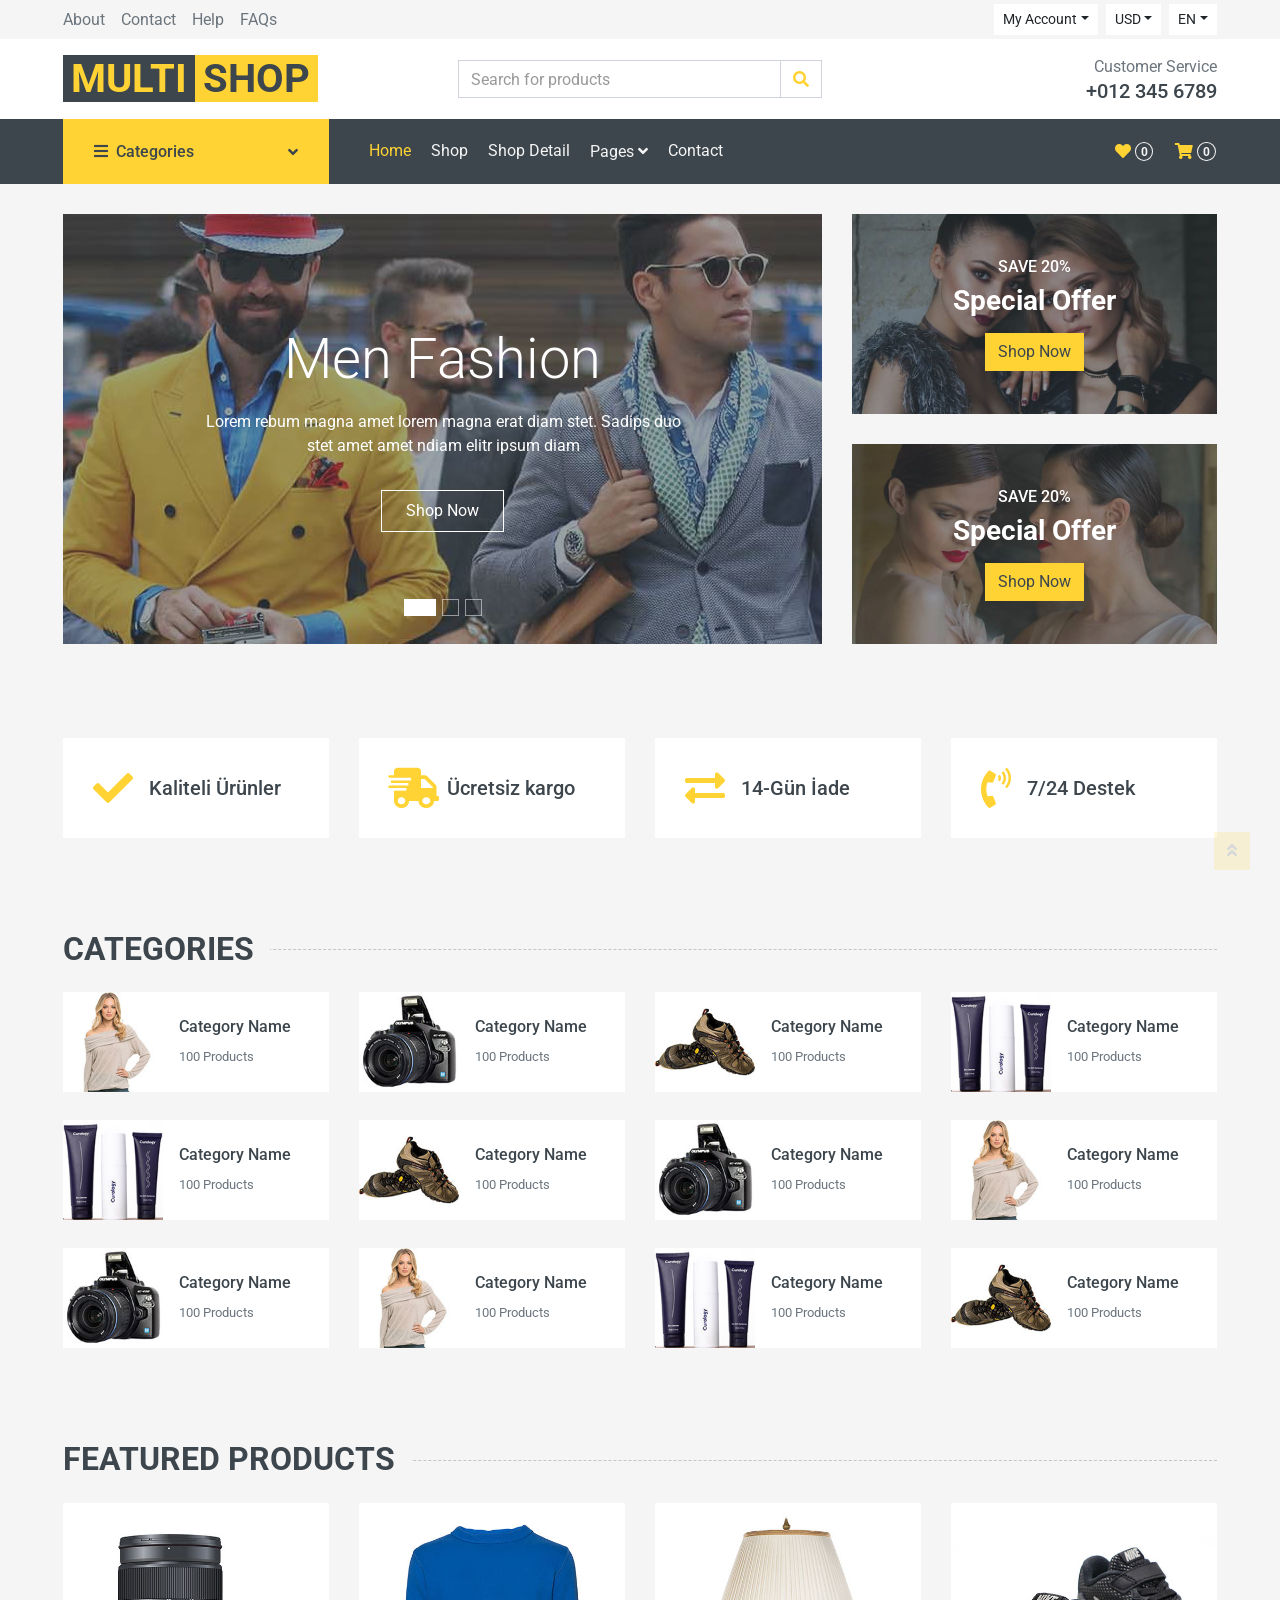
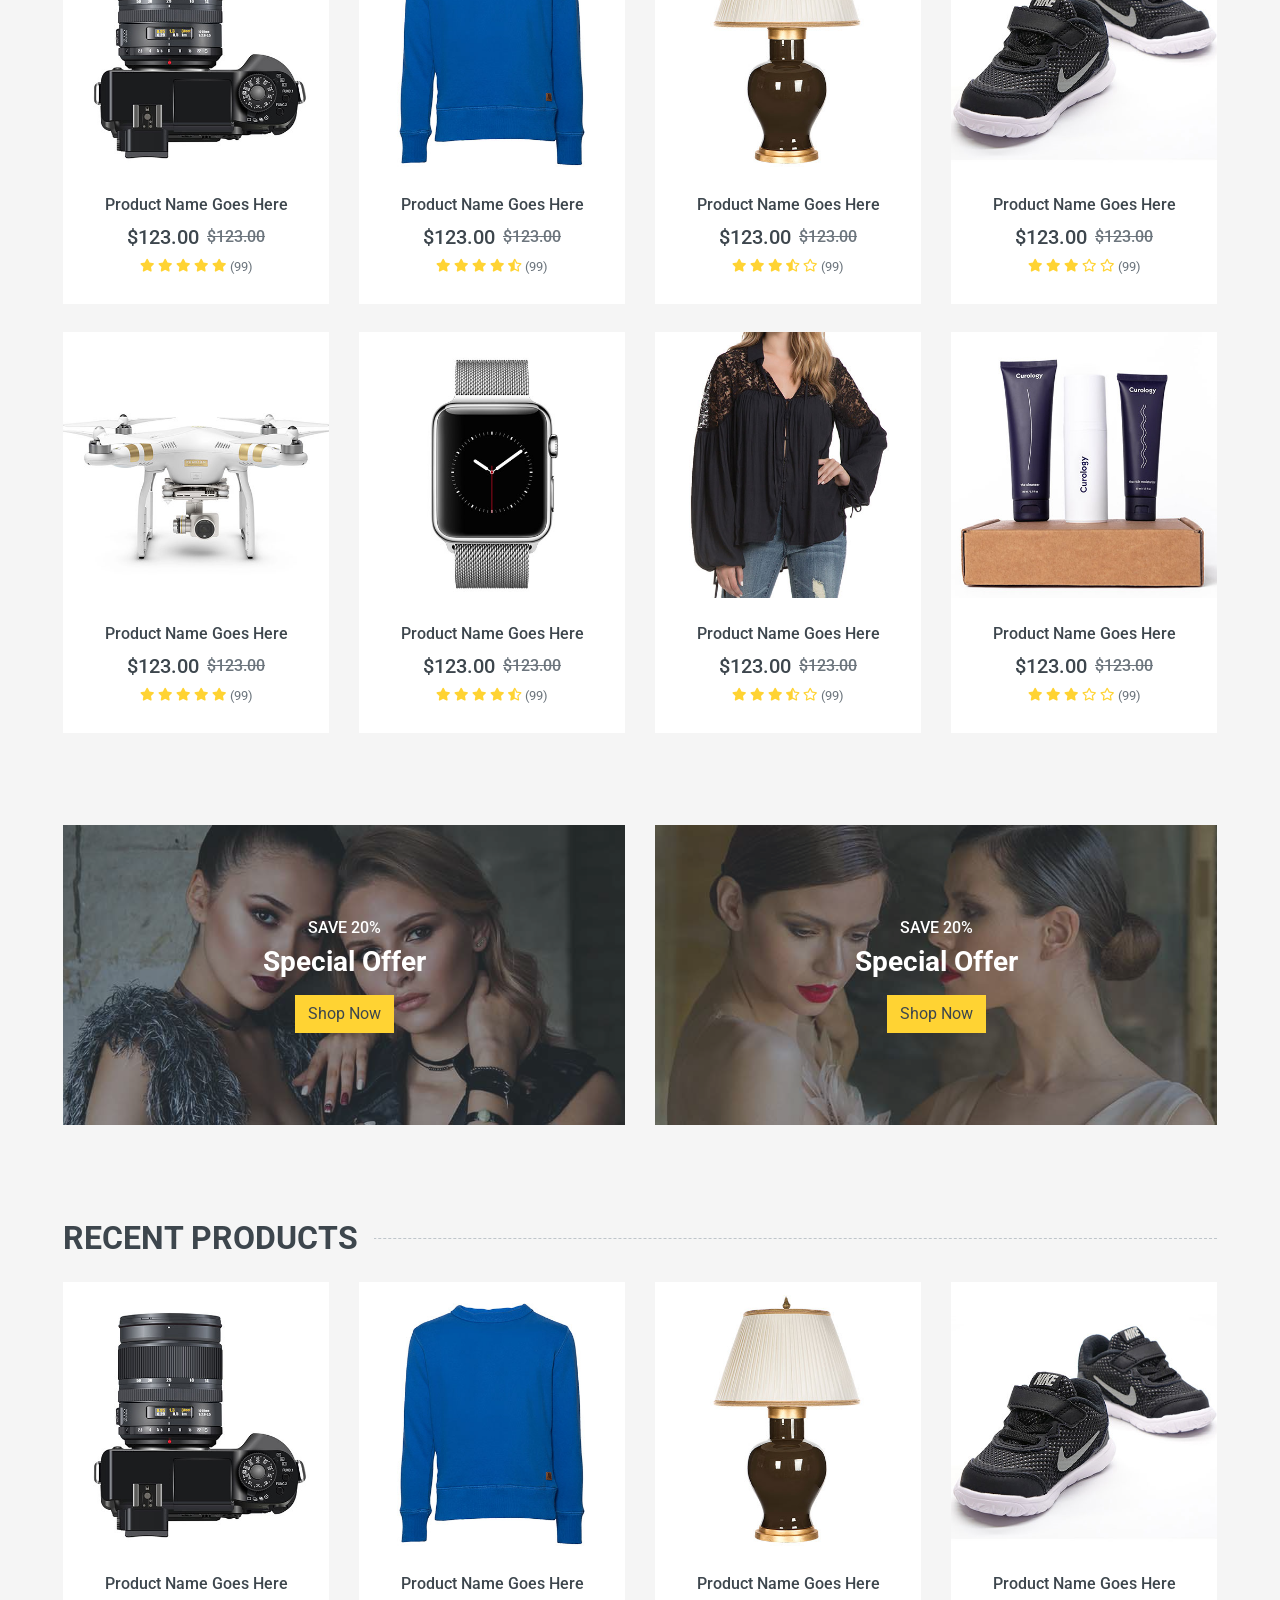
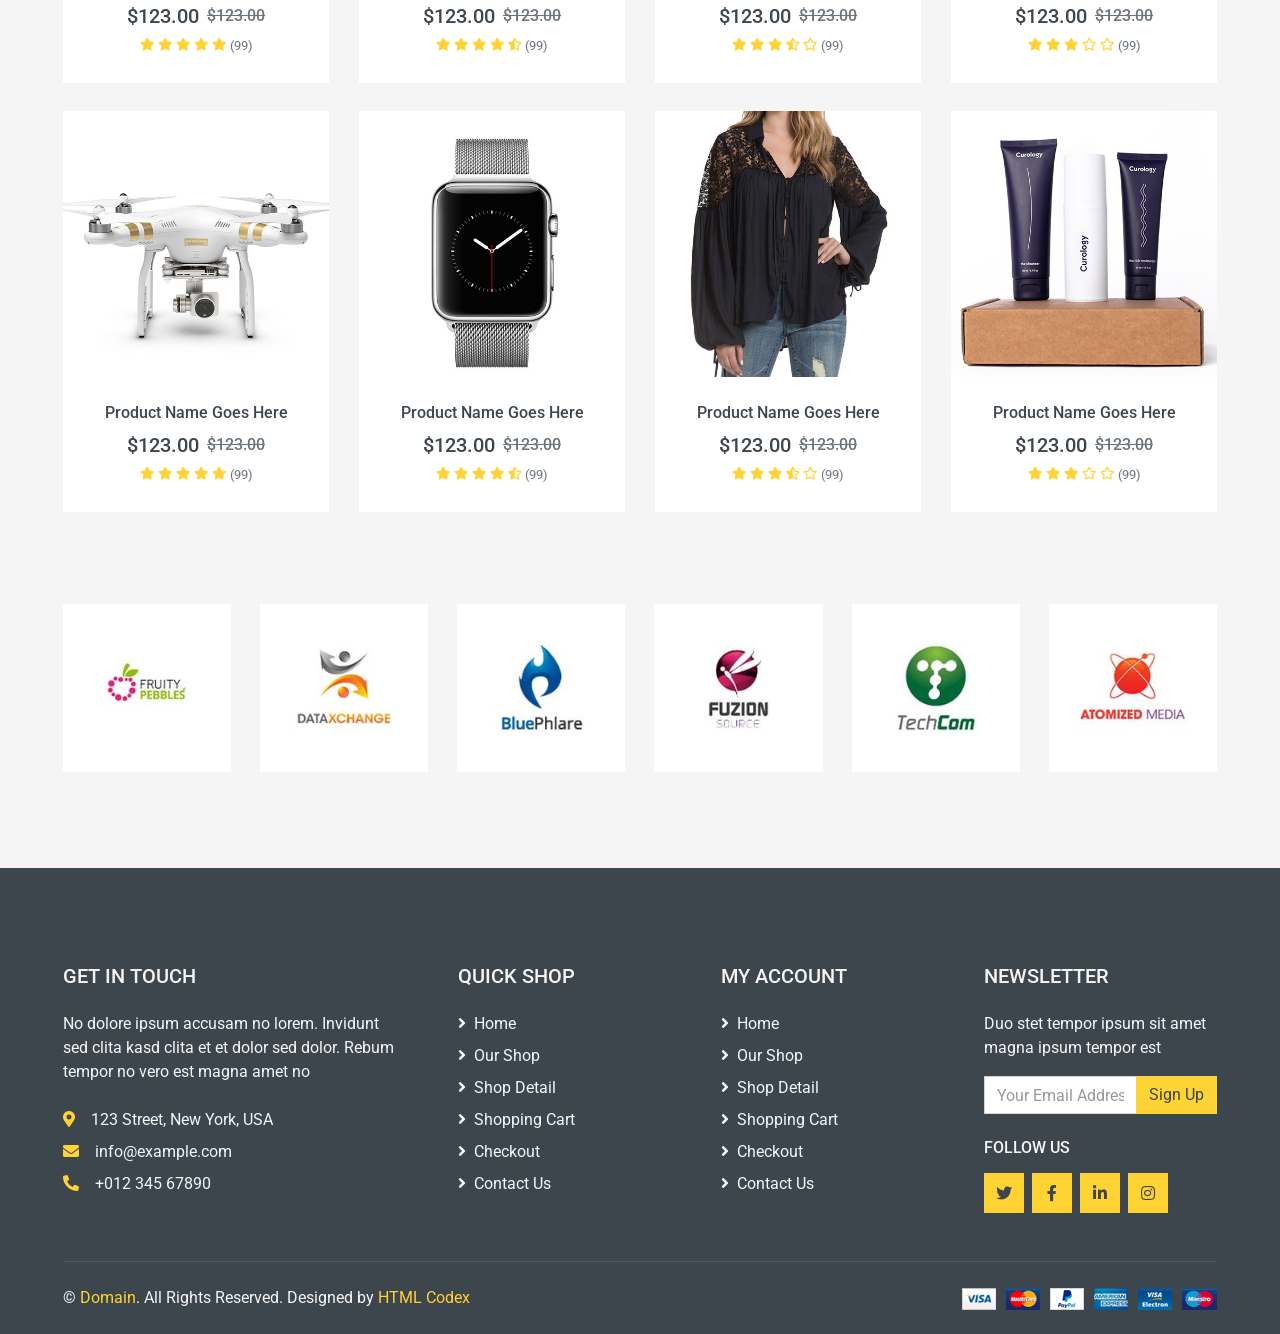
<file: Frontends/MultiShop.WebUI/wwwroot/online-shop-website-template/index.html>
<!DOCTYPE html>
<html lang="en">

<head>
    <meta charset="utf-8">
    <title>MultiShop - Online Shop Website Template</title>
    <meta content="width=device-width, initial-scale=1.0" name="viewport">
    <meta content="Free HTML Templates" name="keywords">
    <meta content="Free HTML Templates" name="description">

    <!-- Favicon -->
    <link href="img/favicon.ico" rel="icon">

    <!-- Google Web Fonts -->
    <link rel="preconnect" href="https://fonts.gstatic.com">
    <link href="https://fonts.googleapis.com/css2?family=Roboto:wght@400;500;700&display=swap" rel="stylesheet">  

    <!-- Font Awesome -->
    <link href="https://cdnjs.cloudflare.com/ajax/libs/font-awesome/5.10.0/css/all.min.css" rel="stylesheet">

    <!-- Libraries Stylesheet -->
    <link href="lib/animate/animate.min.css" rel="stylesheet">
    <link href="lib/owlcarousel/assets/owl.carousel.min.css" rel="stylesheet">

    <!-- Customized Bootstrap Stylesheet -->
    <link href="css/style.css" rel="stylesheet">
</head>

<body>
    <!-- Topbar Start -->
    <div class="container-fluid">
        <div class="row bg-secondary py-1 px-xl-5">
            <div class="col-lg-6 d-none d-lg-block">
                <div class="d-inline-flex align-items-center h-100">
                    <a class="text-body mr-3" href="">About</a>
                    <a class="text-body mr-3" href="">Contact</a>
                    <a class="text-body mr-3" href="">Help</a>
                    <a class="text-body mr-3" href="">FAQs</a>
                </div>
            </div>
            <div class="col-lg-6 text-center text-lg-right">
                <div class="d-inline-flex align-items-center">
                    <div class="btn-group">
                        <button type="button" class="btn btn-sm btn-light dropdown-toggle" data-toggle="dropdown">My Account</button>
                        <div class="dropdown-menu dropdown-menu-right">
                            <button class="dropdown-item" type="button">Sign in</button>
                            <button class="dropdown-item" type="button">Sign up</button>
                        </div>
                    </div>
                    <div class="btn-group mx-2">
                        <button type="button" class="btn btn-sm btn-light dropdown-toggle" data-toggle="dropdown">USD</button>
                        <div class="dropdown-menu dropdown-menu-right">
                            <button class="dropdown-item" type="button">EUR</button>
                            <button class="dropdown-item" type="button">GBP</button>
                            <button class="dropdown-item" type="button">CAD</button>
                        </div>
                    </div>
                    <div class="btn-group">
                        <button type="button" class="btn btn-sm btn-light dropdown-toggle" data-toggle="dropdown">EN</button>
                        <div class="dropdown-menu dropdown-menu-right">
                            <button class="dropdown-item" type="button">FR</button>
                            <button class="dropdown-item" type="button">AR</button>
                            <button class="dropdown-item" type="button">RU</button>
                        </div>
                    </div>
                </div>
                <div class="d-inline-flex align-items-center d-block d-lg-none">
                    <a href="" class="btn px-0 ml-2">
                        <i class="fas fa-heart text-dark"></i>
                        <span class="badge text-dark border border-dark rounded-circle" style="padding-bottom: 2px;">0</span>
                    </a>
                    <a href="" class="btn px-0 ml-2">
                        <i class="fas fa-shopping-cart text-dark"></i>
                        <span class="badge text-dark border border-dark rounded-circle" style="padding-bottom: 2px;">0</span>
                    </a>
                </div>
            </div>
        </div>
        <div class="row align-items-center bg-light py-3 px-xl-5 d-none d-lg-flex">
            <div class="col-lg-4">
                <a href="" class="text-decoration-none">
                    <span class="h1 text-uppercase text-primary bg-dark px-2">Multi</span>
                    <span class="h1 text-uppercase text-dark bg-primary px-2 ml-n1">Shop</span>
                </a>
            </div>
            <div class="col-lg-4 col-6 text-left">
                <form action="">
                    <div class="input-group">
                        <input type="text" class="form-control" placeholder="Search for products">
                        <div class="input-group-append">
                            <span class="input-group-text bg-transparent text-primary">
                                <i class="fa fa-search"></i>
                            </span>
                        </div>
                    </div>
                </form>
            </div>
            <div class="col-lg-4 col-6 text-right">
                <p class="m-0">Customer Service</p>
                <h5 class="m-0">+012 345 6789</h5>
            </div>
        </div>
    </div>
    <!-- Topbar End -->


    <!-- Navbar Start -->
    <div class="container-fluid bg-dark mb-30">
        <div class="row px-xl-5">
            <div class="col-lg-3 d-none d-lg-block">
                <a class="btn d-flex align-items-center justify-content-between bg-primary w-100" data-toggle="collapse" href="#navbar-vertical" style="height: 65px; padding: 0 30px;">
                    <h6 class="text-dark m-0"><i class="fa fa-bars mr-2"></i>Categories</h6>
                    <i class="fa fa-angle-down text-dark"></i>
                </a>
                <nav class="collapse position-absolute navbar navbar-vertical navbar-light align-items-start p-0 bg-light" id="navbar-vertical" style="width: calc(100% - 30px); z-index: 999;">
                    <div class="navbar-nav w-100">
                        <div class="nav-item dropdown dropright">
                            <a href="#" class="nav-link dropdown-toggle" data-toggle="dropdown">Dresses <i class="fa fa-angle-right float-right mt-1"></i></a>
                            <div class="dropdown-menu position-absolute rounded-0 border-0 m-0">
                                <a href="" class="dropdown-item">Men's Dresses</a>
                                <a href="" class="dropdown-item">Women's Dresses</a>
                                <a href="" class="dropdown-item">Baby's Dresses</a>
                            </div>
                        </div>
                        <a href="" class="nav-item nav-link">Shirts</a>
                        <a href="" class="nav-item nav-link">Jeans</a>
                        <a href="" class="nav-item nav-link">Swimwear</a>
                        <a href="" class="nav-item nav-link">Sleepwear</a>
                        <a href="" class="nav-item nav-link">Sportswear</a>
                        <a href="" class="nav-item nav-link">Jumpsuits</a>
                        <a href="" class="nav-item nav-link">Blazers</a>
                        <a href="" class="nav-item nav-link">Jackets</a>
                        <a href="" class="nav-item nav-link">Shoes</a>
                    </div>
                </nav>
            </div>
            <div class="col-lg-9">
                <nav class="navbar navbar-expand-lg bg-dark navbar-dark py-3 py-lg-0 px-0">
                    <a href="" class="text-decoration-none d-block d-lg-none">
                        <span class="h1 text-uppercase text-dark bg-light px-2">Multi</span>
                        <span class="h1 text-uppercase text-light bg-primary px-2 ml-n1">Shop</span>
                    </a>
                    <button type="button" class="navbar-toggler" data-toggle="collapse" data-target="#navbarCollapse">
                        <span class="navbar-toggler-icon"></span>
                    </button>
                    <div class="collapse navbar-collapse justify-content-between" id="navbarCollapse">
                        <div class="navbar-nav mr-auto py-0">
                            <a href="index.html" class="nav-item nav-link active">Home</a>
                            <a href="shop.html" class="nav-item nav-link">Shop</a>
                            <a href="detail.html" class="nav-item nav-link">Shop Detail</a>
                            <div class="nav-item dropdown">
                                <a href="#" class="nav-link dropdown-toggle" data-toggle="dropdown">Pages <i class="fa fa-angle-down mt-1"></i></a>
                                <div class="dropdown-menu bg-primary rounded-0 border-0 m-0">
                                    <a href="cart.html" class="dropdown-item">Shopping Cart</a>
                                    <a href="checkout.html" class="dropdown-item">Checkout</a>
                                </div>
                            </div>
                            <a href="contact.html" class="nav-item nav-link">Contact</a>
                        </div>
                        <div class="navbar-nav ml-auto py-0 d-none d-lg-block">
                            <a href="" class="btn px-0">
                                <i class="fas fa-heart text-primary"></i>
                                <span class="badge text-secondary border border-secondary rounded-circle" style="padding-bottom: 2px;">0</span>
                            </a>
                            <a href="" class="btn px-0 ml-3">
                                <i class="fas fa-shopping-cart text-primary"></i>
                                <span class="badge text-secondary border border-secondary rounded-circle" style="padding-bottom: 2px;">0</span>
                            </a>
                        </div>
                    </div>
                </nav>
            </div>
        </div>
    </div>
    <!-- Navbar End -->


    <!-- Carousel Start -->
    <div class="container-fluid mb-3">
        <div class="row px-xl-5">
            <div class="col-lg-8">
                <div id="header-carousel" class="carousel slide carousel-fade mb-30 mb-lg-0" data-ride="carousel">
                    <ol class="carousel-indicators">
                        <li data-target="#header-carousel" data-slide-to="0" class="active"></li>
                        <li data-target="#header-carousel" data-slide-to="1"></li>
                        <li data-target="#header-carousel" data-slide-to="2"></li>
                    </ol>
                    <div class="carousel-inner">
                        <div class="carousel-item position-relative active" style="height: 430px;">
                            <img class="position-absolute w-100 h-100" src="img/carousel-1.jpg" style="object-fit: cover;">
                            <div class="carousel-caption d-flex flex-column align-items-center justify-content-center">
                                <div class="p-3" style="max-width: 700px;">
                                    <h1 class="display-4 text-white mb-3 animate__animated animate__fadeInDown">Men Fashion</h1>
                                    <p class="mx-md-5 px-5 animate__animated animate__bounceIn">Lorem rebum magna amet lorem magna erat diam stet. Sadips duo stet amet amet ndiam elitr ipsum diam</p>
                                    <a class="btn btn-outline-light py-2 px-4 mt-3 animate__animated animate__fadeInUp" href="#">Shop Now</a>
                                </div>
                            </div>
                        </div>
                        <div class="carousel-item position-relative" style="height: 430px;">
                            <img class="position-absolute w-100 h-100" src="img/carousel-2.jpg" style="object-fit: cover;">
                            <div class="carousel-caption d-flex flex-column align-items-center justify-content-center">
                                <div class="p-3" style="max-width: 700px;">
                                    <h1 class="display-4 text-white mb-3 animate__animated animate__fadeInDown">Women Fashion</h1>
                                    <p class="mx-md-5 px-5 animate__animated animate__bounceIn">Lorem rebum magna amet lorem magna erat diam stet. Sadips duo stet amet amet ndiam elitr ipsum diam</p>
                                    <a class="btn btn-outline-light py-2 px-4 mt-3 animate__animated animate__fadeInUp" href="#">Shop Now</a>
                                </div>
                            </div>
                        </div>
                        <div class="carousel-item position-relative" style="height: 430px;">
                            <img class="position-absolute w-100 h-100" src="img/carousel-3.jpg" style="object-fit: cover;">
                            <div class="carousel-caption d-flex flex-column align-items-center justify-content-center">
                                <div class="p-3" style="max-width: 700px;">
                                    <h1 class="display-4 text-white mb-3 animate__animated animate__fadeInDown">Kids Fashion</h1>
                                    <p class="mx-md-5 px-5 animate__animated animate__bounceIn">Lorem rebum magna amet lorem magna erat diam stet. Sadips duo stet amet amet ndiam elitr ipsum diam</p>
                                    <a class="btn btn-outline-light py-2 px-4 mt-3 animate__animated animate__fadeInUp" href="#">Shop Now</a>
                                </div>
                            </div>
                        </div>
                    </div>
                </div>
            </div>
            <div class="col-lg-4">
                <div class="product-offer mb-30" style="height: 200px;">
                    <img class="img-fluid" src="img/offer-1.jpg" alt="">
                    <div class="offer-text">
                        <h6 class="text-white text-uppercase">Save 20%</h6>
                        <h3 class="text-white mb-3">Special Offer</h3>
                        <a href="" class="btn btn-primary">Shop Now</a>
                    </div>
                </div>
                <div class="product-offer mb-30" style="height: 200px;">
                    <img class="img-fluid" src="img/offer-2.jpg" alt="">
                    <div class="offer-text">
                        <h6 class="text-white text-uppercase">Save 20%</h6>
                        <h3 class="text-white mb-3">Special Offer</h3>
                        <a href="" class="btn btn-primary">Shop Now</a>
                    </div>
                </div>
            </div>
        </div>
    </div>
    <!-- Carousel End -->


    <!-- Featured Start -->
    <div class="container-fluid pt-5">
        <div class="row px-xl-5 pb-3">
            <div class="col-lg-3 col-md-6 col-sm-12 pb-1">
                <div class="d-flex align-items-center bg-light mb-4" style="padding: 30px;">
                    <h1 class="fa fa-check text-primary m-0 mr-3"></h1>
                    <h5 class="font-weight-semi-bold m-0">Kaliteli Ürünler</h5>
                </div>
            </div>
            <div class="col-lg-3 col-md-6 col-sm-12 pb-1">
                <div class="d-flex align-items-center bg-light mb-4" style="padding: 30px;">
                    <h1 class="fa fa-shipping-fast text-primary m-0 mr-2"></h1>
                    <h5 class="font-weight-semi-bold m-0">Ücretsiz kargo</h5>
                </div>
            </div>
            <div class="col-lg-3 col-md-6 col-sm-12 pb-1">
                <div class="d-flex align-items-center bg-light mb-4" style="padding: 30px;">
                    <h1 class="fas fa-exchange-alt text-primary m-0 mr-3"></h1>
                    <h5 class="font-weight-semi-bold m-0">14-Gün İade</h5>
                </div>
            </div>
            <div class="col-lg-3 col-md-6 col-sm-12 pb-1">
                <div class="d-flex align-items-center bg-light mb-4" style="padding: 30px;">
                    <h1 class="fa fa-phone-volume text-primary m-0 mr-3"></h1>
                    <h5 class="font-weight-semi-bold m-0">7/24 Destek</h5>
                </div>
            </div>
        </div>
    </div>
    <!-- Featured End -->


    <!-- Categories Start -->
    <div class="container-fluid pt-5">
        <h2 class="section-title position-relative text-uppercase mx-xl-5 mb-4"><span class="bg-secondary pr-3">Categories</span></h2>
        <div class="row px-xl-5 pb-3">
            <div class="col-lg-3 col-md-4 col-sm-6 pb-1">
                <a class="text-decoration-none" href="">
                    <div class="cat-item d-flex align-items-center mb-4">
                        <div class="overflow-hidden" style="width: 100px; height: 100px;">
                            <img class="img-fluid" src="img/cat-1.jpg" alt="">
                        </div>
                        <div class="flex-fill pl-3">
                            <h6>Category Name</h6>
                            <small class="text-body">100 Products</small>
                        </div>
                    </div>
                </a>
            </div>
            <div class="col-lg-3 col-md-4 col-sm-6 pb-1">
                <a class="text-decoration-none" href="">
                    <div class="cat-item img-zoom d-flex align-items-center mb-4">
                        <div class="overflow-hidden" style="width: 100px; height: 100px;">
                            <img class="img-fluid" src="img/cat-2.jpg" alt="">
                        </div>
                        <div class="flex-fill pl-3">
                            <h6>Category Name</h6>
                            <small class="text-body">100 Products</small>
                        </div>
                    </div>
                </a>
            </div>
            <div class="col-lg-3 col-md-4 col-sm-6 pb-1">
                <a class="text-decoration-none" href="">
                    <div class="cat-item img-zoom d-flex align-items-center mb-4">
                        <div class="overflow-hidden" style="width: 100px; height: 100px;">
                            <img class="img-fluid" src="img/cat-3.jpg" alt="">
                        </div>
                        <div class="flex-fill pl-3">
                            <h6>Category Name</h6>
                            <small class="text-body">100 Products</small>
                        </div>
                    </div>
                </a>
            </div>
            <div class="col-lg-3 col-md-4 col-sm-6 pb-1">
                <a class="text-decoration-none" href="">
                    <div class="cat-item img-zoom d-flex align-items-center mb-4">
                        <div class="overflow-hidden" style="width: 100px; height: 100px;">
                            <img class="img-fluid" src="img/cat-4.jpg" alt="">
                        </div>
                        <div class="flex-fill pl-3">
                            <h6>Category Name</h6>
                            <small class="text-body">100 Products</small>
                        </div>
                    </div>
                </a>
            </div>
            <div class="col-lg-3 col-md-4 col-sm-6 pb-1">
                <a class="text-decoration-none" href="">
                    <div class="cat-item img-zoom d-flex align-items-center mb-4">
                        <div class="overflow-hidden" style="width: 100px; height: 100px;">
                            <img class="img-fluid" src="img/cat-4.jpg" alt="">
                        </div>
                        <div class="flex-fill pl-3">
                            <h6>Category Name</h6>
                            <small class="text-body">100 Products</small>
                        </div>
                    </div>
                </a>
            </div>
            <div class="col-lg-3 col-md-4 col-sm-6 pb-1">
                <a class="text-decoration-none" href="">
                    <div class="cat-item img-zoom d-flex align-items-center mb-4">
                        <div class="overflow-hidden" style="width: 100px; height: 100px;">
                            <img class="img-fluid" src="img/cat-3.jpg" alt="">
                        </div>
                        <div class="flex-fill pl-3">
                            <h6>Category Name</h6>
                            <small class="text-body">100 Products</small>
                        </div>
                    </div>
                </a>
            </div>
            <div class="col-lg-3 col-md-4 col-sm-6 pb-1">
                <a class="text-decoration-none" href="">
                    <div class="cat-item img-zoom d-flex align-items-center mb-4">
                        <div class="overflow-hidden" style="width: 100px; height: 100px;">
                            <img class="img-fluid" src="img/cat-2.jpg" alt="">
                        </div>
                        <div class="flex-fill pl-3">
                            <h6>Category Name</h6>
                            <small class="text-body">100 Products</small>
                        </div>
                    </div>
                </a>
            </div>
            <div class="col-lg-3 col-md-4 col-sm-6 pb-1">
                <a class="text-decoration-none" href="">
                    <div class="cat-item img-zoom d-flex align-items-center mb-4">
                        <div class="overflow-hidden" style="width: 100px; height: 100px;">
                            <img class="img-fluid" src="img/cat-1.jpg" alt="">
                        </div>
                        <div class="flex-fill pl-3">
                            <h6>Category Name</h6>
                            <small class="text-body">100 Products</small>
                        </div>
                    </div>
                </a>
            </div>
            <div class="col-lg-3 col-md-4 col-sm-6 pb-1">
                <a class="text-decoration-none" href="">
                    <div class="cat-item img-zoom d-flex align-items-center mb-4">
                        <div class="overflow-hidden" style="width: 100px; height: 100px;">
                            <img class="img-fluid" src="img/cat-2.jpg" alt="">
                        </div>
                        <div class="flex-fill pl-3">
                            <h6>Category Name</h6>
                            <small class="text-body">100 Products</small>
                        </div>
                    </div>
                </a>
            </div>
            <div class="col-lg-3 col-md-4 col-sm-6 pb-1">
                <a class="text-decoration-none" href="">
                    <div class="cat-item img-zoom d-flex align-items-center mb-4">
                        <div class="overflow-hidden" style="width: 100px; height: 100px;">
                            <img class="img-fluid" src="img/cat-1.jpg" alt="">
                        </div>
                        <div class="flex-fill pl-3">
                            <h6>Category Name</h6>
                            <small class="text-body">100 Products</small>
                        </div>
                    </div>
                </a>
            </div>
            <div class="col-lg-3 col-md-4 col-sm-6 pb-1">
                <a class="text-decoration-none" href="">
                    <div class="cat-item img-zoom d-flex align-items-center mb-4">
                        <div class="overflow-hidden" style="width: 100px; height: 100px;">
                            <img class="img-fluid" src="img/cat-4.jpg" alt="">
                        </div>
                        <div class="flex-fill pl-3">
                            <h6>Category Name</h6>
                            <small class="text-body">100 Products</small>
                        </div>
                    </div>
                </a>
            </div>
            <div class="col-lg-3 col-md-4 col-sm-6 pb-1">
                <a class="text-decoration-none" href="">
                    <div class="cat-item img-zoom d-flex align-items-center mb-4">
                        <div class="overflow-hidden" style="width: 100px; height: 100px;">
                            <img class="img-fluid" src="img/cat-3.jpg" alt="">
                        </div>
                        <div class="flex-fill pl-3">
                            <h6>Category Name</h6>
                            <small class="text-body">100 Products</small>
                        </div>
                    </div>
                </a>
            </div>
        </div>
    </div>
    <!-- Categories End -->


    <!-- Products Start -->
    <div class="container-fluid pt-5 pb-3">
        <h2 class="section-title position-relative text-uppercase mx-xl-5 mb-4"><span class="bg-secondary pr-3">Featured Products</span></h2>
        <div class="row px-xl-5">
            <div class="col-lg-3 col-md-4 col-sm-6 pb-1">
                <div class="product-item bg-light mb-4">
                    <div class="product-img position-relative overflow-hidden">
                        <img class="img-fluid w-100" src="img/product-1.jpg" alt="">
                        <div class="product-action">
                            <a class="btn btn-outline-dark btn-square" href=""><i class="fa fa-shopping-cart"></i></a>
                            <a class="btn btn-outline-dark btn-square" href=""><i class="far fa-heart"></i></a>
                            <a class="btn btn-outline-dark btn-square" href=""><i class="fa fa-sync-alt"></i></a>
                            <a class="btn btn-outline-dark btn-square" href=""><i class="fa fa-search"></i></a>
                        </div>
                    </div>
                    <div class="text-center py-4">
                        <a class="h6 text-decoration-none text-truncate" href="">Product Name Goes Here</a>
                        <div class="d-flex align-items-center justify-content-center mt-2">
                            <h5>$123.00</h5><h6 class="text-muted ml-2"><del>$123.00</del></h6>
                        </div>
                        <div class="d-flex align-items-center justify-content-center mb-1">
                            <small class="fa fa-star text-primary mr-1"></small>
                            <small class="fa fa-star text-primary mr-1"></small>
                            <small class="fa fa-star text-primary mr-1"></small>
                            <small class="fa fa-star text-primary mr-1"></small>
                            <small class="fa fa-star text-primary mr-1"></small>
                            <small>(99)</small>
                        </div>
                    </div>
                </div>
            </div>
            <div class="col-lg-3 col-md-4 col-sm-6 pb-1">
                <div class="product-item bg-light mb-4">
                    <div class="product-img position-relative overflow-hidden">
                        <img class="img-fluid w-100" src="img/product-2.jpg" alt="">
                        <div class="product-action">
                            <a class="btn btn-outline-dark btn-square" href=""><i class="fa fa-shopping-cart"></i></a>
                            <a class="btn btn-outline-dark btn-square" href=""><i class="far fa-heart"></i></a>
                            <a class="btn btn-outline-dark btn-square" href=""><i class="fa fa-sync-alt"></i></a>
                            <a class="btn btn-outline-dark btn-square" href=""><i class="fa fa-search"></i></a>
                        </div>
                    </div>
                    <div class="text-center py-4">
                        <a class="h6 text-decoration-none text-truncate" href="">Product Name Goes Here</a>
                        <div class="d-flex align-items-center justify-content-center mt-2">
                            <h5>$123.00</h5><h6 class="text-muted ml-2"><del>$123.00</del></h6>
                        </div>
                        <div class="d-flex align-items-center justify-content-center mb-1">
                            <small class="fa fa-star text-primary mr-1"></small>
                            <small class="fa fa-star text-primary mr-1"></small>
                            <small class="fa fa-star text-primary mr-1"></small>
                            <small class="fa fa-star text-primary mr-1"></small>
                            <small class="fa fa-star-half-alt text-primary mr-1"></small>
                            <small>(99)</small>
                        </div>
                    </div>
                </div>
            </div>
            <div class="col-lg-3 col-md-4 col-sm-6 pb-1">
                <div class="product-item bg-light mb-4">
                    <div class="product-img position-relative overflow-hidden">
                        <img class="img-fluid w-100" src="img/product-3.jpg" alt="">
                        <div class="product-action">
                            <a class="btn btn-outline-dark btn-square" href=""><i class="fa fa-shopping-cart"></i></a>
                            <a class="btn btn-outline-dark btn-square" href=""><i class="far fa-heart"></i></a>
                            <a class="btn btn-outline-dark btn-square" href=""><i class="fa fa-sync-alt"></i></a>
                            <a class="btn btn-outline-dark btn-square" href=""><i class="fa fa-search"></i></a>
                        </div>
                    </div>
                    <div class="text-center py-4">
                        <a class="h6 text-decoration-none text-truncate" href="">Product Name Goes Here</a>
                        <div class="d-flex align-items-center justify-content-center mt-2">
                            <h5>$123.00</h5><h6 class="text-muted ml-2"><del>$123.00</del></h6>
                        </div>
                        <div class="d-flex align-items-center justify-content-center mb-1">
                            <small class="fa fa-star text-primary mr-1"></small>
                            <small class="fa fa-star text-primary mr-1"></small>
                            <small class="fa fa-star text-primary mr-1"></small>
                            <small class="fa fa-star-half-alt text-primary mr-1"></small>
                            <small class="far fa-star text-primary mr-1"></small>
                            <small>(99)</small>
                        </div>
                    </div>
                </div>
            </div>
            <div class="col-lg-3 col-md-4 col-sm-6 pb-1">
                <div class="product-item bg-light mb-4">
                    <div class="product-img position-relative overflow-hidden">
                        <img class="img-fluid w-100" src="img/product-4.jpg" alt="">
                        <div class="product-action">
                            <a class="btn btn-outline-dark btn-square" href=""><i class="fa fa-shopping-cart"></i></a>
                            <a class="btn btn-outline-dark btn-square" href=""><i class="far fa-heart"></i></a>
                            <a class="btn btn-outline-dark btn-square" href=""><i class="fa fa-sync-alt"></i></a>
                            <a class="btn btn-outline-dark btn-square" href=""><i class="fa fa-search"></i></a>
                        </div>
                    </div>
                    <div class="text-center py-4">
                        <a class="h6 text-decoration-none text-truncate" href="">Product Name Goes Here</a>
                        <div class="d-flex align-items-center justify-content-center mt-2">
                            <h5>$123.00</h5><h6 class="text-muted ml-2"><del>$123.00</del></h6>
                        </div>
                        <div class="d-flex align-items-center justify-content-center mb-1">
                            <small class="fa fa-star text-primary mr-1"></small>
                            <small class="fa fa-star text-primary mr-1"></small>
                            <small class="fa fa-star text-primary mr-1"></small>
                            <small class="far fa-star text-primary mr-1"></small>
                            <small class="far fa-star text-primary mr-1"></small>
                            <small>(99)</small>
                        </div>
                    </div>
                </div>
            </div>
            <div class="col-lg-3 col-md-4 col-sm-6 pb-1">
                <div class="product-item bg-light mb-4">
                    <div class="product-img position-relative overflow-hidden">
                        <img class="img-fluid w-100" src="img/product-5.jpg" alt="">
                        <div class="product-action">
                            <a class="btn btn-outline-dark btn-square" href=""><i class="fa fa-shopping-cart"></i></a>
                            <a class="btn btn-outline-dark btn-square" href=""><i class="far fa-heart"></i></a>
                            <a class="btn btn-outline-dark btn-square" href=""><i class="fa fa-sync-alt"></i></a>
                            <a class="btn btn-outline-dark btn-square" href=""><i class="fa fa-search"></i></a>
                        </div>
                    </div>
                    <div class="text-center py-4">
                        <a class="h6 text-decoration-none text-truncate" href="">Product Name Goes Here</a>
                        <div class="d-flex align-items-center justify-content-center mt-2">
                            <h5>$123.00</h5><h6 class="text-muted ml-2"><del>$123.00</del></h6>
                        </div>
                        <div class="d-flex align-items-center justify-content-center mb-1">
                            <small class="fa fa-star text-primary mr-1"></small>
                            <small class="fa fa-star text-primary mr-1"></small>
                            <small class="fa fa-star text-primary mr-1"></small>
                            <small class="fa fa-star text-primary mr-1"></small>
                            <small class="fa fa-star text-primary mr-1"></small>
                            <small>(99)</small>
                        </div>
                    </div>
                </div>
            </div>
            <div class="col-lg-3 col-md-4 col-sm-6 pb-1">
                <div class="product-item bg-light mb-4">
                    <div class="product-img position-relative overflow-hidden">
                        <img class="img-fluid w-100" src="img/product-6.jpg" alt="">
                        <div class="product-action">
                            <a class="btn btn-outline-dark btn-square" href=""><i class="fa fa-shopping-cart"></i></a>
                            <a class="btn btn-outline-dark btn-square" href=""><i class="far fa-heart"></i></a>
                            <a class="btn btn-outline-dark btn-square" href=""><i class="fa fa-sync-alt"></i></a>
                            <a class="btn btn-outline-dark btn-square" href=""><i class="fa fa-search"></i></a>
                        </div>
                    </div>
                    <div class="text-center py-4">
                        <a class="h6 text-decoration-none text-truncate" href="">Product Name Goes Here</a>
                        <div class="d-flex align-items-center justify-content-center mt-2">
                            <h5>$123.00</h5><h6 class="text-muted ml-2"><del>$123.00</del></h6>
                        </div>
                        <div class="d-flex align-items-center justify-content-center mb-1">
                            <small class="fa fa-star text-primary mr-1"></small>
                            <small class="fa fa-star text-primary mr-1"></small>
                            <small class="fa fa-star text-primary mr-1"></small>
                            <small class="fa fa-star text-primary mr-1"></small>
                            <small class="fa fa-star-half-alt text-primary mr-1"></small>
                            <small>(99)</small>
                        </div>
                    </div>
                </div>
            </div>
            <div class="col-lg-3 col-md-4 col-sm-6 pb-1">
                <div class="product-item bg-light mb-4">
                    <div class="product-img position-relative overflow-hidden">
                        <img class="img-fluid w-100" src="img/product-7.jpg" alt="">
                        <div class="product-action">
                            <a class="btn btn-outline-dark btn-square" href=""><i class="fa fa-shopping-cart"></i></a>
                            <a class="btn btn-outline-dark btn-square" href=""><i class="far fa-heart"></i></a>
                            <a class="btn btn-outline-dark btn-square" href=""><i class="fa fa-sync-alt"></i></a>
                            <a class="btn btn-outline-dark btn-square" href=""><i class="fa fa-search"></i></a>
                        </div>
                    </div>
                    <div class="text-center py-4">
                        <a class="h6 text-decoration-none text-truncate" href="">Product Name Goes Here</a>
                        <div class="d-flex align-items-center justify-content-center mt-2">
                            <h5>$123.00</h5><h6 class="text-muted ml-2"><del>$123.00</del></h6>
                        </div>
                        <div class="d-flex align-items-center justify-content-center mb-1">
                            <small class="fa fa-star text-primary mr-1"></small>
                            <small class="fa fa-star text-primary mr-1"></small>
                            <small class="fa fa-star text-primary mr-1"></small>
                            <small class="fa fa-star-half-alt text-primary mr-1"></small>
                            <small class="far fa-star text-primary mr-1"></small>
                            <small>(99)</small>
                        </div>
                    </div>
                </div>
            </div>
            <div class="col-lg-3 col-md-4 col-sm-6 pb-1">
                <div class="product-item bg-light mb-4">
                    <div class="product-img position-relative overflow-hidden">
                        <img class="img-fluid w-100" src="img/product-8.jpg" alt="">
                        <div class="product-action">
                            <a class="btn btn-outline-dark btn-square" href=""><i class="fa fa-shopping-cart"></i></a>
                            <a class="btn btn-outline-dark btn-square" href=""><i class="far fa-heart"></i></a>
                            <a class="btn btn-outline-dark btn-square" href=""><i class="fa fa-sync-alt"></i></a>
                            <a class="btn btn-outline-dark btn-square" href=""><i class="fa fa-search"></i></a>
                        </div>
                    </div>
                    <div class="text-center py-4">
                        <a class="h6 text-decoration-none text-truncate" href="">Product Name Goes Here</a>
                        <div class="d-flex align-items-center justify-content-center mt-2">
                            <h5>$123.00</h5><h6 class="text-muted ml-2"><del>$123.00</del></h6>
                        </div>
                        <div class="d-flex align-items-center justify-content-center mb-1">
                            <small class="fa fa-star text-primary mr-1"></small>
                            <small class="fa fa-star text-primary mr-1"></small>
                            <small class="fa fa-star text-primary mr-1"></small>
                            <small class="far fa-star text-primary mr-1"></small>
                            <small class="far fa-star text-primary mr-1"></small>
                            <small>(99)</small>
                        </div>
                    </div>
                </div>
            </div>
        </div>
    </div>
    <!-- Products End -->


    <!-- Offer Start -->
    <div class="container-fluid pt-5 pb-3">
        <div class="row px-xl-5">
            <div class="col-md-6">
                <div class="product-offer mb-30" style="height: 300px;">
                    <img class="img-fluid" src="img/offer-1.jpg" alt="">
                    <div class="offer-text">
                        <h6 class="text-white text-uppercase">Save 20%</h6>
                        <h3 class="text-white mb-3">Special Offer</h3>
                        <a href="" class="btn btn-primary">Shop Now</a>
                    </div>
                </div>
            </div>
            <div class="col-md-6">
                <div class="product-offer mb-30" style="height: 300px;">
                    <img class="img-fluid" src="img/offer-2.jpg" alt="">
                    <div class="offer-text">
                        <h6 class="text-white text-uppercase">Save 20%</h6>
                        <h3 class="text-white mb-3">Special Offer</h3>
                        <a href="" class="btn btn-primary">Shop Now</a>
                    </div>
                </div>
            </div>
        </div>
    </div>
    <!-- Offer End -->


    <!-- Products Start -->
    <div class="container-fluid pt-5 pb-3">
        <h2 class="section-title position-relative text-uppercase mx-xl-5 mb-4"><span class="bg-secondary pr-3">Recent Products</span></h2>
        <div class="row px-xl-5">
            <div class="col-lg-3 col-md-4 col-sm-6 pb-1">
                <div class="product-item bg-light mb-4">
                    <div class="product-img position-relative overflow-hidden">
                        <img class="img-fluid w-100" src="img/product-1.jpg" alt="">
                        <div class="product-action">
                            <a class="btn btn-outline-dark btn-square" href=""><i class="fa fa-shopping-cart"></i></a>
                            <a class="btn btn-outline-dark btn-square" href=""><i class="far fa-heart"></i></a>
                            <a class="btn btn-outline-dark btn-square" href=""><i class="fa fa-sync-alt"></i></a>
                            <a class="btn btn-outline-dark btn-square" href=""><i class="fa fa-search"></i></a>
                        </div>
                    </div>
                    <div class="text-center py-4">
                        <a class="h6 text-decoration-none text-truncate" href="">Product Name Goes Here</a>
                        <div class="d-flex align-items-center justify-content-center mt-2">
                            <h5>$123.00</h5><h6 class="text-muted ml-2"><del>$123.00</del></h6>
                        </div>
                        <div class="d-flex align-items-center justify-content-center mb-1">
                            <small class="fa fa-star text-primary mr-1"></small>
                            <small class="fa fa-star text-primary mr-1"></small>
                            <small class="fa fa-star text-primary mr-1"></small>
                            <small class="fa fa-star text-primary mr-1"></small>
                            <small class="fa fa-star text-primary mr-1"></small>
                            <small>(99)</small>
                        </div>
                    </div>
                </div>
            </div>
            <div class="col-lg-3 col-md-4 col-sm-6 pb-1">
                <div class="product-item bg-light mb-4">
                    <div class="product-img position-relative overflow-hidden">
                        <img class="img-fluid w-100" src="img/product-2.jpg" alt="">
                        <div class="product-action">
                            <a class="btn btn-outline-dark btn-square" href=""><i class="fa fa-shopping-cart"></i></a>
                            <a class="btn btn-outline-dark btn-square" href=""><i class="far fa-heart"></i></a>
                            <a class="btn btn-outline-dark btn-square" href=""><i class="fa fa-sync-alt"></i></a>
                            <a class="btn btn-outline-dark btn-square" href=""><i class="fa fa-search"></i></a>
                        </div>
                    </div>
                    <div class="text-center py-4">
                        <a class="h6 text-decoration-none text-truncate" href="">Product Name Goes Here</a>
                        <div class="d-flex align-items-center justify-content-center mt-2">
                            <h5>$123.00</h5><h6 class="text-muted ml-2"><del>$123.00</del></h6>
                        </div>
                        <div class="d-flex align-items-center justify-content-center mb-1">
                            <small class="fa fa-star text-primary mr-1"></small>
                            <small class="fa fa-star text-primary mr-1"></small>
                            <small class="fa fa-star text-primary mr-1"></small>
                            <small class="fa fa-star text-primary mr-1"></small>
                            <small class="fa fa-star-half-alt text-primary mr-1"></small>
                            <small>(99)</small>
                        </div>
                    </div>
                </div>
            </div>
            <div class="col-lg-3 col-md-4 col-sm-6 pb-1">
                <div class="product-item bg-light mb-4">
                    <div class="product-img position-relative overflow-hidden">
                        <img class="img-fluid w-100" src="img/product-3.jpg" alt="">
                        <div class="product-action">
                            <a class="btn btn-outline-dark btn-square" href=""><i class="fa fa-shopping-cart"></i></a>
                            <a class="btn btn-outline-dark btn-square" href=""><i class="far fa-heart"></i></a>
                            <a class="btn btn-outline-dark btn-square" href=""><i class="fa fa-sync-alt"></i></a>
                            <a class="btn btn-outline-dark btn-square" href=""><i class="fa fa-search"></i></a>
                        </div>
                    </div>
                    <div class="text-center py-4">
                        <a class="h6 text-decoration-none text-truncate" href="">Product Name Goes Here</a>
                        <div class="d-flex align-items-center justify-content-center mt-2">
                            <h5>$123.00</h5><h6 class="text-muted ml-2"><del>$123.00</del></h6>
                        </div>
                        <div class="d-flex align-items-center justify-content-center mb-1">
                            <small class="fa fa-star text-primary mr-1"></small>
                            <small class="fa fa-star text-primary mr-1"></small>
                            <small class="fa fa-star text-primary mr-1"></small>
                            <small class="fa fa-star-half-alt text-primary mr-1"></small>
                            <small class="far fa-star text-primary mr-1"></small>
                            <small>(99)</small>
                        </div>
                    </div>
                </div>
            </div>
            <div class="col-lg-3 col-md-4 col-sm-6 pb-1">
                <div class="product-item bg-light mb-4">
                    <div class="product-img position-relative overflow-hidden">
                        <img class="img-fluid w-100" src="img/product-4.jpg" alt="">
                        <div class="product-action">
                            <a class="btn btn-outline-dark btn-square" href=""><i class="fa fa-shopping-cart"></i></a>
                            <a class="btn btn-outline-dark btn-square" href=""><i class="far fa-heart"></i></a>
                            <a class="btn btn-outline-dark btn-square" href=""><i class="fa fa-sync-alt"></i></a>
                            <a class="btn btn-outline-dark btn-square" href=""><i class="fa fa-search"></i></a>
                        </div>
                    </div>
                    <div class="text-center py-4">
                        <a class="h6 text-decoration-none text-truncate" href="">Product Name Goes Here</a>
                        <div class="d-flex align-items-center justify-content-center mt-2">
                            <h5>$123.00</h5><h6 class="text-muted ml-2"><del>$123.00</del></h6>
                        </div>
                        <div class="d-flex align-items-center justify-content-center mb-1">
                            <small class="fa fa-star text-primary mr-1"></small>
                            <small class="fa fa-star text-primary mr-1"></small>
                            <small class="fa fa-star text-primary mr-1"></small>
                            <small class="far fa-star text-primary mr-1"></small>
                            <small class="far fa-star text-primary mr-1"></small>
                            <small>(99)</small>
                        </div>
                    </div>
                </div>
            </div>
            <div class="col-lg-3 col-md-4 col-sm-6 pb-1">
                <div class="product-item bg-light mb-4">
                    <div class="product-img position-relative overflow-hidden">
                        <img class="img-fluid w-100" src="img/product-5.jpg" alt="">
                        <div class="product-action">
                            <a class="btn btn-outline-dark btn-square" href=""><i class="fa fa-shopping-cart"></i></a>
                            <a class="btn btn-outline-dark btn-square" href=""><i class="far fa-heart"></i></a>
                            <a class="btn btn-outline-dark btn-square" href=""><i class="fa fa-sync-alt"></i></a>
                            <a class="btn btn-outline-dark btn-square" href=""><i class="fa fa-search"></i></a>
                        </div>
                    </div>
                    <div class="text-center py-4">
                        <a class="h6 text-decoration-none text-truncate" href="">Product Name Goes Here</a>
                        <div class="d-flex align-items-center justify-content-center mt-2">
                            <h5>$123.00</h5><h6 class="text-muted ml-2"><del>$123.00</del></h6>
                        </div>
                        <div class="d-flex align-items-center justify-content-center mb-1">
                            <small class="fa fa-star text-primary mr-1"></small>
                            <small class="fa fa-star text-primary mr-1"></small>
                            <small class="fa fa-star text-primary mr-1"></small>
                            <small class="fa fa-star text-primary mr-1"></small>
                            <small class="fa fa-star text-primary mr-1"></small>
                            <small>(99)</small>
                        </div>
                    </div>
                </div>
            </div>
            <div class="col-lg-3 col-md-4 col-sm-6 pb-1">
                <div class="product-item bg-light mb-4">
                    <div class="product-img position-relative overflow-hidden">
                        <img class="img-fluid w-100" src="img/product-6.jpg" alt="">
                        <div class="product-action">
                            <a class="btn btn-outline-dark btn-square" href=""><i class="fa fa-shopping-cart"></i></a>
                            <a class="btn btn-outline-dark btn-square" href=""><i class="far fa-heart"></i></a>
                            <a class="btn btn-outline-dark btn-square" href=""><i class="fa fa-sync-alt"></i></a>
                            <a class="btn btn-outline-dark btn-square" href=""><i class="fa fa-search"></i></a>
                        </div>
                    </div>
                    <div class="text-center py-4">
                        <a class="h6 text-decoration-none text-truncate" href="">Product Name Goes Here</a>
                        <div class="d-flex align-items-center justify-content-center mt-2">
                            <h5>$123.00</h5><h6 class="text-muted ml-2"><del>$123.00</del></h6>
                        </div>
                        <div class="d-flex align-items-center justify-content-center mb-1">
                            <small class="fa fa-star text-primary mr-1"></small>
                            <small class="fa fa-star text-primary mr-1"></small>
                            <small class="fa fa-star text-primary mr-1"></small>
                            <small class="fa fa-star text-primary mr-1"></small>
                            <small class="fa fa-star-half-alt text-primary mr-1"></small>
                            <small>(99)</small>
                        </div>
                    </div>
                </div>
            </div>
            <div class="col-lg-3 col-md-4 col-sm-6 pb-1">
                <div class="product-item bg-light mb-4">
                    <div class="product-img position-relative overflow-hidden">
                        <img class="img-fluid w-100" src="img/product-7.jpg" alt="">
                        <div class="product-action">
                            <a class="btn btn-outline-dark btn-square" href=""><i class="fa fa-shopping-cart"></i></a>
                            <a class="btn btn-outline-dark btn-square" href=""><i class="far fa-heart"></i></a>
                            <a class="btn btn-outline-dark btn-square" href=""><i class="fa fa-sync-alt"></i></a>
                            <a class="btn btn-outline-dark btn-square" href=""><i class="fa fa-search"></i></a>
                        </div>
                    </div>
                    <div class="text-center py-4">
                        <a class="h6 text-decoration-none text-truncate" href="">Product Name Goes Here</a>
                        <div class="d-flex align-items-center justify-content-center mt-2">
                            <h5>$123.00</h5><h6 class="text-muted ml-2"><del>$123.00</del></h6>
                        </div>
                        <div class="d-flex align-items-center justify-content-center mb-1">
                            <small class="fa fa-star text-primary mr-1"></small>
                            <small class="fa fa-star text-primary mr-1"></small>
                            <small class="fa fa-star text-primary mr-1"></small>
                            <small class="fa fa-star-half-alt text-primary mr-1"></small>
                            <small class="far fa-star text-primary mr-1"></small>
                            <small>(99)</small>
                        </div>
                    </div>
                </div>
            </div>
            <div class="col-lg-3 col-md-4 col-sm-6 pb-1">
                <div class="product-item bg-light mb-4">
                    <div class="product-img position-relative overflow-hidden">
                        <img class="img-fluid w-100" src="img/product-8.jpg" alt="">
                        <div class="product-action">
                            <a class="btn btn-outline-dark btn-square" href=""><i class="fa fa-shopping-cart"></i></a>
                            <a class="btn btn-outline-dark btn-square" href=""><i class="far fa-heart"></i></a>
                            <a class="btn btn-outline-dark btn-square" href=""><i class="fa fa-sync-alt"></i></a>
                            <a class="btn btn-outline-dark btn-square" href=""><i class="fa fa-search"></i></a>
                        </div>
                    </div>
                    <div class="text-center py-4">
                        <a class="h6 text-decoration-none text-truncate" href="">Product Name Goes Here</a>
                        <div class="d-flex align-items-center justify-content-center mt-2">
                            <h5>$123.00</h5><h6 class="text-muted ml-2"><del>$123.00</del></h6>
                        </div>
                        <div class="d-flex align-items-center justify-content-center mb-1">
                            <small class="fa fa-star text-primary mr-1"></small>
                            <small class="fa fa-star text-primary mr-1"></small>
                            <small class="fa fa-star text-primary mr-1"></small>
                            <small class="far fa-star text-primary mr-1"></small>
                            <small class="far fa-star text-primary mr-1"></small>
                            <small>(99)</small>
                        </div>
                    </div>
                </div>
            </div>
        </div>
    </div>
    <!-- Products End -->


    <!-- Vendor Start -->
    <div class="container-fluid py-5">
        <div class="row px-xl-5">
            <div class="col">
                <div class="owl-carousel vendor-carousel">
                    <div class="bg-light p-4">
                        <img src="img/vendor-1.jpg" alt="">
                    </div>
                    <div class="bg-light p-4">
                        <img src="img/vendor-2.jpg" alt="">
                    </div>
                    <div class="bg-light p-4">
                        <img src="img/vendor-3.jpg" alt="">
                    </div>
                    <div class="bg-light p-4">
                        <img src="img/vendor-4.jpg" alt="">
                    </div>
                    <div class="bg-light p-4">
                        <img src="img/vendor-5.jpg" alt="">
                    </div>
                    <div class="bg-light p-4">
                        <img src="img/vendor-6.jpg" alt="">
                    </div>
                    <div class="bg-light p-4">
                        <img src="img/vendor-7.jpg" alt="">
                    </div>
                    <div class="bg-light p-4">
                        <img src="img/vendor-8.jpg" alt="">
                    </div>
                </div>
            </div>
        </div>
    </div>
    <!-- Vendor End -->


    <!-- Footer Start -->
    <div class="container-fluid bg-dark text-secondary mt-5 pt-5">
        <div class="row px-xl-5 pt-5">
            <div class="col-lg-4 col-md-12 mb-5 pr-3 pr-xl-5">
                <h5 class="text-secondary text-uppercase mb-4">Get In Touch</h5>
                <p class="mb-4">No dolore ipsum accusam no lorem. Invidunt sed clita kasd clita et et dolor sed dolor. Rebum tempor no vero est magna amet no</p>
                <p class="mb-2"><i class="fa fa-map-marker-alt text-primary mr-3"></i>123 Street, New York, USA</p>
                <p class="mb-2"><i class="fa fa-envelope text-primary mr-3"></i>info@example.com</p>
                <p class="mb-0"><i class="fa fa-phone-alt text-primary mr-3"></i>+012 345 67890</p>
            </div>
            <div class="col-lg-8 col-md-12">
                <div class="row">
                    <div class="col-md-4 mb-5">
                        <h5 class="text-secondary text-uppercase mb-4">Quick Shop</h5>
                        <div class="d-flex flex-column justify-content-start">
                            <a class="text-secondary mb-2" href="#"><i class="fa fa-angle-right mr-2"></i>Home</a>
                            <a class="text-secondary mb-2" href="#"><i class="fa fa-angle-right mr-2"></i>Our Shop</a>
                            <a class="text-secondary mb-2" href="#"><i class="fa fa-angle-right mr-2"></i>Shop Detail</a>
                            <a class="text-secondary mb-2" href="#"><i class="fa fa-angle-right mr-2"></i>Shopping Cart</a>
                            <a class="text-secondary mb-2" href="#"><i class="fa fa-angle-right mr-2"></i>Checkout</a>
                            <a class="text-secondary" href="#"><i class="fa fa-angle-right mr-2"></i>Contact Us</a>
                        </div>
                    </div>
                    <div class="col-md-4 mb-5">
                        <h5 class="text-secondary text-uppercase mb-4">My Account</h5>
                        <div class="d-flex flex-column justify-content-start">
                            <a class="text-secondary mb-2" href="#"><i class="fa fa-angle-right mr-2"></i>Home</a>
                            <a class="text-secondary mb-2" href="#"><i class="fa fa-angle-right mr-2"></i>Our Shop</a>
                            <a class="text-secondary mb-2" href="#"><i class="fa fa-angle-right mr-2"></i>Shop Detail</a>
                            <a class="text-secondary mb-2" href="#"><i class="fa fa-angle-right mr-2"></i>Shopping Cart</a>
                            <a class="text-secondary mb-2" href="#"><i class="fa fa-angle-right mr-2"></i>Checkout</a>
                            <a class="text-secondary" href="#"><i class="fa fa-angle-right mr-2"></i>Contact Us</a>
                        </div>
                    </div>
                    <div class="col-md-4 mb-5">
                        <h5 class="text-secondary text-uppercase mb-4">Newsletter</h5>
                        <p>Duo stet tempor ipsum sit amet magna ipsum tempor est</p>
                        <form action="">
                            <div class="input-group">
                                <input type="text" class="form-control" placeholder="Your Email Address">
                                <div class="input-group-append">
                                    <button class="btn btn-primary">Sign Up</button>
                                </div>
                            </div>
                        </form>
                        <h6 class="text-secondary text-uppercase mt-4 mb-3">Follow Us</h6>
                        <div class="d-flex">
                            <a class="btn btn-primary btn-square mr-2" href="#"><i class="fab fa-twitter"></i></a>
                            <a class="btn btn-primary btn-square mr-2" href="#"><i class="fab fa-facebook-f"></i></a>
                            <a class="btn btn-primary btn-square mr-2" href="#"><i class="fab fa-linkedin-in"></i></a>
                            <a class="btn btn-primary btn-square" href="#"><i class="fab fa-instagram"></i></a>
                        </div>
                    </div>
                </div>
            </div>
        </div>
        <div class="row border-top mx-xl-5 py-4" style="border-color: rgba(256, 256, 256, .1) !important;">
            <div class="col-md-6 px-xl-0">
                <p class="mb-md-0 text-center text-md-left text-secondary">
                    &copy; <a class="text-primary" href="#">Domain</a>. All Rights Reserved. Designed
                    by
                    <a class="text-primary" href="https://htmlcodex.com">HTML Codex</a>
                </p>
            </div>
            <div class="col-md-6 px-xl-0 text-center text-md-right">
                <img class="img-fluid" src="img/payments.png" alt="">
            </div>
        </div>
    </div>
    <!-- Footer End -->


    <!-- Back to Top -->
    <a href="#" class="btn btn-primary back-to-top"><i class="fa fa-angle-double-up"></i></a>


    <!-- JavaScript Libraries -->
    <script src="https://code.jquery.com/jquery-3.4.1.min.js"></script>
    <script src="https://stackpath.bootstrapcdn.com/bootstrap/4.4.1/js/bootstrap.bundle.min.js"></script>
    <script src="lib/easing/easing.min.js"></script>
    <script src="lib/owlcarousel/owl.carousel.min.js"></script>

    <!-- Contact Javascript File -->
    <script src="mail/jqBootstrapValidation.min.js"></script>
    <script src="mail/contact.js"></script>

    <!-- Template Javascript -->
    <script src="js/main.js"></script>
</body>

</html>
</file>
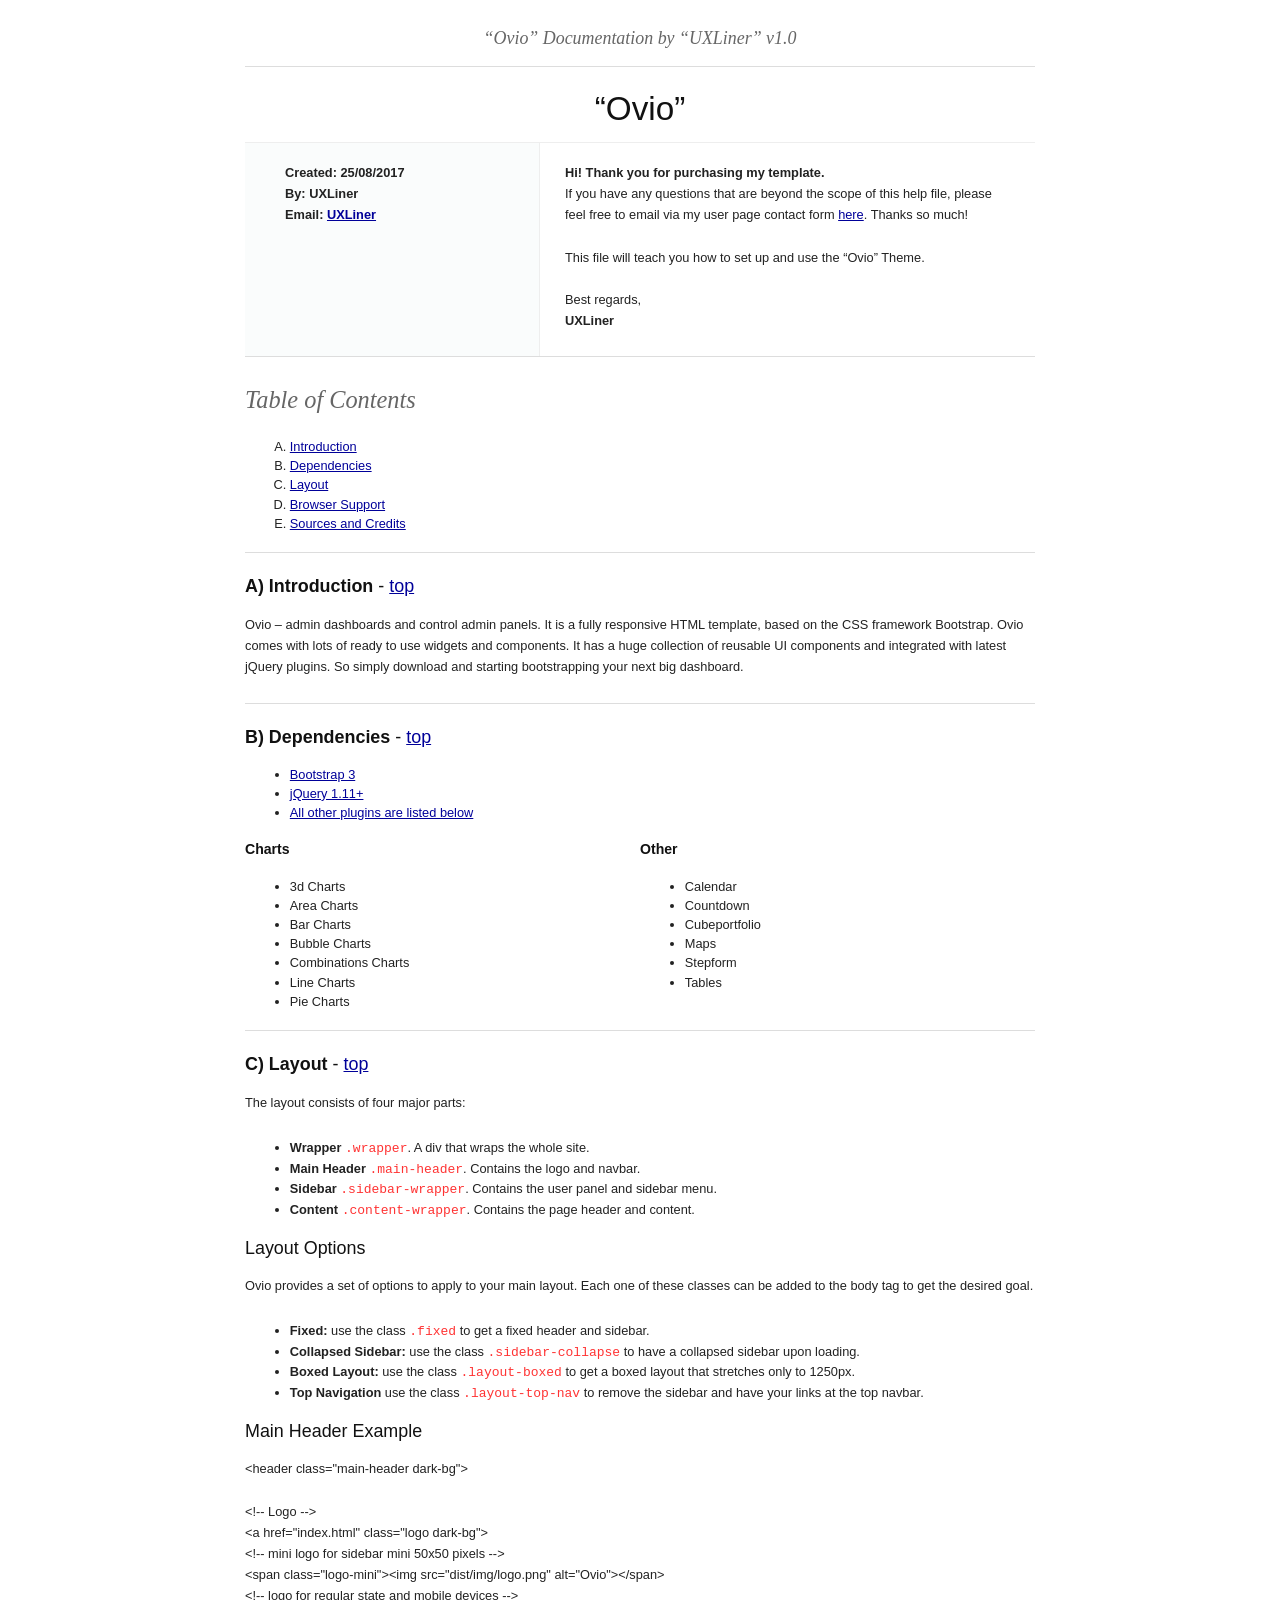
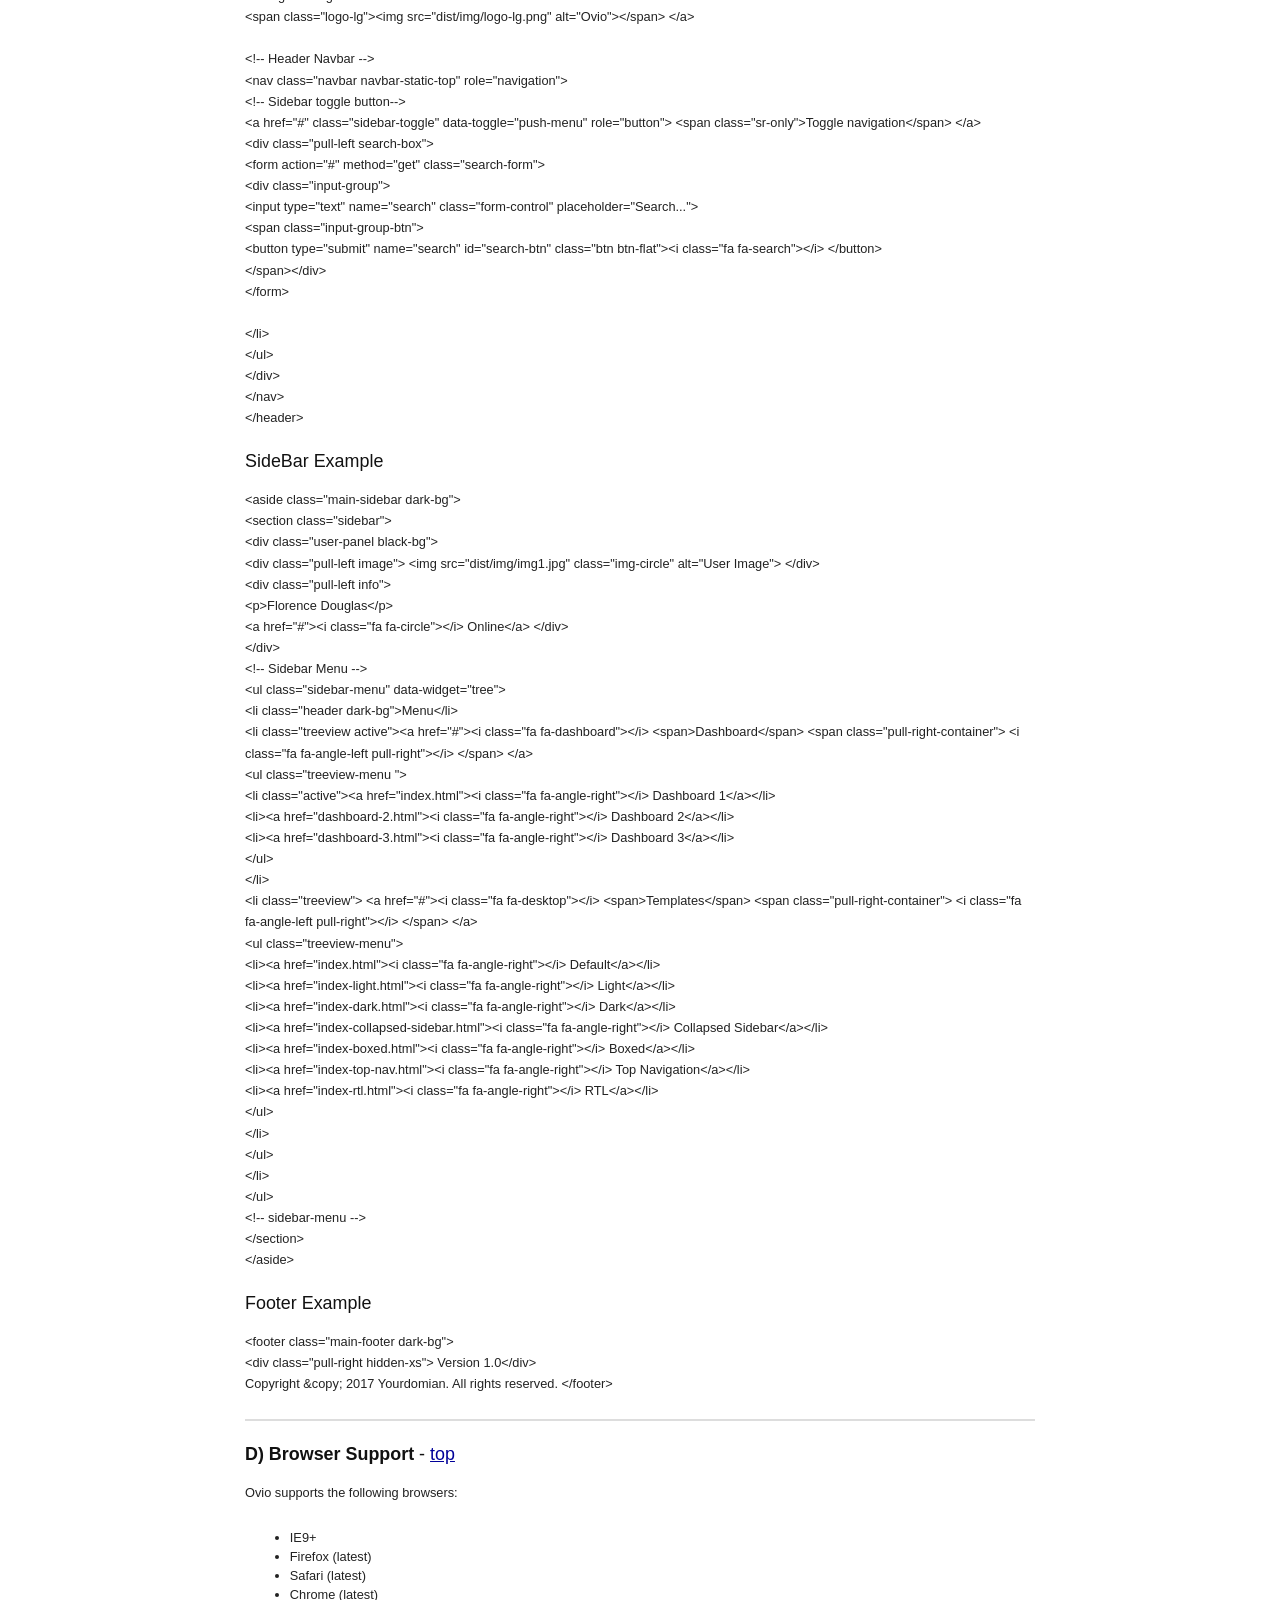
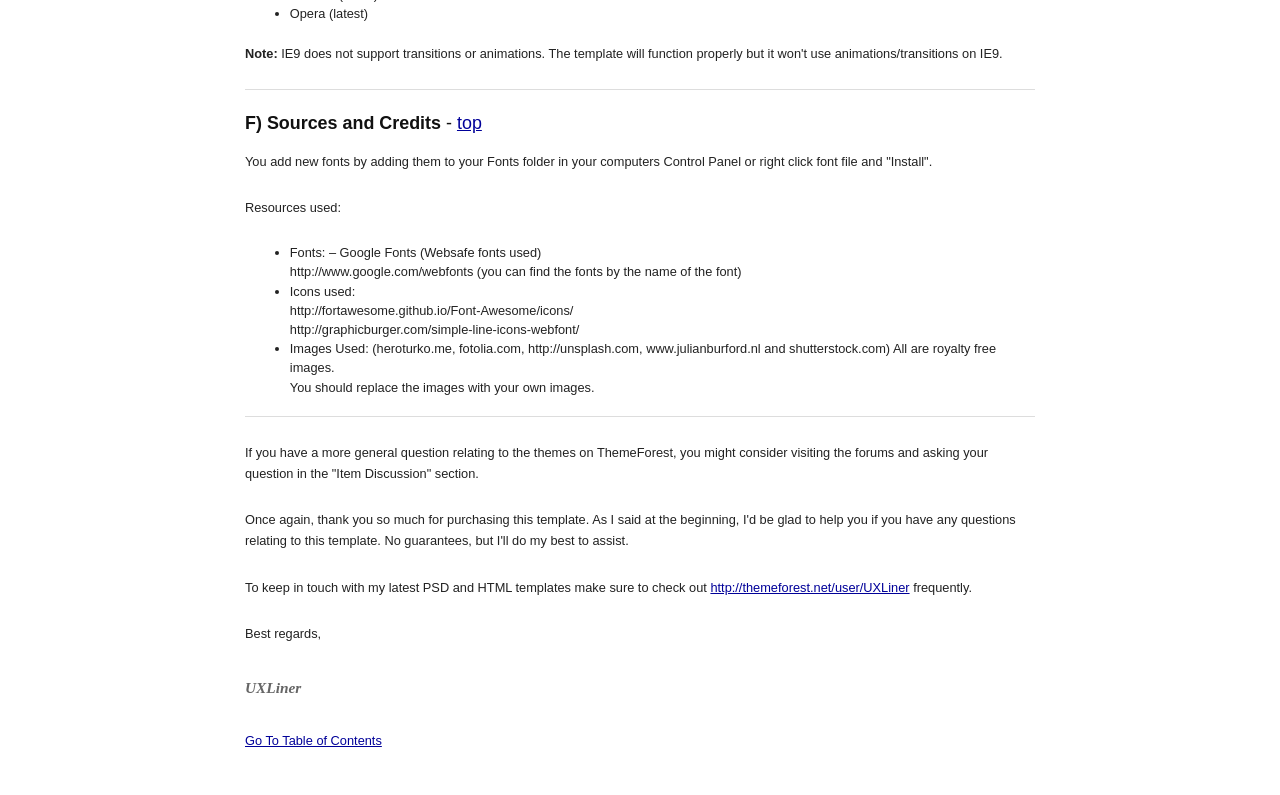
<file: Frontends/MultiShop.WebUI/wwwroot/MainDownload-OvioAdmin-html5-template/help-documentation/index.html>
<!DOCTYPE HTML PUBLIC "-//W3C//DTD HTML 4.01//EN" "http://www.w3.org/TR/html4/strict.dtd">
<head lang="en">
	<meta http-equiv="content-type" content="text/html;charset=utf-8">
	<title>Template Documentation Template</title>
	<!-- Framework CSS -->
	<link rel="stylesheet" href="assets/blueprint-css/screen.css" type="text/css" media="screen, projection">
	<link rel="stylesheet" href="assets/blueprint-css/print.css" type="text/css" media="print">
	<!--[if lt IE 8]><link rel="stylesheet" href="assets/blueprint-css/ie.css" type="text/css" media="screen, projection"><![endif]-->
	<link rel="stylesheet" href="assets/blueprint-css/plugins/fancy-type/screen.css" type="text/css" media="screen, projection">
	<style type="text/css" media="screen">
		p, table, hr, .box { margin-bottom:25px; }
		.box p { margin-bottom:10px; }
	</style>
</head>


<body>
	<div class="container">
	
		<h3 class="center alt">&ldquo;Ovio&rdquo; Documentation by &ldquo;UXLiner&rdquo; v1.0</h3>
		
		<hr>
		
		<h1 class="center">&ldquo;Ovio&rdquo;</h1>
		
		<div class="borderTop">
			<div class="span-6 colborder info prepend-1">
				<p class="prepend-top">
					<strong>
					Created: 25/08/2017<br>
					By: UXLiner<br>
					Email: <a href="mailto:uxliner9@gmail.com">UXLiner</a>
					<br>
					<br><br><br><br><br>
					</strong>
				</p>
			</div><!-- end div .span-6 -->		
	
			<div class="span-12 last">
				<p class="prepend-top append-0"><strong>Hi! Thank you for purchasing my template.</strong><br>
If you have any questions that are beyond the scope of this help file, please feel free to email via my user page contact form <a href="http://themeforest.net/user/UXLiner">here</a>. Thanks so much!<br><br>
This file will teach you how to set up and use the “<span class="center">Ovio</span>” Theme. <br><br>

Best regards,<br>
<strong>UXLiner</strong></p>
		  </div>
		</div><!-- end div .borderTop -->
		
		<hr>
		
		<h2 id="toc" class="alt">Table of Contents</h2>
		<ol class="alpha">
			<li><a href="#introduction">Introduction</a></li>
			<li><a href="#dependencies">Dependencies</a></li>
			<li><a href="#layout">Layout</a></li>
            <li><a href="#browsersupport">Browser Support</a></li>
            
            
            
            
		  <li><a href="#credits">Sources and Credits</a></li>
		</ol>
		
		<hr>
		
		<h3 id="introduction"><strong>A) Introduction</strong> - <a href="#toc">top</a></h3>
		<p>Ovio – admin dashboards and control admin panels. It is a fully responsive HTML template, based on the CSS framework Bootstrap. Ovio comes with lots of ready to use widgets and components. It has a huge collection of reusable UI components and integrated with latest jQuery plugins. So simply download and starting bootstrapping your next big dashboard.
		</p> 

		<hr>

		<h3 id="dependencies"><strong>B) Dependencies</strong> - <a href="#toc">top</a></h3>
		<ul class="bring-up">
          <li><a href="http://getbootstrap.com" target="_blank">Bootstrap 3</a></li>
          <li><a href="http://jquery.com/" target="_blank">jQuery 1.11+</a></li>
          <li><a href="#">All other plugins are listed below</a></li>
        </ul>
        
      <div class="col-3"><h4><strong>Charts</strong></h4>
        <ul>
          <li>3d Charts</li>
          <li>Area Charts</li>
          <li>Bar Charts</li>
          <li>Bubble Charts</li>
          <li>Combinations Charts</li>
          <li>Line Charts</li>
          <li>Pie Charts</li>
        </ul></div>
      <div class="col-3"><h4><strong>Other</strong></h4>
        <ul>
          <li>Calendar</li>
          <li>Countdown</li>
          <li>Cubeportfolio</li>
          <li>Maps</li>
          <li>Stepform</li>
          <li>Tables</li>
        </ul></div>
        
		<hr>
        
		<h3 id="layout"><strong>C) Layout</strong> - <a href="#toc">top</a></h3>
		<p>The layout consists of four major parts:</p>
        
      <ul>
          <li><strong>Wrapper</strong> <code>.wrapper</code>. A div that wraps the whole site.</li>
          <li><strong>Main Header</strong> <code>.main-header</code>. Contains the logo and navbar.</li>
          <li><strong>Sidebar</strong> <code>.sidebar-wrapper</code>. Contains the user panel and sidebar menu.</li>
          <li><strong>Content</strong> <code>.content-wrapper</code>. Contains the page header and content.</li>
      </ul>
        
        <h3>Layout Options</h3>
        <p class="lead">Ovio provides a set of options to apply to your main layout. Each one of these classes can be added
          to the body tag to get the desired goal.</p>
          <ul>
          <li><b>Fixed:</b> use the class <code>.fixed</code> to get a fixed header and sidebar.</li>
          <li><b>Collapsed Sidebar:</b> use the class <code>.sidebar-collapse</code> to have a collapsed sidebar upon loading.</li>
          <li><b>Boxed Layout:</b> use the class <code>.layout-boxed</code> to get a boxed layout that stretches only to 1250px.</li>
          <li><b>Top Navigation</b> use the class <code>.layout-top-nav</code> to remove the sidebar and have your links at the top navbar.</li>
        </ul>
        
      <h3>Main Header Example</h3>

	  <p>&lt;header class=&quot;main-header dark-bg&quot;&gt; <br>
          <br>
&lt;!-- Logo --&gt; <br>
&lt;a href=&quot;index.html&quot; class=&quot;logo dark-bg&quot;&gt; <br>
&lt;!-- mini logo for sidebar mini 50x50 pixels --&gt; <br>
&lt;span class=&quot;logo-mini&quot;&gt;&lt;img src=&quot;dist/img/logo.png&quot; alt=&quot;Ovio&quot;&gt;&lt;/span&gt; <br>
&lt;!-- logo for regular state and mobile devices --&gt; <br>
&lt;span class=&quot;logo-lg&quot;&gt;&lt;img src=&quot;dist/img/logo-lg.png&quot; alt=&quot;Ovio&quot;&gt;&lt;/span&gt; &lt;/a&gt; <br>
<br>
&lt;!-- Header Navbar --&gt;<br>
&lt;nav class=&quot;navbar navbar-static-top&quot; role=&quot;navigation&quot;&gt; <br>
&lt;!-- Sidebar toggle button--&gt; <br>
&lt;a href=&quot;#&quot; class=&quot;sidebar-toggle&quot; data-toggle=&quot;push-menu&quot; role=&quot;button&quot;&gt; &lt;span class=&quot;sr-only&quot;&gt;Toggle navigation&lt;/span&gt; &lt;/a&gt;<br>
&lt;div class=&quot;pull-left search-box&quot;&gt;<br>
&lt;form action=&quot;#&quot; method=&quot;get&quot; class=&quot;search-form&quot;&gt;<br>
&lt;div class=&quot;input-group&quot;&gt;<br>
&lt;input type=&quot;text&quot; name=&quot;search&quot; class=&quot;form-control&quot; placeholder=&quot;Search...&quot;&gt;<br>
&lt;span class=&quot;input-group-btn&quot;&gt;<br>
&lt;button type=&quot;submit&quot; name=&quot;search&quot; id=&quot;search-btn&quot; class=&quot;btn btn-flat&quot;&gt;&lt;i class=&quot;fa fa-search&quot;&gt;&lt;/i&gt; &lt;/button&gt;<br>
&lt;/span&gt;&lt;/div&gt;<br>
&lt;/form&gt;<br>
<br>
&lt;/li&gt;<br>
&lt;/ul&gt;<br>
&lt;/div&gt;<br>
&lt;/nav&gt;<br>
&lt;/header&gt;</p>

<h3>SideBar Example</h3>
<p>&lt;aside class=&quot;main-sidebar dark-bg&quot;&gt;<br>
&lt;section class=&quot;sidebar&quot;&gt;<br>
&lt;div class=&quot;user-panel black-bg&quot;&gt;<br>
&lt;div class=&quot;pull-left image&quot;&gt; &lt;img src=&quot;dist/img/img1.jpg&quot; class=&quot;img-circle&quot; alt=&quot;User Image&quot;&gt; &lt;/div&gt;<br>
&lt;div class=&quot;pull-left info&quot;&gt;<br>
&lt;p&gt;Florence Douglas&lt;/p&gt;<br>
&lt;a href=&quot;#&quot;&gt;&lt;i class=&quot;fa fa-circle&quot;&gt;&lt;/i&gt; Online&lt;/a&gt; &lt;/div&gt;<br>
&lt;/div&gt;<br>
&lt;!-- Sidebar Menu --&gt;<br>
&lt;ul class=&quot;sidebar-menu&quot; data-widget=&quot;tree&quot;&gt;<br>
&lt;li class=&quot;header dark-bg&quot;&gt;Menu&lt;/li&gt;<br>
&lt;li class=&quot;treeview active&quot;&gt;&lt;a href=&quot;#&quot;&gt;&lt;i class=&quot;fa fa-dashboard&quot;&gt;&lt;/i&gt; &lt;span&gt;Dashboard&lt;/span&gt; &lt;span class=&quot;pull-right-container&quot;&gt; &lt;i class=&quot;fa fa-angle-left pull-right&quot;&gt;&lt;/i&gt; &lt;/span&gt; &lt;/a&gt;<br>
&lt;ul class=&quot;treeview-menu &quot;&gt;<br>
&lt;li class=&quot;active&quot;&gt;&lt;a href=&quot;index.html&quot;&gt;&lt;i class=&quot;fa fa-angle-right&quot;&gt;&lt;/i&gt; Dashboard 1&lt;/a&gt;&lt;/li&gt;<br>
&lt;li&gt;&lt;a href=&quot;dashboard-2.html&quot;&gt;&lt;i class=&quot;fa fa-angle-right&quot;&gt;&lt;/i&gt; Dashboard 2&lt;/a&gt;&lt;/li&gt;<br>
&lt;li&gt;&lt;a href=&quot;dashboard-3.html&quot;&gt;&lt;i class=&quot;fa fa-angle-right&quot;&gt;&lt;/i&gt; Dashboard 3&lt;/a&gt;&lt;/li&gt;<br>
&lt;/ul&gt;<br>
&lt;/li&gt;<br>
&lt;li class=&quot;treeview&quot;&gt; &lt;a href=&quot;#&quot;&gt;&lt;i class=&quot;fa fa-desktop&quot;&gt;&lt;/i&gt; &lt;span&gt;Templates&lt;/span&gt; &lt;span class=&quot;pull-right-container&quot;&gt; &lt;i class=&quot;fa fa-angle-left pull-right&quot;&gt;&lt;/i&gt; &lt;/span&gt; &lt;/a&gt;<br>
&lt;ul class=&quot;treeview-menu&quot;&gt;<br>
&lt;li&gt;&lt;a href=&quot;index.html&quot;&gt;&lt;i class=&quot;fa fa-angle-right&quot;&gt;&lt;/i&gt; Default&lt;/a&gt;&lt;/li&gt;<br>
&lt;li&gt;&lt;a href=&quot;index-light.html&quot;&gt;&lt;i class=&quot;fa fa-angle-right&quot;&gt;&lt;/i&gt; Light&lt;/a&gt;&lt;/li&gt;<br>
&lt;li&gt;&lt;a href=&quot;index-dark.html&quot;&gt;&lt;i class=&quot;fa fa-angle-right&quot;&gt;&lt;/i&gt; Dark&lt;/a&gt;&lt;/li&gt;<br>
&lt;li&gt;&lt;a href=&quot;index-collapsed-sidebar.html&quot;&gt;&lt;i class=&quot;fa fa-angle-right&quot;&gt;&lt;/i&gt; Collapsed Sidebar&lt;/a&gt;&lt;/li&gt;<br>
&lt;li&gt;&lt;a href=&quot;index-boxed.html&quot;&gt;&lt;i class=&quot;fa fa-angle-right&quot;&gt;&lt;/i&gt; Boxed&lt;/a&gt;&lt;/li&gt;<br>
&lt;li&gt;&lt;a href=&quot;index-top-nav.html&quot;&gt;&lt;i class=&quot;fa fa-angle-right&quot;&gt;&lt;/i&gt; Top Navigation&lt;/a&gt;&lt;/li&gt;<br>
&lt;li&gt;&lt;a href=&quot;index-rtl.html&quot;&gt;&lt;i class=&quot;fa fa-angle-right&quot;&gt;&lt;/i&gt; RTL&lt;/a&gt;&lt;/li&gt;<br>
&lt;/ul&gt;<br>
&lt;/li&gt;<br>
&lt;/ul&gt;<br>
&lt;/li&gt;<br>
&lt;/ul&gt;<br>
&lt;!-- sidebar-menu --&gt; <br>
&lt;/section&gt;<br>
&lt;/aside&gt; </p>


<h3>Footer Example</h3>
<p>&lt;footer class=&quot;main-footer dark-bg&quot;&gt;<br>
&lt;div class=&quot;pull-right hidden-xs&quot;&gt; Version 1.0&lt;/div&gt;<br>
Copyright &amp;copy; 2017 Yourdomian. All rights reserved. &lt;/footer&gt;</p>
<hr>
        
        <h3 id="browsersupport"><strong>D) Browser Support</strong> - <a href="#toc">top</a></h3>
	  <p class="lead">Ovio supports the following browsers:</p>	
        
        <ul>
          <li>IE9+</li>
          <li>Firefox (latest)</li>
          <li>Safari (latest)</li>
          <li>Chrome (latest)</li>
          <li>Opera (latest)</li>
        </ul>
        
        <p><b>Note:</b> IE9 does not support transitions or animations. The template will function properly but it won't use animations/transitions on IE9.</p>
		<hr>
        
        
        
        
        
        
        
        
        
        
        
        
        
	  <h3 id="credits"><strong>F) Sources and Credits</strong> - <a href="#toc">top</a></h3>
		
		<p>You add new fonts by adding them to your Fonts folder in your computers Control Panel or right click font file and "Install".</p>
		
		<p>Resources used:
		
		
		<ul>
<li>Fonts: – Google Fonts (Websafe fonts used)<br>
http://www.google.com/webfonts (you can find the fonts by the name of the font)
</li>

<li>Icons used:<br>
http://fortawesome.github.io/Font-Awesome/icons/
<br>
http://graphicburger.com/simple-line-icons-webfont/
</li>

<li>Images Used: (heroturko.me, fotolia.com, http://unsplash.com, www.julianburford.nl and shutterstock.com) All are royalty free images.<br>
You should replace the images with your own images.
		</ul>
		
		
		<hr>
		
		<p>If you have a more general question relating to the themes on ThemeForest, you might consider visiting the forums and asking your question in the "Item Discussion" section. </p>
		<p>Once again, thank you so much for purchasing this template. As I said at the beginning, I'd be glad to help you if you have any questions relating to this template. No guarantees, but I'll do my best to assist.</p>
	    <p>To keep in touch with my latest PSD and HTML templates make sure to check out <a href="http://themeforest.net/user/UXLiner">http://themeforest.net/user/UXLiner</a> frequently.
	    
		</p><p>Best regards,</p>

	  <p class="append-bottom alt large"><strong>UXLiner</strong></p>
	  <p><a href="#toc">Go To Table of Contents</a></p>
		
		<hr class="space">
	</div><!-- end div .container -->

</body>
</html>
</file>
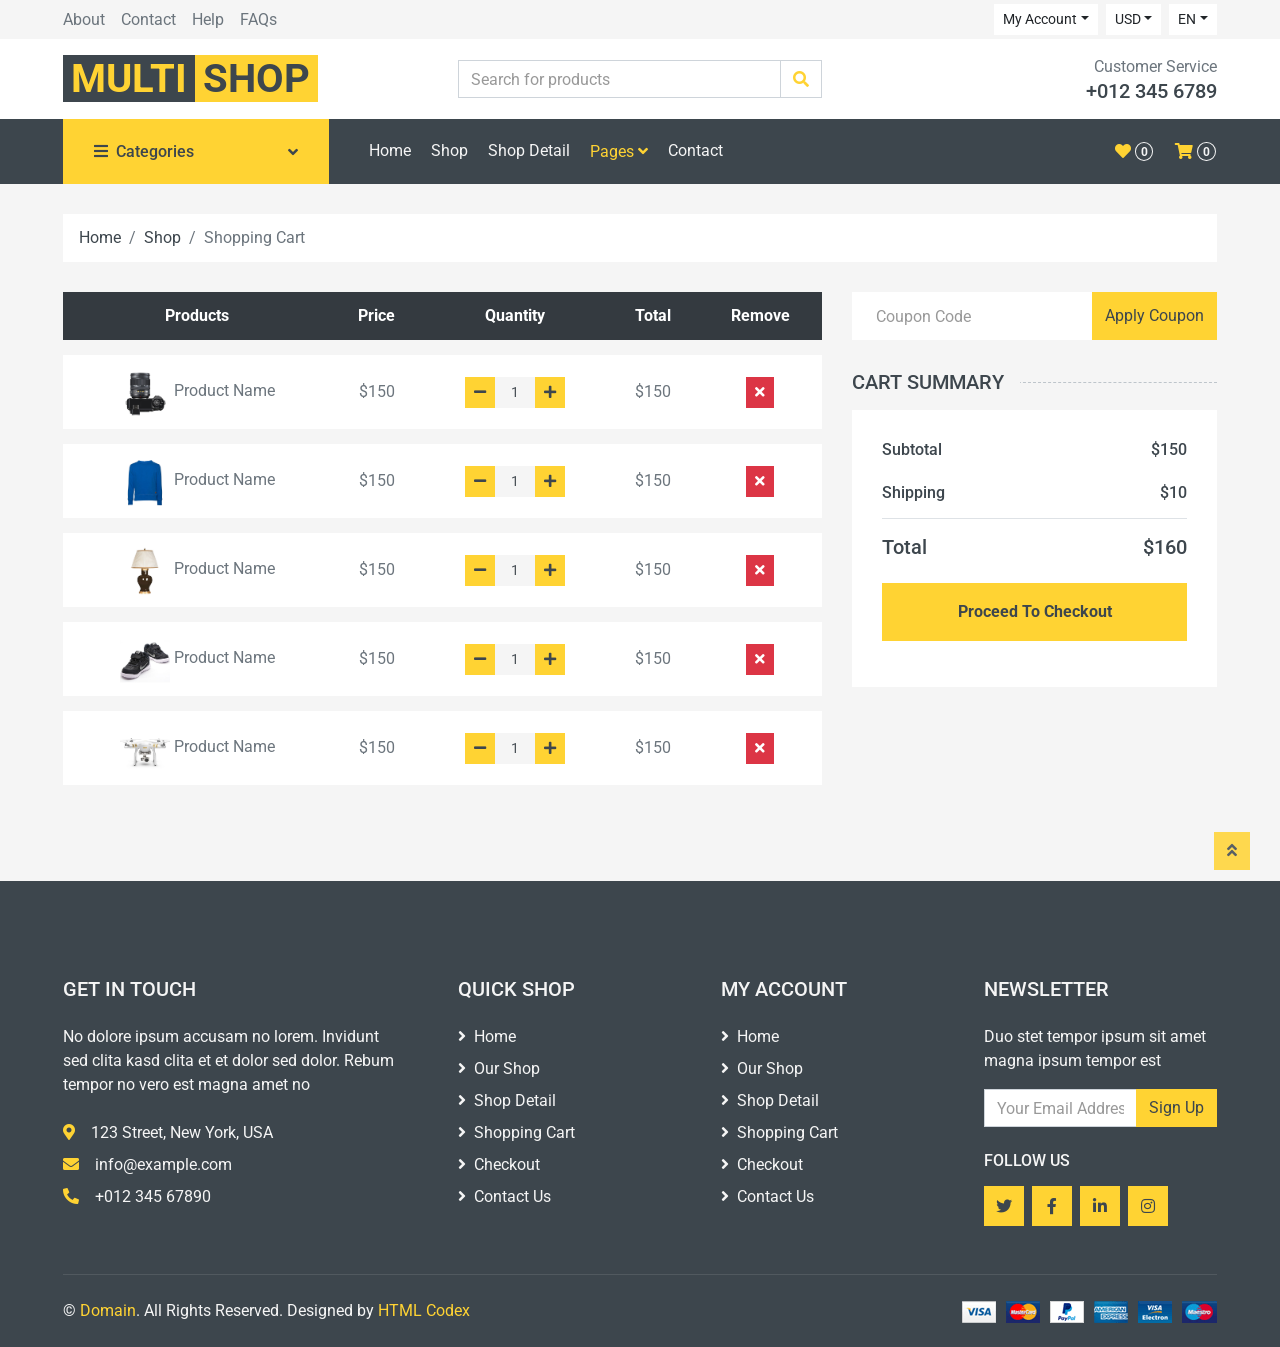
<file: Frontends/MultiShop.WebUI/wwwroot/online-shop-website-template/cart.html>
<!DOCTYPE html>
<html lang="en">

<head>
    <meta charset="utf-8">
    <title>MultiShop - Online Shop Website Template</title>
    <meta content="width=device-width, initial-scale=1.0" name="viewport">
    <meta content="Free HTML Templates" name="keywords">
    <meta content="Free HTML Templates" name="description">

    <!-- Favicon -->
    <link href="img/favicon.ico" rel="icon">

    <!-- Google Web Fonts -->
    <link rel="preconnect" href="https://fonts.gstatic.com">
    <link href="https://fonts.googleapis.com/css2?family=Roboto:wght@400;500;700&display=swap" rel="stylesheet">  

    <!-- Font Awesome -->
    <link href="https://cdnjs.cloudflare.com/ajax/libs/font-awesome/5.10.0/css/all.min.css" rel="stylesheet">

    <!-- Libraries Stylesheet -->
    <link href="lib/animate/animate.min.css" rel="stylesheet">
    <link href="lib/owlcarousel/assets/owl.carousel.min.css" rel="stylesheet">

    <!-- Customized Bootstrap Stylesheet -->
    <link href="css/style.css" rel="stylesheet">
</head>

<body>
    <!-- Topbar Start -->
    <div class="container-fluid">
        <div class="row bg-secondary py-1 px-xl-5">
            <div class="col-lg-6 d-none d-lg-block">
                <div class="d-inline-flex align-items-center h-100">
                    <a class="text-body mr-3" href="">About</a>
                    <a class="text-body mr-3" href="">Contact</a>
                    <a class="text-body mr-3" href="">Help</a>
                    <a class="text-body mr-3" href="">FAQs</a>
                </div>
            </div>
            <div class="col-lg-6 text-center text-lg-right">
                <div class="d-inline-flex align-items-center">
                    <div class="btn-group">
                        <button type="button" class="btn btn-sm btn-light dropdown-toggle" data-toggle="dropdown">My Account</button>
                        <div class="dropdown-menu dropdown-menu-right">
                            <button class="dropdown-item" type="button">Sign in</button>
                            <button class="dropdown-item" type="button">Sign up</button>
                        </div>
                    </div>
                    <div class="btn-group mx-2">
                        <button type="button" class="btn btn-sm btn-light dropdown-toggle" data-toggle="dropdown">USD</button>
                        <div class="dropdown-menu dropdown-menu-right">
                            <button class="dropdown-item" type="button">EUR</button>
                            <button class="dropdown-item" type="button">GBP</button>
                            <button class="dropdown-item" type="button">CAD</button>
                        </div>
                    </div>
                    <div class="btn-group">
                        <button type="button" class="btn btn-sm btn-light dropdown-toggle" data-toggle="dropdown">EN</button>
                        <div class="dropdown-menu dropdown-menu-right">
                            <button class="dropdown-item" type="button">FR</button>
                            <button class="dropdown-item" type="button">AR</button>
                            <button class="dropdown-item" type="button">RU</button>
                        </div>
                    </div>
                </div>
                <div class="d-inline-flex align-items-center d-block d-lg-none">
                    <a href="" class="btn px-0 ml-2">
                        <i class="fas fa-heart text-dark"></i>
                        <span class="badge text-dark border border-dark rounded-circle" style="padding-bottom: 2px;">0</span>
                    </a>
                    <a href="" class="btn px-0 ml-2">
                        <i class="fas fa-shopping-cart text-dark"></i>
                        <span class="badge text-dark border border-dark rounded-circle" style="padding-bottom: 2px;">0</span>
                    </a>
                </div>
            </div>
        </div>
        <div class="row align-items-center bg-light py-3 px-xl-5 d-none d-lg-flex">
            <div class="col-lg-4">
                <a href="" class="text-decoration-none">
                    <span class="h1 text-uppercase text-primary bg-dark px-2">Multi</span>
                    <span class="h1 text-uppercase text-dark bg-primary px-2 ml-n1">Shop</span>
                </a>
            </div>
            <div class="col-lg-4 col-6 text-left">
                <form action="">
                    <div class="input-group">
                        <input type="text" class="form-control" placeholder="Search for products">
                        <div class="input-group-append">
                            <span class="input-group-text bg-transparent text-primary">
                                <i class="fa fa-search"></i>
                            </span>
                        </div>
                    </div>
                </form>
            </div>
            <div class="col-lg-4 col-6 text-right">
                <p class="m-0">Customer Service</p>
                <h5 class="m-0">+012 345 6789</h5>
            </div>
        </div>
    </div>
    <!-- Topbar End -->


    <!-- Navbar Start -->
    <div class="container-fluid bg-dark mb-30">
        <div class="row px-xl-5">
            <div class="col-lg-3 d-none d-lg-block">
                <a class="btn d-flex align-items-center justify-content-between bg-primary w-100" data-toggle="collapse" href="#navbar-vertical" style="height: 65px; padding: 0 30px;">
                    <h6 class="text-dark m-0"><i class="fa fa-bars mr-2"></i>Categories</h6>
                    <i class="fa fa-angle-down text-dark"></i>
                </a>
                <nav class="collapse position-absolute navbar navbar-vertical navbar-light align-items-start p-0 bg-light" id="navbar-vertical" style="width: calc(100% - 30px); z-index: 999;">
                    <div class="navbar-nav w-100">
                        <div class="nav-item dropdown dropright">
                            <a href="#" class="nav-link dropdown-toggle" data-toggle="dropdown">Dresses <i class="fa fa-angle-right float-right mt-1"></i></a>
                            <div class="dropdown-menu position-absolute rounded-0 border-0 m-0">
                                <a href="" class="dropdown-item">Men's Dresses</a>
                                <a href="" class="dropdown-item">Women's Dresses</a>
                                <a href="" class="dropdown-item">Baby's Dresses</a>
                            </div>
                        </div>
                        <a href="" class="nav-item nav-link">Shirts</a>
                        <a href="" class="nav-item nav-link">Jeans</a>
                        <a href="" class="nav-item nav-link">Swimwear</a>
                        <a href="" class="nav-item nav-link">Sleepwear</a>
                        <a href="" class="nav-item nav-link">Sportswear</a>
                        <a href="" class="nav-item nav-link">Jumpsuits</a>
                        <a href="" class="nav-item nav-link">Blazers</a>
                        <a href="" class="nav-item nav-link">Jackets</a>
                        <a href="" class="nav-item nav-link">Shoes</a>
                    </div>
                </nav>
            </div>
            <div class="col-lg-9">
                <nav class="navbar navbar-expand-lg bg-dark navbar-dark py-3 py-lg-0 px-0">
                    <a href="" class="text-decoration-none d-block d-lg-none">
                        <span class="h1 text-uppercase text-dark bg-light px-2">Multi</span>
                        <span class="h1 text-uppercase text-light bg-primary px-2 ml-n1">Shop</span>
                    </a>
                    <button type="button" class="navbar-toggler" data-toggle="collapse" data-target="#navbarCollapse">
                        <span class="navbar-toggler-icon"></span>
                    </button>
                    <div class="collapse navbar-collapse justify-content-between" id="navbarCollapse">
                        <div class="navbar-nav mr-auto py-0">
                            <a href="index.html" class="nav-item nav-link">Home</a>
                            <a href="shop.html" class="nav-item nav-link">Shop</a>
                            <a href="detail.html" class="nav-item nav-link">Shop Detail</a>
                            <div class="nav-item dropdown">
                                <a href="#" class="nav-link dropdown-toggle active" data-toggle="dropdown">Pages <i class="fa fa-angle-down mt-1"></i></a>
                                <div class="dropdown-menu bg-primary rounded-0 border-0 m-0">
                                    <a href="cart.html" class="dropdown-item active">Shopping Cart</a>
                                    <a href="checkout.html" class="dropdown-item">Checkout</a>
                                </div>
                            </div>
                            <a href="contact.html" class="nav-item nav-link">Contact</a>
                        </div>
                        <div class="navbar-nav ml-auto py-0 d-none d-lg-block">
                            <a href="" class="btn px-0">
                                <i class="fas fa-heart text-primary"></i>
                                <span class="badge text-secondary border border-secondary rounded-circle" style="padding-bottom: 2px;">0</span>
                            </a>
                            <a href="" class="btn px-0 ml-3">
                                <i class="fas fa-shopping-cart text-primary"></i>
                                <span class="badge text-secondary border border-secondary rounded-circle" style="padding-bottom: 2px;">0</span>
                            </a>
                        </div>
                    </div>
                </nav>
            </div>
        </div>
    </div>
    <!-- Navbar End -->


    <!-- Breadcrumb Start -->
    <div class="container-fluid">
        <div class="row px-xl-5">
            <div class="col-12">
                <nav class="breadcrumb bg-light mb-30">
                    <a class="breadcrumb-item text-dark" href="#">Home</a>
                    <a class="breadcrumb-item text-dark" href="#">Shop</a>
                    <span class="breadcrumb-item active">Shopping Cart</span>
                </nav>
            </div>
        </div>
    </div>
    <!-- Breadcrumb End -->


    <!-- Cart Start -->
    <div class="container-fluid">
        <div class="row px-xl-5">
            <div class="col-lg-8 table-responsive mb-5">
                <table class="table table-light table-borderless table-hover text-center mb-0">
                    <thead class="thead-dark">
                        <tr>
                            <th>Products</th>
                            <th>Price</th>
                            <th>Quantity</th>
                            <th>Total</th>
                            <th>Remove</th>
                        </tr>
                    </thead>
                    <tbody class="align-middle">
                        <tr>
                            <td class="align-middle"><img src="img/product-1.jpg" alt="" style="width: 50px;"> Product Name</td>
                            <td class="align-middle">$150</td>
                            <td class="align-middle">
                                <div class="input-group quantity mx-auto" style="width: 100px;">
                                    <div class="input-group-btn">
                                        <button class="btn btn-sm btn-primary btn-minus" >
                                        <i class="fa fa-minus"></i>
                                        </button>
                                    </div>
                                    <input type="text" class="form-control form-control-sm bg-secondary border-0 text-center" value="1">
                                    <div class="input-group-btn">
                                        <button class="btn btn-sm btn-primary btn-plus">
                                            <i class="fa fa-plus"></i>
                                        </button>
                                    </div>
                                </div>
                            </td>
                            <td class="align-middle">$150</td>
                            <td class="align-middle"><button class="btn btn-sm btn-danger"><i class="fa fa-times"></i></button></td>
                        </tr>
                        <tr>
                            <td class="align-middle"><img src="img/product-2.jpg" alt="" style="width: 50px;"> Product Name</td>
                            <td class="align-middle">$150</td>
                            <td class="align-middle">
                                <div class="input-group quantity mx-auto" style="width: 100px;">
                                    <div class="input-group-btn">
                                        <button class="btn btn-sm btn-primary btn-minus" >
                                        <i class="fa fa-minus"></i>
                                        </button>
                                    </div>
                                    <input type="text" class="form-control form-control-sm bg-secondary border-0 text-center" value="1">
                                    <div class="input-group-btn">
                                        <button class="btn btn-sm btn-primary btn-plus">
                                            <i class="fa fa-plus"></i>
                                        </button>
                                    </div>
                                </div>
                            </td>
                            <td class="align-middle">$150</td>
                            <td class="align-middle"><button class="btn btn-sm btn-danger"><i class="fa fa-times"></i></button></td>
                        </tr>
                        <tr>
                            <td class="align-middle"><img src="img/product-3.jpg" alt="" style="width: 50px;"> Product Name</td>
                            <td class="align-middle">$150</td>
                            <td class="align-middle">
                                <div class="input-group quantity mx-auto" style="width: 100px;">
                                    <div class="input-group-btn">
                                        <button class="btn btn-sm btn-primary btn-minus" >
                                        <i class="fa fa-minus"></i>
                                        </button>
                                    </div>
                                    <input type="text" class="form-control form-control-sm bg-secondary border-0 text-center" value="1">
                                    <div class="input-group-btn">
                                        <button class="btn btn-sm btn-primary btn-plus">
                                            <i class="fa fa-plus"></i>
                                        </button>
                                    </div>
                                </div>
                            </td>
                            <td class="align-middle">$150</td>
                            <td class="align-middle"><button class="btn btn-sm btn-danger"><i class="fa fa-times"></i></button></td>
                        </tr>
                        <tr>
                            <td class="align-middle"><img src="img/product-4.jpg" alt="" style="width: 50px;"> Product Name</td>
                            <td class="align-middle">$150</td>
                            <td class="align-middle">
                                <div class="input-group quantity mx-auto" style="width: 100px;">
                                    <div class="input-group-btn">
                                        <button class="btn btn-sm btn-primary btn-minus" >
                                        <i class="fa fa-minus"></i>
                                        </button>
                                    </div>
                                    <input type="text" class="form-control form-control-sm bg-secondary border-0 text-center" value="1">
                                    <div class="input-group-btn">
                                        <button class="btn btn-sm btn-primary btn-plus">
                                            <i class="fa fa-plus"></i>
                                        </button>
                                    </div>
                                </div>
                            </td>
                            <td class="align-middle">$150</td>
                            <td class="align-middle"><button class="btn btn-sm btn-danger"><i class="fa fa-times"></i></button></td>
                        </tr>
                        <tr>
                            <td class="align-middle"><img src="img/product-5.jpg" alt="" style="width: 50px;"> Product Name</td>
                            <td class="align-middle">$150</td>
                            <td class="align-middle">
                                <div class="input-group quantity mx-auto" style="width: 100px;">
                                    <div class="input-group-btn">
                                        <button class="btn btn-sm btn-primary btn-minus" >
                                        <i class="fa fa-minus"></i>
                                        </button>
                                    </div>
                                    <input type="text" class="form-control form-control-sm bg-secondary border-0 text-center" value="1">
                                    <div class="input-group-btn">
                                        <button class="btn btn-sm btn-primary btn-plus">
                                            <i class="fa fa-plus"></i>
                                        </button>
                                    </div>
                                </div>
                            </td>
                            <td class="align-middle">$150</td>
                            <td class="align-middle"><button class="btn btn-sm btn-danger"><i class="fa fa-times"></i></button></td>
                        </tr>
                    </tbody>
                </table>
            </div>
            <div class="col-lg-4">
                <form class="mb-30" action="">
                    <div class="input-group">
                        <input type="text" class="form-control border-0 p-4" placeholder="Coupon Code">
                        <div class="input-group-append">
                            <button class="btn btn-primary">Apply Coupon</button>
                        </div>
                    </div>
                </form>
                <h5 class="section-title position-relative text-uppercase mb-3"><span class="bg-secondary pr-3">Cart Summary</span></h5>
                <div class="bg-light p-30 mb-5">
                    <div class="border-bottom pb-2">
                        <div class="d-flex justify-content-between mb-3">
                            <h6>Subtotal</h6>
                            <h6>$150</h6>
                        </div>
                        <div class="d-flex justify-content-between">
                            <h6 class="font-weight-medium">Shipping</h6>
                            <h6 class="font-weight-medium">$10</h6>
                        </div>
                    </div>
                    <div class="pt-2">
                        <div class="d-flex justify-content-between mt-2">
                            <h5>Total</h5>
                            <h5>$160</h5>
                        </div>
                        <button class="btn btn-block btn-primary font-weight-bold my-3 py-3">Proceed To Checkout</button>
                    </div>
                </div>
            </div>
        </div>
    </div>
    <!-- Cart End -->


    <!-- Footer Start -->
    <div class="container-fluid bg-dark text-secondary mt-5 pt-5">
        <div class="row px-xl-5 pt-5">
            <div class="col-lg-4 col-md-12 mb-5 pr-3 pr-xl-5">
                <h5 class="text-secondary text-uppercase mb-4">Get In Touch</h5>
                <p class="mb-4">No dolore ipsum accusam no lorem. Invidunt sed clita kasd clita et et dolor sed dolor. Rebum tempor no vero est magna amet no</p>
                <p class="mb-2"><i class="fa fa-map-marker-alt text-primary mr-3"></i>123 Street, New York, USA</p>
                <p class="mb-2"><i class="fa fa-envelope text-primary mr-3"></i>info@example.com</p>
                <p class="mb-0"><i class="fa fa-phone-alt text-primary mr-3"></i>+012 345 67890</p>
            </div>
            <div class="col-lg-8 col-md-12">
                <div class="row">
                    <div class="col-md-4 mb-5">
                        <h5 class="text-secondary text-uppercase mb-4">Quick Shop</h5>
                        <div class="d-flex flex-column justify-content-start">
                            <a class="text-secondary mb-2" href="#"><i class="fa fa-angle-right mr-2"></i>Home</a>
                            <a class="text-secondary mb-2" href="#"><i class="fa fa-angle-right mr-2"></i>Our Shop</a>
                            <a class="text-secondary mb-2" href="#"><i class="fa fa-angle-right mr-2"></i>Shop Detail</a>
                            <a class="text-secondary mb-2" href="#"><i class="fa fa-angle-right mr-2"></i>Shopping Cart</a>
                            <a class="text-secondary mb-2" href="#"><i class="fa fa-angle-right mr-2"></i>Checkout</a>
                            <a class="text-secondary" href="#"><i class="fa fa-angle-right mr-2"></i>Contact Us</a>
                        </div>
                    </div>
                    <div class="col-md-4 mb-5">
                        <h5 class="text-secondary text-uppercase mb-4">My Account</h5>
                        <div class="d-flex flex-column justify-content-start">
                            <a class="text-secondary mb-2" href="#"><i class="fa fa-angle-right mr-2"></i>Home</a>
                            <a class="text-secondary mb-2" href="#"><i class="fa fa-angle-right mr-2"></i>Our Shop</a>
                            <a class="text-secondary mb-2" href="#"><i class="fa fa-angle-right mr-2"></i>Shop Detail</a>
                            <a class="text-secondary mb-2" href="#"><i class="fa fa-angle-right mr-2"></i>Shopping Cart</a>
                            <a class="text-secondary mb-2" href="#"><i class="fa fa-angle-right mr-2"></i>Checkout</a>
                            <a class="text-secondary" href="#"><i class="fa fa-angle-right mr-2"></i>Contact Us</a>
                        </div>
                    </div>
                    <div class="col-md-4 mb-5">
                        <h5 class="text-secondary text-uppercase mb-4">Newsletter</h5>
                        <p>Duo stet tempor ipsum sit amet magna ipsum tempor est</p>
                        <form action="">
                            <div class="input-group">
                                <input type="text" class="form-control" placeholder="Your Email Address">
                                <div class="input-group-append">
                                    <button class="btn btn-primary">Sign Up</button>
                                </div>
                            </div>
                        </form>
                        <h6 class="text-secondary text-uppercase mt-4 mb-3">Follow Us</h6>
                        <div class="d-flex">
                            <a class="btn btn-primary btn-square mr-2" href="#"><i class="fab fa-twitter"></i></a>
                            <a class="btn btn-primary btn-square mr-2" href="#"><i class="fab fa-facebook-f"></i></a>
                            <a class="btn btn-primary btn-square mr-2" href="#"><i class="fab fa-linkedin-in"></i></a>
                            <a class="btn btn-primary btn-square" href="#"><i class="fab fa-instagram"></i></a>
                        </div>
                    </div>
                </div>
            </div>
        </div>
        <div class="row border-top mx-xl-5 py-4" style="border-color: rgba(256, 256, 256, .1) !important;">
            <div class="col-md-6 px-xl-0">
                <p class="mb-md-0 text-center text-md-left text-secondary">
                    &copy; <a class="text-primary" href="#">Domain</a>. All Rights Reserved. Designed
                    by
                    <a class="text-primary" href="https://htmlcodex.com">HTML Codex</a>
                </p>
            </div>
            <div class="col-md-6 px-xl-0 text-center text-md-right">
                <img class="img-fluid" src="img/payments.png" alt="">
            </div>
        </div>
    </div>
    <!-- Footer End -->


    <!-- Back to Top -->
    <a href="#" class="btn btn-primary back-to-top"><i class="fa fa-angle-double-up"></i></a>


    <!-- JavaScript Libraries -->
    <script src="https://code.jquery.com/jquery-3.4.1.min.js"></script>
    <script src="https://stackpath.bootstrapcdn.com/bootstrap/4.4.1/js/bootstrap.bundle.min.js"></script>
    <script src="lib/easing/easing.min.js"></script>
    <script src="lib/owlcarousel/owl.carousel.min.js"></script>

    <!-- Contact Javascript File -->
    <script src="mail/jqBootstrapValidation.min.js"></script>
    <script src="mail/contact.js"></script>

    <!-- Template Javascript -->
    <script src="js/main.js"></script>
</body>

</html>
</file>
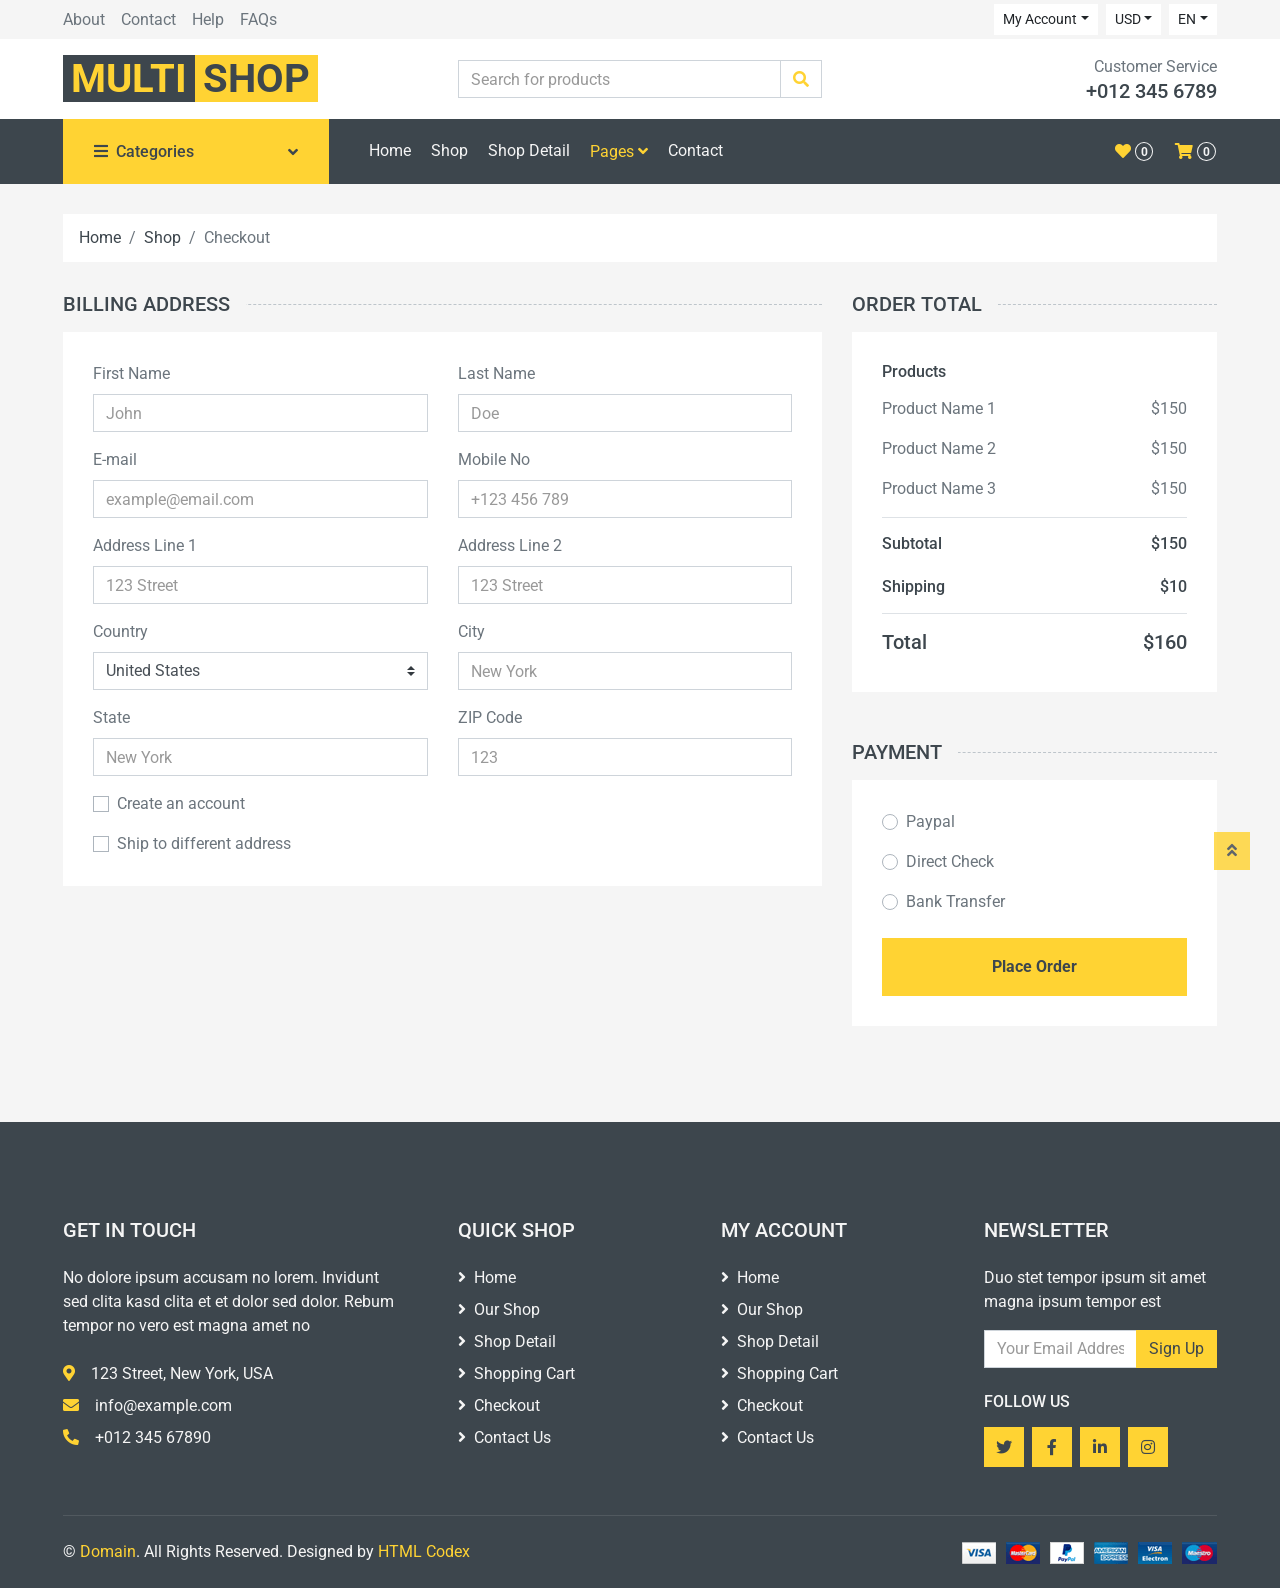
<file: Frontends/MultiShop.WebUI/wwwroot/online-shop-website-template/checkout.html>
<!DOCTYPE html>
<html lang="en">

<head>
    <meta charset="utf-8">
    <title>MultiShop - Online Shop Website Template</title>
    <meta content="width=device-width, initial-scale=1.0" name="viewport">
    <meta content="Free HTML Templates" name="keywords">
    <meta content="Free HTML Templates" name="description">

    <!-- Favicon -->
    <link href="img/favicon.ico" rel="icon">

    <!-- Google Web Fonts -->
    <link rel="preconnect" href="https://fonts.gstatic.com">
    <link href="https://fonts.googleapis.com/css2?family=Roboto:wght@400;500;700&display=swap" rel="stylesheet">  

    <!-- Font Awesome -->
    <link href="https://cdnjs.cloudflare.com/ajax/libs/font-awesome/5.10.0/css/all.min.css" rel="stylesheet">

    <!-- Libraries Stylesheet -->
    <link href="lib/animate/animate.min.css" rel="stylesheet">
    <link href="lib/owlcarousel/assets/owl.carousel.min.css" rel="stylesheet">

    <!-- Customized Bootstrap Stylesheet -->
    <link href="css/style.css" rel="stylesheet">
</head>

<body>
    <!-- Topbar Start -->
    <div class="container-fluid">
        <div class="row bg-secondary py-1 px-xl-5">
            <div class="col-lg-6 d-none d-lg-block">
                <div class="d-inline-flex align-items-center h-100">
                    <a class="text-body mr-3" href="">About</a>
                    <a class="text-body mr-3" href="">Contact</a>
                    <a class="text-body mr-3" href="">Help</a>
                    <a class="text-body mr-3" href="">FAQs</a>
                </div>
            </div>
            <div class="col-lg-6 text-center text-lg-right">
                <div class="d-inline-flex align-items-center">
                    <div class="btn-group">
                        <button type="button" class="btn btn-sm btn-light dropdown-toggle" data-toggle="dropdown">My Account</button>
                        <div class="dropdown-menu dropdown-menu-right">
                            <button class="dropdown-item" type="button">Sign in</button>
                            <button class="dropdown-item" type="button">Sign up</button>
                        </div>
                    </div>
                    <div class="btn-group mx-2">
                        <button type="button" class="btn btn-sm btn-light dropdown-toggle" data-toggle="dropdown">USD</button>
                        <div class="dropdown-menu dropdown-menu-right">
                            <button class="dropdown-item" type="button">EUR</button>
                            <button class="dropdown-item" type="button">GBP</button>
                            <button class="dropdown-item" type="button">CAD</button>
                        </div>
                    </div>
                    <div class="btn-group">
                        <button type="button" class="btn btn-sm btn-light dropdown-toggle" data-toggle="dropdown">EN</button>
                        <div class="dropdown-menu dropdown-menu-right">
                            <button class="dropdown-item" type="button">FR</button>
                            <button class="dropdown-item" type="button">AR</button>
                            <button class="dropdown-item" type="button">RU</button>
                        </div>
                    </div>
                </div>
                <div class="d-inline-flex align-items-center d-block d-lg-none">
                    <a href="" class="btn px-0 ml-2">
                        <i class="fas fa-heart text-dark"></i>
                        <span class="badge text-dark border border-dark rounded-circle" style="padding-bottom: 2px;">0</span>
                    </a>
                    <a href="" class="btn px-0 ml-2">
                        <i class="fas fa-shopping-cart text-dark"></i>
                        <span class="badge text-dark border border-dark rounded-circle" style="padding-bottom: 2px;">0</span>
                    </a>
                </div>
            </div>
        </div>
        <div class="row align-items-center bg-light py-3 px-xl-5 d-none d-lg-flex">
            <div class="col-lg-4">
                <a href="" class="text-decoration-none">
                    <span class="h1 text-uppercase text-primary bg-dark px-2">Multi</span>
                    <span class="h1 text-uppercase text-dark bg-primary px-2 ml-n1">Shop</span>
                </a>
            </div>
            <div class="col-lg-4 col-6 text-left">
                <form action="">
                    <div class="input-group">
                        <input type="text" class="form-control" placeholder="Search for products">
                        <div class="input-group-append">
                            <span class="input-group-text bg-transparent text-primary">
                                <i class="fa fa-search"></i>
                            </span>
                        </div>
                    </div>
                </form>
            </div>
            <div class="col-lg-4 col-6 text-right">
                <p class="m-0">Customer Service</p>
                <h5 class="m-0">+012 345 6789</h5>
            </div>
        </div>
    </div>
    <!-- Topbar End -->


    <!-- Navbar Start -->
    <div class="container-fluid bg-dark mb-30">
        <div class="row px-xl-5">
            <div class="col-lg-3 d-none d-lg-block">
                <a class="btn d-flex align-items-center justify-content-between bg-primary w-100" data-toggle="collapse" href="#navbar-vertical" style="height: 65px; padding: 0 30px;">
                    <h6 class="text-dark m-0"><i class="fa fa-bars mr-2"></i>Categories</h6>
                    <i class="fa fa-angle-down text-dark"></i>
                </a>
                <nav class="collapse position-absolute navbar navbar-vertical navbar-light align-items-start p-0 bg-light" id="navbar-vertical" style="width: calc(100% - 30px); z-index: 999;">
                    <div class="navbar-nav w-100">
                        <div class="nav-item dropdown dropright">
                            <a href="#" class="nav-link dropdown-toggle" data-toggle="dropdown">Dresses <i class="fa fa-angle-right float-right mt-1"></i></a>
                            <div class="dropdown-menu position-absolute rounded-0 border-0 m-0">
                                <a href="" class="dropdown-item">Men's Dresses</a>
                                <a href="" class="dropdown-item">Women's Dresses</a>
                                <a href="" class="dropdown-item">Baby's Dresses</a>
                            </div>
                        </div>
                        <a href="" class="nav-item nav-link">Shirts</a>
                        <a href="" class="nav-item nav-link">Jeans</a>
                        <a href="" class="nav-item nav-link">Swimwear</a>
                        <a href="" class="nav-item nav-link">Sleepwear</a>
                        <a href="" class="nav-item nav-link">Sportswear</a>
                        <a href="" class="nav-item nav-link">Jumpsuits</a>
                        <a href="" class="nav-item nav-link">Blazers</a>
                        <a href="" class="nav-item nav-link">Jackets</a>
                        <a href="" class="nav-item nav-link">Shoes</a>
                    </div>
                </nav>
            </div>
            <div class="col-lg-9">
                <nav class="navbar navbar-expand-lg bg-dark navbar-dark py-3 py-lg-0 px-0">
                    <a href="" class="text-decoration-none d-block d-lg-none">
                        <span class="h1 text-uppercase text-dark bg-light px-2">Multi</span>
                        <span class="h1 text-uppercase text-light bg-primary px-2 ml-n1">Shop</span>
                    </a>
                    <button type="button" class="navbar-toggler" data-toggle="collapse" data-target="#navbarCollapse">
                        <span class="navbar-toggler-icon"></span>
                    </button>
                    <div class="collapse navbar-collapse justify-content-between" id="navbarCollapse">
                        <div class="navbar-nav mr-auto py-0">
                            <a href="index.html" class="nav-item nav-link">Home</a>
                            <a href="shop.html" class="nav-item nav-link">Shop</a>
                            <a href="detail.html" class="nav-item nav-link">Shop Detail</a>
                            <div class="nav-item dropdown">
                                <a href="#" class="nav-link dropdown-toggle active" data-toggle="dropdown">Pages <i class="fa fa-angle-down mt-1"></i></a>
                                <div class="dropdown-menu bg-primary rounded-0 border-0 m-0">
                                    <a href="cart.html" class="dropdown-item">Shopping Cart</a>
                                    <a href="checkout.html" class="dropdown-item active">Checkout</a>
                                </div>
                            </div>
                            <a href="contact.html" class="nav-item nav-link">Contact</a>
                        </div>
                        <div class="navbar-nav ml-auto py-0 d-none d-lg-block">
                            <a href="" class="btn px-0">
                                <i class="fas fa-heart text-primary"></i>
                                <span class="badge text-secondary border border-secondary rounded-circle" style="padding-bottom: 2px;">0</span>
                            </a>
                            <a href="" class="btn px-0 ml-3">
                                <i class="fas fa-shopping-cart text-primary"></i>
                                <span class="badge text-secondary border border-secondary rounded-circle" style="padding-bottom: 2px;">0</span>
                            </a>
                        </div>
                    </div>
                </nav>
            </div>
        </div>
    </div>
    <!-- Navbar End -->


    <!-- Breadcrumb Start -->
    <div class="container-fluid">
        <div class="row px-xl-5">
            <div class="col-12">
                <nav class="breadcrumb bg-light mb-30">
                    <a class="breadcrumb-item text-dark" href="#">Home</a>
                    <a class="breadcrumb-item text-dark" href="#">Shop</a>
                    <span class="breadcrumb-item active">Checkout</span>
                </nav>
            </div>
        </div>
    </div>
    <!-- Breadcrumb End -->


    <!-- Checkout Start -->
    <div class="container-fluid">
        <div class="row px-xl-5">
            <div class="col-lg-8">
                <h5 class="section-title position-relative text-uppercase mb-3"><span class="bg-secondary pr-3">Billing Address</span></h5>
                <div class="bg-light p-30 mb-5">
                    <div class="row">
                        <div class="col-md-6 form-group">
                            <label>First Name</label>
                            <input class="form-control" type="text" placeholder="John">
                        </div>
                        <div class="col-md-6 form-group">
                            <label>Last Name</label>
                            <input class="form-control" type="text" placeholder="Doe">
                        </div>
                        <div class="col-md-6 form-group">
                            <label>E-mail</label>
                            <input class="form-control" type="text" placeholder="example@email.com">
                        </div>
                        <div class="col-md-6 form-group">
                            <label>Mobile No</label>
                            <input class="form-control" type="text" placeholder="+123 456 789">
                        </div>
                        <div class="col-md-6 form-group">
                            <label>Address Line 1</label>
                            <input class="form-control" type="text" placeholder="123 Street">
                        </div>
                        <div class="col-md-6 form-group">
                            <label>Address Line 2</label>
                            <input class="form-control" type="text" placeholder="123 Street">
                        </div>
                        <div class="col-md-6 form-group">
                            <label>Country</label>
                            <select class="custom-select">
                                <option selected>United States</option>
                                <option>Afghanistan</option>
                                <option>Albania</option>
                                <option>Algeria</option>
                            </select>
                        </div>
                        <div class="col-md-6 form-group">
                            <label>City</label>
                            <input class="form-control" type="text" placeholder="New York">
                        </div>
                        <div class="col-md-6 form-group">
                            <label>State</label>
                            <input class="form-control" type="text" placeholder="New York">
                        </div>
                        <div class="col-md-6 form-group">
                            <label>ZIP Code</label>
                            <input class="form-control" type="text" placeholder="123">
                        </div>
                        <div class="col-md-12 form-group">
                            <div class="custom-control custom-checkbox">
                                <input type="checkbox" class="custom-control-input" id="newaccount">
                                <label class="custom-control-label" for="newaccount">Create an account</label>
                            </div>
                        </div>
                        <div class="col-md-12">
                            <div class="custom-control custom-checkbox">
                                <input type="checkbox" class="custom-control-input" id="shipto">
                                <label class="custom-control-label" for="shipto"  data-toggle="collapse" data-target="#shipping-address">Ship to different address</label>
                            </div>
                        </div>
                    </div>
                </div>
                <div class="collapse mb-5" id="shipping-address">
                    <h5 class="section-title position-relative text-uppercase mb-3"><span class="bg-secondary pr-3">Shipping Address</span></h5>
                    <div class="bg-light p-30">
                        <div class="row">
                            <div class="col-md-6 form-group">
                                <label>First Name</label>
                                <input class="form-control" type="text" placeholder="John">
                            </div>
                            <div class="col-md-6 form-group">
                                <label>Last Name</label>
                                <input class="form-control" type="text" placeholder="Doe">
                            </div>
                            <div class="col-md-6 form-group">
                                <label>E-mail</label>
                                <input class="form-control" type="text" placeholder="example@email.com">
                            </div>
                            <div class="col-md-6 form-group">
                                <label>Mobile No</label>
                                <input class="form-control" type="text" placeholder="+123 456 789">
                            </div>
                            <div class="col-md-6 form-group">
                                <label>Address Line 1</label>
                                <input class="form-control" type="text" placeholder="123 Street">
                            </div>
                            <div class="col-md-6 form-group">
                                <label>Address Line 2</label>
                                <input class="form-control" type="text" placeholder="123 Street">
                            </div>
                            <div class="col-md-6 form-group">
                                <label>Country</label>
                                <select class="custom-select">
                                    <option selected>United States</option>
                                    <option>Afghanistan</option>
                                    <option>Albania</option>
                                    <option>Algeria</option>
                                </select>
                            </div>
                            <div class="col-md-6 form-group">
                                <label>City</label>
                                <input class="form-control" type="text" placeholder="New York">
                            </div>
                            <div class="col-md-6 form-group">
                                <label>State</label>
                                <input class="form-control" type="text" placeholder="New York">
                            </div>
                            <div class="col-md-6 form-group">
                                <label>ZIP Code</label>
                                <input class="form-control" type="text" placeholder="123">
                            </div>
                        </div>
                    </div>
                </div>
            </div>
            <div class="col-lg-4">
                <h5 class="section-title position-relative text-uppercase mb-3"><span class="bg-secondary pr-3">Order Total</span></h5>
                <div class="bg-light p-30 mb-5">
                    <div class="border-bottom">
                        <h6 class="mb-3">Products</h6>
                        <div class="d-flex justify-content-between">
                            <p>Product Name 1</p>
                            <p>$150</p>
                        </div>
                        <div class="d-flex justify-content-between">
                            <p>Product Name 2</p>
                            <p>$150</p>
                        </div>
                        <div class="d-flex justify-content-between">
                            <p>Product Name 3</p>
                            <p>$150</p>
                        </div>
                    </div>
                    <div class="border-bottom pt-3 pb-2">
                        <div class="d-flex justify-content-between mb-3">
                            <h6>Subtotal</h6>
                            <h6>$150</h6>
                        </div>
                        <div class="d-flex justify-content-between">
                            <h6 class="font-weight-medium">Shipping</h6>
                            <h6 class="font-weight-medium">$10</h6>
                        </div>
                    </div>
                    <div class="pt-2">
                        <div class="d-flex justify-content-between mt-2">
                            <h5>Total</h5>
                            <h5>$160</h5>
                        </div>
                    </div>
                </div>
                <div class="mb-5">
                    <h5 class="section-title position-relative text-uppercase mb-3"><span class="bg-secondary pr-3">Payment</span></h5>
                    <div class="bg-light p-30">
                        <div class="form-group">
                            <div class="custom-control custom-radio">
                                <input type="radio" class="custom-control-input" name="payment" id="paypal">
                                <label class="custom-control-label" for="paypal">Paypal</label>
                            </div>
                        </div>
                        <div class="form-group">
                            <div class="custom-control custom-radio">
                                <input type="radio" class="custom-control-input" name="payment" id="directcheck">
                                <label class="custom-control-label" for="directcheck">Direct Check</label>
                            </div>
                        </div>
                        <div class="form-group mb-4">
                            <div class="custom-control custom-radio">
                                <input type="radio" class="custom-control-input" name="payment" id="banktransfer">
                                <label class="custom-control-label" for="banktransfer">Bank Transfer</label>
                            </div>
                        </div>
                        <button class="btn btn-block btn-primary font-weight-bold py-3">Place Order</button>
                    </div>
                </div>
            </div>
        </div>
    </div>
    <!-- Checkout End -->


    <!-- Footer Start -->
    <div class="container-fluid bg-dark text-secondary mt-5 pt-5">
        <div class="row px-xl-5 pt-5">
            <div class="col-lg-4 col-md-12 mb-5 pr-3 pr-xl-5">
                <h5 class="text-secondary text-uppercase mb-4">Get In Touch</h5>
                <p class="mb-4">No dolore ipsum accusam no lorem. Invidunt sed clita kasd clita et et dolor sed dolor. Rebum tempor no vero est magna amet no</p>
                <p class="mb-2"><i class="fa fa-map-marker-alt text-primary mr-3"></i>123 Street, New York, USA</p>
                <p class="mb-2"><i class="fa fa-envelope text-primary mr-3"></i>info@example.com</p>
                <p class="mb-0"><i class="fa fa-phone-alt text-primary mr-3"></i>+012 345 67890</p>
            </div>
            <div class="col-lg-8 col-md-12">
                <div class="row">
                    <div class="col-md-4 mb-5">
                        <h5 class="text-secondary text-uppercase mb-4">Quick Shop</h5>
                        <div class="d-flex flex-column justify-content-start">
                            <a class="text-secondary mb-2" href="#"><i class="fa fa-angle-right mr-2"></i>Home</a>
                            <a class="text-secondary mb-2" href="#"><i class="fa fa-angle-right mr-2"></i>Our Shop</a>
                            <a class="text-secondary mb-2" href="#"><i class="fa fa-angle-right mr-2"></i>Shop Detail</a>
                            <a class="text-secondary mb-2" href="#"><i class="fa fa-angle-right mr-2"></i>Shopping Cart</a>
                            <a class="text-secondary mb-2" href="#"><i class="fa fa-angle-right mr-2"></i>Checkout</a>
                            <a class="text-secondary" href="#"><i class="fa fa-angle-right mr-2"></i>Contact Us</a>
                        </div>
                    </div>
                    <div class="col-md-4 mb-5">
                        <h5 class="text-secondary text-uppercase mb-4">My Account</h5>
                        <div class="d-flex flex-column justify-content-start">
                            <a class="text-secondary mb-2" href="#"><i class="fa fa-angle-right mr-2"></i>Home</a>
                            <a class="text-secondary mb-2" href="#"><i class="fa fa-angle-right mr-2"></i>Our Shop</a>
                            <a class="text-secondary mb-2" href="#"><i class="fa fa-angle-right mr-2"></i>Shop Detail</a>
                            <a class="text-secondary mb-2" href="#"><i class="fa fa-angle-right mr-2"></i>Shopping Cart</a>
                            <a class="text-secondary mb-2" href="#"><i class="fa fa-angle-right mr-2"></i>Checkout</a>
                            <a class="text-secondary" href="#"><i class="fa fa-angle-right mr-2"></i>Contact Us</a>
                        </div>
                    </div>
                    <div class="col-md-4 mb-5">
                        <h5 class="text-secondary text-uppercase mb-4">Newsletter</h5>
                        <p>Duo stet tempor ipsum sit amet magna ipsum tempor est</p>
                        <form action="">
                            <div class="input-group">
                                <input type="text" class="form-control" placeholder="Your Email Address">
                                <div class="input-group-append">
                                    <button class="btn btn-primary">Sign Up</button>
                                </div>
                            </div>
                        </form>
                        <h6 class="text-secondary text-uppercase mt-4 mb-3">Follow Us</h6>
                        <div class="d-flex">
                            <a class="btn btn-primary btn-square mr-2" href="#"><i class="fab fa-twitter"></i></a>
                            <a class="btn btn-primary btn-square mr-2" href="#"><i class="fab fa-facebook-f"></i></a>
                            <a class="btn btn-primary btn-square mr-2" href="#"><i class="fab fa-linkedin-in"></i></a>
                            <a class="btn btn-primary btn-square" href="#"><i class="fab fa-instagram"></i></a>
                        </div>
                    </div>
                </div>
            </div>
        </div>
        <div class="row border-top mx-xl-5 py-4" style="border-color: rgba(256, 256, 256, .1) !important;">
            <div class="col-md-6 px-xl-0">
                <p class="mb-md-0 text-center text-md-left text-secondary">
                    &copy; <a class="text-primary" href="#">Domain</a>. All Rights Reserved. Designed
                    by
                    <a class="text-primary" href="https://htmlcodex.com">HTML Codex</a>
                </p>
            </div>
            <div class="col-md-6 px-xl-0 text-center text-md-right">
                <img class="img-fluid" src="img/payments.png" alt="">
            </div>
        </div>
    </div>
    <!-- Footer End -->


    <!-- Back to Top -->
    <a href="#" class="btn btn-primary back-to-top"><i class="fa fa-angle-double-up"></i></a>


    <!-- JavaScript Libraries -->
    <script src="https://code.jquery.com/jquery-3.4.1.min.js"></script>
    <script src="https://stackpath.bootstrapcdn.com/bootstrap/4.4.1/js/bootstrap.bundle.min.js"></script>
    <script src="lib/easing/easing.min.js"></script>
    <script src="lib/owlcarousel/owl.carousel.min.js"></script>

    <!-- Contact Javascript File -->
    <script src="mail/jqBootstrapValidation.min.js"></script>
    <script src="mail/contact.js"></script>

    <!-- Template Javascript -->
    <script src="js/main.js"></script>
</body>

</html>
</file>
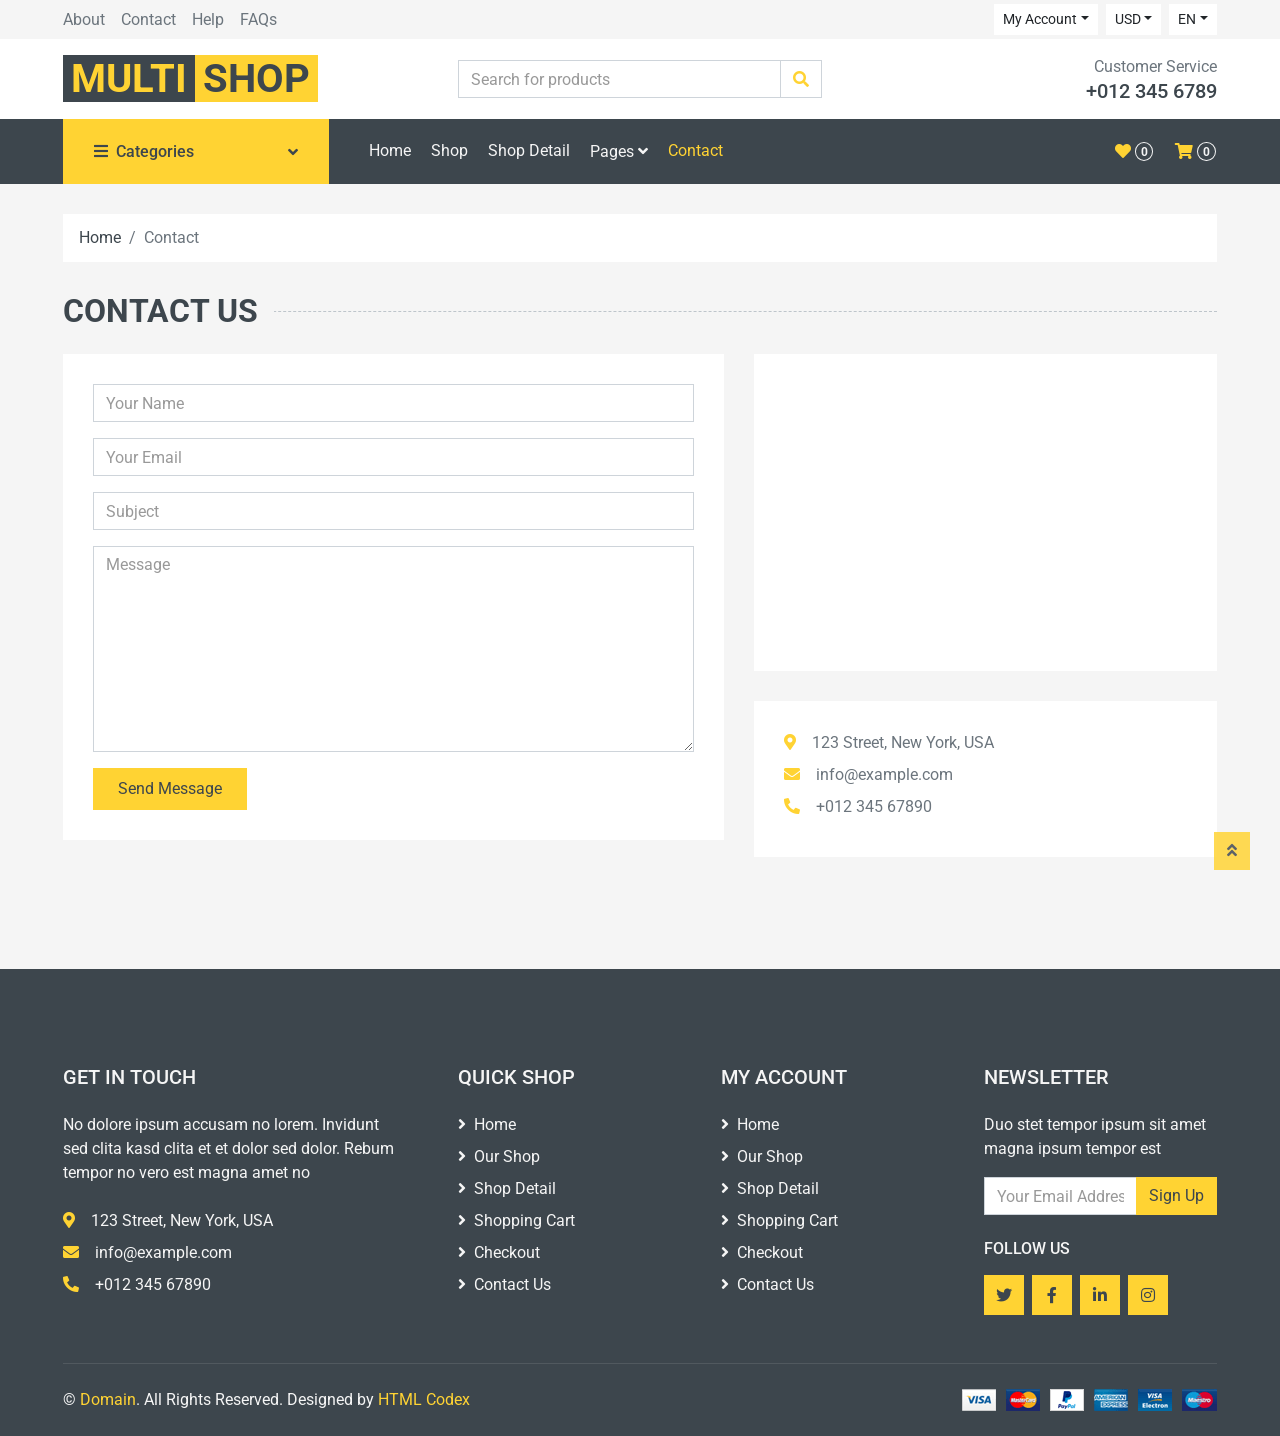
<file: Frontends/MultiShop.WebUI/wwwroot/online-shop-website-template/contact.html>
<!DOCTYPE html>
<html lang="en">

<head>
    <meta charset="utf-8">
    <title>MultiShop - Online Shop Website Template</title>
    <meta content="width=device-width, initial-scale=1.0" name="viewport">
    <meta content="Free HTML Templates" name="keywords">
    <meta content="Free HTML Templates" name="description">

    <!-- Favicon -->
    <link href="img/favicon.ico" rel="icon">

    <!-- Google Web Fonts -->
    <link rel="preconnect" href="https://fonts.gstatic.com">
    <link href="https://fonts.googleapis.com/css2?family=Roboto:wght@400;500;700&display=swap" rel="stylesheet">  

    <!-- Font Awesome -->
    <link href="https://cdnjs.cloudflare.com/ajax/libs/font-awesome/5.10.0/css/all.min.css" rel="stylesheet">

    <!-- Libraries Stylesheet -->
    <link href="lib/animate/animate.min.css" rel="stylesheet">
    <link href="lib/owlcarousel/assets/owl.carousel.min.css" rel="stylesheet">

    <!-- Customized Bootstrap Stylesheet -->
    <link href="css/style.css" rel="stylesheet">
</head>

<body>
    <!-- Topbar Start -->
    <div class="container-fluid">
        <div class="row bg-secondary py-1 px-xl-5">
            <div class="col-lg-6 d-none d-lg-block">
                <div class="d-inline-flex align-items-center h-100">
                    <a class="text-body mr-3" href="">About</a>
                    <a class="text-body mr-3" href="">Contact</a>
                    <a class="text-body mr-3" href="">Help</a>
                    <a class="text-body mr-3" href="">FAQs</a>
                </div>
            </div>
            <div class="col-lg-6 text-center text-lg-right">
                <div class="d-inline-flex align-items-center">
                    <div class="btn-group">
                        <button type="button" class="btn btn-sm btn-light dropdown-toggle" data-toggle="dropdown">My Account</button>
                        <div class="dropdown-menu dropdown-menu-right">
                            <button class="dropdown-item" type="button">Sign in</button>
                            <button class="dropdown-item" type="button">Sign up</button>
                        </div>
                    </div>
                    <div class="btn-group mx-2">
                        <button type="button" class="btn btn-sm btn-light dropdown-toggle" data-toggle="dropdown">USD</button>
                        <div class="dropdown-menu dropdown-menu-right">
                            <button class="dropdown-item" type="button">EUR</button>
                            <button class="dropdown-item" type="button">GBP</button>
                            <button class="dropdown-item" type="button">CAD</button>
                        </div>
                    </div>
                    <div class="btn-group">
                        <button type="button" class="btn btn-sm btn-light dropdown-toggle" data-toggle="dropdown">EN</button>
                        <div class="dropdown-menu dropdown-menu-right">
                            <button class="dropdown-item" type="button">FR</button>
                            <button class="dropdown-item" type="button">AR</button>
                            <button class="dropdown-item" type="button">RU</button>
                        </div>
                    </div>
                </div>
                <div class="d-inline-flex align-items-center d-block d-lg-none">
                    <a href="" class="btn px-0 ml-2">
                        <i class="fas fa-heart text-dark"></i>
                        <span class="badge text-dark border border-dark rounded-circle" style="padding-bottom: 2px;">0</span>
                    </a>
                    <a href="" class="btn px-0 ml-2">
                        <i class="fas fa-shopping-cart text-dark"></i>
                        <span class="badge text-dark border border-dark rounded-circle" style="padding-bottom: 2px;">0</span>
                    </a>
                </div>
            </div>
        </div>
        <div class="row align-items-center bg-light py-3 px-xl-5 d-none d-lg-flex">
            <div class="col-lg-4">
                <a href="" class="text-decoration-none">
                    <span class="h1 text-uppercase text-primary bg-dark px-2">Multi</span>
                    <span class="h1 text-uppercase text-dark bg-primary px-2 ml-n1">Shop</span>
                </a>
            </div>
            <div class="col-lg-4 col-6 text-left">
                <form action="">
                    <div class="input-group">
                        <input type="text" class="form-control" placeholder="Search for products">
                        <div class="input-group-append">
                            <span class="input-group-text bg-transparent text-primary">
                                <i class="fa fa-search"></i>
                            </span>
                        </div>
                    </div>
                </form>
            </div>
            <div class="col-lg-4 col-6 text-right">
                <p class="m-0">Customer Service</p>
                <h5 class="m-0">+012 345 6789</h5>
            </div>
        </div>
    </div>
    <!-- Topbar End -->


    <!-- Navbar Start -->
    <div class="container-fluid bg-dark mb-30">
        <div class="row px-xl-5">
            <div class="col-lg-3 d-none d-lg-block">
                <a class="btn d-flex align-items-center justify-content-between bg-primary w-100" data-toggle="collapse" href="#navbar-vertical" style="height: 65px; padding: 0 30px;">
                    <h6 class="text-dark m-0"><i class="fa fa-bars mr-2"></i>Categories</h6>
                    <i class="fa fa-angle-down text-dark"></i>
                </a>
                <nav class="collapse position-absolute navbar navbar-vertical navbar-light align-items-start p-0 bg-light" id="navbar-vertical" style="width: calc(100% - 30px); z-index: 999;">
                    <div class="navbar-nav w-100">
                        <div class="nav-item dropdown dropright">
                            <a href="#" class="nav-link dropdown-toggle" data-toggle="dropdown">Dresses <i class="fa fa-angle-right float-right mt-1"></i></a>
                            <div class="dropdown-menu position-absolute rounded-0 border-0 m-0">
                                <a href="" class="dropdown-item">Men's Dresses</a>
                                <a href="" class="dropdown-item">Women's Dresses</a>
                                <a href="" class="dropdown-item">Baby's Dresses</a>
                            </div>
                        </div>
                        <a href="" class="nav-item nav-link">Shirts</a>
                        <a href="" class="nav-item nav-link">Jeans</a>
                        <a href="" class="nav-item nav-link">Swimwear</a>
                        <a href="" class="nav-item nav-link">Sleepwear</a>
                        <a href="" class="nav-item nav-link">Sportswear</a>
                        <a href="" class="nav-item nav-link">Jumpsuits</a>
                        <a href="" class="nav-item nav-link">Blazers</a>
                        <a href="" class="nav-item nav-link">Jackets</a>
                        <a href="" class="nav-item nav-link">Shoes</a>
                    </div>
                </nav>
            </div>
            <div class="col-lg-9">
                <nav class="navbar navbar-expand-lg bg-dark navbar-dark py-3 py-lg-0 px-0">
                    <a href="" class="text-decoration-none d-block d-lg-none">
                        <span class="h1 text-uppercase text-dark bg-light px-2">Multi</span>
                        <span class="h1 text-uppercase text-light bg-primary px-2 ml-n1">Shop</span>
                    </a>
                    <button type="button" class="navbar-toggler" data-toggle="collapse" data-target="#navbarCollapse">
                        <span class="navbar-toggler-icon"></span>
                    </button>
                    <div class="collapse navbar-collapse justify-content-between" id="navbarCollapse">
                        <div class="navbar-nav mr-auto py-0">
                            <a href="index.html" class="nav-item nav-link">Home</a>
                            <a href="shop.html" class="nav-item nav-link">Shop</a>
                            <a href="detail.html" class="nav-item nav-link">Shop Detail</a>
                            <div class="nav-item dropdown">
                                <a href="#" class="nav-link dropdown-toggle" data-toggle="dropdown">Pages <i class="fa fa-angle-down mt-1"></i></a>
                                <div class="dropdown-menu bg-primary rounded-0 border-0 m-0">
                                    <a href="cart.html" class="dropdown-item">Shopping Cart</a>
                                    <a href="checkout.html" class="dropdown-item">Checkout</a>
                                </div>
                            </div>
                            <a href="contact.html" class="nav-item nav-link active">Contact</a>
                        </div>
                        <div class="navbar-nav ml-auto py-0 d-none d-lg-block">
                            <a href="" class="btn px-0">
                                <i class="fas fa-heart text-primary"></i>
                                <span class="badge text-secondary border border-secondary rounded-circle" style="padding-bottom: 2px;">0</span>
                            </a>
                            <a href="" class="btn px-0 ml-3">
                                <i class="fas fa-shopping-cart text-primary"></i>
                                <span class="badge text-secondary border border-secondary rounded-circle" style="padding-bottom: 2px;">0</span>
                            </a>
                        </div>
                    </div>
                </nav>
            </div>
        </div>
    </div>
    <!-- Navbar End -->


    <!-- Breadcrumb Start -->
    <div class="container-fluid">
        <div class="row px-xl-5">
            <div class="col-12">
                <nav class="breadcrumb bg-light mb-30">
                    <a class="breadcrumb-item text-dark" href="#">Home</a>
                    <span class="breadcrumb-item active">Contact</span>
                </nav>
            </div>
        </div>
    </div>
    <!-- Breadcrumb End -->


    <!-- Contact Start -->
    <div class="container-fluid">
        <h2 class="section-title position-relative text-uppercase mx-xl-5 mb-4"><span class="bg-secondary pr-3">Contact Us</span></h2>
        <div class="row px-xl-5">
            <div class="col-lg-7 mb-5">
                <div class="contact-form bg-light p-30">
                    <div id="success"></div>
                    <form name="sentMessage" id="contactForm" novalidate="novalidate">
                        <div class="control-group">
                            <input type="text" class="form-control" id="name" placeholder="Your Name"
                                required="required" data-validation-required-message="Please enter your name" />
                            <p class="help-block text-danger"></p>
                        </div>
                        <div class="control-group">
                            <input type="email" class="form-control" id="email" placeholder="Your Email"
                                required="required" data-validation-required-message="Please enter your email" />
                            <p class="help-block text-danger"></p>
                        </div>
                        <div class="control-group">
                            <input type="text" class="form-control" id="subject" placeholder="Subject"
                                required="required" data-validation-required-message="Please enter a subject" />
                            <p class="help-block text-danger"></p>
                        </div>
                        <div class="control-group">
                            <textarea class="form-control" rows="8" id="message" placeholder="Message"
                                required="required"
                                data-validation-required-message="Please enter your message"></textarea>
                            <p class="help-block text-danger"></p>
                        </div>
                        <div>
                            <button class="btn btn-primary py-2 px-4" type="submit" id="sendMessageButton">Send
                                Message</button>
                        </div>
                    </form>
                </div>
            </div>
            <div class="col-lg-5 mb-5">
                <div class="bg-light p-30 mb-30">
                    <iframe style="width: 100%; height: 250px;"
                    src="https://www.google.com/maps/embed?pb=!1m18!1m12!1m3!1d3001156.4288297426!2d-78.01371936852176!3d42.72876761954724!2m3!1f0!2f0!3f0!3m2!1i1024!2i768!4f13.1!3m3!1m2!1s0x4ccc4bf0f123a5a9%3A0xddcfc6c1de189567!2sNew%20York%2C%20USA!5e0!3m2!1sen!2sbd!4v1603794290143!5m2!1sen!2sbd"
                    frameborder="0" style="border:0;" allowfullscreen="" aria-hidden="false" tabindex="0"></iframe>
                </div>
                <div class="bg-light p-30 mb-3">
                    <p class="mb-2"><i class="fa fa-map-marker-alt text-primary mr-3"></i>123 Street, New York, USA</p>
                    <p class="mb-2"><i class="fa fa-envelope text-primary mr-3"></i>info@example.com</p>
                    <p class="mb-2"><i class="fa fa-phone-alt text-primary mr-3"></i>+012 345 67890</p>
                </div>
            </div>
        </div>
    </div>
    <!-- Contact End -->


    <!-- Footer Start -->
    <div class="container-fluid bg-dark text-secondary mt-5 pt-5">
        <div class="row px-xl-5 pt-5">
            <div class="col-lg-4 col-md-12 mb-5 pr-3 pr-xl-5">
                <h5 class="text-secondary text-uppercase mb-4">Get In Touch</h5>
                <p class="mb-4">No dolore ipsum accusam no lorem. Invidunt sed clita kasd clita et et dolor sed dolor. Rebum tempor no vero est magna amet no</p>
                <p class="mb-2"><i class="fa fa-map-marker-alt text-primary mr-3"></i>123 Street, New York, USA</p>
                <p class="mb-2"><i class="fa fa-envelope text-primary mr-3"></i>info@example.com</p>
                <p class="mb-0"><i class="fa fa-phone-alt text-primary mr-3"></i>+012 345 67890</p>
            </div>
            <div class="col-lg-8 col-md-12">
                <div class="row">
                    <div class="col-md-4 mb-5">
                        <h5 class="text-secondary text-uppercase mb-4">Quick Shop</h5>
                        <div class="d-flex flex-column justify-content-start">
                            <a class="text-secondary mb-2" href="#"><i class="fa fa-angle-right mr-2"></i>Home</a>
                            <a class="text-secondary mb-2" href="#"><i class="fa fa-angle-right mr-2"></i>Our Shop</a>
                            <a class="text-secondary mb-2" href="#"><i class="fa fa-angle-right mr-2"></i>Shop Detail</a>
                            <a class="text-secondary mb-2" href="#"><i class="fa fa-angle-right mr-2"></i>Shopping Cart</a>
                            <a class="text-secondary mb-2" href="#"><i class="fa fa-angle-right mr-2"></i>Checkout</a>
                            <a class="text-secondary" href="#"><i class="fa fa-angle-right mr-2"></i>Contact Us</a>
                        </div>
                    </div>
                    <div class="col-md-4 mb-5">
                        <h5 class="text-secondary text-uppercase mb-4">My Account</h5>
                        <div class="d-flex flex-column justify-content-start">
                            <a class="text-secondary mb-2" href="#"><i class="fa fa-angle-right mr-2"></i>Home</a>
                            <a class="text-secondary mb-2" href="#"><i class="fa fa-angle-right mr-2"></i>Our Shop</a>
                            <a class="text-secondary mb-2" href="#"><i class="fa fa-angle-right mr-2"></i>Shop Detail</a>
                            <a class="text-secondary mb-2" href="#"><i class="fa fa-angle-right mr-2"></i>Shopping Cart</a>
                            <a class="text-secondary mb-2" href="#"><i class="fa fa-angle-right mr-2"></i>Checkout</a>
                            <a class="text-secondary" href="#"><i class="fa fa-angle-right mr-2"></i>Contact Us</a>
                        </div>
                    </div>
                    <div class="col-md-4 mb-5">
                        <h5 class="text-secondary text-uppercase mb-4">Newsletter</h5>
                        <p>Duo stet tempor ipsum sit amet magna ipsum tempor est</p>
                        <form action="">
                            <div class="input-group">
                                <input type="text" class="form-control" placeholder="Your Email Address">
                                <div class="input-group-append">
                                    <button class="btn btn-primary">Sign Up</button>
                                </div>
                            </div>
                        </form>
                        <h6 class="text-secondary text-uppercase mt-4 mb-3">Follow Us</h6>
                        <div class="d-flex">
                            <a class="btn btn-primary btn-square mr-2" href="#"><i class="fab fa-twitter"></i></a>
                            <a class="btn btn-primary btn-square mr-2" href="#"><i class="fab fa-facebook-f"></i></a>
                            <a class="btn btn-primary btn-square mr-2" href="#"><i class="fab fa-linkedin-in"></i></a>
                            <a class="btn btn-primary btn-square" href="#"><i class="fab fa-instagram"></i></a>
                        </div>
                    </div>
                </div>
            </div>
        </div>
        <div class="row border-top mx-xl-5 py-4" style="border-color: rgba(256, 256, 256, .1) !important;">
            <div class="col-md-6 px-xl-0">
                <p class="mb-md-0 text-center text-md-left text-secondary">
                    &copy; <a class="text-primary" href="#">Domain</a>. All Rights Reserved. Designed
                    by
                    <a class="text-primary" href="https://htmlcodex.com">HTML Codex</a>
                </p>
            </div>
            <div class="col-md-6 px-xl-0 text-center text-md-right">
                <img class="img-fluid" src="img/payments.png" alt="">
            </div>
        </div>
    </div>
    <!-- Footer End -->


    <!-- Back to Top -->
    <a href="#" class="btn btn-primary back-to-top"><i class="fa fa-angle-double-up"></i></a>


    <!-- JavaScript Libraries -->
    <script src="https://code.jquery.com/jquery-3.4.1.min.js"></script>
    <script src="https://stackpath.bootstrapcdn.com/bootstrap/4.4.1/js/bootstrap.bundle.min.js"></script>
    <script src="lib/easing/easing.min.js"></script>
    <script src="lib/owlcarousel/owl.carousel.min.js"></script>

    <!-- Contact Javascript File -->
    <script src="mail/jqBootstrapValidation.min.js"></script>
    <script src="mail/contact.js"></script>

    <!-- Template Javascript -->
    <script src="js/main.js"></script>
</body>

</html>
</file>
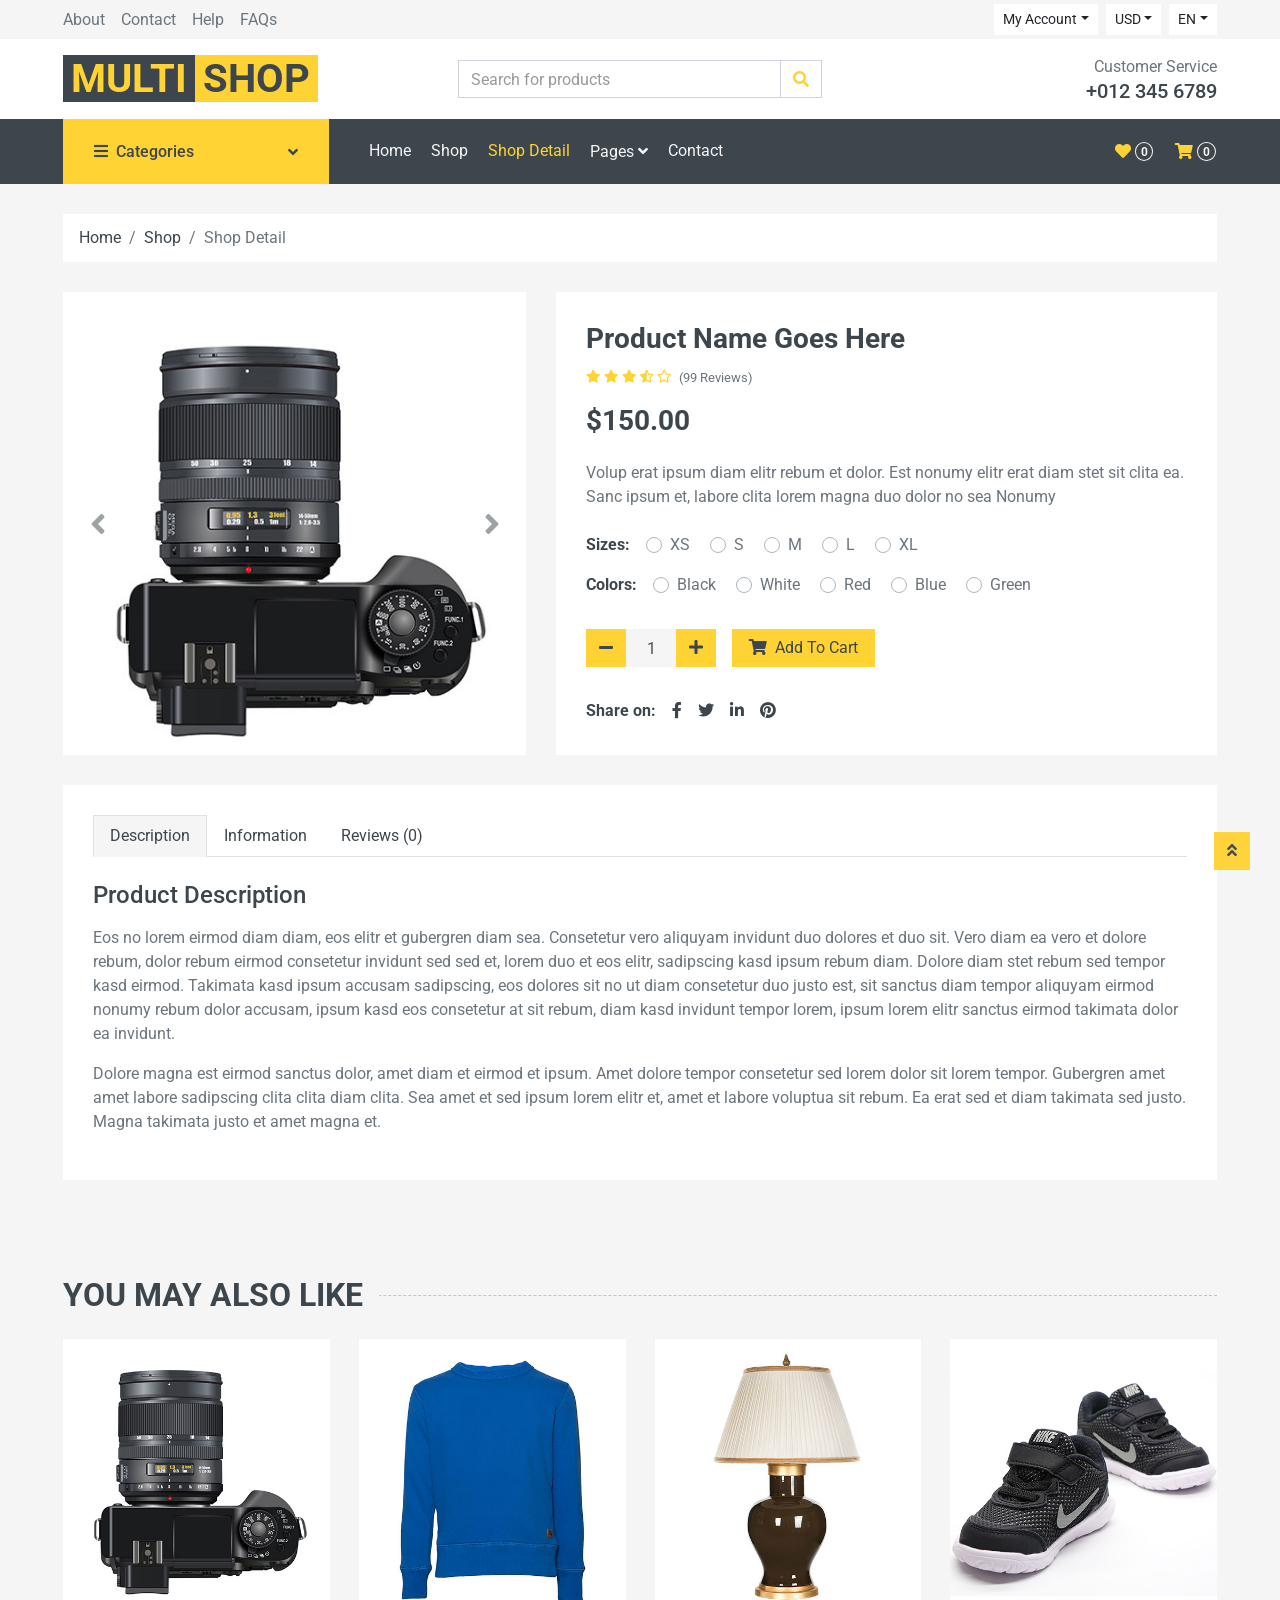
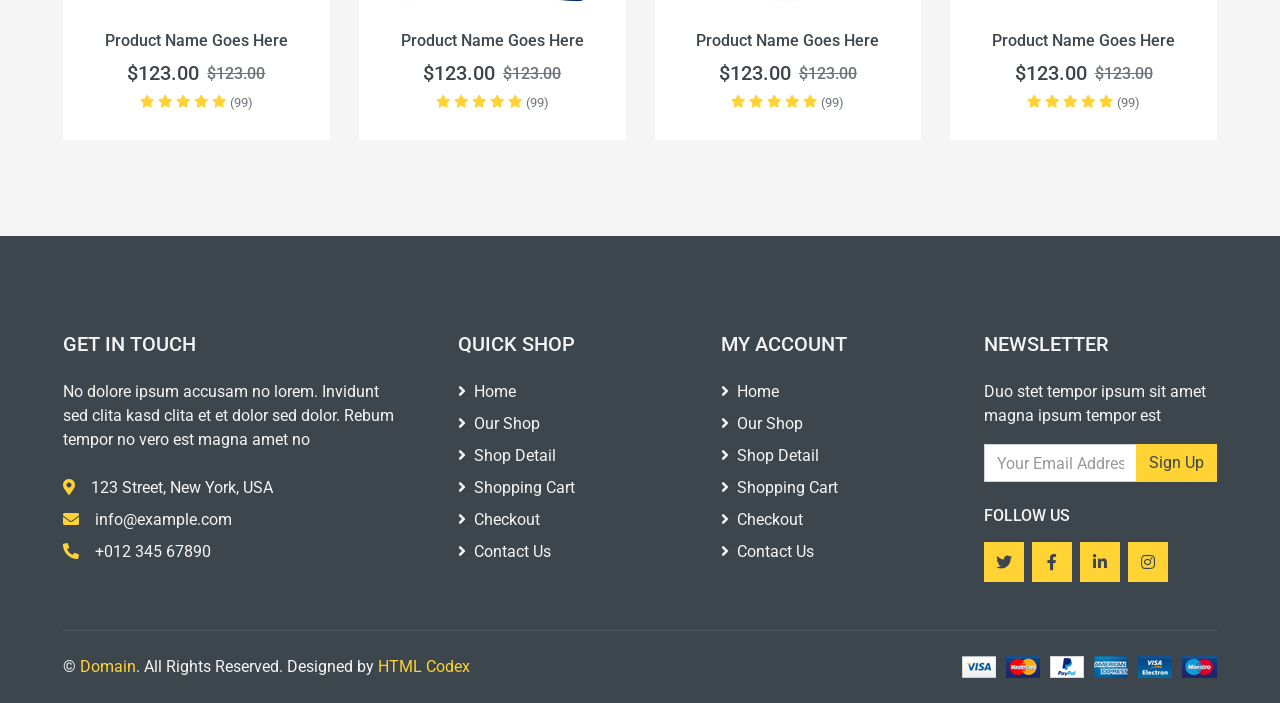
<file: Frontends/MultiShop.WebUI/wwwroot/online-shop-website-template/detail.html>
<!DOCTYPE html>
<html lang="en">

<head>
    <meta charset="utf-8">
    <title>MultiShop - Online Shop Website Template</title>
    <meta content="width=device-width, initial-scale=1.0" name="viewport">
    <meta content="Free HTML Templates" name="keywords">
    <meta content="Free HTML Templates" name="description">

    <!-- Favicon -->
    <link href="img/favicon.ico" rel="icon">

    <!-- Google Web Fonts -->
    <link rel="preconnect" href="https://fonts.gstatic.com">
    <link href="https://fonts.googleapis.com/css2?family=Roboto:wght@400;500;700&display=swap" rel="stylesheet">  

    <!-- Font Awesome -->
    <link href="https://cdnjs.cloudflare.com/ajax/libs/font-awesome/5.10.0/css/all.min.css" rel="stylesheet">

    <!-- Libraries Stylesheet -->
    <link href="lib/animate/animate.min.css" rel="stylesheet">
    <link href="lib/owlcarousel/assets/owl.carousel.min.css" rel="stylesheet">

    <!-- Customized Bootstrap Stylesheet -->
    <link href="css/style.css" rel="stylesheet">
</head>

<body>
    <!-- Topbar Start -->
    <div class="container-fluid">
        <div class="row bg-secondary py-1 px-xl-5">
            <div class="col-lg-6 d-none d-lg-block">
                <div class="d-inline-flex align-items-center h-100">
                    <a class="text-body mr-3" href="">About</a>
                    <a class="text-body mr-3" href="">Contact</a>
                    <a class="text-body mr-3" href="">Help</a>
                    <a class="text-body mr-3" href="">FAQs</a>
                </div>
            </div>
            <div class="col-lg-6 text-center text-lg-right">
                <div class="d-inline-flex align-items-center">
                    <div class="btn-group">
                        <button type="button" class="btn btn-sm btn-light dropdown-toggle" data-toggle="dropdown">My Account</button>
                        <div class="dropdown-menu dropdown-menu-right">
                            <button class="dropdown-item" type="button">Sign in</button>
                            <button class="dropdown-item" type="button">Sign up</button>
                        </div>
                    </div>
                    <div class="btn-group mx-2">
                        <button type="button" class="btn btn-sm btn-light dropdown-toggle" data-toggle="dropdown">USD</button>
                        <div class="dropdown-menu dropdown-menu-right">
                            <button class="dropdown-item" type="button">EUR</button>
                            <button class="dropdown-item" type="button">GBP</button>
                            <button class="dropdown-item" type="button">CAD</button>
                        </div>
                    </div>
                    <div class="btn-group">
                        <button type="button" class="btn btn-sm btn-light dropdown-toggle" data-toggle="dropdown">EN</button>
                        <div class="dropdown-menu dropdown-menu-right">
                            <button class="dropdown-item" type="button">FR</button>
                            <button class="dropdown-item" type="button">AR</button>
                            <button class="dropdown-item" type="button">RU</button>
                        </div>
                    </div>
                </div>
                <div class="d-inline-flex align-items-center d-block d-lg-none">
                    <a href="" class="btn px-0 ml-2">
                        <i class="fas fa-heart text-dark"></i>
                        <span class="badge text-dark border border-dark rounded-circle" style="padding-bottom: 2px;">0</span>
                    </a>
                    <a href="" class="btn px-0 ml-2">
                        <i class="fas fa-shopping-cart text-dark"></i>
                        <span class="badge text-dark border border-dark rounded-circle" style="padding-bottom: 2px;">0</span>
                    </a>
                </div>
            </div>
        </div>
        <div class="row align-items-center bg-light py-3 px-xl-5 d-none d-lg-flex">
            <div class="col-lg-4">
                <a href="" class="text-decoration-none">
                    <span class="h1 text-uppercase text-primary bg-dark px-2">Multi</span>
                    <span class="h1 text-uppercase text-dark bg-primary px-2 ml-n1">Shop</span>
                </a>
            </div>
            <div class="col-lg-4 col-6 text-left">
                <form action="">
                    <div class="input-group">
                        <input type="text" class="form-control" placeholder="Search for products">
                        <div class="input-group-append">
                            <span class="input-group-text bg-transparent text-primary">
                                <i class="fa fa-search"></i>
                            </span>
                        </div>
                    </div>
                </form>
            </div>
            <div class="col-lg-4 col-6 text-right">
                <p class="m-0">Customer Service</p>
                <h5 class="m-0">+012 345 6789</h5>
            </div>
        </div>
    </div>
    <!-- Topbar End -->


    <!-- Navbar Start -->
    <div class="container-fluid bg-dark mb-30">
        <div class="row px-xl-5">
            <div class="col-lg-3 d-none d-lg-block">
                <a class="btn d-flex align-items-center justify-content-between bg-primary w-100" data-toggle="collapse" href="#navbar-vertical" style="height: 65px; padding: 0 30px;">
                    <h6 class="text-dark m-0"><i class="fa fa-bars mr-2"></i>Categories</h6>
                    <i class="fa fa-angle-down text-dark"></i>
                </a>
                <nav class="collapse position-absolute navbar navbar-vertical navbar-light align-items-start p-0 bg-light" id="navbar-vertical" style="width: calc(100% - 30px); z-index: 999;">
                    <div class="navbar-nav w-100">
                        <div class="nav-item dropdown dropright">
                            <a href="#" class="nav-link dropdown-toggle" data-toggle="dropdown">Dresses <i class="fa fa-angle-right float-right mt-1"></i></a>
                            <div class="dropdown-menu position-absolute rounded-0 border-0 m-0">
                                <a href="" class="dropdown-item">Men's Dresses</a>
                                <a href="" class="dropdown-item">Women's Dresses</a>
                                <a href="" class="dropdown-item">Baby's Dresses</a>
                            </div>
                        </div>
                        <a href="" class="nav-item nav-link">Shirts</a>
                        <a href="" class="nav-item nav-link">Jeans</a>
                        <a href="" class="nav-item nav-link">Swimwear</a>
                        <a href="" class="nav-item nav-link">Sleepwear</a>
                        <a href="" class="nav-item nav-link">Sportswear</a>
                        <a href="" class="nav-item nav-link">Jumpsuits</a>
                        <a href="" class="nav-item nav-link">Blazers</a>
                        <a href="" class="nav-item nav-link">Jackets</a>
                        <a href="" class="nav-item nav-link">Shoes</a>
                    </div>
                </nav>
            </div>
            <div class="col-lg-9">
                <nav class="navbar navbar-expand-lg bg-dark navbar-dark py-3 py-lg-0 px-0">
                    <a href="" class="text-decoration-none d-block d-lg-none">
                        <span class="h1 text-uppercase text-dark bg-light px-2">Multi</span>
                        <span class="h1 text-uppercase text-light bg-primary px-2 ml-n1">Shop</span>
                    </a>
                    <button type="button" class="navbar-toggler" data-toggle="collapse" data-target="#navbarCollapse">
                        <span class="navbar-toggler-icon"></span>
                    </button>
                    <div class="collapse navbar-collapse justify-content-between" id="navbarCollapse">
                        <div class="navbar-nav mr-auto py-0">
                            <a href="index.html" class="nav-item nav-link">Home</a>
                            <a href="shop.html" class="nav-item nav-link">Shop</a>
                            <a href="detail.html" class="nav-item nav-link active">Shop Detail</a>
                            <div class="nav-item dropdown">
                                <a href="#" class="nav-link dropdown-toggle" data-toggle="dropdown">Pages <i class="fa fa-angle-down mt-1"></i></a>
                                <div class="dropdown-menu bg-primary rounded-0 border-0 m-0">
                                    <a href="cart.html" class="dropdown-item">Shopping Cart</a>
                                    <a href="checkout.html" class="dropdown-item">Checkout</a>
                                </div>
                            </div>
                            <a href="contact.html" class="nav-item nav-link">Contact</a>
                        </div>
                        <div class="navbar-nav ml-auto py-0 d-none d-lg-block">
                            <a href="" class="btn px-0">
                                <i class="fas fa-heart text-primary"></i>
                                <span class="badge text-secondary border border-secondary rounded-circle" style="padding-bottom: 2px;">0</span>
                            </a>
                            <a href="" class="btn px-0 ml-3">
                                <i class="fas fa-shopping-cart text-primary"></i>
                                <span class="badge text-secondary border border-secondary rounded-circle" style="padding-bottom: 2px;">0</span>
                            </a>
                        </div>
                    </div>
                </nav>
            </div>
        </div>
    </div>
    <!-- Navbar End -->


    <!-- Breadcrumb Start -->
    <div class="container-fluid">
        <div class="row px-xl-5">
            <div class="col-12">
                <nav class="breadcrumb bg-light mb-30">
                    <a class="breadcrumb-item text-dark" href="#">Home</a>
                    <a class="breadcrumb-item text-dark" href="#">Shop</a>
                    <span class="breadcrumb-item active">Shop Detail</span>
                </nav>
            </div>
        </div>
    </div>
    <!-- Breadcrumb End -->


    <!-- Shop Detail Start -->
    <div class="container-fluid pb-5">
        <div class="row px-xl-5">
            <div class="col-lg-5 mb-30">
                <div id="product-carousel" class="carousel slide" data-ride="carousel">
                    <div class="carousel-inner bg-light">
                        <div class="carousel-item active">
                            <img class="w-100 h-100" src="img/product-1.jpg" alt="Image">
                        </div>
                        <div class="carousel-item">
                            <img class="w-100 h-100" src="img/product-2.jpg" alt="Image">
                        </div>
                        <div class="carousel-item">
                            <img class="w-100 h-100" src="img/product-3.jpg" alt="Image">
                        </div>
                        <div class="carousel-item">
                            <img class="w-100 h-100" src="img/product-4.jpg" alt="Image">
                        </div>
                    </div>
                    <a class="carousel-control-prev" href="#product-carousel" data-slide="prev">
                        <i class="fa fa-2x fa-angle-left text-dark"></i>
                    </a>
                    <a class="carousel-control-next" href="#product-carousel" data-slide="next">
                        <i class="fa fa-2x fa-angle-right text-dark"></i>
                    </a>
                </div>
            </div>

            <div class="col-lg-7 h-auto mb-30">
                <div class="h-100 bg-light p-30">
                    <h3>Product Name Goes Here</h3>
                    <div class="d-flex mb-3">
                        <div class="text-primary mr-2">
                            <small class="fas fa-star"></small>
                            <small class="fas fa-star"></small>
                            <small class="fas fa-star"></small>
                            <small class="fas fa-star-half-alt"></small>
                            <small class="far fa-star"></small>
                        </div>
                        <small class="pt-1">(99 Reviews)</small>
                    </div>
                    <h3 class="font-weight-semi-bold mb-4">$150.00</h3>
                    <p class="mb-4">Volup erat ipsum diam elitr rebum et dolor. Est nonumy elitr erat diam stet sit
                        clita ea. Sanc ipsum et, labore clita lorem magna duo dolor no sea
                        Nonumy</p>
                    <div class="d-flex mb-3">
                        <strong class="text-dark mr-3">Sizes:</strong>
                        <form>
                            <div class="custom-control custom-radio custom-control-inline">
                                <input type="radio" class="custom-control-input" id="size-1" name="size">
                                <label class="custom-control-label" for="size-1">XS</label>
                            </div>
                            <div class="custom-control custom-radio custom-control-inline">
                                <input type="radio" class="custom-control-input" id="size-2" name="size">
                                <label class="custom-control-label" for="size-2">S</label>
                            </div>
                            <div class="custom-control custom-radio custom-control-inline">
                                <input type="radio" class="custom-control-input" id="size-3" name="size">
                                <label class="custom-control-label" for="size-3">M</label>
                            </div>
                            <div class="custom-control custom-radio custom-control-inline">
                                <input type="radio" class="custom-control-input" id="size-4" name="size">
                                <label class="custom-control-label" for="size-4">L</label>
                            </div>
                            <div class="custom-control custom-radio custom-control-inline">
                                <input type="radio" class="custom-control-input" id="size-5" name="size">
                                <label class="custom-control-label" for="size-5">XL</label>
                            </div>
                        </form>
                    </div>
                    <div class="d-flex mb-4">
                        <strong class="text-dark mr-3">Colors:</strong>
                        <form>
                            <div class="custom-control custom-radio custom-control-inline">
                                <input type="radio" class="custom-control-input" id="color-1" name="color">
                                <label class="custom-control-label" for="color-1">Black</label>
                            </div>
                            <div class="custom-control custom-radio custom-control-inline">
                                <input type="radio" class="custom-control-input" id="color-2" name="color">
                                <label class="custom-control-label" for="color-2">White</label>
                            </div>
                            <div class="custom-control custom-radio custom-control-inline">
                                <input type="radio" class="custom-control-input" id="color-3" name="color">
                                <label class="custom-control-label" for="color-3">Red</label>
                            </div>
                            <div class="custom-control custom-radio custom-control-inline">
                                <input type="radio" class="custom-control-input" id="color-4" name="color">
                                <label class="custom-control-label" for="color-4">Blue</label>
                            </div>
                            <div class="custom-control custom-radio custom-control-inline">
                                <input type="radio" class="custom-control-input" id="color-5" name="color">
                                <label class="custom-control-label" for="color-5">Green</label>
                            </div>
                        </form>
                    </div>
                    <div class="d-flex align-items-center mb-4 pt-2">
                        <div class="input-group quantity mr-3" style="width: 130px;">
                            <div class="input-group-btn">
                                <button class="btn btn-primary btn-minus">
                                    <i class="fa fa-minus"></i>
                                </button>
                            </div>
                            <input type="text" class="form-control bg-secondary border-0 text-center" value="1">
                            <div class="input-group-btn">
                                <button class="btn btn-primary btn-plus">
                                    <i class="fa fa-plus"></i>
                                </button>
                            </div>
                        </div>
                        <button class="btn btn-primary px-3"><i class="fa fa-shopping-cart mr-1"></i> Add To
                            Cart</button>
                    </div>
                    <div class="d-flex pt-2">
                        <strong class="text-dark mr-2">Share on:</strong>
                        <div class="d-inline-flex">
                            <a class="text-dark px-2" href="">
                                <i class="fab fa-facebook-f"></i>
                            </a>
                            <a class="text-dark px-2" href="">
                                <i class="fab fa-twitter"></i>
                            </a>
                            <a class="text-dark px-2" href="">
                                <i class="fab fa-linkedin-in"></i>
                            </a>
                            <a class="text-dark px-2" href="">
                                <i class="fab fa-pinterest"></i>
                            </a>
                        </div>
                    </div>
                </div>
            </div>
        </div>
        <div class="row px-xl-5">
            <div class="col">
                <div class="bg-light p-30">
                    <div class="nav nav-tabs mb-4">
                        <a class="nav-item nav-link text-dark active" data-toggle="tab" href="#tab-pane-1">Description</a>
                        <a class="nav-item nav-link text-dark" data-toggle="tab" href="#tab-pane-2">Information</a>
                        <a class="nav-item nav-link text-dark" data-toggle="tab" href="#tab-pane-3">Reviews (0)</a>
                    </div>
                    <div class="tab-content">
                        <div class="tab-pane fade show active" id="tab-pane-1">
                            <h4 class="mb-3">Product Description</h4>
                            <p>Eos no lorem eirmod diam diam, eos elitr et gubergren diam sea. Consetetur vero aliquyam invidunt duo dolores et duo sit. Vero diam ea vero et dolore rebum, dolor rebum eirmod consetetur invidunt sed sed et, lorem duo et eos elitr, sadipscing kasd ipsum rebum diam. Dolore diam stet rebum sed tempor kasd eirmod. Takimata kasd ipsum accusam sadipscing, eos dolores sit no ut diam consetetur duo justo est, sit sanctus diam tempor aliquyam eirmod nonumy rebum dolor accusam, ipsum kasd eos consetetur at sit rebum, diam kasd invidunt tempor lorem, ipsum lorem elitr sanctus eirmod takimata dolor ea invidunt.</p>
                            <p>Dolore magna est eirmod sanctus dolor, amet diam et eirmod et ipsum. Amet dolore tempor consetetur sed lorem dolor sit lorem tempor. Gubergren amet amet labore sadipscing clita clita diam clita. Sea amet et sed ipsum lorem elitr et, amet et labore voluptua sit rebum. Ea erat sed et diam takimata sed justo. Magna takimata justo et amet magna et.</p>
                        </div>
                        <div class="tab-pane fade" id="tab-pane-2">
                            <h4 class="mb-3">Additional Information</h4>
                            <p>Eos no lorem eirmod diam diam, eos elitr et gubergren diam sea. Consetetur vero aliquyam invidunt duo dolores et duo sit. Vero diam ea vero et dolore rebum, dolor rebum eirmod consetetur invidunt sed sed et, lorem duo et eos elitr, sadipscing kasd ipsum rebum diam. Dolore diam stet rebum sed tempor kasd eirmod. Takimata kasd ipsum accusam sadipscing, eos dolores sit no ut diam consetetur duo justo est, sit sanctus diam tempor aliquyam eirmod nonumy rebum dolor accusam, ipsum kasd eos consetetur at sit rebum, diam kasd invidunt tempor lorem, ipsum lorem elitr sanctus eirmod takimata dolor ea invidunt.</p>
                            <div class="row">
                                <div class="col-md-6">
                                    <ul class="list-group list-group-flush">
                                        <li class="list-group-item px-0">
                                            Sit erat duo lorem duo ea consetetur, et eirmod takimata.
                                        </li>
                                        <li class="list-group-item px-0">
                                            Amet kasd gubergren sit sanctus et lorem eos sadipscing at.
                                        </li>
                                        <li class="list-group-item px-0">
                                            Duo amet accusam eirmod nonumy stet et et stet eirmod.
                                        </li>
                                        <li class="list-group-item px-0">
                                            Takimata ea clita labore amet ipsum erat justo voluptua. Nonumy.
                                        </li>
                                      </ul> 
                                </div>
                                <div class="col-md-6">
                                    <ul class="list-group list-group-flush">
                                        <li class="list-group-item px-0">
                                            Sit erat duo lorem duo ea consetetur, et eirmod takimata.
                                        </li>
                                        <li class="list-group-item px-0">
                                            Amet kasd gubergren sit sanctus et lorem eos sadipscing at.
                                        </li>
                                        <li class="list-group-item px-0">
                                            Duo amet accusam eirmod nonumy stet et et stet eirmod.
                                        </li>
                                        <li class="list-group-item px-0">
                                            Takimata ea clita labore amet ipsum erat justo voluptua. Nonumy.
                                        </li>
                                      </ul> 
                                </div>
                            </div>
                        </div>
                        <div class="tab-pane fade" id="tab-pane-3">
                            <div class="row">
                                <div class="col-md-6">
                                    <h4 class="mb-4">1 review for "Product Name"</h4>
                                    <div class="media mb-4">
                                        <img src="img/user.jpg" alt="Image" class="img-fluid mr-3 mt-1" style="width: 45px;">
                                        <div class="media-body">
                                            <h6>John Doe<small> - <i>01 Jan 2045</i></small></h6>
                                            <div class="text-primary mb-2">
                                                <i class="fas fa-star"></i>
                                                <i class="fas fa-star"></i>
                                                <i class="fas fa-star"></i>
                                                <i class="fas fa-star-half-alt"></i>
                                                <i class="far fa-star"></i>
                                            </div>
                                            <p>Diam amet duo labore stet elitr ea clita ipsum, tempor labore accusam ipsum et no at. Kasd diam tempor rebum magna dolores sed sed eirmod ipsum.</p>
                                        </div>
                                    </div>
                                </div>
                                <div class="col-md-6">
                                    <h4 class="mb-4">Leave a review</h4>
                                    <small>Your email address will not be published. Required fields are marked *</small>
                                    <div class="d-flex my-3">
                                        <p class="mb-0 mr-2">Your Rating * :</p>
                                        <div class="text-primary">
                                            <i class="far fa-star"></i>
                                            <i class="far fa-star"></i>
                                            <i class="far fa-star"></i>
                                            <i class="far fa-star"></i>
                                            <i class="far fa-star"></i>
                                        </div>
                                    </div>
                                    <form>
                                        <div class="form-group">
                                            <label for="message">Your Review *</label>
                                            <textarea id="message" cols="30" rows="5" class="form-control"></textarea>
                                        </div>
                                        <div class="form-group">
                                            <label for="name">Your Name *</label>
                                            <input type="text" class="form-control" id="name">
                                        </div>
                                        <div class="form-group">
                                            <label for="email">Your Email *</label>
                                            <input type="email" class="form-control" id="email">
                                        </div>
                                        <div class="form-group mb-0">
                                            <input type="submit" value="Leave Your Review" class="btn btn-primary px-3">
                                        </div>
                                    </form>
                                </div>
                            </div>
                        </div>
                    </div>
                </div>
            </div>
        </div>
    </div>
    <!-- Shop Detail End -->


    <!-- Products Start -->
    <div class="container-fluid py-5">
        <h2 class="section-title position-relative text-uppercase mx-xl-5 mb-4"><span class="bg-secondary pr-3">You May Also Like</span></h2>
        <div class="row px-xl-5">
            <div class="col">
                <div class="owl-carousel related-carousel">
                    <div class="product-item bg-light">
                        <div class="product-img position-relative overflow-hidden">
                            <img class="img-fluid w-100" src="img/product-1.jpg" alt="">
                            <div class="product-action">
                                <a class="btn btn-outline-dark btn-square" href=""><i class="fa fa-shopping-cart"></i></a>
                                <a class="btn btn-outline-dark btn-square" href=""><i class="far fa-heart"></i></a>
                                <a class="btn btn-outline-dark btn-square" href=""><i class="fa fa-sync-alt"></i></a>
                                <a class="btn btn-outline-dark btn-square" href=""><i class="fa fa-search"></i></a>
                            </div>
                        </div>
                        <div class="text-center py-4">
                            <a class="h6 text-decoration-none text-truncate" href="">Product Name Goes Here</a>
                            <div class="d-flex align-items-center justify-content-center mt-2">
                                <h5>$123.00</h5><h6 class="text-muted ml-2"><del>$123.00</del></h6>
                            </div>
                            <div class="d-flex align-items-center justify-content-center mb-1">
                                <small class="fa fa-star text-primary mr-1"></small>
                                <small class="fa fa-star text-primary mr-1"></small>
                                <small class="fa fa-star text-primary mr-1"></small>
                                <small class="fa fa-star text-primary mr-1"></small>
                                <small class="fa fa-star text-primary mr-1"></small>
                                <small>(99)</small>
                            </div>
                        </div>
                    </div>
                    <div class="product-item bg-light">
                        <div class="product-img position-relative overflow-hidden">
                            <img class="img-fluid w-100" src="img/product-2.jpg" alt="">
                            <div class="product-action">
                                <a class="btn btn-outline-dark btn-square" href=""><i class="fa fa-shopping-cart"></i></a>
                                <a class="btn btn-outline-dark btn-square" href=""><i class="far fa-heart"></i></a>
                                <a class="btn btn-outline-dark btn-square" href=""><i class="fa fa-sync-alt"></i></a>
                                <a class="btn btn-outline-dark btn-square" href=""><i class="fa fa-search"></i></a>
                            </div>
                        </div>
                        <div class="text-center py-4">
                            <a class="h6 text-decoration-none text-truncate" href="">Product Name Goes Here</a>
                            <div class="d-flex align-items-center justify-content-center mt-2">
                                <h5>$123.00</h5><h6 class="text-muted ml-2"><del>$123.00</del></h6>
                            </div>
                            <div class="d-flex align-items-center justify-content-center mb-1">
                                <small class="fa fa-star text-primary mr-1"></small>
                                <small class="fa fa-star text-primary mr-1"></small>
                                <small class="fa fa-star text-primary mr-1"></small>
                                <small class="fa fa-star text-primary mr-1"></small>
                                <small class="fa fa-star text-primary mr-1"></small>
                                <small>(99)</small>
                            </div>
                        </div>
                    </div>
                    <div class="product-item bg-light">
                        <div class="product-img position-relative overflow-hidden">
                            <img class="img-fluid w-100" src="img/product-3.jpg" alt="">
                            <div class="product-action">
                                <a class="btn btn-outline-dark btn-square" href=""><i class="fa fa-shopping-cart"></i></a>
                                <a class="btn btn-outline-dark btn-square" href=""><i class="far fa-heart"></i></a>
                                <a class="btn btn-outline-dark btn-square" href=""><i class="fa fa-sync-alt"></i></a>
                                <a class="btn btn-outline-dark btn-square" href=""><i class="fa fa-search"></i></a>
                            </div>
                        </div>
                        <div class="text-center py-4">
                            <a class="h6 text-decoration-none text-truncate" href="">Product Name Goes Here</a>
                            <div class="d-flex align-items-center justify-content-center mt-2">
                                <h5>$123.00</h5><h6 class="text-muted ml-2"><del>$123.00</del></h6>
                            </div>
                            <div class="d-flex align-items-center justify-content-center mb-1">
                                <small class="fa fa-star text-primary mr-1"></small>
                                <small class="fa fa-star text-primary mr-1"></small>
                                <small class="fa fa-star text-primary mr-1"></small>
                                <small class="fa fa-star text-primary mr-1"></small>
                                <small class="fa fa-star text-primary mr-1"></small>
                                <small>(99)</small>
                            </div>
                        </div>
                    </div>
                    <div class="product-item bg-light">
                        <div class="product-img position-relative overflow-hidden">
                            <img class="img-fluid w-100" src="img/product-4.jpg" alt="">
                            <div class="product-action">
                                <a class="btn btn-outline-dark btn-square" href=""><i class="fa fa-shopping-cart"></i></a>
                                <a class="btn btn-outline-dark btn-square" href=""><i class="far fa-heart"></i></a>
                                <a class="btn btn-outline-dark btn-square" href=""><i class="fa fa-sync-alt"></i></a>
                                <a class="btn btn-outline-dark btn-square" href=""><i class="fa fa-search"></i></a>
                            </div>
                        </div>
                        <div class="text-center py-4">
                            <a class="h6 text-decoration-none text-truncate" href="">Product Name Goes Here</a>
                            <div class="d-flex align-items-center justify-content-center mt-2">
                                <h5>$123.00</h5><h6 class="text-muted ml-2"><del>$123.00</del></h6>
                            </div>
                            <div class="d-flex align-items-center justify-content-center mb-1">
                                <small class="fa fa-star text-primary mr-1"></small>
                                <small class="fa fa-star text-primary mr-1"></small>
                                <small class="fa fa-star text-primary mr-1"></small>
                                <small class="fa fa-star text-primary mr-1"></small>
                                <small class="fa fa-star text-primary mr-1"></small>
                                <small>(99)</small>
                            </div>
                        </div>
                    </div>
                    <div class="product-item bg-light">
                        <div class="product-img position-relative overflow-hidden">
                            <img class="img-fluid w-100" src="img/product-5.jpg" alt="">
                            <div class="product-action">
                                <a class="btn btn-outline-dark btn-square" href=""><i class="fa fa-shopping-cart"></i></a>
                                <a class="btn btn-outline-dark btn-square" href=""><i class="far fa-heart"></i></a>
                                <a class="btn btn-outline-dark btn-square" href=""><i class="fa fa-sync-alt"></i></a>
                                <a class="btn btn-outline-dark btn-square" href=""><i class="fa fa-search"></i></a>
                            </div>
                        </div>
                        <div class="text-center py-4">
                            <a class="h6 text-decoration-none text-truncate" href="">Product Name Goes Here</a>
                            <div class="d-flex align-items-center justify-content-center mt-2">
                                <h5>$123.00</h5><h6 class="text-muted ml-2"><del>$123.00</del></h6>
                            </div>
                            <div class="d-flex align-items-center justify-content-center mb-1">
                                <small class="fa fa-star text-primary mr-1"></small>
                                <small class="fa fa-star text-primary mr-1"></small>
                                <small class="fa fa-star text-primary mr-1"></small>
                                <small class="fa fa-star text-primary mr-1"></small>
                                <small class="fa fa-star text-primary mr-1"></small>
                                <small>(99)</small>
                            </div>
                        </div>
                    </div>
                </div>
            </div>
        </div>
    </div>
    <!-- Products End -->


    <!-- Footer Start -->
    <div class="container-fluid bg-dark text-secondary mt-5 pt-5">
        <div class="row px-xl-5 pt-5">
            <div class="col-lg-4 col-md-12 mb-5 pr-3 pr-xl-5">
                <h5 class="text-secondary text-uppercase mb-4">Get In Touch</h5>
                <p class="mb-4">No dolore ipsum accusam no lorem. Invidunt sed clita kasd clita et et dolor sed dolor. Rebum tempor no vero est magna amet no</p>
                <p class="mb-2"><i class="fa fa-map-marker-alt text-primary mr-3"></i>123 Street, New York, USA</p>
                <p class="mb-2"><i class="fa fa-envelope text-primary mr-3"></i>info@example.com</p>
                <p class="mb-0"><i class="fa fa-phone-alt text-primary mr-3"></i>+012 345 67890</p>
            </div>
            <div class="col-lg-8 col-md-12">
                <div class="row">
                    <div class="col-md-4 mb-5">
                        <h5 class="text-secondary text-uppercase mb-4">Quick Shop</h5>
                        <div class="d-flex flex-column justify-content-start">
                            <a class="text-secondary mb-2" href="#"><i class="fa fa-angle-right mr-2"></i>Home</a>
                            <a class="text-secondary mb-2" href="#"><i class="fa fa-angle-right mr-2"></i>Our Shop</a>
                            <a class="text-secondary mb-2" href="#"><i class="fa fa-angle-right mr-2"></i>Shop Detail</a>
                            <a class="text-secondary mb-2" href="#"><i class="fa fa-angle-right mr-2"></i>Shopping Cart</a>
                            <a class="text-secondary mb-2" href="#"><i class="fa fa-angle-right mr-2"></i>Checkout</a>
                            <a class="text-secondary" href="#"><i class="fa fa-angle-right mr-2"></i>Contact Us</a>
                        </div>
                    </div>
                    <div class="col-md-4 mb-5">
                        <h5 class="text-secondary text-uppercase mb-4">My Account</h5>
                        <div class="d-flex flex-column justify-content-start">
                            <a class="text-secondary mb-2" href="#"><i class="fa fa-angle-right mr-2"></i>Home</a>
                            <a class="text-secondary mb-2" href="#"><i class="fa fa-angle-right mr-2"></i>Our Shop</a>
                            <a class="text-secondary mb-2" href="#"><i class="fa fa-angle-right mr-2"></i>Shop Detail</a>
                            <a class="text-secondary mb-2" href="#"><i class="fa fa-angle-right mr-2"></i>Shopping Cart</a>
                            <a class="text-secondary mb-2" href="#"><i class="fa fa-angle-right mr-2"></i>Checkout</a>
                            <a class="text-secondary" href="#"><i class="fa fa-angle-right mr-2"></i>Contact Us</a>
                        </div>
                    </div>
                    <div class="col-md-4 mb-5">
                        <h5 class="text-secondary text-uppercase mb-4">Newsletter</h5>
                        <p>Duo stet tempor ipsum sit amet magna ipsum tempor est</p>
                        <form action="">
                            <div class="input-group">
                                <input type="text" class="form-control" placeholder="Your Email Address">
                                <div class="input-group-append">
                                    <button class="btn btn-primary">Sign Up</button>
                                </div>
                            </div>
                        </form>
                        <h6 class="text-secondary text-uppercase mt-4 mb-3">Follow Us</h6>
                        <div class="d-flex">
                            <a class="btn btn-primary btn-square mr-2" href="#"><i class="fab fa-twitter"></i></a>
                            <a class="btn btn-primary btn-square mr-2" href="#"><i class="fab fa-facebook-f"></i></a>
                            <a class="btn btn-primary btn-square mr-2" href="#"><i class="fab fa-linkedin-in"></i></a>
                            <a class="btn btn-primary btn-square" href="#"><i class="fab fa-instagram"></i></a>
                        </div>
                    </div>
                </div>
            </div>
        </div>
        <div class="row border-top mx-xl-5 py-4" style="border-color: rgba(256, 256, 256, .1) !important;">
            <div class="col-md-6 px-xl-0">
                <p class="mb-md-0 text-center text-md-left text-secondary">
                    &copy; <a class="text-primary" href="#">Domain</a>. All Rights Reserved. Designed
                    by
                    <a class="text-primary" href="https://htmlcodex.com">HTML Codex</a>
                </p>
            </div>
            <div class="col-md-6 px-xl-0 text-center text-md-right">
                <img class="img-fluid" src="img/payments.png" alt="">
            </div>
        </div>
    </div>
    <!-- Footer End -->


    <!-- Back to Top -->
    <a href="#" class="btn btn-primary back-to-top"><i class="fa fa-angle-double-up"></i></a>


    <!-- JavaScript Libraries -->
    <script src="https://code.jquery.com/jquery-3.4.1.min.js"></script>
    <script src="https://stackpath.bootstrapcdn.com/bootstrap/4.4.1/js/bootstrap.bundle.min.js"></script>
    <script src="lib/easing/easing.min.js"></script>
    <script src="lib/owlcarousel/owl.carousel.min.js"></script>

    <!-- Contact Javascript File -->
    <script src="mail/jqBootstrapValidation.min.js"></script>
    <script src="mail/contact.js"></script>

    <!-- Template Javascript -->
    <script src="js/main.js"></script>
</body>

</html>
</file>
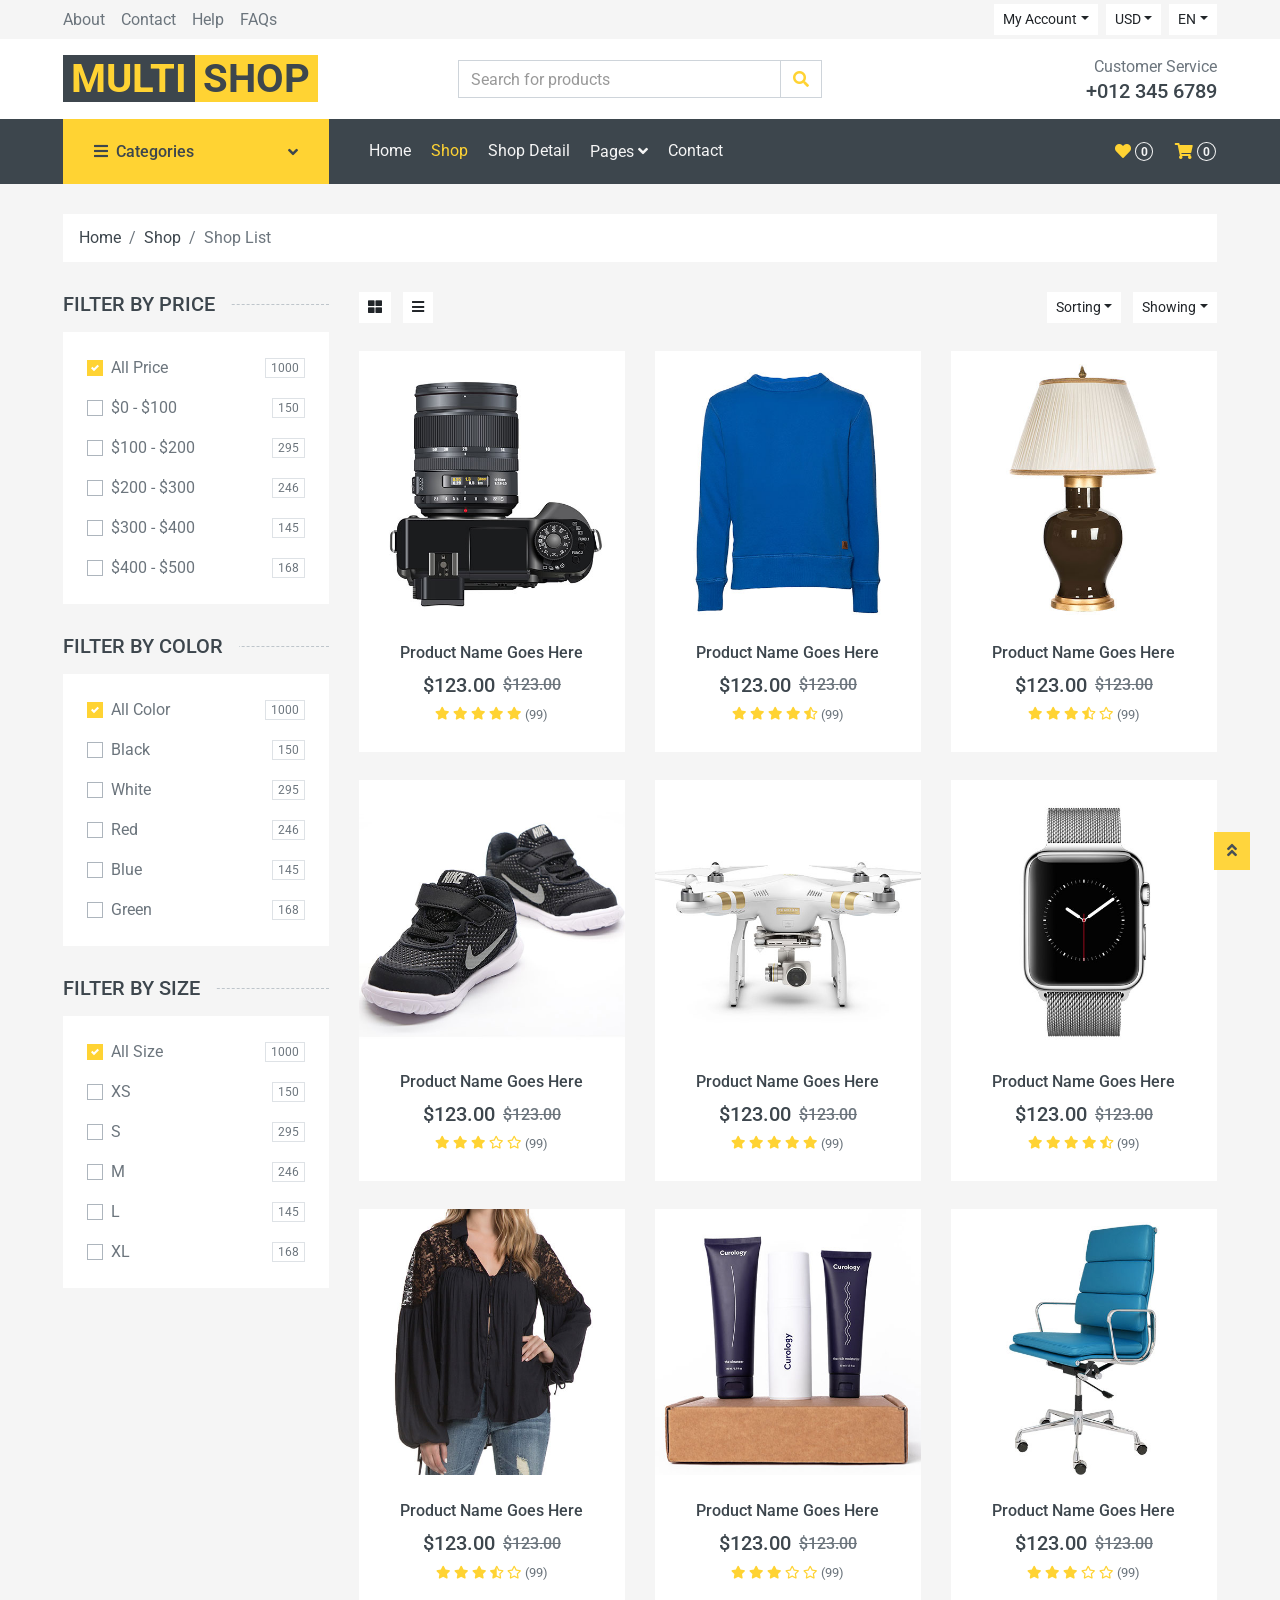
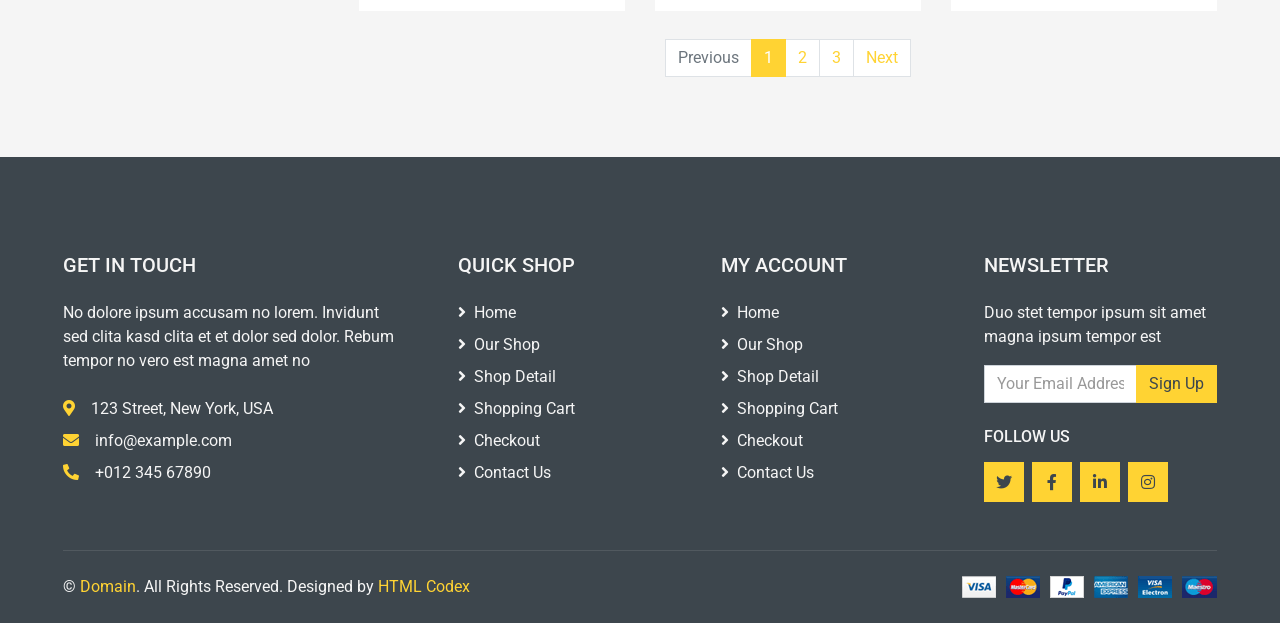
<file: Frontends/MultiShop.WebUI/wwwroot/online-shop-website-template/shop.html>
<!DOCTYPE html>
<html lang="en">

<head>
    <meta charset="utf-8">
    <title>MultiShop - Online Shop Website Template</title>
    <meta content="width=device-width, initial-scale=1.0" name="viewport">
    <meta content="Free HTML Templates" name="keywords">
    <meta content="Free HTML Templates" name="description">

    <!-- Favicon -->
    <link href="img/favicon.ico" rel="icon">

    <!-- Google Web Fonts -->
    <link rel="preconnect" href="https://fonts.gstatic.com">
    <link href="https://fonts.googleapis.com/css2?family=Roboto:wght@400;500;700&display=swap" rel="stylesheet">  

    <!-- Font Awesome -->
    <link href="https://cdnjs.cloudflare.com/ajax/libs/font-awesome/5.10.0/css/all.min.css" rel="stylesheet">

    <!-- Libraries Stylesheet -->
    <link href="lib/animate/animate.min.css" rel="stylesheet">
    <link href="lib/owlcarousel/assets/owl.carousel.min.css" rel="stylesheet">

    <!-- Customized Bootstrap Stylesheet -->
    <link href="css/style.css" rel="stylesheet">
</head>

<body>
    <!-- Topbar Start -->
    <div class="container-fluid">
        <div class="row bg-secondary py-1 px-xl-5">
            <div class="col-lg-6 d-none d-lg-block">
                <div class="d-inline-flex align-items-center h-100">
                    <a class="text-body mr-3" href="">About</a>
                    <a class="text-body mr-3" href="">Contact</a>
                    <a class="text-body mr-3" href="">Help</a>
                    <a class="text-body mr-3" href="">FAQs</a>
                </div>
            </div>
            <div class="col-lg-6 text-center text-lg-right">
                <div class="d-inline-flex align-items-center">
                    <div class="btn-group">
                        <button type="button" class="btn btn-sm btn-light dropdown-toggle" data-toggle="dropdown">My Account</button>
                        <div class="dropdown-menu dropdown-menu-right">
                            <button class="dropdown-item" type="button">Sign in</button>
                            <button class="dropdown-item" type="button">Sign up</button>
                        </div>
                    </div>
                    <div class="btn-group mx-2">
                        <button type="button" class="btn btn-sm btn-light dropdown-toggle" data-toggle="dropdown">USD</button>
                        <div class="dropdown-menu dropdown-menu-right">
                            <button class="dropdown-item" type="button">EUR</button>
                            <button class="dropdown-item" type="button">GBP</button>
                            <button class="dropdown-item" type="button">CAD</button>
                        </div>
                    </div>
                    <div class="btn-group">
                        <button type="button" class="btn btn-sm btn-light dropdown-toggle" data-toggle="dropdown">EN</button>
                        <div class="dropdown-menu dropdown-menu-right">
                            <button class="dropdown-item" type="button">FR</button>
                            <button class="dropdown-item" type="button">AR</button>
                            <button class="dropdown-item" type="button">RU</button>
                        </div>
                    </div>
                </div>
                <div class="d-inline-flex align-items-center d-block d-lg-none">
                    <a href="" class="btn px-0 ml-2">
                        <i class="fas fa-heart text-dark"></i>
                        <span class="badge text-dark border border-dark rounded-circle" style="padding-bottom: 2px;">0</span>
                    </a>
                    <a href="" class="btn px-0 ml-2">
                        <i class="fas fa-shopping-cart text-dark"></i>
                        <span class="badge text-dark border border-dark rounded-circle" style="padding-bottom: 2px;">0</span>
                    </a>
                </div>
            </div>
        </div>
        <div class="row align-items-center bg-light py-3 px-xl-5 d-none d-lg-flex">
            <div class="col-lg-4">
                <a href="" class="text-decoration-none">
                    <span class="h1 text-uppercase text-primary bg-dark px-2">Multi</span>
                    <span class="h1 text-uppercase text-dark bg-primary px-2 ml-n1">Shop</span>
                </a>
            </div>
            <div class="col-lg-4 col-6 text-left">
                <form action="">
                    <div class="input-group">
                        <input type="text" class="form-control" placeholder="Search for products">
                        <div class="input-group-append">
                            <span class="input-group-text bg-transparent text-primary">
                                <i class="fa fa-search"></i>
                            </span>
                        </div>
                    </div>
                </form>
            </div>
            <div class="col-lg-4 col-6 text-right">
                <p class="m-0">Customer Service</p>
                <h5 class="m-0">+012 345 6789</h5>
            </div>
        </div>
    </div>
    <!-- Topbar End -->


    <!-- Navbar Start -->
    <div class="container-fluid bg-dark mb-30">
        <div class="row px-xl-5">
            <div class="col-lg-3 d-none d-lg-block">
                <a class="btn d-flex align-items-center justify-content-between bg-primary w-100" data-toggle="collapse" href="#navbar-vertical" style="height: 65px; padding: 0 30px;">
                    <h6 class="text-dark m-0"><i class="fa fa-bars mr-2"></i>Categories</h6>
                    <i class="fa fa-angle-down text-dark"></i>
                </a>
                <nav class="collapse position-absolute navbar navbar-vertical navbar-light align-items-start p-0 bg-light" id="navbar-vertical" style="width: calc(100% - 30px); z-index: 999;">
                    <div class="navbar-nav w-100">
                        <div class="nav-item dropdown dropright">
                            <a href="#" class="nav-link dropdown-toggle" data-toggle="dropdown">Dresses <i class="fa fa-angle-right float-right mt-1"></i></a>
                            <div class="dropdown-menu position-absolute rounded-0 border-0 m-0">
                                <a href="" class="dropdown-item">Men's Dresses</a>
                                <a href="" class="dropdown-item">Women's Dresses</a>
                                <a href="" class="dropdown-item">Baby's Dresses</a>
                            </div>
                        </div>
                        <a href="" class="nav-item nav-link">Shirts</a>
                        <a href="" class="nav-item nav-link">Jeans</a>
                        <a href="" class="nav-item nav-link">Swimwear</a>
                        <a href="" class="nav-item nav-link">Sleepwear</a>
                        <a href="" class="nav-item nav-link">Sportswear</a>
                        <a href="" class="nav-item nav-link">Jumpsuits</a>
                        <a href="" class="nav-item nav-link">Blazers</a>
                        <a href="" class="nav-item nav-link">Jackets</a>
                        <a href="" class="nav-item nav-link">Shoes</a>
                    </div>
                </nav>
            </div>
            <div class="col-lg-9">
                <nav class="navbar navbar-expand-lg bg-dark navbar-dark py-3 py-lg-0 px-0">
                    <a href="" class="text-decoration-none d-block d-lg-none">
                        <span class="h1 text-uppercase text-dark bg-light px-2">Multi</span>
                        <span class="h1 text-uppercase text-light bg-primary px-2 ml-n1">Shop</span>
                    </a>
                    <button type="button" class="navbar-toggler" data-toggle="collapse" data-target="#navbarCollapse">
                        <span class="navbar-toggler-icon"></span>
                    </button>
                    <div class="collapse navbar-collapse justify-content-between" id="navbarCollapse">
                        <div class="navbar-nav mr-auto py-0">
                            <a href="index.html" class="nav-item nav-link">Home</a>
                            <a href="shop.html" class="nav-item nav-link active">Shop</a>
                            <a href="detail.html" class="nav-item nav-link">Shop Detail</a>
                            <div class="nav-item dropdown">
                                <a href="#" class="nav-link dropdown-toggle" data-toggle="dropdown">Pages <i class="fa fa-angle-down mt-1"></i></a>
                                <div class="dropdown-menu bg-primary rounded-0 border-0 m-0">
                                    <a href="cart.html" class="dropdown-item">Shopping Cart</a>
                                    <a href="checkout.html" class="dropdown-item">Checkout</a>
                                </div>
                            </div>
                            <a href="contact.html" class="nav-item nav-link">Contact</a>
                        </div>
                        <div class="navbar-nav ml-auto py-0 d-none d-lg-block">
                            <a href="" class="btn px-0">
                                <i class="fas fa-heart text-primary"></i>
                                <span class="badge text-secondary border border-secondary rounded-circle" style="padding-bottom: 2px;">0</span>
                            </a>
                            <a href="" class="btn px-0 ml-3">
                                <i class="fas fa-shopping-cart text-primary"></i>
                                <span class="badge text-secondary border border-secondary rounded-circle" style="padding-bottom: 2px;">0</span>
                            </a>
                        </div>
                    </div>
                </nav>
            </div>
        </div>
    </div>
    <!-- Navbar End -->


    <!-- Breadcrumb Start -->
    <div class="container-fluid">
        <div class="row px-xl-5">
            <div class="col-12">
                <nav class="breadcrumb bg-light mb-30">
                    <a class="breadcrumb-item text-dark" href="#">Home</a>
                    <a class="breadcrumb-item text-dark" href="#">Shop</a>
                    <span class="breadcrumb-item active">Shop List</span>
                </nav>
            </div>
        </div>
    </div>
    <!-- Breadcrumb End -->


    <!-- Shop Start -->
    <div class="container-fluid">
        <div class="row px-xl-5">
            <!-- Shop Sidebar Start -->
            <div class="col-lg-3 col-md-4">
                <!-- Price Start -->
                <h5 class="section-title position-relative text-uppercase mb-3"><span class="bg-secondary pr-3">Filter by price</span></h5>
                <div class="bg-light p-4 mb-30">
                    <form>
                        <div class="custom-control custom-checkbox d-flex align-items-center justify-content-between mb-3">
                            <input type="checkbox" class="custom-control-input" checked id="price-all">
                            <label class="custom-control-label" for="price-all">All Price</label>
                            <span class="badge border font-weight-normal">1000</span>
                        </div>
                        <div class="custom-control custom-checkbox d-flex align-items-center justify-content-between mb-3">
                            <input type="checkbox" class="custom-control-input" id="price-1">
                            <label class="custom-control-label" for="price-1">$0 - $100</label>
                            <span class="badge border font-weight-normal">150</span>
                        </div>
                        <div class="custom-control custom-checkbox d-flex align-items-center justify-content-between mb-3">
                            <input type="checkbox" class="custom-control-input" id="price-2">
                            <label class="custom-control-label" for="price-2">$100 - $200</label>
                            <span class="badge border font-weight-normal">295</span>
                        </div>
                        <div class="custom-control custom-checkbox d-flex align-items-center justify-content-between mb-3">
                            <input type="checkbox" class="custom-control-input" id="price-3">
                            <label class="custom-control-label" for="price-3">$200 - $300</label>
                            <span class="badge border font-weight-normal">246</span>
                        </div>
                        <div class="custom-control custom-checkbox d-flex align-items-center justify-content-between mb-3">
                            <input type="checkbox" class="custom-control-input" id="price-4">
                            <label class="custom-control-label" for="price-4">$300 - $400</label>
                            <span class="badge border font-weight-normal">145</span>
                        </div>
                        <div class="custom-control custom-checkbox d-flex align-items-center justify-content-between">
                            <input type="checkbox" class="custom-control-input" id="price-5">
                            <label class="custom-control-label" for="price-5">$400 - $500</label>
                            <span class="badge border font-weight-normal">168</span>
                        </div>
                    </form>
                </div>
                <!-- Price End -->
                
                <!-- Color Start -->
                <h5 class="section-title position-relative text-uppercase mb-3"><span class="bg-secondary pr-3">Filter by color</span></h5>
                <div class="bg-light p-4 mb-30">
                    <form>
                        <div class="custom-control custom-checkbox d-flex align-items-center justify-content-between mb-3">
                            <input type="checkbox" class="custom-control-input" checked id="color-all">
                            <label class="custom-control-label" for="price-all">All Color</label>
                            <span class="badge border font-weight-normal">1000</span>
                        </div>
                        <div class="custom-control custom-checkbox d-flex align-items-center justify-content-between mb-3">
                            <input type="checkbox" class="custom-control-input" id="color-1">
                            <label class="custom-control-label" for="color-1">Black</label>
                            <span class="badge border font-weight-normal">150</span>
                        </div>
                        <div class="custom-control custom-checkbox d-flex align-items-center justify-content-between mb-3">
                            <input type="checkbox" class="custom-control-input" id="color-2">
                            <label class="custom-control-label" for="color-2">White</label>
                            <span class="badge border font-weight-normal">295</span>
                        </div>
                        <div class="custom-control custom-checkbox d-flex align-items-center justify-content-between mb-3">
                            <input type="checkbox" class="custom-control-input" id="color-3">
                            <label class="custom-control-label" for="color-3">Red</label>
                            <span class="badge border font-weight-normal">246</span>
                        </div>
                        <div class="custom-control custom-checkbox d-flex align-items-center justify-content-between mb-3">
                            <input type="checkbox" class="custom-control-input" id="color-4">
                            <label class="custom-control-label" for="color-4">Blue</label>
                            <span class="badge border font-weight-normal">145</span>
                        </div>
                        <div class="custom-control custom-checkbox d-flex align-items-center justify-content-between">
                            <input type="checkbox" class="custom-control-input" id="color-5">
                            <label class="custom-control-label" for="color-5">Green</label>
                            <span class="badge border font-weight-normal">168</span>
                        </div>
                    </form>
                </div>
                <!-- Color End -->

                <!-- Size Start -->
                <h5 class="section-title position-relative text-uppercase mb-3"><span class="bg-secondary pr-3">Filter by size</span></h5>
                <div class="bg-light p-4 mb-30">
                    <form>
                        <div class="custom-control custom-checkbox d-flex align-items-center justify-content-between mb-3">
                            <input type="checkbox" class="custom-control-input" checked id="size-all">
                            <label class="custom-control-label" for="size-all">All Size</label>
                            <span class="badge border font-weight-normal">1000</span>
                        </div>
                        <div class="custom-control custom-checkbox d-flex align-items-center justify-content-between mb-3">
                            <input type="checkbox" class="custom-control-input" id="size-1">
                            <label class="custom-control-label" for="size-1">XS</label>
                            <span class="badge border font-weight-normal">150</span>
                        </div>
                        <div class="custom-control custom-checkbox d-flex align-items-center justify-content-between mb-3">
                            <input type="checkbox" class="custom-control-input" id="size-2">
                            <label class="custom-control-label" for="size-2">S</label>
                            <span class="badge border font-weight-normal">295</span>
                        </div>
                        <div class="custom-control custom-checkbox d-flex align-items-center justify-content-between mb-3">
                            <input type="checkbox" class="custom-control-input" id="size-3">
                            <label class="custom-control-label" for="size-3">M</label>
                            <span class="badge border font-weight-normal">246</span>
                        </div>
                        <div class="custom-control custom-checkbox d-flex align-items-center justify-content-between mb-3">
                            <input type="checkbox" class="custom-control-input" id="size-4">
                            <label class="custom-control-label" for="size-4">L</label>
                            <span class="badge border font-weight-normal">145</span>
                        </div>
                        <div class="custom-control custom-checkbox d-flex align-items-center justify-content-between">
                            <input type="checkbox" class="custom-control-input" id="size-5">
                            <label class="custom-control-label" for="size-5">XL</label>
                            <span class="badge border font-weight-normal">168</span>
                        </div>
                    </form>
                </div>
                <!-- Size End -->
            </div>
            <!-- Shop Sidebar End -->


            <!-- Shop Product Start -->
            <div class="col-lg-9 col-md-8">
                <div class="row pb-3">
                    <div class="col-12 pb-1">
                        <div class="d-flex align-items-center justify-content-between mb-4">
                            <div>
                                <button class="btn btn-sm btn-light"><i class="fa fa-th-large"></i></button>
                                <button class="btn btn-sm btn-light ml-2"><i class="fa fa-bars"></i></button>
                            </div>
                            <div class="ml-2">
                                <div class="btn-group">
                                    <button type="button" class="btn btn-sm btn-light dropdown-toggle" data-toggle="dropdown">Sorting</button>
                                    <div class="dropdown-menu dropdown-menu-right">
                                        <a class="dropdown-item" href="#">Latest</a>
                                        <a class="dropdown-item" href="#">Popularity</a>
                                        <a class="dropdown-item" href="#">Best Rating</a>
                                    </div>
                                </div>
                                <div class="btn-group ml-2">
                                    <button type="button" class="btn btn-sm btn-light dropdown-toggle" data-toggle="dropdown">Showing</button>
                                    <div class="dropdown-menu dropdown-menu-right">
                                        <a class="dropdown-item" href="#">10</a>
                                        <a class="dropdown-item" href="#">20</a>
                                        <a class="dropdown-item" href="#">30</a>
                                    </div>
                                </div>
                            </div>
                        </div>
                    </div>
                    <div class="col-lg-4 col-md-6 col-sm-6 pb-1">
                        <div class="product-item bg-light mb-4">
                            <div class="product-img position-relative overflow-hidden">
                                <img class="img-fluid w-100" src="img/product-1.jpg" alt="">
                                <div class="product-action">
                                    <a class="btn btn-outline-dark btn-square" href=""><i class="fa fa-shopping-cart"></i></a>
                                    <a class="btn btn-outline-dark btn-square" href=""><i class="far fa-heart"></i></a>
                                    <a class="btn btn-outline-dark btn-square" href=""><i class="fa fa-sync-alt"></i></a>
                                    <a class="btn btn-outline-dark btn-square" href=""><i class="fa fa-search"></i></a>
                                </div>
                            </div>
                            <div class="text-center py-4">
                                <a class="h6 text-decoration-none text-truncate" href="">Product Name Goes Here</a>
                                <div class="d-flex align-items-center justify-content-center mt-2">
                                    <h5>$123.00</h5><h6 class="text-muted ml-2"><del>$123.00</del></h6>
                                </div>
                                <div class="d-flex align-items-center justify-content-center mb-1">
                                    <small class="fa fa-star text-primary mr-1"></small>
                                    <small class="fa fa-star text-primary mr-1"></small>
                                    <small class="fa fa-star text-primary mr-1"></small>
                                    <small class="fa fa-star text-primary mr-1"></small>
                                    <small class="fa fa-star text-primary mr-1"></small>
                                    <small>(99)</small>
                                </div>
                            </div>
                        </div>
                    </div>
                    <div class="col-lg-4 col-md-6 col-sm-6 pb-1">
                        <div class="product-item bg-light mb-4">
                            <div class="product-img position-relative overflow-hidden">
                                <img class="img-fluid w-100" src="img/product-2.jpg" alt="">
                                <div class="product-action">
                                    <a class="btn btn-outline-dark btn-square" href=""><i class="fa fa-shopping-cart"></i></a>
                                    <a class="btn btn-outline-dark btn-square" href=""><i class="far fa-heart"></i></a>
                                    <a class="btn btn-outline-dark btn-square" href=""><i class="fa fa-sync-alt"></i></a>
                                    <a class="btn btn-outline-dark btn-square" href=""><i class="fa fa-search"></i></a>
                                </div>
                            </div>
                            <div class="text-center py-4">
                                <a class="h6 text-decoration-none text-truncate" href="">Product Name Goes Here</a>
                                <div class="d-flex align-items-center justify-content-center mt-2">
                                    <h5>$123.00</h5><h6 class="text-muted ml-2"><del>$123.00</del></h6>
                                </div>
                                <div class="d-flex align-items-center justify-content-center mb-1">
                                    <small class="fa fa-star text-primary mr-1"></small>
                                    <small class="fa fa-star text-primary mr-1"></small>
                                    <small class="fa fa-star text-primary mr-1"></small>
                                    <small class="fa fa-star text-primary mr-1"></small>
                                    <small class="fa fa-star-half-alt text-primary mr-1"></small>
                                    <small>(99)</small>
                                </div>
                            </div>
                        </div>
                    </div>
                    <div class="col-lg-4 col-md-6 col-sm-6 pb-1">
                        <div class="product-item bg-light mb-4">
                            <div class="product-img position-relative overflow-hidden">
                                <img class="img-fluid w-100" src="img/product-3.jpg" alt="">
                                <div class="product-action">
                                    <a class="btn btn-outline-dark btn-square" href=""><i class="fa fa-shopping-cart"></i></a>
                                    <a class="btn btn-outline-dark btn-square" href=""><i class="far fa-heart"></i></a>
                                    <a class="btn btn-outline-dark btn-square" href=""><i class="fa fa-sync-alt"></i></a>
                                    <a class="btn btn-outline-dark btn-square" href=""><i class="fa fa-search"></i></a>
                                </div>
                            </div>
                            <div class="text-center py-4">
                                <a class="h6 text-decoration-none text-truncate" href="">Product Name Goes Here</a>
                                <div class="d-flex align-items-center justify-content-center mt-2">
                                    <h5>$123.00</h5><h6 class="text-muted ml-2"><del>$123.00</del></h6>
                                </div>
                                <div class="d-flex align-items-center justify-content-center mb-1">
                                    <small class="fa fa-star text-primary mr-1"></small>
                                    <small class="fa fa-star text-primary mr-1"></small>
                                    <small class="fa fa-star text-primary mr-1"></small>
                                    <small class="fa fa-star-half-alt text-primary mr-1"></small>
                                    <small class="far fa-star text-primary mr-1"></small>
                                    <small>(99)</small>
                                </div>
                            </div>
                        </div>
                    </div>
                    <div class="col-lg-4 col-md-6 col-sm-6 pb-1">
                        <div class="product-item bg-light mb-4">
                            <div class="product-img position-relative overflow-hidden">
                                <img class="img-fluid w-100" src="img/product-4.jpg" alt="">
                                <div class="product-action">
                                    <a class="btn btn-outline-dark btn-square" href=""><i class="fa fa-shopping-cart"></i></a>
                                    <a class="btn btn-outline-dark btn-square" href=""><i class="far fa-heart"></i></a>
                                    <a class="btn btn-outline-dark btn-square" href=""><i class="fa fa-sync-alt"></i></a>
                                    <a class="btn btn-outline-dark btn-square" href=""><i class="fa fa-search"></i></a>
                                </div>
                            </div>
                            <div class="text-center py-4">
                                <a class="h6 text-decoration-none text-truncate" href="">Product Name Goes Here</a>
                                <div class="d-flex align-items-center justify-content-center mt-2">
                                    <h5>$123.00</h5><h6 class="text-muted ml-2"><del>$123.00</del></h6>
                                </div>
                                <div class="d-flex align-items-center justify-content-center mb-1">
                                    <small class="fa fa-star text-primary mr-1"></small>
                                    <small class="fa fa-star text-primary mr-1"></small>
                                    <small class="fa fa-star text-primary mr-1"></small>
                                    <small class="far fa-star text-primary mr-1"></small>
                                    <small class="far fa-star text-primary mr-1"></small>
                                    <small>(99)</small>
                                </div>
                            </div>
                        </div>
                    </div>
                    <div class="col-lg-4 col-md-6 col-sm-6 pb-1">
                        <div class="product-item bg-light mb-4">
                            <div class="product-img position-relative overflow-hidden">
                                <img class="img-fluid w-100" src="img/product-5.jpg" alt="">
                                <div class="product-action">
                                    <a class="btn btn-outline-dark btn-square" href=""><i class="fa fa-shopping-cart"></i></a>
                                    <a class="btn btn-outline-dark btn-square" href=""><i class="far fa-heart"></i></a>
                                    <a class="btn btn-outline-dark btn-square" href=""><i class="fa fa-sync-alt"></i></a>
                                    <a class="btn btn-outline-dark btn-square" href=""><i class="fa fa-search"></i></a>
                                </div>
                            </div>
                            <div class="text-center py-4">
                                <a class="h6 text-decoration-none text-truncate" href="">Product Name Goes Here</a>
                                <div class="d-flex align-items-center justify-content-center mt-2">
                                    <h5>$123.00</h5><h6 class="text-muted ml-2"><del>$123.00</del></h6>
                                </div>
                                <div class="d-flex align-items-center justify-content-center mb-1">
                                    <small class="fa fa-star text-primary mr-1"></small>
                                    <small class="fa fa-star text-primary mr-1"></small>
                                    <small class="fa fa-star text-primary mr-1"></small>
                                    <small class="fa fa-star text-primary mr-1"></small>
                                    <small class="fa fa-star text-primary mr-1"></small>
                                    <small>(99)</small>
                                </div>
                            </div>
                        </div>
                    </div>
                    <div class="col-lg-4 col-md-6 col-sm-6 pb-1">
                        <div class="product-item bg-light mb-4">
                            <div class="product-img position-relative overflow-hidden">
                                <img class="img-fluid w-100" src="img/product-6.jpg" alt="">
                                <div class="product-action">
                                    <a class="btn btn-outline-dark btn-square" href=""><i class="fa fa-shopping-cart"></i></a>
                                    <a class="btn btn-outline-dark btn-square" href=""><i class="far fa-heart"></i></a>
                                    <a class="btn btn-outline-dark btn-square" href=""><i class="fa fa-sync-alt"></i></a>
                                    <a class="btn btn-outline-dark btn-square" href=""><i class="fa fa-search"></i></a>
                                </div>
                            </div>
                            <div class="text-center py-4">
                                <a class="h6 text-decoration-none text-truncate" href="">Product Name Goes Here</a>
                                <div class="d-flex align-items-center justify-content-center mt-2">
                                    <h5>$123.00</h5><h6 class="text-muted ml-2"><del>$123.00</del></h6>
                                </div>
                                <div class="d-flex align-items-center justify-content-center mb-1">
                                    <small class="fa fa-star text-primary mr-1"></small>
                                    <small class="fa fa-star text-primary mr-1"></small>
                                    <small class="fa fa-star text-primary mr-1"></small>
                                    <small class="fa fa-star text-primary mr-1"></small>
                                    <small class="fa fa-star-half-alt text-primary mr-1"></small>
                                    <small>(99)</small>
                                </div>
                            </div>
                        </div>
                    </div>
                    <div class="col-lg-4 col-md-6 col-sm-6 pb-1">
                        <div class="product-item bg-light mb-4">
                            <div class="product-img position-relative overflow-hidden">
                                <img class="img-fluid w-100" src="img/product-7.jpg" alt="">
                                <div class="product-action">
                                    <a class="btn btn-outline-dark btn-square" href=""><i class="fa fa-shopping-cart"></i></a>
                                    <a class="btn btn-outline-dark btn-square" href=""><i class="far fa-heart"></i></a>
                                    <a class="btn btn-outline-dark btn-square" href=""><i class="fa fa-sync-alt"></i></a>
                                    <a class="btn btn-outline-dark btn-square" href=""><i class="fa fa-search"></i></a>
                                </div>
                            </div>
                            <div class="text-center py-4">
                                <a class="h6 text-decoration-none text-truncate" href="">Product Name Goes Here</a>
                                <div class="d-flex align-items-center justify-content-center mt-2">
                                    <h5>$123.00</h5><h6 class="text-muted ml-2"><del>$123.00</del></h6>
                                </div>
                                <div class="d-flex align-items-center justify-content-center mb-1">
                                    <small class="fa fa-star text-primary mr-1"></small>
                                    <small class="fa fa-star text-primary mr-1"></small>
                                    <small class="fa fa-star text-primary mr-1"></small>
                                    <small class="fa fa-star-half-alt text-primary mr-1"></small>
                                    <small class="far fa-star text-primary mr-1"></small>
                                    <small>(99)</small>
                                </div>
                            </div>
                        </div>
                    </div>
                    <div class="col-lg-4 col-md-6 col-sm-6 pb-1">
                        <div class="product-item bg-light mb-4">
                            <div class="product-img position-relative overflow-hidden">
                                <img class="img-fluid w-100" src="img/product-8.jpg" alt="">
                                <div class="product-action">
                                    <a class="btn btn-outline-dark btn-square" href=""><i class="fa fa-shopping-cart"></i></a>
                                    <a class="btn btn-outline-dark btn-square" href=""><i class="far fa-heart"></i></a>
                                    <a class="btn btn-outline-dark btn-square" href=""><i class="fa fa-sync-alt"></i></a>
                                    <a class="btn btn-outline-dark btn-square" href=""><i class="fa fa-search"></i></a>
                                </div>
                            </div>
                            <div class="text-center py-4">
                                <a class="h6 text-decoration-none text-truncate" href="">Product Name Goes Here</a>
                                <div class="d-flex align-items-center justify-content-center mt-2">
                                    <h5>$123.00</h5><h6 class="text-muted ml-2"><del>$123.00</del></h6>
                                </div>
                                <div class="d-flex align-items-center justify-content-center mb-1">
                                    <small class="fa fa-star text-primary mr-1"></small>
                                    <small class="fa fa-star text-primary mr-1"></small>
                                    <small class="fa fa-star text-primary mr-1"></small>
                                    <small class="far fa-star text-primary mr-1"></small>
                                    <small class="far fa-star text-primary mr-1"></small>
                                    <small>(99)</small>
                                </div>
                            </div>
                        </div>
                    </div>
                    <div class="col-lg-4 col-md-6 col-sm-6 pb-1">
                        <div class="product-item bg-light mb-4">
                            <div class="product-img position-relative overflow-hidden">
                                <img class="img-fluid w-100" src="img/product-9.jpg" alt="">
                                <div class="product-action">
                                    <a class="btn btn-outline-dark btn-square" href=""><i class="fa fa-shopping-cart"></i></a>
                                    <a class="btn btn-outline-dark btn-square" href=""><i class="far fa-heart"></i></a>
                                    <a class="btn btn-outline-dark btn-square" href=""><i class="fa fa-sync-alt"></i></a>
                                    <a class="btn btn-outline-dark btn-square" href=""><i class="fa fa-search"></i></a>
                                </div>
                            </div>
                            <div class="text-center py-4">
                                <a class="h6 text-decoration-none text-truncate" href="">Product Name Goes Here</a>
                                <div class="d-flex align-items-center justify-content-center mt-2">
                                    <h5>$123.00</h5><h6 class="text-muted ml-2"><del>$123.00</del></h6>
                                </div>
                                <div class="d-flex align-items-center justify-content-center mb-1">
                                    <small class="fa fa-star text-primary mr-1"></small>
                                    <small class="fa fa-star text-primary mr-1"></small>
                                    <small class="fa fa-star text-primary mr-1"></small>
                                    <small class="far fa-star text-primary mr-1"></small>
                                    <small class="far fa-star text-primary mr-1"></small>
                                    <small>(99)</small>
                                </div>
                            </div>
                        </div>
                    </div>
                    <div class="col-12">
                        <nav>
                          <ul class="pagination justify-content-center">
                            <li class="page-item disabled"><a class="page-link" href="#">Previous</span></a></li>
                            <li class="page-item active"><a class="page-link" href="#">1</a></li>
                            <li class="page-item"><a class="page-link" href="#">2</a></li>
                            <li class="page-item"><a class="page-link" href="#">3</a></li>
                            <li class="page-item"><a class="page-link" href="#">Next</a></li>
                          </ul>
                        </nav>
                    </div>
                </div>
            </div>
            <!-- Shop Product End -->
        </div>
    </div>
    <!-- Shop End -->


    <!-- Footer Start -->
    <div class="container-fluid bg-dark text-secondary mt-5 pt-5">
        <div class="row px-xl-5 pt-5">
            <div class="col-lg-4 col-md-12 mb-5 pr-3 pr-xl-5">
                <h5 class="text-secondary text-uppercase mb-4">Get In Touch</h5>
                <p class="mb-4">No dolore ipsum accusam no lorem. Invidunt sed clita kasd clita et et dolor sed dolor. Rebum tempor no vero est magna amet no</p>
                <p class="mb-2"><i class="fa fa-map-marker-alt text-primary mr-3"></i>123 Street, New York, USA</p>
                <p class="mb-2"><i class="fa fa-envelope text-primary mr-3"></i>info@example.com</p>
                <p class="mb-0"><i class="fa fa-phone-alt text-primary mr-3"></i>+012 345 67890</p>
            </div>
            <div class="col-lg-8 col-md-12">
                <div class="row">
                    <div class="col-md-4 mb-5">
                        <h5 class="text-secondary text-uppercase mb-4">Quick Shop</h5>
                        <div class="d-flex flex-column justify-content-start">
                            <a class="text-secondary mb-2" href="#"><i class="fa fa-angle-right mr-2"></i>Home</a>
                            <a class="text-secondary mb-2" href="#"><i class="fa fa-angle-right mr-2"></i>Our Shop</a>
                            <a class="text-secondary mb-2" href="#"><i class="fa fa-angle-right mr-2"></i>Shop Detail</a>
                            <a class="text-secondary mb-2" href="#"><i class="fa fa-angle-right mr-2"></i>Shopping Cart</a>
                            <a class="text-secondary mb-2" href="#"><i class="fa fa-angle-right mr-2"></i>Checkout</a>
                            <a class="text-secondary" href="#"><i class="fa fa-angle-right mr-2"></i>Contact Us</a>
                        </div>
                    </div>
                    <div class="col-md-4 mb-5">
                        <h5 class="text-secondary text-uppercase mb-4">My Account</h5>
                        <div class="d-flex flex-column justify-content-start">
                            <a class="text-secondary mb-2" href="#"><i class="fa fa-angle-right mr-2"></i>Home</a>
                            <a class="text-secondary mb-2" href="#"><i class="fa fa-angle-right mr-2"></i>Our Shop</a>
                            <a class="text-secondary mb-2" href="#"><i class="fa fa-angle-right mr-2"></i>Shop Detail</a>
                            <a class="text-secondary mb-2" href="#"><i class="fa fa-angle-right mr-2"></i>Shopping Cart</a>
                            <a class="text-secondary mb-2" href="#"><i class="fa fa-angle-right mr-2"></i>Checkout</a>
                            <a class="text-secondary" href="#"><i class="fa fa-angle-right mr-2"></i>Contact Us</a>
                        </div>
                    </div>
                    <div class="col-md-4 mb-5">
                        <h5 class="text-secondary text-uppercase mb-4">Newsletter</h5>
                        <p>Duo stet tempor ipsum sit amet magna ipsum tempor est</p>
                        <form action="">
                            <div class="input-group">
                                <input type="text" class="form-control" placeholder="Your Email Address">
                                <div class="input-group-append">
                                    <button class="btn btn-primary">Sign Up</button>
                                </div>
                            </div>
                        </form>
                        <h6 class="text-secondary text-uppercase mt-4 mb-3">Follow Us</h6>
                        <div class="d-flex">
                            <a class="btn btn-primary btn-square mr-2" href="#"><i class="fab fa-twitter"></i></a>
                            <a class="btn btn-primary btn-square mr-2" href="#"><i class="fab fa-facebook-f"></i></a>
                            <a class="btn btn-primary btn-square mr-2" href="#"><i class="fab fa-linkedin-in"></i></a>
                            <a class="btn btn-primary btn-square" href="#"><i class="fab fa-instagram"></i></a>
                        </div>
                    </div>
                </div>
            </div>
        </div>
        <div class="row border-top mx-xl-5 py-4" style="border-color: rgba(256, 256, 256, .1) !important;">
            <div class="col-md-6 px-xl-0">
                <p class="mb-md-0 text-center text-md-left text-secondary">
                    &copy; <a class="text-primary" href="#">Domain</a>. All Rights Reserved. Designed
                    by
                    <a class="text-primary" href="https://htmlcodex.com">HTML Codex</a>
                </p>
            </div>
            <div class="col-md-6 px-xl-0 text-center text-md-right">
                <img class="img-fluid" src="img/payments.png" alt="">
            </div>
        </div>
    </div>
    <!-- Footer End -->


    <!-- Back to Top -->
    <a href="#" class="btn btn-primary back-to-top"><i class="fa fa-angle-double-up"></i></a>


    <!-- JavaScript Libraries -->
    <script src="https://code.jquery.com/jquery-3.4.1.min.js"></script>
    <script src="https://stackpath.bootstrapcdn.com/bootstrap/4.4.1/js/bootstrap.bundle.min.js"></script>
    <script src="lib/easing/easing.min.js"></script>
    <script src="lib/owlcarousel/owl.carousel.min.js"></script>

    <!-- Contact Javascript File -->
    <script src="mail/jqBootstrapValidation.min.js"></script>
    <script src="mail/contact.js"></script>

    <!-- Template Javascript -->
    <script src="js/main.js"></script>
</body>

</html>
</file>
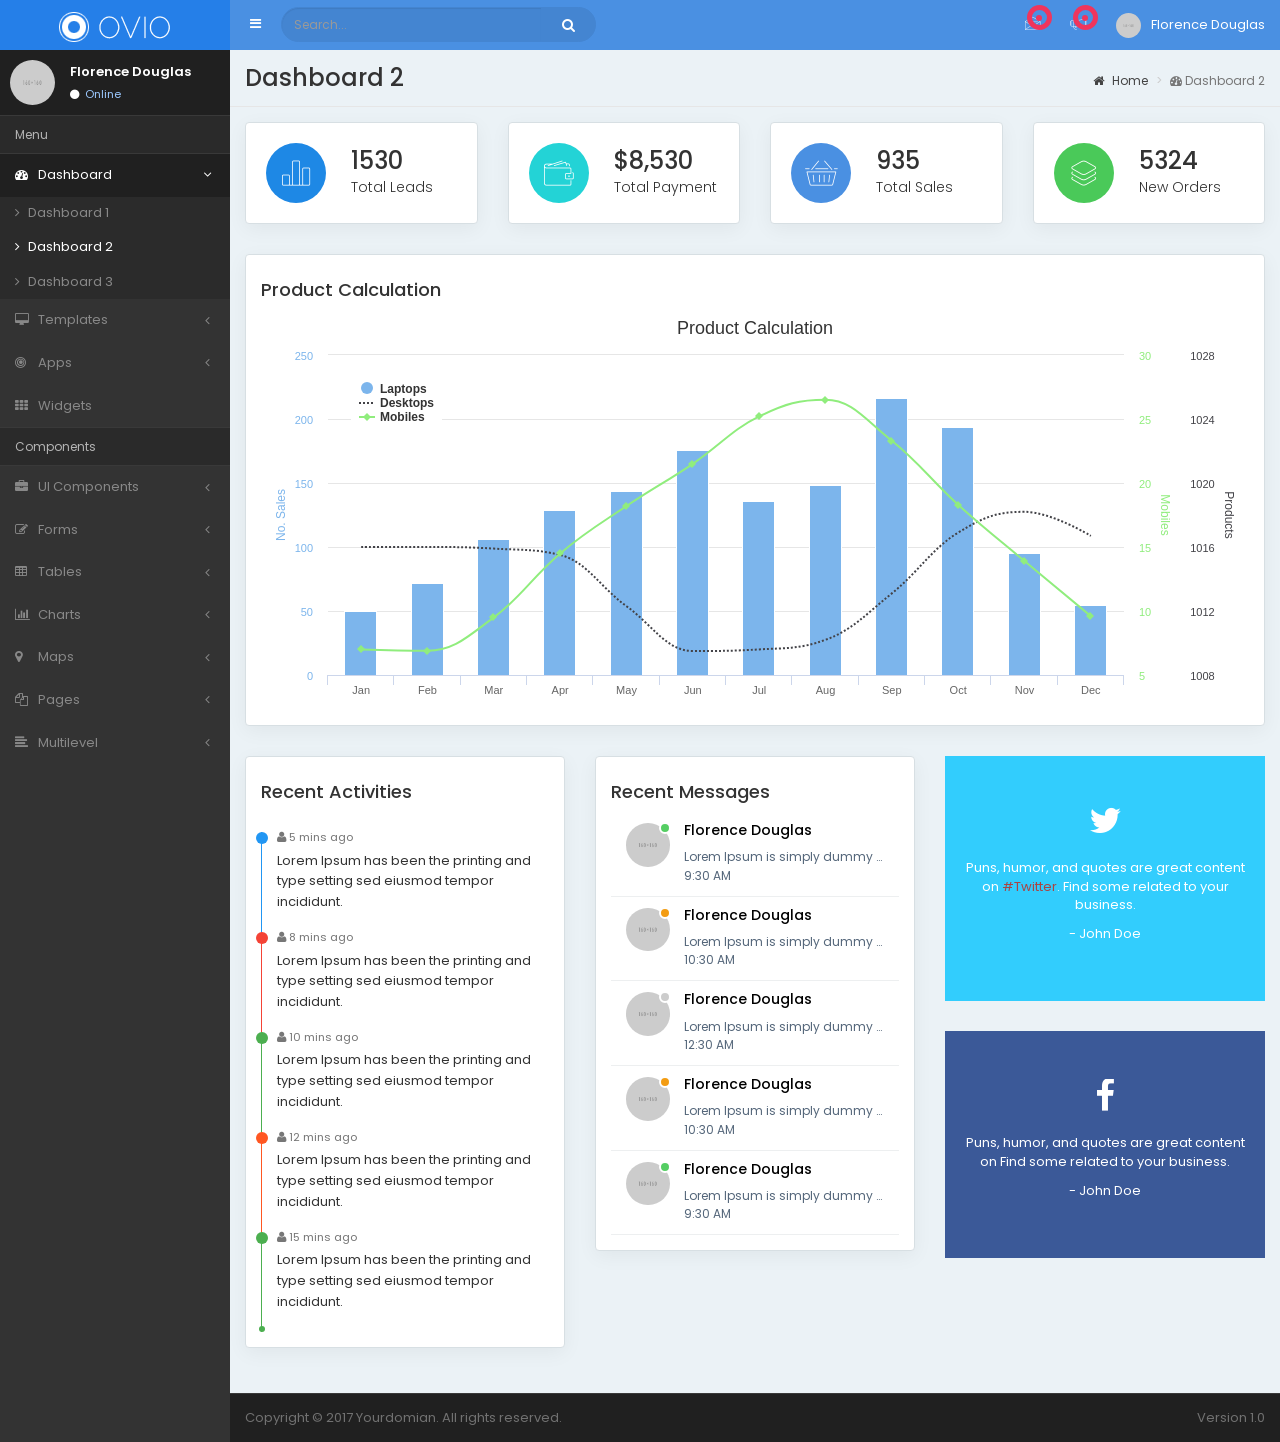
<file: Frontends/MultiShop.WebUI/wwwroot/MainDownload-OvioAdmin-html5-template/html/dashboard-2.html>
<!DOCTYPE html>
<html lang="en">
<head>
<meta charset="utf-8">
<meta http-equiv="X-UA-Compatible" content="IE=edge">
<meta name="viewport" content="width=device-width, initial-scale=1">
<!-- The above 3 meta tags *must* come first in the head; any other head content must come *after* these tags -->
<title>Ovio -  Bootstrap Based Responsive Dashboard &amp; Admin Template</title>

<!-- Bootstrap -->
<link rel="stylesheet" href="bootstrap/css/bootstrap.min.css">

<!-- Google Font -->
<link href="https://fonts.googleapis.com/css?family=Poppins:300,400,500,600,700" rel="stylesheet">

<!-- Template style -->
<link rel="stylesheet" href="dist/css/style.css">
<link rel="stylesheet" href="dist/et-line-font/et-line-font.css">
<link rel="stylesheet" href="dist/font-awesome/css/font-awesome.min.css">
<link type="text/css" rel="stylesheet" href="dist/weather/weather-icons.min.css">
<link type="text/css" rel="stylesheet" href="dist/weather/weather-icons-wind.min.css">

<!-- HTML5 shim and Respond.js for IE8 support of HTML5 elements and media queries -->
<!-- WARNING: Respond.js doesn't work if you view the page via file:// -->
<!--[if lt IE 9]>
      <script src="https://oss.maxcdn.com/html5shiv/3.7.3/html5shiv.min.js"></script>
      <script src="https://oss.maxcdn.com/respond/1.4.2/respond.min.js"></script>
    <![endif]-->

<script src="plugins/charts/code/highcharts.js"></script>
</head>

<body class="sidebar-mini">
<div class="wrapper"> 
  
  <!-- Main Header -->
  <header class="main-header dark-bg"> 
    
    <!-- Logo --> 
    <a href="index.html" class="logo dark-bg"> 
    <!-- mini logo for sidebar mini 50x50 pixels --> 
    <span class="logo-mini"><img src="dist/img/logo.png" alt="Ovio"></span> 
    <!-- logo for regular state and mobile devices --> 
    <span class="logo-lg"><img src="dist/img/logo-lg.png" alt="Ovio"></span> </a> 
    
    <!-- Header Navbar -->
    <nav class="navbar navbar-static-top" role="navigation"> 
      <!-- Sidebar toggle button--> 
      <a href="#" class="sidebar-toggle" data-toggle="push-menu" role="button"> <span class="sr-only">Toggle navigation</span> </a>
      <div class="pull-left search-box">
        <form action="#" method="get" class="search-form">
          <div class="input-group">
            <input type="text" name="search" class="form-control" placeholder="Search...">
            <span class="input-group-btn">
            <button type="submit" name="search" id="search-btn" class="btn btn-flat"><i class="fa fa-search"></i> </button>
            </span></div>
        </form>
        <!-- search form --> </div>
      <!-- Navbar Right Menu -->
      <div class="navbar-custom-menu">
        <ul class="nav navbar-nav">
          <li class="dropdown messages-menu"> <a href="#" class="dropdown-toggle" data-toggle="dropdown"> <i class="icon-envelope"></i>
            <div class="notify"> <span class="heartbit"></span> <span class="point"></span> </div>
            </a>
            <ul class="dropdown-menu">
              <li class="header">You have 4 messages</li>
              <li>
                <ul class="menu">
                  <li><a href="#">
                    <div class="pull-left"><img src="dist/img/img1.jpg" class="img-circle" alt="User Image"></div>
                    <h4>Florence Douglas</h4>
                    <p>Lorem ipsum dolor sit amet.</p>
                    <p><small><i class="fa fa-clock-o"></i> 2 mins</small></p>
                    </a></li>
                  <li><a href="#">
                    <div class="pull-left"><img src="dist/img/img2.jpg" class="img-circle" alt="User Image"></div>
                    <h4>Douglas Smith</h4>
                    <p>Lorem ipsum dolor sit amet.</p>
                    <p><small><i class="fa fa-clock-o"></i> 15 mins</small></p>
                    </a></li>
                  <li><a href="#">
                    <div class="pull-left"><img src="dist/img/img3.jpg" class="img-circle" alt="User Image"></div>
                    <h4>Lorence Deo</h4>
                    <p>Lorem ipsum dolor sit amet.</p>
                    <p><small><i class="fa fa-clock-o"></i> 35 mins</small></p>
                    </a></li>
                  <li><a href="#">
                    <div class="pull-left"><img src="dist/img/img1.jpg" class="img-circle" alt="User Image"></div>
                    <h4>Florence Douglas</h4>
                    <p>Lorem ipsum dolor sit amet.</p>
                    <p><small><i class="fa fa-clock-o"></i> 2 mins</small></p>
                    </a></li>
                </ul>
              </li>
              <li class="footer"><a href="#">Check all notifications</a></li>
            </ul>
          </li>
          <!-- messages-menu --> 
          
          <!-- Notifications Menu -->
          <li class="dropdown notifications-menu"> <a href="#" class="dropdown-toggle" data-toggle="dropdown"> <i class="icon-megaphone"></i>
            <div class="notify"> <span class="heartbit"></span> <span class="point"></span> </div>
            </a>
            <ul class="dropdown-menu">
              <li class="header">Notifications</li>
              <li>
                <ul class="menu">
                  <li><a href="#"><i class="icon-lightbulb"></i> Lorem ipsum dolor sit amet </a> </li>
                  <li><a href="#"><i class="icon-map-pin blue"></i> Lorem ipsum dolor sit amet </a> </li>
                  <li><a href="#"><i class="icon-refresh orange"></i> Lorem ipsum dolor sit amet </a> </li>
                  <li><a href="#"><i class="icon-map-pin blue"></i> Lorem ipsum dolor sit amet </a> </li>
                </ul>
              </li>
              <li class="footer"><a href="#">View all</a></li>
            </ul>
          </li>
          <!-- Tasks Menu --> 
          <!-- User Account Menu -->
          <li class="dropdown user user-menu"> <a href="#" class="dropdown-toggle" data-toggle="dropdown"> <img src="dist/img/img1.jpg" class="user-image" alt="User Image"> <span class="hidden-xs">Florence Douglas</span> </a>
            <ul class="dropdown-menu">
              <li class="user-header">
                <div class="pull-left user-img"><img src="dist/img/img1.jpg" class="img-responsive" alt="User"></div>
                <p class="text-left">Florence Douglas <small>florence@gmail.com</small> </p>
                <div class="view-link text-left"><a href="#">View Profile</a> </div>
              </li>
              <li><a href="#"><i class="icon-profile-male"></i> My Profile</a></li>
              <li><a href="#"><i class="icon-wallet"></i> My Balance</a></li>
              <li><a href="#"><i class="icon-envelope"></i> Inbox</a></li>
              <li role="separator" class="divider"></li>
              <li><a href="#"><i class="icon-gears"></i> Account Setting</a></li>
              <li role="separator" class="divider"></li>
              <li><a href="#"><i class="fa fa-power-off"></i> Logout</a></li>
            </ul>
          </li>
        </ul>
      </div>
    </nav>
  </header>
  <!-- Left side column. contains the logo and sidebar -->
  <aside class="main-sidebar dark-bg">
    <section class="sidebar">
      <div class="user-panel black-bg">
        <div class="pull-left image"> <img src="dist/img/img1.jpg" class="img-circle" alt="User Image"> </div>
        <div class="pull-left info">
          <p>Florence Douglas</p>
          <a href="#"><i class="fa fa-circle"></i> Online</a> </div>
      </div>
      <!-- Sidebar Menu -->
      <ul class="sidebar-menu" data-widget="tree">
        <li class="header dark-bg">Menu</li>
        <li class="treeview active"><a href="#"><i class="fa fa-dashboard"></i> <span>Dashboard</span> <span class="pull-right-container"> <i class="fa fa-angle-left pull-right"></i> </span> </a>
          <ul class="treeview-menu">
            <li><a href="index.html"><i class="fa fa-angle-right"></i> Dashboard 1</a></li>
            <li class="active"><a href="dashboard-2.html"><i class="fa fa-angle-right"></i> Dashboard 2</a></li>
            <li><a href="dashboard-3.html"><i class="fa fa-angle-right"></i> Dashboard 3</a></li>
          </ul>
        </li>
        <li class="treeview"> <a href="#"><i class="fa fa-desktop"></i> <span>Templates</span> <span class="pull-right-container"> <i class="fa fa-angle-left pull-right"></i> </span> </a>
          <ul class="treeview-menu">
            <li><a href="index.html"><i class="fa fa-angle-right"></i> Default</a></li>
            <li><a href="index-light.html"><i class="fa fa-angle-right"></i> Light</a></li>
            <li><a href="index-dark.html"><i class="fa fa-angle-right"></i> Dark</a></li>
            <li><a href="index-collapsed-sidebar.html"><i class="fa fa-angle-right"></i> Collapsed Sidebar</a></li>
            <li><a href="index-boxed.html"><i class="fa fa-angle-right"></i> Boxed</a></li>
            <li><a href="index-top-nav.html"><i class="fa fa-angle-right"></i> Top Navigation</a></li>
            <li><a href="index-rtl.html"><i class="fa fa-angle-right"></i> RTL</a></li>
          </ul>
        </li>
        <li class="treeview"> <a href="#"><i class="fa fa-bullseye"></i> <span>Apps</span> <span class="pull-right-container"> <i class="fa fa-angle-left pull-right"></i> </span> </a>
          <ul class="treeview-menu">
            <li><a href="app/project-summary.html"><i class="fa fa-angle-right"></i> Project Summary</a></li>
            <li><a href="app/invoice.html"><i class="fa fa-angle-right"></i> Invoice</a></li>
            <li><a href="app/calendar.html"><i class="fa fa-angle-right"></i> Calendar</a></li>
            <li><a href="app/gallery.html"><i class="fa fa-angle-right"></i> Gallery</a></li>
            <li><a href="app/timeline.html"><i class="fa fa-angle-right"></i> Timeline</a></li>
            <li><a href="app/contacts.html"><i class="fa fa-angle-right"></i> Contacts</a></li>
            
          </ul>
        </li>
        <li> <a href="widgets.html"> <i class="fa fa-th"></i> <span>Widgets</span></a> </li>
        <li class="header dark-bg">Components</li>
        <li class="treeview"> <a href="#"><i class="fa fa-briefcase"></i> <span>UI Components</span> <span class="pull-right-container"> <i class="fa fa-angle-left pull-right"></i> </span> </a>
          <ul class="treeview-menu">
            <li><a href="component/alerts.html"><i class="fa fa-angle-right"></i> Alerts</a></li>
            <li><a href="component/buttons.html"><i class="fa fa-angle-right"></i> Buttons</a></li>
            <li><a href="component/carousel.html"><i class="fa fa-angle-right"></i> Carousel</a></li>
            <li><a href="component/collapse.html"><i class="fa fa-angle-right"></i> Collapse</a></li>
            <li><a href="component/listgroup.html"><i class="fa fa-angle-right"></i> List Group</a></li>
            <li><a href="component/pagination.html"><i class="fa fa-angle-right"></i> Pagination</a></li>
            <li><a href="component/tabs.html"><i class="fa fa-angle-right"></i> Tabs</a></li>
            <li><a href="component/tooltips.html"><i class="fa fa-angle-right"></i> Tooltips</a></li>
            <li><a href="component/popovers.html"><i class="fa fa-angle-right"></i> Popovers</a></li>
            <li><a href="component/progress.html"><i class="fa fa-angle-right"></i> Progress</a></li>
            <li><a href="component/mediaobjects.html"><i class="fa fa-angle-right"></i> Media Objects</a></li>
          </ul>
        </li>
        <li class="treeview"> <a href="#"><i class="fa fa-pencil-square-o"></i> <span>Forms</span> <span class="pull-right-container"> <i class="fa fa-angle-left pull-right"></i> </span> </a>
          <ul class="treeview-menu">
            <li><a href="forms/general-elements.html"><i class="fa fa-angle-right"></i> General Elements</a></li>
            <li><a href="forms/layouts.html"><i class="fa fa-angle-right"></i> Form Layouts</a></li>
            <li><a href="forms/validation.html"><i class="fa fa-angle-right"></i> Form Validation</a></li>
            <li><a href="forms/wizard.html"><i class="fa fa-angle-right"></i> Form Wizard</a></li>
            
          </ul>
        </li>
        <li class="treeview"> <a href="#"><i class="fa fa-table"></i> <span>Tables</span> <span class="pull-right-container"> <i class="fa fa-angle-left pull-right"></i> </span> </a>
          <ul class="treeview-menu">
            <li><a href="tables/basic.html"><i class="fa fa-angle-right"></i> Basic Tables</a></li>
            <li><a href="tables/data.html"><i class="fa fa-angle-right"></i> Data Tables</a></li>
          </ul>
        </li>
        <li class="treeview"> <a href="#"><i class="fa fa-bar-chart"></i> <span>Charts</span> <span class="pull-right-container"> <i class="fa fa-angle-left pull-right"></i> </span> </a>
          <ul class="treeview-menu">
            <li><a href="charts/line.html"><i class="fa fa-angle-right"></i> Line Charts</a></li>
            <li><a href="charts/area.html"><i class="fa fa-angle-right"></i> Area Charts</a></li>
            <li><a href="charts/bar.html"><i class="fa fa-angle-right"></i> Bar Charts</a></li>
            <li><a href="charts/pie.html"><i class="fa fa-angle-right"></i> Pie Charts</a></li>
            <li><a href="charts/bubble.html"><i class="fa fa-angle-right"></i> Bubble Charts</a></li>
            <li><a href="charts/combinations.html"><i class="fa fa-angle-right"></i> Combinations</a></li>
            <li><a href="charts/3d.html"><i class="fa fa-angle-right"></i> 3D Charts</a></li>
            
          </ul>
        </li>
        <li class="treeview"> <a href="#"><i class="fa fa-map-marker"></i> <span>Maps</span> <span class="pull-right-container"> <i class="fa fa-angle-left pull-right"></i> </span> </a>
          <ul class="treeview-menu">
            <li><a href="maps/google-maps.html"><i class="fa fa-angle-right"></i> Google Maps</a></li>
            <li><a href="maps/vector-map.html"><i class="fa fa-angle-right"></i> Vector Map</a></li>
          </ul>
        </li>
        <li class="treeview"> <a href="#"><i class="fa fa-files-o"></i> <span>Pages</span> <span class="pull-right-container"> <i class="fa fa-angle-left pull-right"></i> </span> </a>
          <ul class="treeview-menu">
            <li><a href="pages/login.html"><i class="fa fa-angle-right"></i> Login</a></li>
            <li><a href="pages/register.html"><i class="fa fa-angle-right"></i> Register</a></li>
            <li><a href="pages/forgot-password.html"><i class="fa fa-angle-right"></i> Forgot password</a></li>
            <li><a href="pages/coming-soon.html"><i class="fa fa-angle-right"></i> Coming Soon</a></li>
            
          </ul>
        </li>
        <li class="treeview"> <a href="#"> <i class="fa fa-align-left"></i> <span>Multilevel</span> <span class="pull-right-container"> <i class="fa fa-angle-left pull-right"></i> </span> </a>
          <ul class="treeview-menu" style="display: none;">
            <li><a href="#"><i class="fa fa-angle-right"></i> Level One</a></li>
            <li class="treeview"> <a href="#"><i class="fa fa-angle-right"></i> Level One <span class="pull-right-container"> <i class="fa fa-angle-left pull-right"></i> </span> </a>
              <ul class="treeview-menu" style="display: none;">
                <li><a href="#"><i class="fa fa-angle-right"></i> Level Two</a></li>
                <li class="treeview"> <a href="#"><i class="fa fa-angle-right"></i> Level Two <span class="pull-right-container"> <i class="fa fa-angle-left pull-right"></i> </span> </a>
                  <ul class="treeview-menu" style="display: none;">
                    <li><a href="#"><i class="fa fa-angle-right"></i> Level Three</a></li>
                    <li><a href="#"><i class="fa fa-angle-right"></i> Level Three</a></li>
                  </ul>
                </li>
              </ul>
            </li>
            <li><a href="#"><i class="fa fa-angle-right"></i> Level One</a></li>
          </ul>
        </li>
      </ul>
      <!-- sidebar-menu --> 
    </section>
  </aside>
  
  <!-- Content Wrapper. Contains page content -->
  <div class="content-wrapper"> 
    <!-- Content Header (Page header) -->
    <section class="content-header">
      <h1>Dashboard 2</h1>
      <ol class="breadcrumb">
        <li><a href="#"><i class="fa fa-home"></i> Home</a></li>
        <li class="active"><i class="fa fa-dashboard"></i> Dashboard 2</li>
      </ol>
    </section>
    
    <!-- Main content -->
    <section class="content container-fluid">
      <div class="row">
        <div class="col-lg-3 col-xs-6">
          <div class="media-box plain">
            <div class="media-icon pull-left"><i class="icon-bargraph"></i> </div>
            <div class="media-info">
              <h3>1530</h3>
              <h5>Total Leads</h5>
            </div>
          </div>
        </div>
        <div class="col-lg-3 col-xs-6">
          <div class="media-box plain">
            <div class="media-icon bg-sea pull-left"><i class="icon-wallet"></i> </div>
            <div class="media-info">
              <h3>$8,530</h3>
              <h5>Total Payment</h5>
            </div>
          </div>
        </div>
        <div class="col-lg-3 col-xs-6">
          <div class="media-box plain">
            <div class="media-icon bg-blue pull-left"><i class="icon-basket"></i> </div>
            <div class="media-info">
              <h3>935</h3>
              <h5>Total Sales</h5>
            </div>
          </div>
        </div>
        <div class="col-lg-3 col-xs-6">
          <div class="media-box plain">
            <div class="media-icon bg-green pull-left"><i class="icon-layers"></i> </div>
            <div class="media-info">
              <h3>5324</h3>
              <h5>New Orders</h5>
            </div>
          </div>
        </div>
      </div>
      <div class="row">
        <div class="col-lg-12">
          <div class="chart-box">
            <h4>Product Calculation</h4>
            <div class="chart">
              <div id="container2"></div> 
            </div>
          </div>
        </div>
        <div class="col-lg-4">
          <div class="chart-box">
            <h4 class="m-bot-3">Recent Activities</h4>
            <div class="sl-item sl-primary">
              <div class="sl-content"><small class="text-muted"><i class="fa fa-user position-left"></i> 5 mins ago</small>
                <p>Lorem Ipsum has been the printing and type setting sed eiusmod tempor incididunt.</p>
              </div>
            </div>
            <div class="sl-item sl-danger">
              <div class="sl-content"><small class="text-muted"><i class="fa fa-user position-left"></i> 8 mins ago</small>
                <p>Lorem Ipsum has been the printing and type setting sed eiusmod tempor incididunt.</p>
              </div>
            </div>
            <div class="sl-item sl-success">
              <div class="sl-content"><small class="text-muted"><i class="fa fa-user position-left"></i> 10 mins ago</small>
                <p>Lorem Ipsum has been the printing and type setting sed eiusmod tempor incididunt.</p>
              </div>
            </div>
            <div class="sl-item sl-warning">
              <div class="sl-content"><small class="text-muted"><i class="fa fa-user position-left"></i> 12 mins ago</small>
                <p>Lorem Ipsum has been the printing and type setting sed eiusmod tempor incididunt.</p>
              </div>
            </div>
            <div class="sl-item sl-success">
              <div class="sl-content"><small class="text-muted"><i class="fa fa-user position-left"></i> 15 mins ago</small>
                <p>Lorem Ipsum has been the printing and type setting sed eiusmod tempor incididunt.</p>
              </div>
            </div>
          </div>
        </div>
        <div class="col-lg-4">
          <div class="chart-box">
            <h4>Recent Messages</h4>
            <div class="message-widget"> <a href="#">
              <div class="user-img pull-left"> <img src="dist/img/img1.jpg" class="img-circle img-responsive" alt="User Image"> <span class="profile-status online pull-right"></span> </div>
              <div class="mail-contnet">
                <h5>Florence Douglas</h5>
                <span class="mail-desc">Lorem Ipsum is simply dummy text of the printing and type setting industry. Lorem Ipsum has been.</span> <span class="time">9:30 AM</span> </div>
              </a> <a href="#">
              <div class="user-img pull-left"> <img src="dist/img/img3.jpg" class="img-circle img-responsive" alt="User Image"> <span class="profile-status invisable pull-right"></span> </div>
              <div class="mail-contnet">
                <h5>Florence Douglas</h5>
                <span class="mail-desc">Lorem Ipsum is simply dummy text of the printing and type setting industry. Lorem Ipsum has been.</span> <span class="time">10:30 AM</span> </div>
              </a> <a href="#">
              <div class="user-img pull-left"> <img src="dist/img/img4.jpg" class="img-circle img-responsive" alt="User Image"> <span class="profile-status offline pull-right"></span> </div>
              <div class="mail-contnet">
                <h5>Florence Douglas</h5>
                <span class="mail-desc">Lorem Ipsum is simply dummy text of the printing and type setting industry. Lorem Ipsum has been.</span> <span class="time">12:30 AM</span> </div>
              </a> <a href="#">
              <div class="user-img pull-left"> <img src="dist/img/img3.jpg" class="img-circle img-responsive" alt="User Image"> <span class="profile-status invisable pull-right"></span> </div>
              <div class="mail-contnet">
                <h5>Florence Douglas</h5>
                <span class="mail-desc">Lorem Ipsum is simply dummy text of the printing and type setting industry. Lorem Ipsum has been.</span> <span class="time">10:30 AM</span> </div>
              </a> <a href="#">
              <div class="user-img pull-left"> <img src="dist/img/img1.jpg" class="img-circle img-responsive" alt="User Image"> <span class="profile-status online pull-right"></span> </div>
              <div class="mail-contnet">
                <h5>Florence Douglas</h5>
                <span class="mail-desc">Lorem Ipsum is simply dummy text of the printing and type setting industry. Lorem Ipsum has been.</span> <span class="time">9:30 AM</span> </div>
              </a></div>
          </div>
        </div>
        <div class="col-lg-4">
          <div class="twitter-box sty1 m-bot-3">
            <div id="carousel-example-generic" class="carousel slide" data-ride="carousel"> 
              <!-- Wrapper for slides -->
              <div class="carousel-inner text-center" role="listbox">
                <div class="item active">
                  <div> <i class="fa fa-twitter"></i> </div>
                  <p>Puns, humor, and quotes are great content on <span class="text-danger">#Twitter</span>. Find some related to your business.
                  <p class="text-italic pt-1">- John Doe</p>
                  </p>
                </div>
                <div class="item">
                  <div> <i class="fa fa-twitter"></i> </div>
                  <p>Puns, humor, and quotes are great content on <span class="text-danger">#Twitter</span>. Find some related to your business.
                  <p class="text-italic pt-1">- John Doe</p>
                  </p>
                </div>
                <div class="item">
                  <div> <i class="fa fa-twitter"></i> </div>
                  <p>Puns, humor, and quotes are great content on <span class="text-danger">#Twitter</span>. Find some related to your business.
                  <p class="text-italic pt-1">- John Doe</p>
                  </p>
                </div>
              </div>
            </div>
          </div>
          <div class="facebook-box sty1 m-bot-3">
            <div id="carousel-example-generic1" class="carousel slide" data-ride="carousel"> 
              <!-- Wrapper for slides -->
              <div class="carousel-inner text-center" role="listbox">
                <div class="item active">
                  <div> <i class="fa fa-facebook"></i> </div>
                  <p>Puns, humor, and quotes are great content on
                    Find some related to your business.
                  <p class="text-italic pt-1">- John Doe</p>
                  </p>
                </div>
                <div class="item">
                  <div> <i class="fa fa-facebook"></i> </div>
                  <p>Puns, humor, and quotes are great content on
                    Find some related to your business.
                  <p class="text-italic pt-1">- John Doe</p>
                  </p>
                </div>
                <div class="item">
                  <div> <i class="fa fa-facebook"></i> </div>
                  <p>Puns, humor, and quotes are great content on
                    Find some related to your business.
                  <p class="text-italic pt-1">- John Doe</p>
                  </p>
                </div>
              </div>
            </div>
          </div>
        </div>
      </div>
    </section>
    <!-- content --> 
  </div>
  <!-- content-wrapper --> 
  
  <!-- Main Footer -->
  <footer class="main-footer dark-bg">
    <div class="pull-right hidden-xs"> Version 1.0</div>
    Copyright &copy; 2017 Yourdomian. All rights reserved. </footer>
</div>
<!-- wrapper --> 

<!-- jQuery --> 
<script src="dist/js/jquery.min.js"></script> 
<script src="bootstrap/js/bootstrap.min.js"></script> 
<script src="dist/js/ovio.js"></script> 

<!--charts-->
<script src="plugins/charts/code/modules/exporting.js"></script> 
<script type="text/javascript">
(function($) {
  "use strict";
Highcharts.chart('container2', {
    chart: {
        zoomType: 'xy'
    },
    title: {
        text: 'Product Calculation'
    },
    xAxis: [{
        categories: ['Jan', 'Feb', 'Mar', 'Apr', 'May', 'Jun',
            'Jul', 'Aug', 'Sep', 'Oct', 'Nov', 'Dec'],
        crosshair: true
    }],
    yAxis: [{ // Primary yAxis
        labels: {
            format: '{value}',
            style: {
                color: Highcharts.getOptions().colors[2]
            }
        },
        title: {
            text: 'Mobiles',
            style: {
                color: Highcharts.getOptions().colors[2]
            }
        },
        opposite: true
		
    }, { // Secondary yAxis
        gridLineWidth: 0,
        title: {
            text: 'No. Sales',
            style: {
                color: Highcharts.getOptions().colors[0]
            }
        },
        labels: {
            format: '{value}',
            style: {
                color: Highcharts.getOptions().colors[0]
            }
        }
    }, { // Tertiary yAxis
        gridLineWidth: 0,
        title: {
            text: 'Products',
            style: {
                color: Highcharts.getOptions().colors[1]
            }
        },
        labels: {
            format: '{value}',
            style: {
                color: Highcharts.getOptions().colors[1]
            }
        },
        opposite: true
    }],
    tooltip: {
        shared: true
    },
    legend: {
        layout: 'vertical',
        align: 'left',
        x: 80,
        verticalAlign: 'top',
        y: 55,
        floating: true,
        backgroundColor: (Highcharts.theme && Highcharts.theme.legendBackgroundColor) || '#FFFFFF'
    },
    series: [{
        name: 'Laptops',
        type: 'column',
        yAxis: 1,
        data: [49.9, 71.5, 106.4, 129.2, 144.0, 176.0, 135.6, 148.5, 216.4, 194.1, 95.6, 54.4],
        tooltip: {  
        }
    }, {
        name: 'Desktops',
        type: 'spline',
        yAxis: 2,
        data: [1016, 1016, 1015.9, 1015.5, 1012.3, 1009.5, 1009.6, 1010.2, 1013.1, 1016.9, 1018.2, 1016.7],
        marker: {
            enabled: false
        },
        dashStyle: 'shortdot',
        tooltip: {
        }
    }, {
        name: 'Mobiles',
        type: 'spline',
        data: [7.0, 6.9, 9.5, 14.5, 18.2, 21.5, 25.2, 26.5, 23.3, 18.3, 13.9, 9.6],
        tooltip: { 
        }
    }]
});
})(jQuery);
</script>
</body>
</html>
</file>
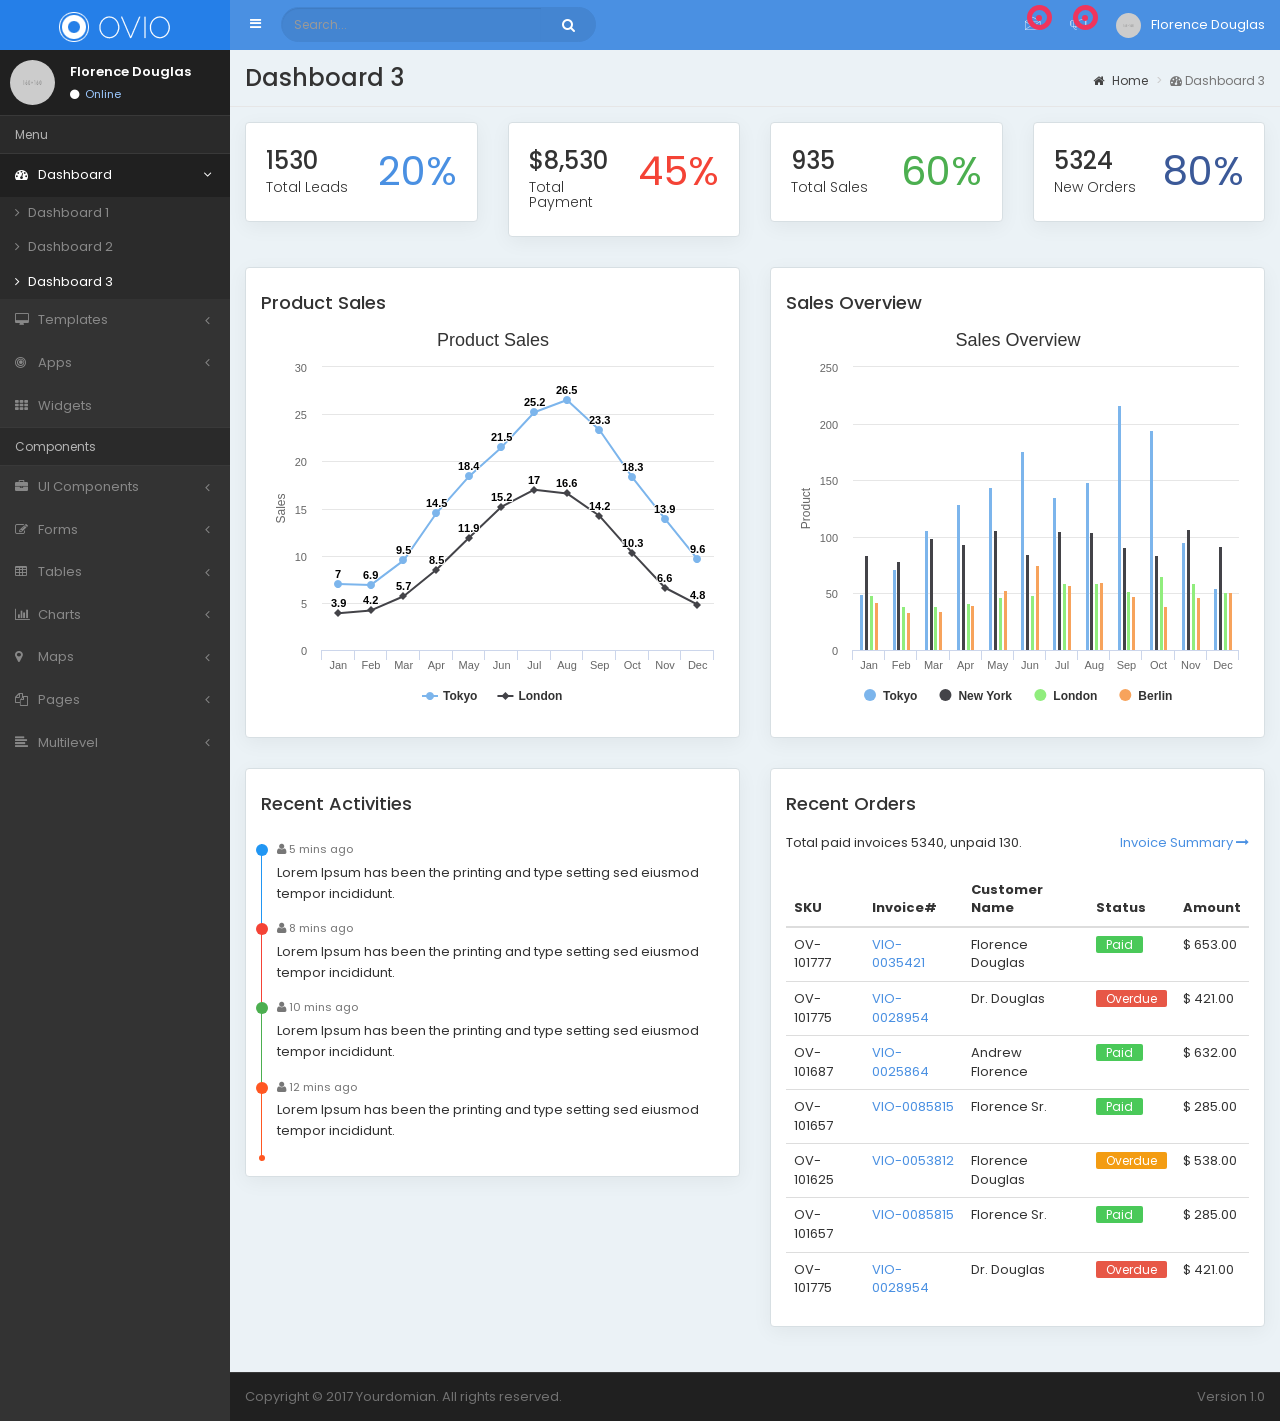
<file: Frontends/MultiShop.WebUI/wwwroot/MainDownload-OvioAdmin-html5-template/html/dashboard-3.html>
<!DOCTYPE html>
<html lang="en">
<head>
<meta charset="utf-8">
<meta http-equiv="X-UA-Compatible" content="IE=edge">
<meta name="viewport" content="width=device-width, initial-scale=1">
<!-- The above 3 meta tags *must* come first in the head; any other head content must come *after* these tags -->
<title>Ovio -  Bootstrap Based Responsive Dashboard &amp; Admin Template</title>

<!-- Bootstrap -->
<link rel="stylesheet" href="bootstrap/css/bootstrap.min.css">

<!-- Google Font -->
<link href="https://fonts.googleapis.com/css?family=Poppins:300,400,500,600,700" rel="stylesheet">

<!-- Template style -->
<link rel="stylesheet" href="dist/css/style.css">
<link rel="stylesheet" href="dist/et-line-font/et-line-font.css">
<link rel="stylesheet" href="dist/font-awesome/css/font-awesome.min.css">
<link type="text/css" rel="stylesheet" href="dist/weather/weather-icons.min.css">
<link type="text/css" rel="stylesheet" href="dist/weather/weather-icons-wind.min.css">

<!-- HTML5 shim and Respond.js for IE8 support of HTML5 elements and media queries -->
<!-- WARNING: Respond.js doesn't work if you view the page via file:// -->
<!--[if lt IE 9]>
      <script src="https://oss.maxcdn.com/html5shiv/3.7.3/html5shiv.min.js"></script>
      <script src="https://oss.maxcdn.com/respond/1.4.2/respond.min.js"></script>
    <![endif]-->

<script src="plugins/charts/code/highcharts.js"></script>
</head>

<body class="sidebar-mini">
<div class="wrapper"> 
  
  <!-- Main Header -->
  <header class="main-header dark-bg"> 
    
    <!-- Logo --> 
    <a href="index.html" class="logo dark-bg"> 
    <!-- mini logo for sidebar mini 50x50 pixels --> 
    <span class="logo-mini"><img src="dist/img/logo.png" alt="Ovio"></span> 
    <!-- logo for regular state and mobile devices --> 
    <span class="logo-lg"><img src="dist/img/logo-lg.png" alt="Ovio"></span> </a> 
    
    <!-- Header Navbar -->
    <nav class="navbar navbar-static-top" role="navigation"> 
      <!-- Sidebar toggle button--> 
      <a href="#" class="sidebar-toggle" data-toggle="push-menu" role="button"> <span class="sr-only">Toggle navigation</span> </a>
      <div class="pull-left search-box">
        <form action="#" method="get" class="search-form">
          <div class="input-group">
            <input type="text" name="search" class="form-control" placeholder="Search...">
            <span class="input-group-btn">
            <button type="submit" name="search" id="search-btn" class="btn btn-flat"><i class="fa fa-search"></i> </button>
            </span></div>
        </form>
        <!-- search form --> </div>
      <!-- Navbar Right Menu -->
      <div class="navbar-custom-menu">
        <ul class="nav navbar-nav">
          <li class="dropdown messages-menu"> <a href="#" class="dropdown-toggle" data-toggle="dropdown"> <i class="icon-envelope"></i>
            <div class="notify"> <span class="heartbit"></span> <span class="point"></span> </div>
            </a>
            <ul class="dropdown-menu">
              <li class="header">You have 4 messages</li>
              <li>
                <ul class="menu">
                  <li><a href="#">
                    <div class="pull-left"><img src="dist/img/img1.jpg" class="img-circle" alt="User Image"></div>
                    <h4>Florence Douglas</h4>
                    <p>Lorem ipsum dolor sit amet.</p>
                    <p><small><i class="fa fa-clock-o"></i> 2 mins</small></p>
                    </a></li>
                  <li><a href="#">
                    <div class="pull-left"><img src="dist/img/img2.jpg" class="img-circle" alt="User Image"></div>
                    <h4>Douglas Smith</h4>
                    <p>Lorem ipsum dolor sit amet.</p>
                    <p><small><i class="fa fa-clock-o"></i> 15 mins</small></p>
                    </a></li>
                  <li><a href="#">
                    <div class="pull-left"><img src="dist/img/img3.jpg" class="img-circle" alt="User Image"></div>
                    <h4>Lorence Deo</h4>
                    <p>Lorem ipsum dolor sit amet.</p>
                    <p><small><i class="fa fa-clock-o"></i> 35 mins</small></p>
                    </a></li>
                  <li><a href="#">
                    <div class="pull-left"><img src="dist/img/img1.jpg" class="img-circle" alt="User Image"></div>
                    <h4>Florence Douglas</h4>
                    <p>Lorem ipsum dolor sit amet.</p>
                    <p><small><i class="fa fa-clock-o"></i> 2 mins</small></p>
                    </a></li>
                </ul>
              </li>
              <li class="footer"><a href="#">Check all notifications</a></li>
            </ul>
          </li>
          <!-- messages-menu --> 
          
          <!-- Notifications Menu -->
          <li class="dropdown notifications-menu"> <a href="#" class="dropdown-toggle" data-toggle="dropdown"> <i class="icon-megaphone"></i>
            <div class="notify"> <span class="heartbit"></span> <span class="point"></span> </div>
            </a>
            <ul class="dropdown-menu">
              <li class="header">Notifications</li>
              <li>
                <ul class="menu">
                  <li><a href="#"><i class="icon-lightbulb"></i> Lorem ipsum dolor sit amet </a> </li>
                  <li><a href="#"><i class="icon-map-pin blue"></i> Lorem ipsum dolor sit amet </a> </li>
                  <li><a href="#"><i class="icon-refresh orange"></i> Lorem ipsum dolor sit amet </a> </li>
                  <li><a href="#"><i class="icon-map-pin blue"></i> Lorem ipsum dolor sit amet </a> </li>
                </ul>
              </li>
              <li class="footer"><a href="#">View all</a></li>
            </ul>
          </li>
          <!-- Tasks Menu --> 
          <!-- User Account Menu -->
          <li class="dropdown user user-menu"> <a href="#" class="dropdown-toggle" data-toggle="dropdown"> <img src="dist/img/img1.jpg" class="user-image" alt="User Image"> <span class="hidden-xs">Florence Douglas</span> </a>
            <ul class="dropdown-menu">
              <li class="user-header">
                <div class="pull-left user-img"><img src="dist/img/img1.jpg" class="img-responsive" alt="User"></div>
                <p class="text-left">Florence Douglas <small>florence@gmail.com</small> </p>
                <div class="view-link text-left"><a href="#">View Profile</a> </div>
              </li>
              <li><a href="#"><i class="icon-profile-male"></i> My Profile</a></li>
              <li><a href="#"><i class="icon-wallet"></i> My Balance</a></li>
              <li><a href="#"><i class="icon-envelope"></i> Inbox</a></li>
              <li role="separator" class="divider"></li>
              <li><a href="#"><i class="icon-gears"></i> Account Setting</a></li>
              <li role="separator" class="divider"></li>
              <li><a href="#"><i class="fa fa-power-off"></i> Logout</a></li>
            </ul>
          </li>
        </ul>
      </div>
    </nav>
  </header>
  <!-- Left side column. contains the logo and sidebar -->
  <aside class="main-sidebar dark-bg">
    <section class="sidebar">
      <div class="user-panel black-bg">
        <div class="pull-left image"> <img src="dist/img/img1.jpg" class="img-circle" alt="User Image"> </div>
        <div class="pull-left info">
          <p>Florence Douglas</p>
          <a href="#"><i class="fa fa-circle"></i> Online</a> </div>
      </div>
      <!-- Sidebar Menu -->
      <ul class="sidebar-menu" data-widget="tree">
        <li class="header dark-bg">Menu</li>
        <li class="treeview active"><a href="#"><i class="fa fa-dashboard"></i> <span>Dashboard</span> <span class="pull-right-container"> <i class="fa fa-angle-left pull-right"></i> </span> </a>
          <ul class="treeview-menu">
            <li><a href="index.html"><i class="fa fa-angle-right"></i> Dashboard 1</a></li>
            <li><a href="dashboard-2.html"><i class="fa fa-angle-right"></i> Dashboard 2</a></li>
            <li class="active"><a href="dashboard-3.html"><i class="fa fa-angle-right"></i> Dashboard 3</a></li>
          </ul>
        </li>
        <li class="treeview"> <a href="#"><i class="fa fa-desktop"></i> <span>Templates</span> <span class="pull-right-container"> <i class="fa fa-angle-left pull-right"></i> </span> </a>
          <ul class="treeview-menu">
            <li><a href="index.html"><i class="fa fa-angle-right"></i> Default</a></li>
            <li><a href="index-light.html"><i class="fa fa-angle-right"></i> Light</a></li>
            <li><a href="index-dark.html"><i class="fa fa-angle-right"></i> Dark</a></li>
            <li><a href="index-collapsed-sidebar.html"><i class="fa fa-angle-right"></i> Collapsed Sidebar</a></li>
            <li><a href="index-boxed.html"><i class="fa fa-angle-right"></i> Boxed</a></li>
            <li><a href="index-top-nav.html"><i class="fa fa-angle-right"></i> Top Navigation</a></li>
            <li><a href="index-rtl.html"><i class="fa fa-angle-right"></i> RTL</a></li>
          </ul>
        </li>
        <li class="treeview"> <a href="#"><i class="fa fa-bullseye"></i> <span>Apps</span> <span class="pull-right-container"> <i class="fa fa-angle-left pull-right"></i> </span> </a>
          <ul class="treeview-menu">
            <li><a href="app/project-summary.html"><i class="fa fa-angle-right"></i> Project Summary</a></li>
            <li><a href="app/invoice.html"><i class="fa fa-angle-right"></i> Invoice</a></li>
            <li><a href="app/calendar.html"><i class="fa fa-angle-right"></i> Calendar</a></li>
            
            <li><a href="app/gallery.html"><i class="fa fa-angle-right"></i> Gallery</a></li>
            <li><a href="app/timeline.html"><i class="fa fa-angle-right"></i> Timeline</a></li>
            <li><a href="app/contacts.html"><i class="fa fa-angle-right"></i> Contacts</a></li>
            
          </ul>
        </li>
        <li> <a href="widgets.html"> <i class="fa fa-th"></i> <span>Widgets</span></a> </li>
        <li class="header dark-bg">Components</li>
        <li class="treeview"> <a href="#"><i class="fa fa-briefcase"></i> <span>UI Components</span> <span class="pull-right-container"> <i class="fa fa-angle-left pull-right"></i> </span> </a>
          <ul class="treeview-menu">
            <li><a href="component/alerts.html"><i class="fa fa-angle-right"></i> Alerts</a></li>
            <li><a href="component/buttons.html"><i class="fa fa-angle-right"></i> Buttons</a></li>
            <li><a href="component/carousel.html"><i class="fa fa-angle-right"></i> Carousel</a></li>
            <li><a href="component/collapse.html"><i class="fa fa-angle-right"></i> Collapse</a></li>
            <li><a href="component/listgroup.html"><i class="fa fa-angle-right"></i> List Group</a></li>
            <li><a href="component/pagination.html"><i class="fa fa-angle-right"></i> Pagination</a></li>
            <li><a href="component/tabs.html"><i class="fa fa-angle-right"></i> Tabs</a></li>
            <li><a href="component/tooltips.html"><i class="fa fa-angle-right"></i> Tooltips</a></li>
            <li><a href="component/popovers.html"><i class="fa fa-angle-right"></i> Popovers</a></li>
            <li><a href="component/progress.html"><i class="fa fa-angle-right"></i> Progress</a></li>
            <li><a href="component/mediaobjects.html"><i class="fa fa-angle-right"></i> Media Objects</a></li>
          </ul>
        </li>
        <li class="treeview"> <a href="#"><i class="fa fa-pencil-square-o"></i> <span>Forms</span> <span class="pull-right-container"> <i class="fa fa-angle-left pull-right"></i> </span> </a>
          <ul class="treeview-menu">
            <li><a href="forms/general-elements.html"><i class="fa fa-angle-right"></i> General Elements</a></li>
            <li><a href="forms/layouts.html"><i class="fa fa-angle-right"></i> Form Layouts</a></li>
            <li><a href="forms/validation.html"><i class="fa fa-angle-right"></i> Form Validation</a></li>
            <li><a href="forms/wizard.html"><i class="fa fa-angle-right"></i> Form Wizard</a></li>
            
          </ul>
        </li>
        <li class="treeview"> <a href="#"><i class="fa fa-table"></i> <span>Tables</span> <span class="pull-right-container"> <i class="fa fa-angle-left pull-right"></i> </span> </a>
          <ul class="treeview-menu">
            <li><a href="tables/basic.html"><i class="fa fa-angle-right"></i> Basic Tables</a></li>
            <li><a href="tables/data.html"><i class="fa fa-angle-right"></i> Data Tables</a></li>
          </ul>
        </li>
        <li class="treeview"> <a href="#"><i class="fa fa-bar-chart"></i> <span>Charts</span> <span class="pull-right-container"> <i class="fa fa-angle-left pull-right"></i> </span> </a>
          <ul class="treeview-menu">
            <li><a href="charts/line.html"><i class="fa fa-angle-right"></i> Line Charts</a></li>
            <li><a href="charts/area.html"><i class="fa fa-angle-right"></i> Area Charts</a></li>
            <li><a href="charts/bar.html"><i class="fa fa-angle-right"></i> Bar Charts</a></li>
            <li><a href="charts/pie.html"><i class="fa fa-angle-right"></i> Pie Charts</a></li>
            <li><a href="charts/bubble.html"><i class="fa fa-angle-right"></i> Bubble Charts</a></li>
            <li><a href="charts/combinations.html"><i class="fa fa-angle-right"></i> Combinations</a></li>
            <li><a href="charts/3d.html"><i class="fa fa-angle-right"></i> 3D Charts</a></li>
            
          </ul>
        </li>
        <li class="treeview"> <a href="#"><i class="fa fa-map-marker"></i> <span>Maps</span> <span class="pull-right-container"> <i class="fa fa-angle-left pull-right"></i> </span> </a>
          <ul class="treeview-menu">
            <li><a href="maps/google-maps.html"><i class="fa fa-angle-right"></i> Google Maps</a></li>
            <li><a href="maps/vector-map.html"><i class="fa fa-angle-right"></i> Vector Map</a></li>
          </ul>
        </li>
        <li class="treeview"> <a href="#"><i class="fa fa-files-o"></i> <span>Pages</span> <span class="pull-right-container"> <i class="fa fa-angle-left pull-right"></i> </span> </a>
          <ul class="treeview-menu">
            <li><a href="pages/login.html"><i class="fa fa-angle-right"></i> Login</a></li>
            <li><a href="pages/register.html"><i class="fa fa-angle-right"></i> Register</a></li>
            <li><a href="pages/forgot-password.html"><i class="fa fa-angle-right"></i> Forgot password</a></li>
            <li><a href="pages/coming-soon.html"><i class="fa fa-angle-right"></i> Coming Soon</a></li>
            
          </ul>
        </li>
        <li class="treeview"> <a href="#"> <i class="fa fa-align-left"></i> <span>Multilevel</span> <span class="pull-right-container"> <i class="fa fa-angle-left pull-right"></i> </span> </a>
          <ul class="treeview-menu" style="display: none;">
            <li><a href="#"><i class="fa fa-angle-right"></i> Level One</a></li>
            <li class="treeview"> <a href="#"><i class="fa fa-angle-right"></i> Level One <span class="pull-right-container"> <i class="fa fa-angle-left pull-right"></i> </span> </a>
              <ul class="treeview-menu" style="display: none;">
                <li><a href="#"><i class="fa fa-angle-right"></i> Level Two</a></li>
                <li class="treeview"> <a href="#"><i class="fa fa-angle-right"></i> Level Two <span class="pull-right-container"> <i class="fa fa-angle-left pull-right"></i> </span> </a>
                  <ul class="treeview-menu" style="display: none;">
                    <li><a href="#"><i class="fa fa-angle-right"></i> Level Three</a></li>
                    <li><a href="#"><i class="fa fa-angle-right"></i> Level Three</a></li>
                  </ul>
                </li>
              </ul>
            </li>
            <li><a href="#"><i class="fa fa-angle-right"></i> Level One</a></li>
          </ul>
        </li>
      </ul>
      <!-- sidebar-menu --> 
    </section>
  </aside>
  
  <!-- Content Wrapper. Contains page content -->
  <div class="content-wrapper"> 
    <!-- Content Header (Page header) -->
    <section class="content-header">
      <h1>Dashboard 3</h1>
      <ol class="breadcrumb">
        <li><a href="#"><i class="fa fa-home"></i> Home</a></li>
        <li class="active"><i class="fa fa-dashboard"></i> Dashboard 3</li>
      </ol>
    </section>
    
    <!-- Main content -->
    <section class="content container-fluid">
      <div class="row">
        <div class="col-lg-3 col-xs-6">
          <div class="media-box plain">
            <div class="media-rate pull-right">20%</div>
            <div class="media-info">
              <h3>1530</h3>
              <h5>Total Leads</h5>
            </div>
          </div>
        </div>
        <div class="col-lg-3 col-xs-6">
          <div class="media-box plain">
            <div class="media-rate red pull-right">45%</div>
            <div class="media-info">
              <h3>$8,530</h3>
              <h5>Total Payment</h5>
            </div>
          </div>
        </div>
        <div class="col-lg-3 col-xs-6">
          <div class="media-box plain">
            <div class="media-rate green pull-right">60%</div>
            <div class="media-info">
              <h3>935</h3>
              <h5>Total Sales</h5>
            </div>
          </div>
        </div>
        <div class="col-lg-3 col-xs-6">
          <div class="media-box plain">
            <div class="media-rate blue pull-right">80%</div>
            <div class="media-info">
              <h3>5324</h3>
              <h5>New Orders</h5>
            </div>
          </div>
        </div>
      </div>
      <div class="row">
        <div class="col-lg-6">
          <div class="chart-box">
            <h4>Product Sales</h4>
            <div class="chart">
              <div id="container"></div>
              <!--for values check "Product Sales" chart on char-function.js--> 
            </div>
          </div>
        </div>
        <div class="col-lg-6">
          <div class="chart-box">
            <h4>Sales Overview</h4>
            <div class="chart">
              <div id="container1"></div>
              <!--for values check "Sales Overview" chart on char-function.js--> 
            </div>
          </div>
        </div>
        <div class="col-lg-6">
          <div class="chart-box">
            <h4 class="m-bot-3">Recent Activities</h4>
            <div class="sl-item sl-primary">
              <div class="sl-content"><small class="text-muted"><i class="fa fa-user position-left"></i> 5 mins ago</small>
                <p>Lorem Ipsum has been the printing and type setting sed eiusmod tempor incididunt.</p>
              </div>
            </div>
            <div class="sl-item sl-danger">
              <div class="sl-content"><small class="text-muted"><i class="fa fa-user position-left"></i> 8 mins ago</small>
                <p>Lorem Ipsum has been the printing and type setting sed eiusmod tempor incididunt.</p>
              </div>
            </div>
            <div class="sl-item sl-success">
              <div class="sl-content"><small class="text-muted"><i class="fa fa-user position-left"></i> 10 mins ago</small>
                <p>Lorem Ipsum has been the printing and type setting sed eiusmod tempor incididunt.</p>
              </div>
            </div>
            <div class="sl-item sl-warning">
              <div class="sl-content"><small class="text-muted"><i class="fa fa-user position-left"></i> 12 mins ago</small>
                <p>Lorem Ipsum has been the printing and type setting sed eiusmod tempor incididunt.</p>
              </div>
            </div>
          </div>
        </div>
        <div class="col-lg-6">
          <div class="chart-box">
            <h4>Recent Orders</h4>
            <div class="table-block">
              <div class="info-block">
                <p>Total paid invoices 5340, unpaid 130. <span class="pull-right"><a href="app/invoice.html">Invoice Summary <i class="fa fa-long-arrow-right"></i></a></span> </p>
              </div>
              <div class="table-responsive">
                <table class="table table-responsive">
                  <thead>
                    <tr>
                      <th>SKU</th>
                      <th>Invoice#</th>
                      <th>Customer Name</th>
                      <th>Status</th>
                      <th>Amount</th>
                    </tr>
                  </thead>
                  <tbody>
                    <tr>
                      <td class="text-truncate">OV-101777</td>
                      <td class="text-truncate"><a href="#">VIO-0035421</a></td>
                      <td class="text-truncate">Florence Douglas</td>
                      <td class="text-truncate"><span class="lable-tag tag-success">Paid</span></td>
                      <td class="text-truncate">$ 653.00</td>
                    </tr>
                    <tr>
                      <td class="text-truncate">OV-101775</td>
                      <td class="text-truncate"><a href="#">VIO-0028954</a></td>
                      <td class="text-truncate">Dr. Douglas</td>
                      <td class="text-truncate"><span class="lable-tag tag-unpaid">Overdue</span></td>
                      <td class="text-truncate">$ 421.00</td>
                    </tr>
                    <tr>
                      <td class="text-truncate">OV-101687</td>
                      <td class="text-truncate"><a href="#">VIO-0025864</a></td>
                      <td class="text-truncate">Andrew Florence</td>
                      <td class="text-truncate"><span class="lable-tag tag-success">Paid</span></td>
                      <td class="text-truncate">$ 632.00</td>
                    </tr>
                    <tr>
                      <td class="text-truncate">OV-101657</td>
                      <td class="text-truncate"><a href="#">VIO-0085815</a></td>
                      <td class="text-truncate">Florence Sr.</td>
                      <td class="text-truncate"><span class="lable-tag tag-success">Paid</span></td>
                      <td class="text-truncate">$ 285.00</td>
                    </tr>
                    <tr>
                      <td class="text-truncate">OV-101625</td>
                      <td class="text-truncate"><a href="#">VIO-0053812</a></td>
                      <td class="text-truncate">Florence Douglas</td>
                      <td class="text-truncate"><span class="lable-tag tag-warning">Overdue</span></td>
                      <td class="text-truncate">$ 538.00</td>
                    </tr>
                    <tr>
                      <td class="text-truncate">OV-101657</td>
                      <td class="text-truncate"><a href="#">VIO-0085815</a></td>
                      <td class="text-truncate">Florence Sr.</td>
                      <td class="text-truncate"><span class="lable-tag tag-success">Paid</span></td>
                      <td class="text-truncate">$ 285.00</td>
                    </tr>
                    <tr>
                      <td class="text-truncate">OV-101775</td>
                      <td class="text-truncate"><a href="#">VIO-0028954</a></td>
                      <td class="text-truncate">Dr. Douglas</td>
                      <td class="text-truncate"><span class="lable-tag tag-unpaid">Overdue</span></td>
                      <td class="text-truncate">$ 421.00</td>
                    </tr>
                  </tbody>
                </table>
              </div>
            </div>
          </div>
        </div>
      </div>
    </section>
    <!-- content --> 
  </div>
  <!-- content-wrapper --> 
  
  <!-- Main Footer -->
  <footer class="main-footer dark-bg">
    <div class="pull-right hidden-xs"> Version 1.0</div>
    Copyright &copy; 2017 Yourdomian. All rights reserved. </footer>
</div>
<!-- wrapper --> 

<!-- jQuery --> 
<script src="dist/js/jquery.min.js"></script> 
<script src="bootstrap/js/bootstrap.min.js"></script> 
<script src="dist/js/ovio.js"></script> 

<!--charts-->
<script src="plugins/charts/code/modules/exporting.js"></script> 
<script src="plugins/charts/chart-functions.js"></script>
</body>
</html>
</file>
<file: Frontends/MultiShop.WebUI/wwwroot/MainDownload-OvioAdmin-html5-template/help-documentation/assets/blueprint-css/screen.css>
/* -----------------------------------------------------------------------


 Blueprint CSS Framework 0.9
 http://blueprintcss.org

   * Copyright (c) 2007-Present. See LICENSE for more info.
   * See README for instructions on how to use Blueprint.
   * For credits and origins, see AUTHORS.
   * This is a compressed file. See the sources in the 'src' directory.

----------------------------------------------------------------------- */

/* reset.css */
html, body, div, span, object, iframe, h1, h2, h3, h4, h5, h6, p, blockquote, pre, a, abbr, acronym, address, code, del, dfn, em, img, q, dl, dt, dd, ol, ul, li, fieldset, form, label, legend, table, caption, tbody, tfoot, thead, tr, th, td {margin:0;padding:0;border:0;font-weight:inherit;font-style:inherit;font-size:100%;font-family:inherit;vertical-align:baseline;}
body {line-height:1.5;}
table {border-collapse:separate;border-spacing:0;}
caption, th, td {text-align:left;font-weight:normal;}
table, td, th {vertical-align:middle;}
blockquote:before, blockquote:after, q:before, q:after {content:"";}
blockquote, q {quotes:"" "";}
a img {border:none;}

/* custom.css */
.info { background:#fafcfc; }
.borderTop { border-top: 1px solid #eee;}
.append-0 {padding-right:20px;}

/* typography.css */
body {font-size:80%;color:#222;background:#fff;font-family:"Helvetica Neue", Arial, Helvetica, sans-serif;padding-top:30px;}
h1, h2, h3, h4, h5, h6 {font-weight:normal;color:#111;}
h1 {font-size:2.6em;line-height:1;margin-bottom:0.5em;}
h2 {font-size:1.9em;margin-bottom:0.75em;}
h3 {font-size:1.4em;line-height:1;margin-bottom:1em;}
h4 {font-size:1.1em;line-height:1.25;margin-bottom:1.25em;}
h5 {font-size:1em;font-weight:bold;margin-bottom:1.5em;}
h6 {font-size:1em;font-weight:bold;}
h1 img, h2 img, h3 img, h4 img, h5 img, h6 img {margin:0;}
p {margin:0 0 1.5em;line-height:1.65em;}
p img.left {float:left;margin:1.5em 1.5em 1.5em 0;padding:0;}
p img.right {float:right;margin:1.5em 0 1.5em 1.5em;}
a:focus, a:hover {color:#000;}
a {color:#009;text-decoration:underline;}
blockquote {margin:1.5em;color:#666;font-style:italic;}
strong {font-weight:bold;}
em, dfn {font-style:italic;}
dfn {font-weight:bold;}
sup, sub {line-height:0;}
abbr, acronym {border-bottom:1px dotted #666;}
address {margin:0 0 1.5em;font-style:italic;}
del {color:#666;}
pre {margin:1.5em 0;white-space:pre;}
pre, code, tt {font:13px 'andale mono', 'lucida console', monospace;line-height:1.5;}
li ul, li ol {margin:0 1.5em;}
ul, ol {margin:0 1.5em 1.5em 3.5em;}
ul {list-style-type:disc;}
ol {list-style-type:decimal;}
ol.alpha {list-style:upper-alpha;}
dl {margin:0 0 1.5em 0;}
dl dt {font-weight:bold;}
dd {margin-left:1.5em;}
table {margin-bottom:1.4em;width:100%;}
th {font-weight:bold;}
thead th {background:#c3d9ff;}
th, td, caption {padding:4px 10px 4px 5px;}
tr.even td {background:#e5ecf9;}
tfoot {font-style:italic;}
caption {background:#eee;}
.small {font-size:.85em;margin-bottom:1.875em;line-height:1.875em;}
.large {font-size:1.2em;line-height:2.5em;margin-bottom:1.25em;}
.hide {display:none;}
.quiet {color:#666;}
.loud {color:#000;}
.highlight {background:#ff0;}
.added {background:#CCCC00;color:#000;}
.removed {background:#900;color:#fff;}
.first {margin-left:0;padding-left:0;}
.last {margin-right:0;padding-right:0;}
.top {margin-top:0;padding-top:0;}
.bottom {margin-bottom:0;padding-bottom:0;}
.center {text-align:center;}

/* forms.css */
label {font-weight:bold;}
fieldset {padding:1.4em;margin:0 0 1.5em 0;border:1px solid #ccc;}
legend {font-weight:bold;font-size:1.2em;}
input[type=text], input[type=password], input.text, input.title, textarea, select {background-color:#fff;border:1px solid #bbb;}
input[type=text]:focus, input[type=password]:focus, input.text:focus, input.title:focus, textarea:focus, select:focus {border-color:#666;}
input[type=text], input[type=password], input.text, input.title, textarea, select {margin:0.5em 0;}
input.text, input.title {width:300px;padding:5px;}
input.title {font-size:1.5em;}
textarea {width:390px;height:250px;padding:5px;}
input[type=checkbox], input[type=radio], input.checkbox, input.radio {position:relative;top:.25em;}
form.inline {line-height:3;}
form.inline p {margin-bottom:0;}
.error, .notice, .success {padding:.8em;margin-bottom:1em;border:2px solid #ddd;}
.error {background:#FBE3E4;color:#8a1f11;border-color:#FBC2C4;}
.notice {background:#FFF6BF;color:#514721;border-color:#FFD324;}
.success {background:#E6EFC2;color:#264409;border-color:#C6D880;}
.error a {color:#8a1f11;}
.notice a {color:#514721;}
.success a {color:#264409;}

/* grid.css */
.container {width:790px;margin:0 auto;}
.showgrid {background:url(src/grid.png);}
.column, div.span-1, div.span-2, div.span-3, div.span-4, div.span-5, div.span-6, div.span-7, div.span-8, div.span-9, div.span-10, div.span-11, div.span-12, div.span-13, div.span-14, div.span-15, div.span-16, div.span-17, div.span-18, div.span-19, div.span-20, div.span-21, div.span-22, div.span-23, div.span-24 {float:left;margin-right:10px;}
.last, div.last {margin-right:0;}
.span-1 {width:30px;}
.span-2 {width:70px;}
.span-3 {width:110px;}
.span-4 {width:150px;}
.span-5 {width:190px;}
.span-6 {width:230px;}
.span-7 {width:270px;}
.span-8 {width:310px;}
.span-9 {width:350px;}
.span-10 {width:390px;}
.span-11 {width:430px;}
.span-12 {width:470px;}
.span-13 {width:510px;}
.span-14 {width:550px;}
.span-15 {width:590px;}
.span-16 {width:630px;}
.span-17 {width:670px;}
.span-18 {width:710px;}
.span-19 {width:750px;}
.span-20 {width:790px;}
.span-21 {width:830px;}
.span-22 {width:870px;}
.span-23 {width:910px;}
.span-24, div.span-24 {width:950px;margin:0;}
input.span-1, textarea.span-1, input.span-2, textarea.span-2, input.span-3, textarea.span-3, input.span-4, textarea.span-4, input.span-5, textarea.span-5, input.span-6, textarea.span-6, input.span-7, textarea.span-7, input.span-8, textarea.span-8, input.span-9, textarea.span-9, input.span-10, textarea.span-10, input.span-11, textarea.span-11, input.span-12, textarea.span-12, input.span-13, textarea.span-13, input.span-14, textarea.span-14, input.span-15, textarea.span-15, input.span-16, textarea.span-16, input.span-17, textarea.span-17, input.span-18, textarea.span-18, input.span-19, textarea.span-19, input.span-20, textarea.span-20, input.span-21, textarea.span-21, input.span-22, textarea.span-22, input.span-23, textarea.span-23, input.span-24, textarea.span-24 {border-left-width:1px!important;border-right-width:1px!important;padding-left:5px!important;padding-right:5px!important;}
input.span-1, textarea.span-1 {width:18px!important;}
input.span-2, textarea.span-2 {width:58px!important;}
input.span-3, textarea.span-3 {width:98px!important;}
input.span-4, textarea.span-4 {width:138px!important;}
input.span-5, textarea.span-5 {width:178px!important;}
input.span-6, textarea.span-6 {width:218px!important;}
input.span-7, textarea.span-7 {width:258px!important;}
input.span-8, textarea.span-8 {width:298px!important;}
input.span-9, textarea.span-9 {width:338px!important;}
input.span-10, textarea.span-10 {width:378px!important;}
input.span-11, textarea.span-11 {width:418px!important;}
input.span-12, textarea.span-12 {width:458px!important;}
input.span-13, textarea.span-13 {width:498px!important;}
input.span-14, textarea.span-14 {width:538px!important;}
input.span-15, textarea.span-15 {width:578px!important;}
input.span-16, textarea.span-16 {width:618px!important;}
input.span-17, textarea.span-17 {width:658px!important;}
input.span-18, textarea.span-18 {width:698px!important;}
input.span-19, textarea.span-19 {width:738px!important;}
input.span-20, textarea.span-20 {width:778px!important;}
input.span-21, textarea.span-21 {width:818px!important;}
input.span-22, textarea.span-22 {width:858px!important;}
input.span-23, textarea.span-23 {width:898px!important;}
input.span-24, textarea.span-24 {width:938px!important;}
.append-1 {padding-right:40px;}
.append-2 {padding-right:80px;}
.append-3 {padding-right:120px;}
.append-4 {padding-right:160px;}
.append-5 {padding-right:200px;}
.append-6 {padding-right:240px;}
.append-7 {padding-right:280px;}
.append-8 {padding-right:320px;}
.append-9 {padding-right:360px;}
.append-10 {padding-right:400px;}
.append-11 {padding-right:440px;}
.append-12 {padding-right:480px;}
.append-13 {padding-right:520px;}
.append-14 {padding-right:560px;}
.append-15 {padding-right:600px;}
.append-16 {padding-right:640px;}
.append-17 {padding-right:680px;}
.append-18 {padding-right:720px;}
.append-19 {padding-right:760px;}
.append-20 {padding-right:800px;}
.append-21 {padding-right:840px;}
.append-22 {padding-right:880px;}
.append-23 {padding-right:920px;}
.prepend-1 {padding-left:40px;}
.prepend-2 {padding-left:80px;}
.prepend-3 {padding-left:120px;}
.prepend-4 {padding-left:160px;}
.prepend-5 {padding-left:200px;}
.prepend-6 {padding-left:240px;}
.prepend-7 {padding-left:280px;}
.prepend-8 {padding-left:320px;}
.prepend-9 {padding-left:360px;}
.prepend-10 {padding-left:400px;}
.prepend-11 {padding-left:440px;}
.prepend-12 {padding-left:480px;}
.prepend-13 {padding-left:520px;}
.prepend-14 {padding-left:560px;}
.prepend-15 {padding-left:600px;}
.prepend-16 {padding-left:640px;}
.prepend-17 {padding-left:680px;}
.prepend-18 {padding-left:720px;}
.prepend-19 {padding-left:760px;}
.prepend-20 {padding-left:800px;}
.prepend-21 {padding-left:840px;}
.prepend-22 {padding-left:880px;}
.prepend-23 {padding-left:920px;}
div.border {padding-right:4px;margin-right:5px;border-right:1px solid #eee;}
div.colborder {padding-right:24px;margin-right:25px;border-right:1px solid #eee;}
div.colborderTop {border-top:1px solid #eee;}
.pull-1 {margin-left:-40px;}
.pull-2 {margin-left:-80px;}
.pull-3 {margin-left:-120px;}
.pull-4 {margin-left:-160px;}
.pull-5 {margin-left:-200px;}
.pull-6 {margin-left:-240px;}
.pull-7 {margin-left:-280px;}
.pull-8 {margin-left:-320px;}
.pull-9 {margin-left:-360px;}
.pull-10 {margin-left:-400px;}
.pull-11 {margin-left:-440px;}
.pull-12 {margin-left:-480px;}
.pull-13 {margin-left:-520px;}
.pull-14 {margin-left:-560px;}
.pull-15 {margin-left:-600px;}
.pull-16 {margin-left:-640px;}
.pull-17 {margin-left:-680px;}
.pull-18 {margin-left:-720px;}
.pull-19 {margin-left:-760px;}
.pull-20 {margin-left:-800px;}
.pull-21 {margin-left:-840px;}
.pull-22 {margin-left:-880px;}
.pull-23 {margin-left:-920px;}
.pull-24 {margin-left:-960px;}
.pull-1, .pull-2, .pull-3, .pull-4, .pull-5, .pull-6, .pull-7, .pull-8, .pull-9, .pull-10, .pull-11, .pull-12, .pull-13, .pull-14, .pull-15, .pull-16, .pull-17, .pull-18, .pull-19, .pull-20, .pull-21, .pull-22, .pull-23, .pull-24 {float:left;position:relative;}
.push-1 {margin:0 -40px 1.5em 40px;}
.push-2 {margin:0 -80px 1.5em 80px;}
.push-3 {margin:0 -120px 1.5em 120px;}
.push-4 {margin:0 -160px 1.5em 160px;}
.push-5 {margin:0 -200px 1.5em 200px;}
.push-6 {margin:0 -240px 1.5em 240px;}
.push-7 {margin:0 -280px 1.5em 280px;}
.push-8 {margin:0 -320px 1.5em 320px;}
.push-9 {margin:0 -360px 1.5em 360px;}
.push-10 {margin:0 -400px 1.5em 400px;}
.push-11 {margin:0 -440px 1.5em 440px;}
.push-12 {margin:0 -480px 1.5em 480px;}
.push-13 {margin:0 -520px 1.5em 520px;}
.push-14 {margin:0 -560px 1.5em 560px;}
.push-15 {margin:0 -600px 1.5em 600px;}
.push-16 {margin:0 -640px 1.5em 640px;}
.push-17 {margin:0 -680px 1.5em 680px;}
.push-18 {margin:0 -720px 1.5em 720px;}
.push-19 {margin:0 -760px 1.5em 760px;}
.push-20 {margin:0 -800px 1.5em 800px;}
.push-21 {margin:0 -840px 1.5em 840px;}
.push-22 {margin:0 -880px 1.5em 880px;}
.push-23 {margin:0 -920px 1.5em 920px;}
.push-24 {margin:0 -960px 1.5em 960px;}
.push-1, .push-2, .push-3, .push-4, .push-5, .push-6, .push-7, .push-8, .push-9, .push-10, .push-11, .push-12, .push-13, .push-14, .push-15, .push-16, .push-17, .push-18, .push-19, .push-20, .push-21, .push-22, .push-23, .push-24 {float:right;position:relative;}
.prepend-top {margin-top:1.5em;}
.append-bottom {margin-bottom:1.5em;}
.box {padding:1.5em;margin-bottom:1.5em;background:#E5ECF9;}
hr {background:#ddd;color:#ddd;clear:both;float:none;width:100%;height:.1em;margin:0 0 1.45em;border:none;}
hr.space {background:#fff;color:#fff;}
.clearfix:after, .container:after {content:"\0020";display:block;height:0;clear:both;visibility:hidden;overflow:hidden;}
.clearfix, .container {display:block;}
.clear {clear:both;}
</file>
<file: Frontends/MultiShop.WebUI/wwwroot/MainDownload-OvioAdmin-html5-template/help-documentation/assets/blueprint-css/print.css>
/* -----------------------------------------------------------------------


 Blueprint CSS Framework 0.9
 http://blueprintcss.org

   * Copyright (c) 2007-Present. See LICENSE for more info.
   * See README for instructions on how to use Blueprint.
   * For credits and origins, see AUTHORS.
   * This is a compressed file. See the sources in the 'src' directory.

----------------------------------------------------------------------- */

/* print.css */
body {line-height:1.5;font-family:"Helvetica Neue", Arial, Helvetica, sans-serif;color:#000;background:none;font-size:10pt;}
.container {background:none;}
hr {background:#ccc;color:#ccc;width:100%;height:2px;margin:2em 0;padding:0;border:none;}
hr.space {background:#fff;color:#fff;}
h1, h2, h3, h4, h5, h6 {font-family:"Helvetica Neue", Arial, "Lucida Grande", sans-serif;}
code {font:.9em "Courier New", Monaco, Courier, monospace;}
img {float:left;margin:1.5em 1.5em 1.5em 0;}
a img {border:none;}
p img.top {margin-top:0;}
blockquote {margin:1.5em;padding:1em;font-style:italic;font-size:.9em;}
.small {font-size:.9em;}
.large {font-size:1.1em;}
.quiet {color:#999;}
.hide {display:none;}
a:link, a:visited {background:transparent;font-weight:700;text-decoration:underline;}
a:link:after, a:visited:after {content:" (" attr(href) ")";font-size:90%;}
</file>
<file: Frontends/MultiShop.WebUI/wwwroot/MainDownload-OvioAdmin-html5-template/help-documentation/assets/blueprint-css/ie.css>
/* -----------------------------------------------------------------------


 Blueprint CSS Framework 0.9
 http://blueprintcss.org

   * Copyright (c) 2007-Present. See LICENSE for more info.
   * See README for instructions on how to use Blueprint.
   * For credits and origins, see AUTHORS.
   * This is a compressed file. See the sources in the 'src' directory.

----------------------------------------------------------------------- */

/* ie.css */
body {text-align:center;}
.container {text-align:left;}
* html .column, * html div.span-1, * html div.span-2, * html div.span-3, * html div.span-4, * html div.span-5, * html div.span-6, * html div.span-7, * html div.span-8, * html div.span-9, * html div.span-10, * html div.span-11, * html div.span-12, * html div.span-13, * html div.span-14, * html div.span-15, * html div.span-16, * html div.span-17, * html div.span-18, * html div.span-19, * html div.span-20, * html div.span-21, * html div.span-22, * html div.span-23, * html div.span-24 {overflow-x:hidden;}
* html legend {margin:0px -8px 16px 0;padding:0;}
ol {margin-left:2em;}
sup {vertical-align:text-top;}
sub {vertical-align:text-bottom;}
html>body p code {*white-space:normal;}
hr {margin:-8px auto 11px;}
img {-ms-interpolation-mode:bicubic;}
.clearfix, .container {display:inline-block;}
* html .clearfix, * html .container {height:1%;}
fieldset {padding-top:0;}
input.text, input.title {background-color:#fff;border:1px solid #bbb;}
input.text:focus, input.title:focus {border-color:#666;}
input.text, input.title, textarea, select {margin:0.5em 0;}
input.checkbox, input.radio {position:relative;top:.25em;}
form.inline div, form.inline p {vertical-align:middle;}
form.inline label {position:relative;top:-0.25em;}
form.inline input.checkbox, form.inline input.radio, form.inline input.button, form.inline button {margin:0.5em 0;}
button, input.button {position:relative;top:0.25em;}
</file>
<file: Frontends/MultiShop.WebUI/wwwroot/MainDownload-OvioAdmin-html5-template/help-documentation/assets/blueprint-css/plugins/fancy-type/screen.css>
/* -------------------------------------------------------------- 
  
   fancy-type.css
   * Lots of pretty advanced classes for manipulating text.
   
   See the Readme file in this folder for additional instructions.

-------------------------------------------------------------- */

/* Indentation instead of line shifts for sibling paragraphs. */
   /* p + p { text-indent:2em; margin-top:-1.5em; } */
   form p + p  { text-indent: 0; } /* Don't want this in forms. */
   

/* For great looking type, use this code instead of asdf: 
   <span class="alt">asdf</span>  
   Best used on prepositions and ampersands. */
  
.alt { 
  color: #666; 
  font-family: "Warnock Pro", "Goudy Old Style","Palatino","Book Antiqua", Georgia, serif; 
  font-style: italic;
  font-weight: normal;
}


/* For great looking quote marks in titles, replace "asdf" with:
   <span class="dquo">&#8220;</span>asdf&#8221;
   (That is, when the title starts with a quote mark). 
   (You may have to change this value depending on your font size). */  
   
.dquo { margin-left: -.5em; } 


/* Reduced size type with incremental leading
   (http://www.markboulton.co.uk/journal/comments/incremental_leading/)

   This could be used for side notes. For smaller type, you don't necessarily want to 
   follow the 1.5x vertical rhythm -- the line-height is too much. 
   
   Using this class, it reduces your font size and line-height so that for 
   every four lines of normal sized type, there is five lines of the sidenote. eg:

   New type size in em's:
     10px (wanted side note size) / 12px (existing base size) = 0.8333 (new type size in ems)

   New line-height value:
     12px x 1.5 = 18px (old line-height)
     18px x 4 = 72px 
     72px / 5 = 14.4px (new line height)
     14.4px / 10px = 1.44 (new line height in em's) */

p.incr, .incr p {
	font-size: 10px;
	line-height: 1.44em;  
	margin-bottom: 1.5em;
}


/* Surround uppercase words and abbreviations with this class.
   Based on work by Jørgen Arnor Gårdsø Lom [http://twistedintellect.com/] */
   
.caps { 
  font-variant: small-caps; 
  letter-spacing: 1px; 
  text-transform: lowercase; 
  font-size:1.2em;
  line-height:1%;
  font-weight:bold;
  padding:0 2px;
}
.col-3{
	width:50%;
	float:left;
}
code{
	color:#F33;
}
</file>
<file: Frontends/MultiShop.WebUI/wwwroot/MainDownload-OvioAdmin-html5-template/html/dist/et-line-font/et-line-font.css>
@font-face {
	font-family: 'et-line';
	src:url('fonts/et-line.eot');
	src:url('fonts/et-line.eot?#iefix') format('embedded-opentype'),
		url('fonts/et-line.woff') format('woff'),
		url('fonts/et-line.ttf') format('truetype'),
		url('fonts/et-line.svg#et-line') format('svg');
	font-weight: normal;
	font-style: normal;
}

/* Use the following CSS code if you want to use data attributes for inserting your icons */
[data-icon]:before {
	font-family: 'et-line';
	content: attr(data-icon);
	speak: none;
	font-weight: normal;
	font-variant: normal;
	text-transform: none;
	line-height: 1;
	-webkit-font-smoothing: antialiased;
	-moz-osx-font-smoothing: grayscale;
	display:inline-block;
}

/* Use the following CSS code if you want to have a class per icon */
/*
Instead of a list of all class selectors,
you can use the generic selector below, but it's slower:
[class*="icon-"] {
*/
.icon-mobile, .icon-laptop, .icon-desktop, .icon-tablet, .icon-phone, .icon-document, .icon-documents, .icon-search, .icon-clipboard, .icon-newspaper, .icon-notebook, .icon-book-open, .icon-browser, .icon-calendar, .icon-presentation, .icon-picture, .icon-pictures, .icon-video, .icon-camera, .icon-printer, .icon-toolbox, .icon-briefcase, .icon-wallet, .icon-gift, .icon-bargraph, .icon-grid, .icon-expand, .icon-focus, .icon-edit, .icon-adjustments, .icon-ribbon, .icon-hourglass, .icon-lock, .icon-megaphone, .icon-shield, .icon-trophy, .icon-flag, .icon-map, .icon-puzzle, .icon-basket, .icon-envelope, .icon-streetsign, .icon-telescope, .icon-gears, .icon-key, .icon-paperclip, .icon-attachment, .icon-pricetags, .icon-lightbulb, .icon-layers, .icon-pencil, .icon-tools, .icon-tools-2, .icon-scissors, .icon-paintbrush, .icon-magnifying-glass, .icon-circle-compass, .icon-linegraph, .icon-mic, .icon-strategy, .icon-beaker, .icon-caution, .icon-recycle, .icon-anchor, .icon-profile-male, .icon-profile-female, .icon-bike, .icon-wine, .icon-hotairballoon, .icon-globe, .icon-genius, .icon-map-pin, .icon-dial, .icon-chat, .icon-heart, .icon-cloud, .icon-upload, .icon-download, .icon-target, .icon-hazardous, .icon-piechart, .icon-speedometer, .icon-global, .icon-compass, .icon-lifesaver, .icon-clock, .icon-aperture, .icon-quote, .icon-scope, .icon-alarmclock, .icon-refresh, .icon-happy, .icon-sad, .icon-facebook, .icon-twitter, .icon-googleplus, .icon-rss, .icon-tumblr, .icon-linkedin, .icon-dribbble {
	font-family: 'et-line';
	speak: none;
	font-style: normal;
	font-weight: normal;
	font-variant: normal;
	text-transform: none;
	line-height: 1;
	-webkit-font-smoothing: antialiased;
	-moz-osx-font-smoothing: grayscale;
	display:inline-block;
}
.icon-mobile:before {
	content: "\e000";
}
.icon-laptop:before {
	content: "\e001";
}
.icon-desktop:before {
	content: "\e002";
}
.icon-tablet:before {
	content: "\e003";
}
.icon-phone:before {
	content: "\e004";
}
.icon-document:before {
	content: "\e005";
}
.icon-documents:before {
	content: "\e006";
}
.icon-search:before {
	content: "\e007";
}
.icon-clipboard:before {
	content: "\e008";
}
.icon-newspaper:before {
	content: "\e009";
}
.icon-notebook:before {
	content: "\e00a";
}
.icon-book-open:before {
	content: "\e00b";
}
.icon-browser:before {
	content: "\e00c";
}
.icon-calendar:before {
	content: "\e00d";
}
.icon-presentation:before {
	content: "\e00e";
}
.icon-picture:before {
	content: "\e00f";
}
.icon-pictures:before {
	content: "\e010";
}
.icon-video:before {
	content: "\e011";
}
.icon-camera:before {
	content: "\e012";
}
.icon-printer:before {
	content: "\e013";
}
.icon-toolbox:before {
	content: "\e014";
}
.icon-briefcase:before {
	content: "\e015";
}
.icon-wallet:before {
	content: "\e016";
}
.icon-gift:before {
	content: "\e017";
}
.icon-bargraph:before {
	content: "\e018";
}
.icon-grid:before {
	content: "\e019";
}
.icon-expand:before {
	content: "\e01a";
}
.icon-focus:before {
	content: "\e01b";
}
.icon-edit:before {
	content: "\e01c";
}
.icon-adjustments:before {
	content: "\e01d";
}
.icon-ribbon:before {
	content: "\e01e";
}
.icon-hourglass:before {
	content: "\e01f";
}
.icon-lock:before {
	content: "\e020";
}
.icon-megaphone:before {
	content: "\e021";
}
.icon-shield:before {
	content: "\e022";
}
.icon-trophy:before {
	content: "\e023";
}
.icon-flag:before {
	content: "\e024";
}
.icon-map:before {
	content: "\e025";
}
.icon-puzzle:before {
	content: "\e026";
}
.icon-basket:before {
	content: "\e027";
}
.icon-envelope:before {
	content: "\e028";
}
.icon-streetsign:before {
	content: "\e029";
}
.icon-telescope:before {
	content: "\e02a";
}
.icon-gears:before {
	content: "\e02b";
}
.icon-key:before {
	content: "\e02c";
}
.icon-paperclip:before {
	content: "\e02d";
}
.icon-attachment:before {
	content: "\e02e";
}
.icon-pricetags:before {
	content: "\e02f";
}
.icon-lightbulb:before {
	content: "\e030";
}
.icon-layers:before {
	content: "\e031";
}
.icon-pencil:before {
	content: "\e032";
}
.icon-tools:before {
	content: "\e033";
}
.icon-tools-2:before {
	content: "\e034";
}
.icon-scissors:before {
	content: "\e035";
}
.icon-paintbrush:before {
	content: "\e036";
}
.icon-magnifying-glass:before {
	content: "\e037";
}
.icon-circle-compass:before {
	content: "\e038";
}
.icon-linegraph:before {
	content: "\e039";
}
.icon-mic:before {
	content: "\e03a";
}
.icon-strategy:before {
	content: "\e03b";
}
.icon-beaker:before {
	content: "\e03c";
}
.icon-caution:before {
	content: "\e03d";
}
.icon-recycle:before {
	content: "\e03e";
}
.icon-anchor:before {
	content: "\e03f";
}
.icon-profile-male:before {
	content: "\e040";
}
.icon-profile-female:before {
	content: "\e041";
}
.icon-bike:before {
	content: "\e042";
}
.icon-wine:before {
	content: "\e043";
}
.icon-hotairballoon:before {
	content: "\e044";
}
.icon-globe:before {
	content: "\e045";
}
.icon-genius:before {
	content: "\e046";
}
.icon-map-pin:before {
	content: "\e047";
}
.icon-dial:before {
	content: "\e048";
}
.icon-chat:before {
	content: "\e049";
}
.icon-heart:before {
	content: "\e04a";
}
.icon-cloud:before {
	content: "\e04b";
}
.icon-upload:before {
	content: "\e04c";
}
.icon-download:before {
	content: "\e04d";
}
.icon-target:before {
	content: "\e04e";
}
.icon-hazardous:before {
	content: "\e04f";
}
.icon-piechart:before {
	content: "\e050";
}
.icon-speedometer:before {
	content: "\e051";
}
.icon-global:before {
	content: "\e052";
}
.icon-compass:before {
	content: "\e053";
}
.icon-lifesaver:before {
	content: "\e054";
}
.icon-clock:before {
	content: "\e055";
}
.icon-aperture:before {
	content: "\e056";
}
.icon-quote:before {
	content: "\e057";
}
.icon-scope:before {
	content: "\e058";
}
.icon-alarmclock:before {
	content: "\e059";
}
.icon-refresh:before {
	content: "\e05a";
}
.icon-happy:before {
	content: "\e05b";
}
.icon-sad:before {
	content: "\e05c";
}
.icon-facebook:before {
	content: "\e05d";
}
.icon-twitter:before {
	content: "\e05e";
}
.icon-googleplus:before {
	content: "\e05f";
}
.icon-rss:before {
	content: "\e060";
}
.icon-tumblr:before {
	content: "\e061";
}
.icon-linkedin:before {
	content: "\e062";
}
.icon-dribbble:before {
	content: "\e063";
}
</file>
<file: Frontends/MultiShop.WebUI/wwwroot/online-shop-website-template/css/style.css>
/******* Bootstrap Theming ********/
/*!
 * Bootstrap v4.5.3 (https://getbootstrap.com/)
 * Copyright 2011-2020 The Bootstrap Authors
 * Copyright 2011-2020 Twitter, Inc.
 * Licensed under MIT (https://github.com/twbs/bootstrap/blob/main/LICENSE)
 */
:root {
  --blue: #007bff;
  --indigo: #6610f2;
  --purple: #6f42c1;
  --pink: #e83e8c;
  --red: #dc3545;
  --orange: #fd7e14;
  --yellow: #ffc107;
  --green: #28a745;
  --teal: #20c997;
  --cyan: #17a2b8;
  --white: #fff;
  --gray: #6c757d;
  --gray-dark: #343a40;
  --primary: #FFD333;
  --secondary: #F5F5F5;
  --success: #28a745;
  --info: #17a2b8;
  --warning: #ffc107;
  --danger: #dc3545;
  --light: #FFFFFF;
  --dark: #3D464D;
  --breakpoint-xs: 0;
  --breakpoint-sm: 576px;
  --breakpoint-md: 768px;
  --breakpoint-lg: 992px;
  --breakpoint-xl: 1200px;
  --font-family-sans-serif: "Roboto", sans-serif;
  --font-family-monospace: SFMono-Regular, Menlo, Monaco, Consolas, "Liberation Mono", "Courier New", monospace;
}

*,
*::before,
*::after {
  box-sizing: border-box;
}

html {
  font-family: sans-serif;
  line-height: 1.15;
  -webkit-text-size-adjust: 100%;
  -webkit-tap-highlight-color: rgba(0, 0, 0, 0);
}

article, aside, figcaption, figure, footer, header, hgroup, main, nav, section {
  display: block;
}

body {
  margin: 0;
  font-family: "Roboto", sans-serif;
  font-size: 1rem;
  font-weight: 400;
  line-height: 1.5;
  color: #6C757D;
  text-align: left;
  background-color: #F5F5F5;
}

[tabindex="-1"]:focus:not(:focus-visible) {
  outline: 0 !important;
}

hr {
  box-sizing: content-box;
  height: 0;
  overflow: visible;
}

h1, h2, h3, h4, h5, h6 {
  margin-top: 0;
  margin-bottom: 0.5rem;
}

p {
  margin-top: 0;
  margin-bottom: 1rem;
}

abbr[title],
abbr[data-original-title] {
  text-decoration: underline;
  text-decoration: underline dotted;
  cursor: help;
  border-bottom: 0;
  text-decoration-skip-ink: none;
}

address {
  margin-bottom: 1rem;
  font-style: normal;
  line-height: inherit;
}

ol,
ul,
dl {
  margin-top: 0;
  margin-bottom: 1rem;
}

ol ol,
ul ul,
ol ul,
ul ol {
  margin-bottom: 0;
}

dt {
  font-weight: 700;
}

dd {
  margin-bottom: .5rem;
  margin-left: 0;
}

blockquote {
  margin: 0 0 1rem;
}

b,
strong {
  font-weight: bolder;
}

small {
  font-size: 80%;
}

sub,
sup {
  position: relative;
  font-size: 75%;
  line-height: 0;
  vertical-align: baseline;
}

sub {
  bottom: -.25em;
}

sup {
  top: -.5em;
}

a {
  color: #FFD333;
  text-decoration: none;
  background-color: transparent;
}

a:hover {
  color: #e6b400;
  text-decoration: underline;
}

a:not([href]):not([class]) {
  color: inherit;
  text-decoration: none;
}

a:not([href]):not([class]):hover {
  color: inherit;
  text-decoration: none;
}

pre,
code,
kbd,
samp {
  font-family: SFMono-Regular, Menlo, Monaco, Consolas, "Liberation Mono", "Courier New", monospace;
  font-size: 1em;
}

pre {
  margin-top: 0;
  margin-bottom: 1rem;
  overflow: auto;
  -ms-overflow-style: scrollbar;
}

figure {
  margin: 0 0 1rem;
}

img {
  vertical-align: middle;
  border-style: none;
}

svg {
  overflow: hidden;
  vertical-align: middle;
}

table {
  border-collapse: collapse;
}

caption {
  padding-top: 0.75rem;
  padding-bottom: 0.75rem;
  color: #6c757d;
  text-align: left;
  caption-side: bottom;
}

th {
  text-align: inherit;
  text-align: -webkit-match-parent;
}

label {
  display: inline-block;
  margin-bottom: 0.5rem;
}

button {
  border-radius: 0;
}

button:focus {
  outline: 1px dotted;
  outline: 5px auto -webkit-focus-ring-color;
}

input,
button,
select,
optgroup,
textarea {
  margin: 0;
  font-family: inherit;
  font-size: inherit;
  line-height: inherit;
}

button,
input {
  overflow: visible;
}

button,
select {
  text-transform: none;
}

[role="button"] {
  cursor: pointer;
}

select {
  word-wrap: normal;
}

button,
[type="button"],
[type="reset"],
[type="submit"] {
  -webkit-appearance: button;
}

button:not(:disabled),
[type="button"]:not(:disabled),
[type="reset"]:not(:disabled),
[type="submit"]:not(:disabled) {
  cursor: pointer;
}

button::-moz-focus-inner,
[type="button"]::-moz-focus-inner,
[type="reset"]::-moz-focus-inner,
[type="submit"]::-moz-focus-inner {
  padding: 0;
  border-style: none;
}

input[type="radio"],
input[type="checkbox"] {
  box-sizing: border-box;
  padding: 0;
}

textarea {
  overflow: auto;
  resize: vertical;
}

fieldset {
  min-width: 0;
  padding: 0;
  margin: 0;
  border: 0;
}

legend {
  display: block;
  width: 100%;
  max-width: 100%;
  padding: 0;
  margin-bottom: .5rem;
  font-size: 1.5rem;
  line-height: inherit;
  color: inherit;
  white-space: normal;
}

@media (max-width: 1200px) {
  legend {
    font-size: calc(1.275rem + 0.3vw) ;
  }
}

progress {
  vertical-align: baseline;
}

[type="number"]::-webkit-inner-spin-button,
[type="number"]::-webkit-outer-spin-button {
  height: auto;
}

[type="search"] {
  outline-offset: -2px;
  -webkit-appearance: none;
}

[type="search"]::-webkit-search-decoration {
  -webkit-appearance: none;
}

::-webkit-file-upload-button {
  font: inherit;
  -webkit-appearance: button;
}

output {
  display: inline-block;
}

summary {
  display: list-item;
  cursor: pointer;
}

template {
  display: none;
}

[hidden] {
  display: none !important;
}

h1, h2, h3, h4, h5, h6,
.h1, .h2, .h3, .h4, .h5, .h6 {
  margin-bottom: 0.5rem;
  font-weight: 500;
  line-height: 1.2;
  color: #3D464D;
}

h1, .h1 {
  font-size: 2.5rem;
}

@media (max-width: 1200px) {
  h1, .h1 {
    font-size: calc(1.375rem + 1.5vw) ;
  }
}

h2, .h2 {
  font-size: 2rem;
}

@media (max-width: 1200px) {
  h2, .h2 {
    font-size: calc(1.325rem + 0.9vw) ;
  }
}

h3, .h3 {
  font-size: 1.75rem;
}

@media (max-width: 1200px) {
  h3, .h3 {
    font-size: calc(1.3rem + 0.6vw) ;
  }
}

h4, .h4 {
  font-size: 1.5rem;
}

@media (max-width: 1200px) {
  h4, .h4 {
    font-size: calc(1.275rem + 0.3vw) ;
  }
}

h5, .h5 {
  font-size: 1.25rem;
}

h6, .h6 {
  font-size: 1rem;
}

.lead {
  font-size: 1.25rem;
  font-weight: 300;
}

.display-1 {
  font-size: 6rem;
  font-weight: 300;
  line-height: 1.2;
}

@media (max-width: 1200px) {
  .display-1 {
    font-size: calc(1.725rem + 5.7vw) ;
  }
}

.display-2 {
  font-size: 5.5rem;
  font-weight: 300;
  line-height: 1.2;
}

@media (max-width: 1200px) {
  .display-2 {
    font-size: calc(1.675rem + 5.1vw) ;
  }
}

.display-3 {
  font-size: 4.5rem;
  font-weight: 300;
  line-height: 1.2;
}

@media (max-width: 1200px) {
  .display-3 {
    font-size: calc(1.575rem + 3.9vw) ;
  }
}

.display-4 {
  font-size: 3.5rem;
  font-weight: 300;
  line-height: 1.2;
}

@media (max-width: 1200px) {
  .display-4 {
    font-size: calc(1.475rem + 2.7vw) ;
  }
}

hr {
  margin-top: 1rem;
  margin-bottom: 1rem;
  border: 0;
  border-top: 1px solid rgba(0, 0, 0, 0.1);
}

small,
.small {
  font-size: 80%;
  font-weight: 400;
}

mark,
.mark {
  padding: 0.2em;
  background-color: #fcf8e3;
}

.list-unstyled {
  padding-left: 0;
  list-style: none;
}

.list-inline {
  padding-left: 0;
  list-style: none;
}

.list-inline-item {
  display: inline-block;
}

.list-inline-item:not(:last-child) {
  margin-right: 0.5rem;
}

.initialism {
  font-size: 90%;
  text-transform: uppercase;
}

.blockquote {
  margin-bottom: 1rem;
  font-size: 1.25rem;
}

.blockquote-footer {
  display: block;
  font-size: 80%;
  color: #6c757d;
}

.blockquote-footer::before {
  content: "\2014\00A0";
}

.img-fluid {
  max-width: 100%;
  height: auto;
}

.img-thumbnail {
  padding: 0.25rem;
  background-color: #F5F5F5;
  border: 1px solid #dee2e6;
  max-width: 100%;
  height: auto;
}

.figure {
  display: inline-block;
}

.figure-img {
  margin-bottom: 0.5rem;
  line-height: 1;
}

.figure-caption {
  font-size: 90%;
  color: #6c757d;
}

code {
  font-size: 87.5%;
  color: #e83e8c;
  word-wrap: break-word;
}

a > code {
  color: inherit;
}

kbd {
  padding: 0.2rem 0.4rem;
  font-size: 87.5%;
  color: #fff;
  background-color: #212529;
}

kbd kbd {
  padding: 0;
  font-size: 100%;
  font-weight: 700;
}

pre {
  display: block;
  font-size: 87.5%;
  color: #212529;
}

pre code {
  font-size: inherit;
  color: inherit;
  word-break: normal;
}

.pre-scrollable {
  max-height: 340px;
  overflow-y: scroll;
}

.container,
.container-fluid,
.container-sm,
.container-md,
.container-lg,
.container-xl {
  width: 100%;
  padding-right: 15px;
  padding-left: 15px;
  margin-right: auto;
  margin-left: auto;
}

@media (min-width: 576px) {
  .container, .container-sm {
    max-width: 540px;
  }
}

@media (min-width: 768px) {
  .container, .container-sm, .container-md {
    max-width: 720px;
  }
}

@media (min-width: 992px) {
  .container, .container-sm, .container-md, .container-lg {
    max-width: 960px;
  }
}

@media (min-width: 1200px) {
  .container, .container-sm, .container-md, .container-lg, .container-xl {
    max-width: 1140px;
  }
}

.row {
  display: flex;
  flex-wrap: wrap;
  margin-right: -15px;
  margin-left: -15px;
}

.no-gutters {
  margin-right: 0;
  margin-left: 0;
}

.no-gutters > .col,
.no-gutters > [class*="col-"] {
  padding-right: 0;
  padding-left: 0;
}

.col-1, .col-2, .col-3, .col-4, .col-5, .col-6, .col-7, .col-8, .col-9, .col-10, .col-11, .col-12, .col,
.col-auto, .col-sm-1, .col-sm-2, .col-sm-3, .col-sm-4, .col-sm-5, .col-sm-6, .col-sm-7, .col-sm-8, .col-sm-9, .col-sm-10, .col-sm-11, .col-sm-12, .col-sm,
.col-sm-auto, .col-md-1, .col-md-2, .col-md-3, .col-md-4, .col-md-5, .col-md-6, .col-md-7, .col-md-8, .col-md-9, .col-md-10, .col-md-11, .col-md-12, .col-md,
.col-md-auto, .col-lg-1, .col-lg-2, .col-lg-3, .col-lg-4, .col-lg-5, .col-lg-6, .col-lg-7, .col-lg-8, .col-lg-9, .col-lg-10, .col-lg-11, .col-lg-12, .col-lg,
.col-lg-auto, .col-xl-1, .col-xl-2, .col-xl-3, .col-xl-4, .col-xl-5, .col-xl-6, .col-xl-7, .col-xl-8, .col-xl-9, .col-xl-10, .col-xl-11, .col-xl-12, .col-xl,
.col-xl-auto {
  position: relative;
  width: 100%;
  padding-right: 15px;
  padding-left: 15px;
}

.col {
  flex-basis: 0;
  flex-grow: 1;
  max-width: 100%;
}

.row-cols-1 > * {
  flex: 0 0 100%;
  max-width: 100%;
}

.row-cols-2 > * {
  flex: 0 0 50%;
  max-width: 50%;
}

.row-cols-3 > * {
  flex: 0 0 33.33333%;
  max-width: 33.33333%;
}

.row-cols-4 > * {
  flex: 0 0 25%;
  max-width: 25%;
}

.row-cols-5 > * {
  flex: 0 0 20%;
  max-width: 20%;
}

.row-cols-6 > * {
  flex: 0 0 16.66667%;
  max-width: 16.66667%;
}

.col-auto {
  flex: 0 0 auto;
  width: auto;
  max-width: 100%;
}

.col-1 {
  flex: 0 0 8.33333%;
  max-width: 8.33333%;
}

.col-2 {
  flex: 0 0 16.66667%;
  max-width: 16.66667%;
}

.col-3 {
  flex: 0 0 25%;
  max-width: 25%;
}

.col-4 {
  flex: 0 0 33.33333%;
  max-width: 33.33333%;
}

.col-5 {
  flex: 0 0 41.66667%;
  max-width: 41.66667%;
}

.col-6 {
  flex: 0 0 50%;
  max-width: 50%;
}

.col-7 {
  flex: 0 0 58.33333%;
  max-width: 58.33333%;
}

.col-8 {
  flex: 0 0 66.66667%;
  max-width: 66.66667%;
}

.col-9 {
  flex: 0 0 75%;
  max-width: 75%;
}

.col-10 {
  flex: 0 0 83.33333%;
  max-width: 83.33333%;
}

.col-11 {
  flex: 0 0 91.66667%;
  max-width: 91.66667%;
}

.col-12 {
  flex: 0 0 100%;
  max-width: 100%;
}

.order-first {
  order: -1;
}

.order-last {
  order: 13;
}

.order-0 {
  order: 0;
}

.order-1 {
  order: 1;
}

.order-2 {
  order: 2;
}

.order-3 {
  order: 3;
}

.order-4 {
  order: 4;
}

.order-5 {
  order: 5;
}

.order-6 {
  order: 6;
}

.order-7 {
  order: 7;
}

.order-8 {
  order: 8;
}

.order-9 {
  order: 9;
}

.order-10 {
  order: 10;
}

.order-11 {
  order: 11;
}

.order-12 {
  order: 12;
}

.offset-1 {
  margin-left: 8.33333%;
}

.offset-2 {
  margin-left: 16.66667%;
}

.offset-3 {
  margin-left: 25%;
}

.offset-4 {
  margin-left: 33.33333%;
}

.offset-5 {
  margin-left: 41.66667%;
}

.offset-6 {
  margin-left: 50%;
}

.offset-7 {
  margin-left: 58.33333%;
}

.offset-8 {
  margin-left: 66.66667%;
}

.offset-9 {
  margin-left: 75%;
}

.offset-10 {
  margin-left: 83.33333%;
}

.offset-11 {
  margin-left: 91.66667%;
}

@media (min-width: 576px) {
  .col-sm {
    flex-basis: 0;
    flex-grow: 1;
    max-width: 100%;
  }
  .row-cols-sm-1 > * {
    flex: 0 0 100%;
    max-width: 100%;
  }
  .row-cols-sm-2 > * {
    flex: 0 0 50%;
    max-width: 50%;
  }
  .row-cols-sm-3 > * {
    flex: 0 0 33.33333%;
    max-width: 33.33333%;
  }
  .row-cols-sm-4 > * {
    flex: 0 0 25%;
    max-width: 25%;
  }
  .row-cols-sm-5 > * {
    flex: 0 0 20%;
    max-width: 20%;
  }
  .row-cols-sm-6 > * {
    flex: 0 0 16.66667%;
    max-width: 16.66667%;
  }
  .col-sm-auto {
    flex: 0 0 auto;
    width: auto;
    max-width: 100%;
  }
  .col-sm-1 {
    flex: 0 0 8.33333%;
    max-width: 8.33333%;
  }
  .col-sm-2 {
    flex: 0 0 16.66667%;
    max-width: 16.66667%;
  }
  .col-sm-3 {
    flex: 0 0 25%;
    max-width: 25%;
  }
  .col-sm-4 {
    flex: 0 0 33.33333%;
    max-width: 33.33333%;
  }
  .col-sm-5 {
    flex: 0 0 41.66667%;
    max-width: 41.66667%;
  }
  .col-sm-6 {
    flex: 0 0 50%;
    max-width: 50%;
  }
  .col-sm-7 {
    flex: 0 0 58.33333%;
    max-width: 58.33333%;
  }
  .col-sm-8 {
    flex: 0 0 66.66667%;
    max-width: 66.66667%;
  }
  .col-sm-9 {
    flex: 0 0 75%;
    max-width: 75%;
  }
  .col-sm-10 {
    flex: 0 0 83.33333%;
    max-width: 83.33333%;
  }
  .col-sm-11 {
    flex: 0 0 91.66667%;
    max-width: 91.66667%;
  }
  .col-sm-12 {
    flex: 0 0 100%;
    max-width: 100%;
  }
  .order-sm-first {
    order: -1;
  }
  .order-sm-last {
    order: 13;
  }
  .order-sm-0 {
    order: 0;
  }
  .order-sm-1 {
    order: 1;
  }
  .order-sm-2 {
    order: 2;
  }
  .order-sm-3 {
    order: 3;
  }
  .order-sm-4 {
    order: 4;
  }
  .order-sm-5 {
    order: 5;
  }
  .order-sm-6 {
    order: 6;
  }
  .order-sm-7 {
    order: 7;
  }
  .order-sm-8 {
    order: 8;
  }
  .order-sm-9 {
    order: 9;
  }
  .order-sm-10 {
    order: 10;
  }
  .order-sm-11 {
    order: 11;
  }
  .order-sm-12 {
    order: 12;
  }
  .offset-sm-0 {
    margin-left: 0;
  }
  .offset-sm-1 {
    margin-left: 8.33333%;
  }
  .offset-sm-2 {
    margin-left: 16.66667%;
  }
  .offset-sm-3 {
    margin-left: 25%;
  }
  .offset-sm-4 {
    margin-left: 33.33333%;
  }
  .offset-sm-5 {
    margin-left: 41.66667%;
  }
  .offset-sm-6 {
    margin-left: 50%;
  }
  .offset-sm-7 {
    margin-left: 58.33333%;
  }
  .offset-sm-8 {
    margin-left: 66.66667%;
  }
  .offset-sm-9 {
    margin-left: 75%;
  }
  .offset-sm-10 {
    margin-left: 83.33333%;
  }
  .offset-sm-11 {
    margin-left: 91.66667%;
  }
}

@media (min-width: 768px) {
  .col-md {
    flex-basis: 0;
    flex-grow: 1;
    max-width: 100%;
  }
  .row-cols-md-1 > * {
    flex: 0 0 100%;
    max-width: 100%;
  }
  .row-cols-md-2 > * {
    flex: 0 0 50%;
    max-width: 50%;
  }
  .row-cols-md-3 > * {
    flex: 0 0 33.33333%;
    max-width: 33.33333%;
  }
  .row-cols-md-4 > * {
    flex: 0 0 25%;
    max-width: 25%;
  }
  .row-cols-md-5 > * {
    flex: 0 0 20%;
    max-width: 20%;
  }
  .row-cols-md-6 > * {
    flex: 0 0 16.66667%;
    max-width: 16.66667%;
  }
  .col-md-auto {
    flex: 0 0 auto;
    width: auto;
    max-width: 100%;
  }
  .col-md-1 {
    flex: 0 0 8.33333%;
    max-width: 8.33333%;
  }
  .col-md-2 {
    flex: 0 0 16.66667%;
    max-width: 16.66667%;
  }
  .col-md-3 {
    flex: 0 0 25%;
    max-width: 25%;
  }
  .col-md-4 {
    flex: 0 0 33.33333%;
    max-width: 33.33333%;
  }
  .col-md-5 {
    flex: 0 0 41.66667%;
    max-width: 41.66667%;
  }
  .col-md-6 {
    flex: 0 0 50%;
    max-width: 50%;
  }
  .col-md-7 {
    flex: 0 0 58.33333%;
    max-width: 58.33333%;
  }
  .col-md-8 {
    flex: 0 0 66.66667%;
    max-width: 66.66667%;
  }
  .col-md-9 {
    flex: 0 0 75%;
    max-width: 75%;
  }
  .col-md-10 {
    flex: 0 0 83.33333%;
    max-width: 83.33333%;
  }
  .col-md-11 {
    flex: 0 0 91.66667%;
    max-width: 91.66667%;
  }
  .col-md-12 {
    flex: 0 0 100%;
    max-width: 100%;
  }
  .order-md-first {
    order: -1;
  }
  .order-md-last {
    order: 13;
  }
  .order-md-0 {
    order: 0;
  }
  .order-md-1 {
    order: 1;
  }
  .order-md-2 {
    order: 2;
  }
  .order-md-3 {
    order: 3;
  }
  .order-md-4 {
    order: 4;
  }
  .order-md-5 {
    order: 5;
  }
  .order-md-6 {
    order: 6;
  }
  .order-md-7 {
    order: 7;
  }
  .order-md-8 {
    order: 8;
  }
  .order-md-9 {
    order: 9;
  }
  .order-md-10 {
    order: 10;
  }
  .order-md-11 {
    order: 11;
  }
  .order-md-12 {
    order: 12;
  }
  .offset-md-0 {
    margin-left: 0;
  }
  .offset-md-1 {
    margin-left: 8.33333%;
  }
  .offset-md-2 {
    margin-left: 16.66667%;
  }
  .offset-md-3 {
    margin-left: 25%;
  }
  .offset-md-4 {
    margin-left: 33.33333%;
  }
  .offset-md-5 {
    margin-left: 41.66667%;
  }
  .offset-md-6 {
    margin-left: 50%;
  }
  .offset-md-7 {
    margin-left: 58.33333%;
  }
  .offset-md-8 {
    margin-left: 66.66667%;
  }
  .offset-md-9 {
    margin-left: 75%;
  }
  .offset-md-10 {
    margin-left: 83.33333%;
  }
  .offset-md-11 {
    margin-left: 91.66667%;
  }
}

@media (min-width: 992px) {
  .col-lg {
    flex-basis: 0;
    flex-grow: 1;
    max-width: 100%;
  }
  .row-cols-lg-1 > * {
    flex: 0 0 100%;
    max-width: 100%;
  }
  .row-cols-lg-2 > * {
    flex: 0 0 50%;
    max-width: 50%;
  }
  .row-cols-lg-3 > * {
    flex: 0 0 33.33333%;
    max-width: 33.33333%;
  }
  .row-cols-lg-4 > * {
    flex: 0 0 25%;
    max-width: 25%;
  }
  .row-cols-lg-5 > * {
    flex: 0 0 20%;
    max-width: 20%;
  }
  .row-cols-lg-6 > * {
    flex: 0 0 16.66667%;
    max-width: 16.66667%;
  }
  .col-lg-auto {
    flex: 0 0 auto;
    width: auto;
    max-width: 100%;
  }
  .col-lg-1 {
    flex: 0 0 8.33333%;
    max-width: 8.33333%;
  }
  .col-lg-2 {
    flex: 0 0 16.66667%;
    max-width: 16.66667%;
  }
  .col-lg-3 {
    flex: 0 0 25%;
    max-width: 25%;
  }
  .col-lg-4 {
    flex: 0 0 33.33333%;
    max-width: 33.33333%;
  }
  .col-lg-5 {
    flex: 0 0 41.66667%;
    max-width: 41.66667%;
  }
  .col-lg-6 {
    flex: 0 0 50%;
    max-width: 50%;
  }
  .col-lg-7 {
    flex: 0 0 58.33333%;
    max-width: 58.33333%;
  }
  .col-lg-8 {
    flex: 0 0 66.66667%;
    max-width: 66.66667%;
  }
  .col-lg-9 {
    flex: 0 0 75%;
    max-width: 75%;
  }
  .col-lg-10 {
    flex: 0 0 83.33333%;
    max-width: 83.33333%;
  }
  .col-lg-11 {
    flex: 0 0 91.66667%;
    max-width: 91.66667%;
  }
  .col-lg-12 {
    flex: 0 0 100%;
    max-width: 100%;
  }
  .order-lg-first {
    order: -1;
  }
  .order-lg-last {
    order: 13;
  }
  .order-lg-0 {
    order: 0;
  }
  .order-lg-1 {
    order: 1;
  }
  .order-lg-2 {
    order: 2;
  }
  .order-lg-3 {
    order: 3;
  }
  .order-lg-4 {
    order: 4;
  }
  .order-lg-5 {
    order: 5;
  }
  .order-lg-6 {
    order: 6;
  }
  .order-lg-7 {
    order: 7;
  }
  .order-lg-8 {
    order: 8;
  }
  .order-lg-9 {
    order: 9;
  }
  .order-lg-10 {
    order: 10;
  }
  .order-lg-11 {
    order: 11;
  }
  .order-lg-12 {
    order: 12;
  }
  .offset-lg-0 {
    margin-left: 0;
  }
  .offset-lg-1 {
    margin-left: 8.33333%;
  }
  .offset-lg-2 {
    margin-left: 16.66667%;
  }
  .offset-lg-3 {
    margin-left: 25%;
  }
  .offset-lg-4 {
    margin-left: 33.33333%;
  }
  .offset-lg-5 {
    margin-left: 41.66667%;
  }
  .offset-lg-6 {
    margin-left: 50%;
  }
  .offset-lg-7 {
    margin-left: 58.33333%;
  }
  .offset-lg-8 {
    margin-left: 66.66667%;
  }
  .offset-lg-9 {
    margin-left: 75%;
  }
  .offset-lg-10 {
    margin-left: 83.33333%;
  }
  .offset-lg-11 {
    margin-left: 91.66667%;
  }
}

@media (min-width: 1200px) {
  .col-xl {
    flex-basis: 0;
    flex-grow: 1;
    max-width: 100%;
  }
  .row-cols-xl-1 > * {
    flex: 0 0 100%;
    max-width: 100%;
  }
  .row-cols-xl-2 > * {
    flex: 0 0 50%;
    max-width: 50%;
  }
  .row-cols-xl-3 > * {
    flex: 0 0 33.33333%;
    max-width: 33.33333%;
  }
  .row-cols-xl-4 > * {
    flex: 0 0 25%;
    max-width: 25%;
  }
  .row-cols-xl-5 > * {
    flex: 0 0 20%;
    max-width: 20%;
  }
  .row-cols-xl-6 > * {
    flex: 0 0 16.66667%;
    max-width: 16.66667%;
  }
  .col-xl-auto {
    flex: 0 0 auto;
    width: auto;
    max-width: 100%;
  }
  .col-xl-1 {
    flex: 0 0 8.33333%;
    max-width: 8.33333%;
  }
  .col-xl-2 {
    flex: 0 0 16.66667%;
    max-width: 16.66667%;
  }
  .col-xl-3 {
    flex: 0 0 25%;
    max-width: 25%;
  }
  .col-xl-4 {
    flex: 0 0 33.33333%;
    max-width: 33.33333%;
  }
  .col-xl-5 {
    flex: 0 0 41.66667%;
    max-width: 41.66667%;
  }
  .col-xl-6 {
    flex: 0 0 50%;
    max-width: 50%;
  }
  .col-xl-7 {
    flex: 0 0 58.33333%;
    max-width: 58.33333%;
  }
  .col-xl-8 {
    flex: 0 0 66.66667%;
    max-width: 66.66667%;
  }
  .col-xl-9 {
    flex: 0 0 75%;
    max-width: 75%;
  }
  .col-xl-10 {
    flex: 0 0 83.33333%;
    max-width: 83.33333%;
  }
  .col-xl-11 {
    flex: 0 0 91.66667%;
    max-width: 91.66667%;
  }
  .col-xl-12 {
    flex: 0 0 100%;
    max-width: 100%;
  }
  .order-xl-first {
    order: -1;
  }
  .order-xl-last {
    order: 13;
  }
  .order-xl-0 {
    order: 0;
  }
  .order-xl-1 {
    order: 1;
  }
  .order-xl-2 {
    order: 2;
  }
  .order-xl-3 {
    order: 3;
  }
  .order-xl-4 {
    order: 4;
  }
  .order-xl-5 {
    order: 5;
  }
  .order-xl-6 {
    order: 6;
  }
  .order-xl-7 {
    order: 7;
  }
  .order-xl-8 {
    order: 8;
  }
  .order-xl-9 {
    order: 9;
  }
  .order-xl-10 {
    order: 10;
  }
  .order-xl-11 {
    order: 11;
  }
  .order-xl-12 {
    order: 12;
  }
  .offset-xl-0 {
    margin-left: 0;
  }
  .offset-xl-1 {
    margin-left: 8.33333%;
  }
  .offset-xl-2 {
    margin-left: 16.66667%;
  }
  .offset-xl-3 {
    margin-left: 25%;
  }
  .offset-xl-4 {
    margin-left: 33.33333%;
  }
  .offset-xl-5 {
    margin-left: 41.66667%;
  }
  .offset-xl-6 {
    margin-left: 50%;
  }
  .offset-xl-7 {
    margin-left: 58.33333%;
  }
  .offset-xl-8 {
    margin-left: 66.66667%;
  }
  .offset-xl-9 {
    margin-left: 75%;
  }
  .offset-xl-10 {
    margin-left: 83.33333%;
  }
  .offset-xl-11 {
    margin-left: 91.66667%;
  }
}

.table {
  width: 100%;
  margin-bottom: 1rem;
  color: #6C757D;
}

.table th,
.table td {
  padding: 0.75rem;
  vertical-align: top;
  border-top: 1px solid #dee2e6;
}

.table thead th {
  vertical-align: bottom;
  border-bottom: 2px solid #dee2e6;
}

.table tbody + tbody {
  border-top: 2px solid #dee2e6;
}

.table-sm th,
.table-sm td {
  padding: 0.3rem;
}

.table-bordered {
  border: 1px solid #dee2e6;
}

.table-bordered th,
.table-bordered td {
  border: 1px solid #dee2e6;
}

.table-bordered thead th,
.table-bordered thead td {
  border-bottom-width: 2px;
}

.table-borderless th,
.table-borderless td,
.table-borderless thead th,
.table-borderless tbody + tbody {
  border: 0;
}

.table-striped tbody tr:nth-of-type(odd) {
  background-color: rgba(0, 0, 0, 0.05);
}

.table-hover tbody tr:hover {
  color: #6C757D;
  background-color: rgba(0, 0, 0, 0.075);
}

.table-primary,
.table-primary > th,
.table-primary > td {
  background-color: #fff3c6;
}

.table-primary th,
.table-primary td,
.table-primary thead th,
.table-primary tbody + tbody {
  border-color: #ffe895;
}

.table-hover .table-primary:hover {
  background-color: #ffeead;
}

.table-hover .table-primary:hover > td,
.table-hover .table-primary:hover > th {
  background-color: #ffeead;
}

.table-secondary,
.table-secondary > th,
.table-secondary > td {
  background-color: #fcfcfc;
}

.table-secondary th,
.table-secondary td,
.table-secondary thead th,
.table-secondary tbody + tbody {
  border-color: #fafafa;
}

.table-hover .table-secondary:hover {
  background-color: #efefef;
}

.table-hover .table-secondary:hover > td,
.table-hover .table-secondary:hover > th {
  background-color: #efefef;
}

.table-success,
.table-success > th,
.table-success > td {
  background-color: #c3e6cb;
}

.table-success th,
.table-success td,
.table-success thead th,
.table-success tbody + tbody {
  border-color: #8fd19e;
}

.table-hover .table-success:hover {
  background-color: #b1dfbb;
}

.table-hover .table-success:hover > td,
.table-hover .table-success:hover > th {
  background-color: #b1dfbb;
}

.table-info,
.table-info > th,
.table-info > td {
  background-color: #bee5eb;
}

.table-info th,
.table-info td,
.table-info thead th,
.table-info tbody + tbody {
  border-color: #86cfda;
}

.table-hover .table-info:hover {
  background-color: #abdde5;
}

.table-hover .table-info:hover > td,
.table-hover .table-info:hover > th {
  background-color: #abdde5;
}

.table-warning,
.table-warning > th,
.table-warning > td {
  background-color: #ffeeba;
}

.table-warning th,
.table-warning td,
.table-warning thead th,
.table-warning tbody + tbody {
  border-color: #ffdf7e;
}

.table-hover .table-warning:hover {
  background-color: #ffe8a1;
}

.table-hover .table-warning:hover > td,
.table-hover .table-warning:hover > th {
  background-color: #ffe8a1;
}

.table-danger,
.table-danger > th,
.table-danger > td {
  background-color: #f5c6cb;
}

.table-danger th,
.table-danger td,
.table-danger thead th,
.table-danger tbody + tbody {
  border-color: #ed969e;
}

.table-hover .table-danger:hover {
  background-color: #f1b0b7;
}

.table-hover .table-danger:hover > td,
.table-hover .table-danger:hover > th {
  background-color: #f1b0b7;
}

.table-light,
.table-light > th,
.table-light > td {
  background-color: white;
}

.table-light th,
.table-light td,
.table-light thead th,
.table-light tbody + tbody {
  border-color: white;
}

.table-hover .table-light:hover {
  background-color: #f2f2f2;
}

.table-hover .table-light:hover > td,
.table-hover .table-light:hover > th {
  background-color: #f2f2f2;
}

.table-dark,
.table-dark > th,
.table-dark > td {
  background-color: #c9cbcd;
}

.table-dark th,
.table-dark td,
.table-dark thead th,
.table-dark tbody + tbody {
  border-color: #9a9fa2;
}

.table-hover .table-dark:hover {
  background-color: #bcbec1;
}

.table-hover .table-dark:hover > td,
.table-hover .table-dark:hover > th {
  background-color: #bcbec1;
}

.table-active,
.table-active > th,
.table-active > td {
  background-color: rgba(0, 0, 0, 0.075);
}

.table-hover .table-active:hover {
  background-color: rgba(0, 0, 0, 0.075);
}

.table-hover .table-active:hover > td,
.table-hover .table-active:hover > th {
  background-color: rgba(0, 0, 0, 0.075);
}

.table .thead-dark th {
  color: #fff;
  background-color: #343a40;
  border-color: #454d55;
}

.table .thead-light th {
  color: #495057;
  background-color: #e9ecef;
  border-color: #dee2e6;
}

.table-dark {
  color: #fff;
  background-color: #343a40;
}

.table-dark th,
.table-dark td,
.table-dark thead th {
  border-color: #454d55;
}

.table-dark.table-bordered {
  border: 0;
}

.table-dark.table-striped tbody tr:nth-of-type(odd) {
  background-color: rgba(255, 255, 255, 0.05);
}

.table-dark.table-hover tbody tr:hover {
  color: #fff;
  background-color: rgba(255, 255, 255, 0.075);
}

@media (max-width: 575.98px) {
  .table-responsive-sm {
    display: block;
    width: 100%;
    overflow-x: auto;
    -webkit-overflow-scrolling: touch;
  }
  .table-responsive-sm > .table-bordered {
    border: 0;
  }
}

@media (max-width: 767.98px) {
  .table-responsive-md {
    display: block;
    width: 100%;
    overflow-x: auto;
    -webkit-overflow-scrolling: touch;
  }
  .table-responsive-md > .table-bordered {
    border: 0;
  }
}

@media (max-width: 991.98px) {
  .table-responsive-lg {
    display: block;
    width: 100%;
    overflow-x: auto;
    -webkit-overflow-scrolling: touch;
  }
  .table-responsive-lg > .table-bordered {
    border: 0;
  }
}

@media (max-width: 1199.98px) {
  .table-responsive-xl {
    display: block;
    width: 100%;
    overflow-x: auto;
    -webkit-overflow-scrolling: touch;
  }
  .table-responsive-xl > .table-bordered {
    border: 0;
  }
}

.table-responsive {
  display: block;
  width: 100%;
  overflow-x: auto;
  -webkit-overflow-scrolling: touch;
}

.table-responsive > .table-bordered {
  border: 0;
}

.form-control {
  display: block;
  width: 100%;
  height: calc(1.5em + 0.75rem + 2px);
  padding: 0.375rem 0.75rem;
  font-size: 1rem;
  font-weight: 400;
  line-height: 1.5;
  color: #495057;
  background-color: #fff;
  background-clip: padding-box;
  border: 1px solid #ced4da;
  border-radius: 0;
  transition: border-color 0.15s ease-in-out, box-shadow 0.15s ease-in-out;
}

@media (prefers-reduced-motion: reduce) {
  .form-control {
    transition: none;
  }
}

.form-control::-ms-expand {
  background-color: transparent;
  border: 0;
}

.form-control:-moz-focusring {
  color: transparent;
  text-shadow: 0 0 0 #495057;
}

.form-control:focus {
  color: #495057;
  background-color: #fff;
  border-color: #ffefb3;
  outline: 0;
  box-shadow: none;
}

.form-control::placeholder {
  color: #999999;
  opacity: 1;
}

.form-control:disabled, .form-control[readonly] {
  background-color: #e9ecef;
  opacity: 1;
}

input[type="date"].form-control,
input[type="time"].form-control,
input[type="datetime-local"].form-control,
input[type="month"].form-control {
  appearance: none;
}

select.form-control:focus::-ms-value {
  color: #495057;
  background-color: #fff;
}

.form-control-file,
.form-control-range {
  display: block;
  width: 100%;
}

.col-form-label {
  padding-top: calc(0.375rem + 1px);
  padding-bottom: calc(0.375rem + 1px);
  margin-bottom: 0;
  font-size: inherit;
  line-height: 1.5;
}

.col-form-label-lg {
  padding-top: calc(0.5rem + 1px);
  padding-bottom: calc(0.5rem + 1px);
  font-size: 1.25rem;
  line-height: 1.5;
}

.col-form-label-sm {
  padding-top: calc(0.25rem + 1px);
  padding-bottom: calc(0.25rem + 1px);
  font-size: 0.875rem;
  line-height: 1.5;
}

.form-control-plaintext {
  display: block;
  width: 100%;
  padding: 0.375rem 0;
  margin-bottom: 0;
  font-size: 1rem;
  line-height: 1.5;
  color: #6C757D;
  background-color: transparent;
  border: solid transparent;
  border-width: 1px 0;
}

.form-control-plaintext.form-control-sm, .form-control-plaintext.form-control-lg {
  padding-right: 0;
  padding-left: 0;
}

.form-control-sm {
  height: calc(1.5em + 0.5rem + 2px);
  padding: 0.25rem 0.5rem;
  font-size: 0.875rem;
  line-height: 1.5;
}

.form-control-lg {
  height: calc(1.5em + 1rem + 2px);
  padding: 0.5rem 1rem;
  font-size: 1.25rem;
  line-height: 1.5;
}

select.form-control[size], select.form-control[multiple] {
  height: auto;
}

textarea.form-control {
  height: auto;
}

.form-group {
  margin-bottom: 1rem;
}

.form-text {
  display: block;
  margin-top: 0.25rem;
}

.form-row {
  display: flex;
  flex-wrap: wrap;
  margin-right: -5px;
  margin-left: -5px;
}

.form-row > .col,
.form-row > [class*="col-"] {
  padding-right: 5px;
  padding-left: 5px;
}

.form-check {
  position: relative;
  display: block;
  padding-left: 1.25rem;
}

.form-check-input {
  position: absolute;
  margin-top: 0.3rem;
  margin-left: -1.25rem;
}

.form-check-input[disabled] ~ .form-check-label,
.form-check-input:disabled ~ .form-check-label {
  color: #6c757d;
}

.form-check-label {
  margin-bottom: 0;
}

.form-check-inline {
  display: inline-flex;
  align-items: center;
  padding-left: 0;
  margin-right: 0.75rem;
}

.form-check-inline .form-check-input {
  position: static;
  margin-top: 0;
  margin-right: 0.3125rem;
  margin-left: 0;
}

.valid-feedback {
  display: none;
  width: 100%;
  margin-top: 0.25rem;
  font-size: 80%;
  color: #28a745;
}

.valid-tooltip {
  position: absolute;
  top: 100%;
  left: 0;
  z-index: 5;
  display: none;
  max-width: 100%;
  padding: 0.25rem 0.5rem;
  margin-top: .1rem;
  font-size: 0.875rem;
  line-height: 1.5;
  color: #fff;
  background-color: rgba(40, 167, 69, 0.9);
}

.was-validated :valid ~ .valid-feedback,
.was-validated :valid ~ .valid-tooltip,
.is-valid ~ .valid-feedback,
.is-valid ~ .valid-tooltip {
  display: block;
}

.was-validated .form-control:valid, .form-control.is-valid {
  border-color: #28a745;
  padding-right: calc(1.5em + 0.75rem);
  background-image: url("data:image/svg+xml,%3csvg xmlns='http://www.w3.org/2000/svg' width='8' height='8' viewBox='0 0 8 8'%3e%3cpath fill='%2328a745' d='M2.3 6.73L.6 4.53c-.4-1.04.46-1.4 1.1-.8l1.1 1.4 3.4-3.8c.6-.63 1.6-.27 1.2.7l-4 4.6c-.43.5-.8.4-1.1.1z'/%3e%3c/svg%3e");
  background-repeat: no-repeat;
  background-position: right calc(0.375em + 0.1875rem) center;
  background-size: calc(0.75em + 0.375rem) calc(0.75em + 0.375rem);
}

.was-validated .form-control:valid:focus, .form-control.is-valid:focus {
  border-color: #28a745;
  box-shadow: 0 0 0 0.2rem rgba(40, 167, 69, 0.25);
}

.was-validated textarea.form-control:valid, textarea.form-control.is-valid {
  padding-right: calc(1.5em + 0.75rem);
  background-position: top calc(0.375em + 0.1875rem) right calc(0.375em + 0.1875rem);
}

.was-validated .custom-select:valid, .custom-select.is-valid {
  border-color: #28a745;
  padding-right: calc(0.75em + 2.3125rem);
  background: url("data:image/svg+xml,%3csvg xmlns='http://www.w3.org/2000/svg' width='4' height='5' viewBox='0 0 4 5'%3e%3cpath fill='%23343a40' d='M2 0L0 2h4zm0 5L0 3h4z'/%3e%3c/svg%3e") no-repeat right 0.75rem center/8px 10px, url("data:image/svg+xml,%3csvg xmlns='http://www.w3.org/2000/svg' width='8' height='8' viewBox='0 0 8 8'%3e%3cpath fill='%2328a745' d='M2.3 6.73L.6 4.53c-.4-1.04.46-1.4 1.1-.8l1.1 1.4 3.4-3.8c.6-.63 1.6-.27 1.2.7l-4 4.6c-.43.5-.8.4-1.1.1z'/%3e%3c/svg%3e") #fff no-repeat center right 1.75rem/calc(0.75em + 0.375rem) calc(0.75em + 0.375rem);
}

.was-validated .custom-select:valid:focus, .custom-select.is-valid:focus {
  border-color: #28a745;
  box-shadow: 0 0 0 0.2rem rgba(40, 167, 69, 0.25);
}

.was-validated .form-check-input:valid ~ .form-check-label, .form-check-input.is-valid ~ .form-check-label {
  color: #28a745;
}

.was-validated .form-check-input:valid ~ .valid-feedback,
.was-validated .form-check-input:valid ~ .valid-tooltip, .form-check-input.is-valid ~ .valid-feedback,
.form-check-input.is-valid ~ .valid-tooltip {
  display: block;
}

.was-validated .custom-control-input:valid ~ .custom-control-label, .custom-control-input.is-valid ~ .custom-control-label {
  color: #28a745;
}

.was-validated .custom-control-input:valid ~ .custom-control-label::before, .custom-control-input.is-valid ~ .custom-control-label::before {
  border-color: #28a745;
}

.was-validated .custom-control-input:valid:checked ~ .custom-control-label::before, .custom-control-input.is-valid:checked ~ .custom-control-label::before {
  border-color: #34ce57;
  background-color: #34ce57;
}

.was-validated .custom-control-input:valid:focus ~ .custom-control-label::before, .custom-control-input.is-valid:focus ~ .custom-control-label::before {
  box-shadow: 0 0 0 0.2rem rgba(40, 167, 69, 0.25);
}

.was-validated .custom-control-input:valid:focus:not(:checked) ~ .custom-control-label::before, .custom-control-input.is-valid:focus:not(:checked) ~ .custom-control-label::before {
  border-color: #28a745;
}

.was-validated .custom-file-input:valid ~ .custom-file-label, .custom-file-input.is-valid ~ .custom-file-label {
  border-color: #28a745;
}

.was-validated .custom-file-input:valid:focus ~ .custom-file-label, .custom-file-input.is-valid:focus ~ .custom-file-label {
  border-color: #28a745;
  box-shadow: 0 0 0 0.2rem rgba(40, 167, 69, 0.25);
}

.invalid-feedback {
  display: none;
  width: 100%;
  margin-top: 0.25rem;
  font-size: 80%;
  color: #dc3545;
}

.invalid-tooltip {
  position: absolute;
  top: 100%;
  left: 0;
  z-index: 5;
  display: none;
  max-width: 100%;
  padding: 0.25rem 0.5rem;
  margin-top: .1rem;
  font-size: 0.875rem;
  line-height: 1.5;
  color: #fff;
  background-color: rgba(220, 53, 69, 0.9);
}

.was-validated :invalid ~ .invalid-feedback,
.was-validated :invalid ~ .invalid-tooltip,
.is-invalid ~ .invalid-feedback,
.is-invalid ~ .invalid-tooltip {
  display: block;
}

.was-validated .form-control:invalid, .form-control.is-invalid {
  border-color: #dc3545;
  padding-right: calc(1.5em + 0.75rem);
  background-image: url("data:image/svg+xml,%3csvg xmlns='http://www.w3.org/2000/svg' width='12' height='12' fill='none' stroke='%23dc3545' viewBox='0 0 12 12'%3e%3ccircle cx='6' cy='6' r='4.5'/%3e%3cpath stroke-linejoin='round' d='M5.8 3.6h.4L6 6.5z'/%3e%3ccircle cx='6' cy='8.2' r='.6' fill='%23dc3545' stroke='none'/%3e%3c/svg%3e");
  background-repeat: no-repeat;
  background-position: right calc(0.375em + 0.1875rem) center;
  background-size: calc(0.75em + 0.375rem) calc(0.75em + 0.375rem);
}

.was-validated .form-control:invalid:focus, .form-control.is-invalid:focus {
  border-color: #dc3545;
  box-shadow: 0 0 0 0.2rem rgba(220, 53, 69, 0.25);
}

.was-validated textarea.form-control:invalid, textarea.form-control.is-invalid {
  padding-right: calc(1.5em + 0.75rem);
  background-position: top calc(0.375em + 0.1875rem) right calc(0.375em + 0.1875rem);
}

.was-validated .custom-select:invalid, .custom-select.is-invalid {
  border-color: #dc3545;
  padding-right: calc(0.75em + 2.3125rem);
  background: url("data:image/svg+xml,%3csvg xmlns='http://www.w3.org/2000/svg' width='4' height='5' viewBox='0 0 4 5'%3e%3cpath fill='%23343a40' d='M2 0L0 2h4zm0 5L0 3h4z'/%3e%3c/svg%3e") no-repeat right 0.75rem center/8px 10px, url("data:image/svg+xml,%3csvg xmlns='http://www.w3.org/2000/svg' width='12' height='12' fill='none' stroke='%23dc3545' viewBox='0 0 12 12'%3e%3ccircle cx='6' cy='6' r='4.5'/%3e%3cpath stroke-linejoin='round' d='M5.8 3.6h.4L6 6.5z'/%3e%3ccircle cx='6' cy='8.2' r='.6' fill='%23dc3545' stroke='none'/%3e%3c/svg%3e") #fff no-repeat center right 1.75rem/calc(0.75em + 0.375rem) calc(0.75em + 0.375rem);
}

.was-validated .custom-select:invalid:focus, .custom-select.is-invalid:focus {
  border-color: #dc3545;
  box-shadow: 0 0 0 0.2rem rgba(220, 53, 69, 0.25);
}

.was-validated .form-check-input:invalid ~ .form-check-label, .form-check-input.is-invalid ~ .form-check-label {
  color: #dc3545;
}

.was-validated .form-check-input:invalid ~ .invalid-feedback,
.was-validated .form-check-input:invalid ~ .invalid-tooltip, .form-check-input.is-invalid ~ .invalid-feedback,
.form-check-input.is-invalid ~ .invalid-tooltip {
  display: block;
}

.was-validated .custom-control-input:invalid ~ .custom-control-label, .custom-control-input.is-invalid ~ .custom-control-label {
  color: #dc3545;
}

.was-validated .custom-control-input:invalid ~ .custom-control-label::before, .custom-control-input.is-invalid ~ .custom-control-label::before {
  border-color: #dc3545;
}

.was-validated .custom-control-input:invalid:checked ~ .custom-control-label::before, .custom-control-input.is-invalid:checked ~ .custom-control-label::before {
  border-color: #e4606d;
  background-color: #e4606d;
}

.was-validated .custom-control-input:invalid:focus ~ .custom-control-label::before, .custom-control-input.is-invalid:focus ~ .custom-control-label::before {
  box-shadow: 0 0 0 0.2rem rgba(220, 53, 69, 0.25);
}

.was-validated .custom-control-input:invalid:focus:not(:checked) ~ .custom-control-label::before, .custom-control-input.is-invalid:focus:not(:checked) ~ .custom-control-label::before {
  border-color: #dc3545;
}

.was-validated .custom-file-input:invalid ~ .custom-file-label, .custom-file-input.is-invalid ~ .custom-file-label {
  border-color: #dc3545;
}

.was-validated .custom-file-input:invalid:focus ~ .custom-file-label, .custom-file-input.is-invalid:focus ~ .custom-file-label {
  border-color: #dc3545;
  box-shadow: 0 0 0 0.2rem rgba(220, 53, 69, 0.25);
}

.form-inline {
  display: flex;
  flex-flow: row wrap;
  align-items: center;
}

.form-inline .form-check {
  width: 100%;
}

@media (min-width: 576px) {
  .form-inline label {
    display: flex;
    align-items: center;
    justify-content: center;
    margin-bottom: 0;
  }
  .form-inline .form-group {
    display: flex;
    flex: 0 0 auto;
    flex-flow: row wrap;
    align-items: center;
    margin-bottom: 0;
  }
  .form-inline .form-control {
    display: inline-block;
    width: auto;
    vertical-align: middle;
  }
  .form-inline .form-control-plaintext {
    display: inline-block;
  }
  .form-inline .input-group,
  .form-inline .custom-select {
    width: auto;
  }
  .form-inline .form-check {
    display: flex;
    align-items: center;
    justify-content: center;
    width: auto;
    padding-left: 0;
  }
  .form-inline .form-check-input {
    position: relative;
    flex-shrink: 0;
    margin-top: 0;
    margin-right: 0.25rem;
    margin-left: 0;
  }
  .form-inline .custom-control {
    align-items: center;
    justify-content: center;
  }
  .form-inline .custom-control-label {
    margin-bottom: 0;
  }
}

.btn {
  display: inline-block;
  font-weight: 400;
  color: #6C757D;
  text-align: center;
  vertical-align: middle;
  user-select: none;
  background-color: transparent;
  border: 1px solid transparent;
  padding: 0.375rem 0.75rem;
  font-size: 1rem;
  line-height: 1.5;
  border-radius: 0;
  transition: color 0.15s ease-in-out, background-color 0.15s ease-in-out, border-color 0.15s ease-in-out, box-shadow 0.15s ease-in-out;
}

@media (prefers-reduced-motion: reduce) {
  .btn {
    transition: none;
  }
}

.btn:hover {
  color: #6C757D;
  text-decoration: none;
}

.btn:focus, .btn.focus {
  outline: 0;
  box-shadow: none;
}

.btn.disabled, .btn:disabled {
  opacity: 0.65;
}

.btn:not(:disabled):not(.disabled) {
  cursor: pointer;
}

a.btn.disabled,
fieldset:disabled a.btn {
  pointer-events: none;
}

.btn-primary {
  color: #212529;
  background-color: #FFD333;
  border-color: #FFD333;
}

.btn-primary:hover {
  color: #212529;
  background-color: #ffcb0d;
  border-color: #ffc800;
}

.btn-primary:focus, .btn-primary.focus {
  color: #212529;
  background-color: #ffcb0d;
  border-color: #ffc800;
  box-shadow: 0 0 0 0.2rem rgba(222, 185, 50, 0.5);
}

.btn-primary.disabled, .btn-primary:disabled {
  color: #212529;
  background-color: #FFD333;
  border-color: #FFD333;
}

.btn-primary:not(:disabled):not(.disabled):active, .btn-primary:not(:disabled):not(.disabled).active,
.show > .btn-primary.dropdown-toggle {
  color: #212529;
  background-color: #ffc800;
  border-color: #f2be00;
}

.btn-primary:not(:disabled):not(.disabled):active:focus, .btn-primary:not(:disabled):not(.disabled).active:focus,
.show > .btn-primary.dropdown-toggle:focus {
  box-shadow: 0 0 0 0.2rem rgba(222, 185, 50, 0.5);
}

.btn-secondary {
  color: #212529;
  background-color: #F5F5F5;
  border-color: #F5F5F5;
}

.btn-secondary:hover {
  color: #212529;
  background-color: #e2e2e2;
  border-color: gainsboro;
}

.btn-secondary:focus, .btn-secondary.focus {
  color: #212529;
  background-color: #e2e2e2;
  border-color: gainsboro;
  box-shadow: 0 0 0 0.2rem rgba(213, 214, 214, 0.5);
}

.btn-secondary.disabled, .btn-secondary:disabled {
  color: #212529;
  background-color: #F5F5F5;
  border-color: #F5F5F5;
}

.btn-secondary:not(:disabled):not(.disabled):active, .btn-secondary:not(:disabled):not(.disabled).active,
.show > .btn-secondary.dropdown-toggle {
  color: #212529;
  background-color: gainsboro;
  border-color: #d5d5d5;
}

.btn-secondary:not(:disabled):not(.disabled):active:focus, .btn-secondary:not(:disabled):not(.disabled).active:focus,
.show > .btn-secondary.dropdown-toggle:focus {
  box-shadow: 0 0 0 0.2rem rgba(213, 214, 214, 0.5);
}

.btn-success {
  color: #fff;
  background-color: #28a745;
  border-color: #28a745;
}

.btn-success:hover {
  color: #fff;
  background-color: #218838;
  border-color: #1e7e34;
}

.btn-success:focus, .btn-success.focus {
  color: #fff;
  background-color: #218838;
  border-color: #1e7e34;
  box-shadow: 0 0 0 0.2rem rgba(72, 180, 97, 0.5);
}

.btn-success.disabled, .btn-success:disabled {
  color: #fff;
  background-color: #28a745;
  border-color: #28a745;
}

.btn-success:not(:disabled):not(.disabled):active, .btn-success:not(:disabled):not(.disabled).active,
.show > .btn-success.dropdown-toggle {
  color: #fff;
  background-color: #1e7e34;
  border-color: #1c7430;
}

.btn-success:not(:disabled):not(.disabled):active:focus, .btn-success:not(:disabled):not(.disabled).active:focus,
.show > .btn-success.dropdown-toggle:focus {
  box-shadow: 0 0 0 0.2rem rgba(72, 180, 97, 0.5);
}

.btn-info {
  color: #fff;
  background-color: #17a2b8;
  border-color: #17a2b8;
}

.btn-info:hover {
  color: #fff;
  background-color: #138496;
  border-color: #117a8b;
}

.btn-info:focus, .btn-info.focus {
  color: #fff;
  background-color: #138496;
  border-color: #117a8b;
  box-shadow: 0 0 0 0.2rem rgba(58, 176, 195, 0.5);
}

.btn-info.disabled, .btn-info:disabled {
  color: #fff;
  background-color: #17a2b8;
  border-color: #17a2b8;
}

.btn-info:not(:disabled):not(.disabled):active, .btn-info:not(:disabled):not(.disabled).active,
.show > .btn-info.dropdown-toggle {
  color: #fff;
  background-color: #117a8b;
  border-color: #10707f;
}

.btn-info:not(:disabled):not(.disabled):active:focus, .btn-info:not(:disabled):not(.disabled).active:focus,
.show > .btn-info.dropdown-toggle:focus {
  box-shadow: 0 0 0 0.2rem rgba(58, 176, 195, 0.5);
}

.btn-warning {
  color: #212529;
  background-color: #ffc107;
  border-color: #ffc107;
}

.btn-warning:hover {
  color: #212529;
  background-color: #e0a800;
  border-color: #d39e00;
}

.btn-warning:focus, .btn-warning.focus {
  color: #212529;
  background-color: #e0a800;
  border-color: #d39e00;
  box-shadow: 0 0 0 0.2rem rgba(222, 170, 12, 0.5);
}

.btn-warning.disabled, .btn-warning:disabled {
  color: #212529;
  background-color: #ffc107;
  border-color: #ffc107;
}

.btn-warning:not(:disabled):not(.disabled):active, .btn-warning:not(:disabled):not(.disabled).active,
.show > .btn-warning.dropdown-toggle {
  color: #212529;
  background-color: #d39e00;
  border-color: #c69500;
}

.btn-warning:not(:disabled):not(.disabled):active:focus, .btn-warning:not(:disabled):not(.disabled).active:focus,
.show > .btn-warning.dropdown-toggle:focus {
  box-shadow: 0 0 0 0.2rem rgba(222, 170, 12, 0.5);
}

.btn-danger {
  color: #fff;
  background-color: #dc3545;
  border-color: #dc3545;
}

.btn-danger:hover {
  color: #fff;
  background-color: #c82333;
  border-color: #bd2130;
}

.btn-danger:focus, .btn-danger.focus {
  color: #fff;
  background-color: #c82333;
  border-color: #bd2130;
  box-shadow: 0 0 0 0.2rem rgba(225, 83, 97, 0.5);
}

.btn-danger.disabled, .btn-danger:disabled {
  color: #fff;
  background-color: #dc3545;
  border-color: #dc3545;
}

.btn-danger:not(:disabled):not(.disabled):active, .btn-danger:not(:disabled):not(.disabled).active,
.show > .btn-danger.dropdown-toggle {
  color: #fff;
  background-color: #bd2130;
  border-color: #b21f2d;
}

.btn-danger:not(:disabled):not(.disabled):active:focus, .btn-danger:not(:disabled):not(.disabled).active:focus,
.show > .btn-danger.dropdown-toggle:focus {
  box-shadow: 0 0 0 0.2rem rgba(225, 83, 97, 0.5);
}

.btn-light {
  color: #212529;
  background-color: #FFFFFF;
  border-color: #FFFFFF;
}

.btn-light:hover {
  color: #212529;
  background-color: #ececec;
  border-color: #e6e6e6;
}

.btn-light:focus, .btn-light.focus {
  color: #212529;
  background-color: #ececec;
  border-color: #e6e6e6;
  box-shadow: 0 0 0 0.2rem rgba(222, 222, 223, 0.5);
}

.btn-light.disabled, .btn-light:disabled {
  color: #212529;
  background-color: #FFFFFF;
  border-color: #FFFFFF;
}

.btn-light:not(:disabled):not(.disabled):active, .btn-light:not(:disabled):not(.disabled).active,
.show > .btn-light.dropdown-toggle {
  color: #212529;
  background-color: #e6e6e6;
  border-color: #dfdfdf;
}

.btn-light:not(:disabled):not(.disabled):active:focus, .btn-light:not(:disabled):not(.disabled).active:focus,
.show > .btn-light.dropdown-toggle:focus {
  box-shadow: 0 0 0 0.2rem rgba(222, 222, 223, 0.5);
}

.btn-dark {
  color: #fff;
  background-color: #3D464D;
  border-color: #3D464D;
}

.btn-dark:hover {
  color: #fff;
  background-color: #2c3338;
  border-color: #262c31;
}

.btn-dark:focus, .btn-dark.focus {
  color: #fff;
  background-color: #2c3338;
  border-color: #262c31;
  box-shadow: 0 0 0 0.2rem rgba(90, 98, 104, 0.5);
}

.btn-dark.disabled, .btn-dark:disabled {
  color: #fff;
  background-color: #3D464D;
  border-color: #3D464D;
}

.btn-dark:not(:disabled):not(.disabled):active, .btn-dark:not(:disabled):not(.disabled).active,
.show > .btn-dark.dropdown-toggle {
  color: #fff;
  background-color: #262c31;
  border-color: #212629;
}

.btn-dark:not(:disabled):not(.disabled):active:focus, .btn-dark:not(:disabled):not(.disabled).active:focus,
.show > .btn-dark.dropdown-toggle:focus {
  box-shadow: 0 0 0 0.2rem rgba(90, 98, 104, 0.5);
}

.btn-outline-primary {
  color: #FFD333;
  border-color: #FFD333;
}

.btn-outline-primary:hover {
  color: #212529;
  background-color: #FFD333;
  border-color: #FFD333;
}

.btn-outline-primary:focus, .btn-outline-primary.focus {
  box-shadow: 0 0 0 0.2rem rgba(255, 211, 51, 0.5);
}

.btn-outline-primary.disabled, .btn-outline-primary:disabled {
  color: #FFD333;
  background-color: transparent;
}

.btn-outline-primary:not(:disabled):not(.disabled):active, .btn-outline-primary:not(:disabled):not(.disabled).active,
.show > .btn-outline-primary.dropdown-toggle {
  color: #212529;
  background-color: #FFD333;
  border-color: #FFD333;
}

.btn-outline-primary:not(:disabled):not(.disabled):active:focus, .btn-outline-primary:not(:disabled):not(.disabled).active:focus,
.show > .btn-outline-primary.dropdown-toggle:focus {
  box-shadow: 0 0 0 0.2rem rgba(255, 211, 51, 0.5);
}

.btn-outline-secondary {
  color: #F5F5F5;
  border-color: #F5F5F5;
}

.btn-outline-secondary:hover {
  color: #212529;
  background-color: #F5F5F5;
  border-color: #F5F5F5;
}

.btn-outline-secondary:focus, .btn-outline-secondary.focus {
  box-shadow: 0 0 0 0.2rem rgba(245, 245, 245, 0.5);
}

.btn-outline-secondary.disabled, .btn-outline-secondary:disabled {
  color: #F5F5F5;
  background-color: transparent;
}

.btn-outline-secondary:not(:disabled):not(.disabled):active, .btn-outline-secondary:not(:disabled):not(.disabled).active,
.show > .btn-outline-secondary.dropdown-toggle {
  color: #212529;
  background-color: #F5F5F5;
  border-color: #F5F5F5;
}

.btn-outline-secondary:not(:disabled):not(.disabled):active:focus, .btn-outline-secondary:not(:disabled):not(.disabled).active:focus,
.show > .btn-outline-secondary.dropdown-toggle:focus {
  box-shadow: 0 0 0 0.2rem rgba(245, 245, 245, 0.5);
}

.btn-outline-success {
  color: #28a745;
  border-color: #28a745;
}

.btn-outline-success:hover {
  color: #fff;
  background-color: #28a745;
  border-color: #28a745;
}

.btn-outline-success:focus, .btn-outline-success.focus {
  box-shadow: 0 0 0 0.2rem rgba(40, 167, 69, 0.5);
}

.btn-outline-success.disabled, .btn-outline-success:disabled {
  color: #28a745;
  background-color: transparent;
}

.btn-outline-success:not(:disabled):not(.disabled):active, .btn-outline-success:not(:disabled):not(.disabled).active,
.show > .btn-outline-success.dropdown-toggle {
  color: #fff;
  background-color: #28a745;
  border-color: #28a745;
}

.btn-outline-success:not(:disabled):not(.disabled):active:focus, .btn-outline-success:not(:disabled):not(.disabled).active:focus,
.show > .btn-outline-success.dropdown-toggle:focus {
  box-shadow: 0 0 0 0.2rem rgba(40, 167, 69, 0.5);
}

.btn-outline-info {
  color: #17a2b8;
  border-color: #17a2b8;
}

.btn-outline-info:hover {
  color: #fff;
  background-color: #17a2b8;
  border-color: #17a2b8;
}

.btn-outline-info:focus, .btn-outline-info.focus {
  box-shadow: 0 0 0 0.2rem rgba(23, 162, 184, 0.5);
}

.btn-outline-info.disabled, .btn-outline-info:disabled {
  color: #17a2b8;
  background-color: transparent;
}

.btn-outline-info:not(:disabled):not(.disabled):active, .btn-outline-info:not(:disabled):not(.disabled).active,
.show > .btn-outline-info.dropdown-toggle {
  color: #fff;
  background-color: #17a2b8;
  border-color: #17a2b8;
}

.btn-outline-info:not(:disabled):not(.disabled):active:focus, .btn-outline-info:not(:disabled):not(.disabled).active:focus,
.show > .btn-outline-info.dropdown-toggle:focus {
  box-shadow: 0 0 0 0.2rem rgba(23, 162, 184, 0.5);
}

.btn-outline-warning {
  color: #ffc107;
  border-color: #ffc107;
}

.btn-outline-warning:hover {
  color: #212529;
  background-color: #ffc107;
  border-color: #ffc107;
}

.btn-outline-warning:focus, .btn-outline-warning.focus {
  box-shadow: 0 0 0 0.2rem rgba(255, 193, 7, 0.5);
}

.btn-outline-warning.disabled, .btn-outline-warning:disabled {
  color: #ffc107;
  background-color: transparent;
}

.btn-outline-warning:not(:disabled):not(.disabled):active, .btn-outline-warning:not(:disabled):not(.disabled).active,
.show > .btn-outline-warning.dropdown-toggle {
  color: #212529;
  background-color: #ffc107;
  border-color: #ffc107;
}

.btn-outline-warning:not(:disabled):not(.disabled):active:focus, .btn-outline-warning:not(:disabled):not(.disabled).active:focus,
.show > .btn-outline-warning.dropdown-toggle:focus {
  box-shadow: 0 0 0 0.2rem rgba(255, 193, 7, 0.5);
}

.btn-outline-danger {
  color: #dc3545;
  border-color: #dc3545;
}

.btn-outline-danger:hover {
  color: #fff;
  background-color: #dc3545;
  border-color: #dc3545;
}

.btn-outline-danger:focus, .btn-outline-danger.focus {
  box-shadow: 0 0 0 0.2rem rgba(220, 53, 69, 0.5);
}

.btn-outline-danger.disabled, .btn-outline-danger:disabled {
  color: #dc3545;
  background-color: transparent;
}

.btn-outline-danger:not(:disabled):not(.disabled):active, .btn-outline-danger:not(:disabled):not(.disabled).active,
.show > .btn-outline-danger.dropdown-toggle {
  color: #fff;
  background-color: #dc3545;
  border-color: #dc3545;
}

.btn-outline-danger:not(:disabled):not(.disabled):active:focus, .btn-outline-danger:not(:disabled):not(.disabled).active:focus,
.show > .btn-outline-danger.dropdown-toggle:focus {
  box-shadow: 0 0 0 0.2rem rgba(220, 53, 69, 0.5);
}

.btn-outline-light {
  color: #FFFFFF;
  border-color: #FFFFFF;
}

.btn-outline-light:hover {
  color: #212529;
  background-color: #FFFFFF;
  border-color: #FFFFFF;
}

.btn-outline-light:focus, .btn-outline-light.focus {
  box-shadow: 0 0 0 0.2rem rgba(255, 255, 255, 0.5);
}

.btn-outline-light.disabled, .btn-outline-light:disabled {
  color: #FFFFFF;
  background-color: transparent;
}

.btn-outline-light:not(:disabled):not(.disabled):active, .btn-outline-light:not(:disabled):not(.disabled).active,
.show > .btn-outline-light.dropdown-toggle {
  color: #212529;
  background-color: #FFFFFF;
  border-color: #FFFFFF;
}

.btn-outline-light:not(:disabled):not(.disabled):active:focus, .btn-outline-light:not(:disabled):not(.disabled).active:focus,
.show > .btn-outline-light.dropdown-toggle:focus {
  box-shadow: 0 0 0 0.2rem rgba(255, 255, 255, 0.5);
}

.btn-outline-dark {
  color: #3D464D;
  border-color: #3D464D;
}

.btn-outline-dark:hover {
  color: #fff;
  background-color: #3D464D;
  border-color: #3D464D;
}

.btn-outline-dark:focus, .btn-outline-dark.focus {
  box-shadow: 0 0 0 0.2rem rgba(61, 70, 77, 0.5);
}

.btn-outline-dark.disabled, .btn-outline-dark:disabled {
  color: #3D464D;
  background-color: transparent;
}

.btn-outline-dark:not(:disabled):not(.disabled):active, .btn-outline-dark:not(:disabled):not(.disabled).active,
.show > .btn-outline-dark.dropdown-toggle {
  color: #fff;
  background-color: #3D464D;
  border-color: #3D464D;
}

.btn-outline-dark:not(:disabled):not(.disabled):active:focus, .btn-outline-dark:not(:disabled):not(.disabled).active:focus,
.show > .btn-outline-dark.dropdown-toggle:focus {
  box-shadow: 0 0 0 0.2rem rgba(61, 70, 77, 0.5);
}

.btn-link {
  font-weight: 400;
  color: #FFD333;
  text-decoration: none;
}

.btn-link:hover {
  color: #e6b400;
  text-decoration: underline;
}

.btn-link:focus, .btn-link.focus {
  text-decoration: underline;
}

.btn-link:disabled, .btn-link.disabled {
  color: #6c757d;
  pointer-events: none;
}

.btn-lg, .btn-group-lg > .btn {
  padding: 0.5rem 1rem;
  font-size: 1.25rem;
  line-height: 1.5;
  border-radius: 0;
}

.btn-sm, .btn-group-sm > .btn {
  padding: 0.25rem 0.5rem;
  font-size: 0.875rem;
  line-height: 1.5;
  border-radius: 0;
}

.btn-block {
  display: block;
  width: 100%;
}

.btn-block + .btn-block {
  margin-top: 0.5rem;
}

input[type="submit"].btn-block,
input[type="reset"].btn-block,
input[type="button"].btn-block {
  width: 100%;
}

.fade {
  transition: opacity 0.15s linear;
}

@media (prefers-reduced-motion: reduce) {
  .fade {
    transition: none;
  }
}

.fade:not(.show) {
  opacity: 0;
}

.collapse:not(.show) {
  display: none;
}

.collapsing {
  position: relative;
  height: 0;
  overflow: hidden;
  transition: height 0.35s ease;
}

@media (prefers-reduced-motion: reduce) {
  .collapsing {
    transition: none;
  }
}

.dropup,
.dropright,
.dropdown,
.dropleft {
  position: relative;
}

.dropdown-toggle {
  white-space: nowrap;
}

.dropdown-toggle::after {
  display: inline-block;
  margin-left: 0.255em;
  vertical-align: 0.255em;
  content: "";
  border-top: 0.3em solid;
  border-right: 0.3em solid transparent;
  border-bottom: 0;
  border-left: 0.3em solid transparent;
}

.dropdown-toggle:empty::after {
  margin-left: 0;
}

.dropdown-menu {
  position: absolute;
  top: 100%;
  left: 0;
  z-index: 1000;
  display: none;
  float: left;
  min-width: 10rem;
  padding: 0.5rem 0;
  margin: 0.125rem 0 0;
  font-size: 1rem;
  color: #6C757D;
  text-align: left;
  list-style: none;
  background-color: #fff;
  background-clip: padding-box;
  border: 1px solid rgba(0, 0, 0, 0.15);
}

.dropdown-menu-left {
  right: auto;
  left: 0;
}

.dropdown-menu-right {
  right: 0;
  left: auto;
}

@media (min-width: 576px) {
  .dropdown-menu-sm-left {
    right: auto;
    left: 0;
  }
  .dropdown-menu-sm-right {
    right: 0;
    left: auto;
  }
}

@media (min-width: 768px) {
  .dropdown-menu-md-left {
    right: auto;
    left: 0;
  }
  .dropdown-menu-md-right {
    right: 0;
    left: auto;
  }
}

@media (min-width: 992px) {
  .dropdown-menu-lg-left {
    right: auto;
    left: 0;
  }
  .dropdown-menu-lg-right {
    right: 0;
    left: auto;
  }
}

@media (min-width: 1200px) {
  .dropdown-menu-xl-left {
    right: auto;
    left: 0;
  }
  .dropdown-menu-xl-right {
    right: 0;
    left: auto;
  }
}

.dropup .dropdown-menu {
  top: auto;
  bottom: 100%;
  margin-top: 0;
  margin-bottom: 0.125rem;
}

.dropup .dropdown-toggle::after {
  display: inline-block;
  margin-left: 0.255em;
  vertical-align: 0.255em;
  content: "";
  border-top: 0;
  border-right: 0.3em solid transparent;
  border-bottom: 0.3em solid;
  border-left: 0.3em solid transparent;
}

.dropup .dropdown-toggle:empty::after {
  margin-left: 0;
}

.dropright .dropdown-menu {
  top: 0;
  right: auto;
  left: 100%;
  margin-top: 0;
  margin-left: 0.125rem;
}

.dropright .dropdown-toggle::after {
  display: inline-block;
  margin-left: 0.255em;
  vertical-align: 0.255em;
  content: "";
  border-top: 0.3em solid transparent;
  border-right: 0;
  border-bottom: 0.3em solid transparent;
  border-left: 0.3em solid;
}

.dropright .dropdown-toggle:empty::after {
  margin-left: 0;
}

.dropright .dropdown-toggle::after {
  vertical-align: 0;
}

.dropleft .dropdown-menu {
  top: 0;
  right: 100%;
  left: auto;
  margin-top: 0;
  margin-right: 0.125rem;
}

.dropleft .dropdown-toggle::after {
  display: inline-block;
  margin-left: 0.255em;
  vertical-align: 0.255em;
  content: "";
}

.dropleft .dropdown-toggle::after {
  display: none;
}

.dropleft .dropdown-toggle::before {
  display: inline-block;
  margin-right: 0.255em;
  vertical-align: 0.255em;
  content: "";
  border-top: 0.3em solid transparent;
  border-right: 0.3em solid;
  border-bottom: 0.3em solid transparent;
}

.dropleft .dropdown-toggle:empty::after {
  margin-left: 0;
}

.dropleft .dropdown-toggle::before {
  vertical-align: 0;
}

.dropdown-menu[x-placement^="top"], .dropdown-menu[x-placement^="right"], .dropdown-menu[x-placement^="bottom"], .dropdown-menu[x-placement^="left"] {
  right: auto;
  bottom: auto;
}

.dropdown-divider {
  height: 0;
  margin: 0.5rem 0;
  overflow: hidden;
  border-top: 1px solid #e9ecef;
}

.dropdown-item {
  display: block;
  width: 100%;
  padding: 0.25rem 1.5rem;
  clear: both;
  font-weight: 400;
  color: #212529;
  text-align: inherit;
  white-space: nowrap;
  background-color: transparent;
  border: 0;
}

.dropdown-item:hover, .dropdown-item:focus {
  color: #16181b;
  text-decoration: none;
  background-color: #f8f9fa;
}

.dropdown-item.active, .dropdown-item:active {
  color: #fff;
  text-decoration: none;
  background-color: #FFD333;
}

.dropdown-item.disabled, .dropdown-item:disabled {
  color: #6c757d;
  pointer-events: none;
  background-color: transparent;
}

.dropdown-menu.show {
  display: block;
}

.dropdown-header {
  display: block;
  padding: 0.5rem 1.5rem;
  margin-bottom: 0;
  font-size: 0.875rem;
  color: #6c757d;
  white-space: nowrap;
}

.dropdown-item-text {
  display: block;
  padding: 0.25rem 1.5rem;
  color: #212529;
}

.btn-group,
.btn-group-vertical {
  position: relative;
  display: inline-flex;
  vertical-align: middle;
}

.btn-group > .btn,
.btn-group-vertical > .btn {
  position: relative;
  flex: 1 1 auto;
}

.btn-group > .btn:hover,
.btn-group-vertical > .btn:hover {
  z-index: 1;
}

.btn-group > .btn:focus, .btn-group > .btn:active, .btn-group > .btn.active,
.btn-group-vertical > .btn:focus,
.btn-group-vertical > .btn:active,
.btn-group-vertical > .btn.active {
  z-index: 1;
}

.btn-toolbar {
  display: flex;
  flex-wrap: wrap;
  justify-content: flex-start;
}

.btn-toolbar .input-group {
  width: auto;
}

.btn-group > .btn:not(:first-child),
.btn-group > .btn-group:not(:first-child) {
  margin-left: -1px;
}

.dropdown-toggle-split {
  padding-right: 0.5625rem;
  padding-left: 0.5625rem;
}

.dropdown-toggle-split::after,
.dropup .dropdown-toggle-split::after,
.dropright .dropdown-toggle-split::after {
  margin-left: 0;
}

.dropleft .dropdown-toggle-split::before {
  margin-right: 0;
}

.btn-sm + .dropdown-toggle-split, .btn-group-sm > .btn + .dropdown-toggle-split {
  padding-right: 0.375rem;
  padding-left: 0.375rem;
}

.btn-lg + .dropdown-toggle-split, .btn-group-lg > .btn + .dropdown-toggle-split {
  padding-right: 0.75rem;
  padding-left: 0.75rem;
}

.btn-group-vertical {
  flex-direction: column;
  align-items: flex-start;
  justify-content: center;
}

.btn-group-vertical > .btn,
.btn-group-vertical > .btn-group {
  width: 100%;
}

.btn-group-vertical > .btn:not(:first-child),
.btn-group-vertical > .btn-group:not(:first-child) {
  margin-top: -1px;
}

.btn-group-toggle > .btn,
.btn-group-toggle > .btn-group > .btn {
  margin-bottom: 0;
}

.btn-group-toggle > .btn input[type="radio"],
.btn-group-toggle > .btn input[type="checkbox"],
.btn-group-toggle > .btn-group > .btn input[type="radio"],
.btn-group-toggle > .btn-group > .btn input[type="checkbox"] {
  position: absolute;
  clip: rect(0, 0, 0, 0);
  pointer-events: none;
}

.input-group {
  position: relative;
  display: flex;
  flex-wrap: wrap;
  align-items: stretch;
  width: 100%;
}

.input-group > .form-control,
.input-group > .form-control-plaintext,
.input-group > .custom-select,
.input-group > .custom-file {
  position: relative;
  flex: 1 1 auto;
  width: 1%;
  min-width: 0;
  margin-bottom: 0;
}

.input-group > .form-control + .form-control,
.input-group > .form-control + .custom-select,
.input-group > .form-control + .custom-file,
.input-group > .form-control-plaintext + .form-control,
.input-group > .form-control-plaintext + .custom-select,
.input-group > .form-control-plaintext + .custom-file,
.input-group > .custom-select + .form-control,
.input-group > .custom-select + .custom-select,
.input-group > .custom-select + .custom-file,
.input-group > .custom-file + .form-control,
.input-group > .custom-file + .custom-select,
.input-group > .custom-file + .custom-file {
  margin-left: -1px;
}

.input-group > .form-control:focus,
.input-group > .custom-select:focus,
.input-group > .custom-file .custom-file-input:focus ~ .custom-file-label {
  z-index: 3;
}

.input-group > .custom-file .custom-file-input:focus {
  z-index: 4;
}

.input-group > .custom-file {
  display: flex;
  align-items: center;
}

.input-group-prepend,
.input-group-append {
  display: flex;
}

.input-group-prepend .btn,
.input-group-append .btn {
  position: relative;
  z-index: 2;
}

.input-group-prepend .btn:focus,
.input-group-append .btn:focus {
  z-index: 3;
}

.input-group-prepend .btn + .btn,
.input-group-prepend .btn + .input-group-text,
.input-group-prepend .input-group-text + .input-group-text,
.input-group-prepend .input-group-text + .btn,
.input-group-append .btn + .btn,
.input-group-append .btn + .input-group-text,
.input-group-append .input-group-text + .input-group-text,
.input-group-append .input-group-text + .btn {
  margin-left: -1px;
}

.input-group-prepend {
  margin-right: -1px;
}

.input-group-append {
  margin-left: -1px;
}

.input-group-text {
  display: flex;
  align-items: center;
  padding: 0.375rem 0.75rem;
  margin-bottom: 0;
  font-size: 1rem;
  font-weight: 400;
  line-height: 1.5;
  color: #495057;
  text-align: center;
  white-space: nowrap;
  background-color: #e9ecef;
  border: 1px solid #ced4da;
}

.input-group-text input[type="radio"],
.input-group-text input[type="checkbox"] {
  margin-top: 0;
}

.input-group-lg > .form-control:not(textarea),
.input-group-lg > .custom-select {
  height: calc(1.5em + 1rem + 2px);
}

.input-group-lg > .form-control,
.input-group-lg > .custom-select,
.input-group-lg > .input-group-prepend > .input-group-text,
.input-group-lg > .input-group-append > .input-group-text,
.input-group-lg > .input-group-prepend > .btn,
.input-group-lg > .input-group-append > .btn {
  padding: 0.5rem 1rem;
  font-size: 1.25rem;
  line-height: 1.5;
}

.input-group-sm > .form-control:not(textarea),
.input-group-sm > .custom-select {
  height: calc(1.5em + 0.5rem + 2px);
}

.input-group-sm > .form-control,
.input-group-sm > .custom-select,
.input-group-sm > .input-group-prepend > .input-group-text,
.input-group-sm > .input-group-append > .input-group-text,
.input-group-sm > .input-group-prepend > .btn,
.input-group-sm > .input-group-append > .btn {
  padding: 0.25rem 0.5rem;
  font-size: 0.875rem;
  line-height: 1.5;
}

.input-group-lg > .custom-select,
.input-group-sm > .custom-select {
  padding-right: 1.75rem;
}

.custom-control {
  position: relative;
  z-index: 1;
  display: block;
  min-height: 1.5rem;
  padding-left: 1.5rem;
  color-adjust: exact;
}

.custom-control-inline {
  display: inline-flex;
  margin-right: 1rem;
}

.custom-control-input {
  position: absolute;
  left: 0;
  z-index: -1;
  width: 1rem;
  height: 1.25rem;
  opacity: 0;
}

.custom-control-input:checked ~ .custom-control-label::before {
  color: #fff;
  border-color: #FFD333;
  background-color: #FFD333;
}

.custom-control-input:focus ~ .custom-control-label::before {
  box-shadow: none;
}

.custom-control-input:focus:not(:checked) ~ .custom-control-label::before {
  border-color: #ffefb3;
}

.custom-control-input:not(:disabled):active ~ .custom-control-label::before {
  color: #fff;
  background-color: #fffae6;
  border-color: #fffae6;
}

.custom-control-input[disabled] ~ .custom-control-label, .custom-control-input:disabled ~ .custom-control-label {
  color: #6c757d;
}

.custom-control-input[disabled] ~ .custom-control-label::before, .custom-control-input:disabled ~ .custom-control-label::before {
  background-color: #e9ecef;
}

.custom-control-label {
  position: relative;
  margin-bottom: 0;
  vertical-align: top;
}

.custom-control-label::before {
  position: absolute;
  top: 0.25rem;
  left: -1.5rem;
  display: block;
  width: 1rem;
  height: 1rem;
  pointer-events: none;
  content: "";
  background-color: #fff;
  border: #adb5bd solid 1px;
}

.custom-control-label::after {
  position: absolute;
  top: 0.25rem;
  left: -1.5rem;
  display: block;
  width: 1rem;
  height: 1rem;
  content: "";
  background: no-repeat 50% / 50% 50%;
}

.custom-checkbox .custom-control-input:checked ~ .custom-control-label::after {
  background-image: url("data:image/svg+xml,%3csvg xmlns='http://www.w3.org/2000/svg' width='8' height='8' viewBox='0 0 8 8'%3e%3cpath fill='%23fff' d='M6.564.75l-3.59 3.612-1.538-1.55L0 4.26l2.974 2.99L8 2.193z'/%3e%3c/svg%3e");
}

.custom-checkbox .custom-control-input:indeterminate ~ .custom-control-label::before {
  border-color: #FFD333;
  background-color: #FFD333;
}

.custom-checkbox .custom-control-input:indeterminate ~ .custom-control-label::after {
  background-image: url("data:image/svg+xml,%3csvg xmlns='http://www.w3.org/2000/svg' width='4' height='4' viewBox='0 0 4 4'%3e%3cpath stroke='%23fff' d='M0 2h4'/%3e%3c/svg%3e");
}

.custom-checkbox .custom-control-input:disabled:checked ~ .custom-control-label::before {
  background-color: rgba(255, 211, 51, 0.5);
}

.custom-checkbox .custom-control-input:disabled:indeterminate ~ .custom-control-label::before {
  background-color: rgba(255, 211, 51, 0.5);
}

.custom-radio .custom-control-label::before {
  border-radius: 50%;
}

.custom-radio .custom-control-input:checked ~ .custom-control-label::after {
  background-image: url("data:image/svg+xml,%3csvg xmlns='http://www.w3.org/2000/svg' width='12' height='12' viewBox='-4 -4 8 8'%3e%3ccircle r='3' fill='%23fff'/%3e%3c/svg%3e");
}

.custom-radio .custom-control-input:disabled:checked ~ .custom-control-label::before {
  background-color: rgba(255, 211, 51, 0.5);
}

.custom-switch {
  padding-left: 2.25rem;
}

.custom-switch .custom-control-label::before {
  left: -2.25rem;
  width: 1.75rem;
  pointer-events: all;
  border-radius: 0.5rem;
}

.custom-switch .custom-control-label::after {
  top: calc(0.25rem + 2px);
  left: calc(-2.25rem + 2px);
  width: calc(1rem - 4px);
  height: calc(1rem - 4px);
  background-color: #adb5bd;
  border-radius: 0.5rem;
  transition: transform 0.15s ease-in-out, background-color 0.15s ease-in-out, border-color 0.15s ease-in-out, box-shadow 0.15s ease-in-out;
}

@media (prefers-reduced-motion: reduce) {
  .custom-switch .custom-control-label::after {
    transition: none;
  }
}

.custom-switch .custom-control-input:checked ~ .custom-control-label::after {
  background-color: #fff;
  transform: translateX(0.75rem);
}

.custom-switch .custom-control-input:disabled:checked ~ .custom-control-label::before {
  background-color: rgba(255, 211, 51, 0.5);
}

.custom-select {
  display: inline-block;
  width: 100%;
  height: calc(1.5em + 0.75rem + 2px);
  padding: 0.375rem 1.75rem 0.375rem 0.75rem;
  font-size: 1rem;
  font-weight: 400;
  line-height: 1.5;
  color: #495057;
  vertical-align: middle;
  background: #fff url("data:image/svg+xml,%3csvg xmlns='http://www.w3.org/2000/svg' width='4' height='5' viewBox='0 0 4 5'%3e%3cpath fill='%23343a40' d='M2 0L0 2h4zm0 5L0 3h4z'/%3e%3c/svg%3e") no-repeat right 0.75rem center/8px 10px;
  border: 1px solid #ced4da;
  border-radius: 0;
  appearance: none;
}

.custom-select:focus {
  border-color: #ffefb3;
  outline: 0;
  box-shadow: 0 0 0 0.2rem rgba(255, 211, 51, 0.25);
}

.custom-select:focus::-ms-value {
  color: #495057;
  background-color: #fff;
}

.custom-select[multiple], .custom-select[size]:not([size="1"]) {
  height: auto;
  padding-right: 0.75rem;
  background-image: none;
}

.custom-select:disabled {
  color: #6c757d;
  background-color: #e9ecef;
}

.custom-select::-ms-expand {
  display: none;
}

.custom-select:-moz-focusring {
  color: transparent;
  text-shadow: 0 0 0 #495057;
}

.custom-select-sm {
  height: calc(1.5em + 0.5rem + 2px);
  padding-top: 0.25rem;
  padding-bottom: 0.25rem;
  padding-left: 0.5rem;
  font-size: 0.875rem;
}

.custom-select-lg {
  height: calc(1.5em + 1rem + 2px);
  padding-top: 0.5rem;
  padding-bottom: 0.5rem;
  padding-left: 1rem;
  font-size: 1.25rem;
}

.custom-file {
  position: relative;
  display: inline-block;
  width: 100%;
  height: calc(1.5em + 0.75rem + 2px);
  margin-bottom: 0;
}

.custom-file-input {
  position: relative;
  z-index: 2;
  width: 100%;
  height: calc(1.5em + 0.75rem + 2px);
  margin: 0;
  opacity: 0;
}

.custom-file-input:focus ~ .custom-file-label {
  border-color: #ffefb3;
  box-shadow: none;
}

.custom-file-input[disabled] ~ .custom-file-label,
.custom-file-input:disabled ~ .custom-file-label {
  background-color: #e9ecef;
}

.custom-file-input:lang(en) ~ .custom-file-label::after {
  content: "Browse";
}

.custom-file-input ~ .custom-file-label[data-browse]::after {
  content: attr(data-browse);
}

.custom-file-label {
  position: absolute;
  top: 0;
  right: 0;
  left: 0;
  z-index: 1;
  height: calc(1.5em + 0.75rem + 2px);
  padding: 0.375rem 0.75rem;
  font-weight: 400;
  line-height: 1.5;
  color: #495057;
  background-color: #fff;
  border: 1px solid #ced4da;
}

.custom-file-label::after {
  position: absolute;
  top: 0;
  right: 0;
  bottom: 0;
  z-index: 3;
  display: block;
  height: calc(1.5em + 0.75rem);
  padding: 0.375rem 0.75rem;
  line-height: 1.5;
  color: #495057;
  content: "Browse";
  background-color: #e9ecef;
  border-left: inherit;
}

.custom-range {
  width: 100%;
  height: 1.4rem;
  padding: 0;
  background-color: transparent;
  appearance: none;
}

.custom-range:focus {
  outline: none;
}

.custom-range:focus::-webkit-slider-thumb {
  box-shadow: 0 0 0 1px #F5F5F5, none;
}

.custom-range:focus::-moz-range-thumb {
  box-shadow: 0 0 0 1px #F5F5F5, none;
}

.custom-range:focus::-ms-thumb {
  box-shadow: 0 0 0 1px #F5F5F5, none;
}

.custom-range::-moz-focus-outer {
  border: 0;
}

.custom-range::-webkit-slider-thumb {
  width: 1rem;
  height: 1rem;
  margin-top: -0.25rem;
  background-color: #FFD333;
  border: 0;
  transition: background-color 0.15s ease-in-out, border-color 0.15s ease-in-out, box-shadow 0.15s ease-in-out;
  appearance: none;
}

@media (prefers-reduced-motion: reduce) {
  .custom-range::-webkit-slider-thumb {
    transition: none;
  }
}

.custom-range::-webkit-slider-thumb:active {
  background-color: #fffae6;
}

.custom-range::-webkit-slider-runnable-track {
  width: 100%;
  height: 0.5rem;
  color: transparent;
  cursor: pointer;
  background-color: #dee2e6;
  border-color: transparent;
}

.custom-range::-moz-range-thumb {
  width: 1rem;
  height: 1rem;
  background-color: #FFD333;
  border: 0;
  transition: background-color 0.15s ease-in-out, border-color 0.15s ease-in-out, box-shadow 0.15s ease-in-out;
  appearance: none;
}

@media (prefers-reduced-motion: reduce) {
  .custom-range::-moz-range-thumb {
    transition: none;
  }
}

.custom-range::-moz-range-thumb:active {
  background-color: #fffae6;
}

.custom-range::-moz-range-track {
  width: 100%;
  height: 0.5rem;
  color: transparent;
  cursor: pointer;
  background-color: #dee2e6;
  border-color: transparent;
}

.custom-range::-ms-thumb {
  width: 1rem;
  height: 1rem;
  margin-top: 0;
  margin-right: 0.2rem;
  margin-left: 0.2rem;
  background-color: #FFD333;
  border: 0;
  transition: background-color 0.15s ease-in-out, border-color 0.15s ease-in-out, box-shadow 0.15s ease-in-out;
  appearance: none;
}

@media (prefers-reduced-motion: reduce) {
  .custom-range::-ms-thumb {
    transition: none;
  }
}

.custom-range::-ms-thumb:active {
  background-color: #fffae6;
}

.custom-range::-ms-track {
  width: 100%;
  height: 0.5rem;
  color: transparent;
  cursor: pointer;
  background-color: transparent;
  border-color: transparent;
  border-width: 0.5rem;
}

.custom-range::-ms-fill-lower {
  background-color: #dee2e6;
}

.custom-range::-ms-fill-upper {
  margin-right: 15px;
  background-color: #dee2e6;
}

.custom-range:disabled::-webkit-slider-thumb {
  background-color: #adb5bd;
}

.custom-range:disabled::-webkit-slider-runnable-track {
  cursor: default;
}

.custom-range:disabled::-moz-range-thumb {
  background-color: #adb5bd;
}

.custom-range:disabled::-moz-range-track {
  cursor: default;
}

.custom-range:disabled::-ms-thumb {
  background-color: #adb5bd;
}

.custom-control-label::before,
.custom-file-label,
.custom-select {
  transition: background-color 0.15s ease-in-out, border-color 0.15s ease-in-out, box-shadow 0.15s ease-in-out;
}

@media (prefers-reduced-motion: reduce) {
  .custom-control-label::before,
  .custom-file-label,
  .custom-select {
    transition: none;
  }
}

.nav {
  display: flex;
  flex-wrap: wrap;
  padding-left: 0;
  margin-bottom: 0;
  list-style: none;
}

.nav-link {
  display: block;
  padding: 0.5rem 1rem;
}

.nav-link:hover, .nav-link:focus {
  text-decoration: none;
}

.nav-link.disabled {
  color: #6c757d;
  pointer-events: none;
  cursor: default;
}

.nav-tabs {
  border-bottom: 1px solid #dee2e6;
}

.nav-tabs .nav-item {
  margin-bottom: -1px;
}

.nav-tabs .nav-link {
  border: 1px solid transparent;
}

.nav-tabs .nav-link:hover, .nav-tabs .nav-link:focus {
  border-color: #e9ecef #e9ecef #dee2e6;
}

.nav-tabs .nav-link.disabled {
  color: #6c757d;
  background-color: transparent;
  border-color: transparent;
}

.nav-tabs .nav-link.active,
.nav-tabs .nav-item.show .nav-link {
  color: #495057;
  background-color: #F5F5F5;
  border-color: #dee2e6 #dee2e6 #F5F5F5;
}

.nav-tabs .dropdown-menu {
  margin-top: -1px;
}

.nav-pills .nav-link.active,
.nav-pills .show > .nav-link {
  color: #fff;
  background-color: #FFD333;
}

.nav-fill > .nav-link,
.nav-fill .nav-item {
  flex: 1 1 auto;
  text-align: center;
}

.nav-justified > .nav-link,
.nav-justified .nav-item {
  flex-basis: 0;
  flex-grow: 1;
  text-align: center;
}

.tab-content > .tab-pane {
  display: none;
}

.tab-content > .active {
  display: block;
}

.navbar {
  position: relative;
  display: flex;
  flex-wrap: wrap;
  align-items: center;
  justify-content: space-between;
  padding: 0.5rem 1rem;
}

.navbar .container,
.navbar .container-fluid, .navbar .container-sm, .navbar .container-md, .navbar .container-lg, .navbar .container-xl {
  display: flex;
  flex-wrap: wrap;
  align-items: center;
  justify-content: space-between;
}

.navbar-brand {
  display: inline-block;
  padding-top: 0.3125rem;
  padding-bottom: 0.3125rem;
  margin-right: 1rem;
  font-size: 1.25rem;
  line-height: inherit;
  white-space: nowrap;
}

.navbar-brand:hover, .navbar-brand:focus {
  text-decoration: none;
}

.navbar-nav {
  display: flex;
  flex-direction: column;
  padding-left: 0;
  margin-bottom: 0;
  list-style: none;
}

.navbar-nav .nav-link {
  padding-right: 0;
  padding-left: 0;
}

.navbar-nav .dropdown-menu {
  position: static;
  float: none;
}

.navbar-text {
  display: inline-block;
  padding-top: 0.5rem;
  padding-bottom: 0.5rem;
}

.navbar-collapse {
  flex-basis: 100%;
  flex-grow: 1;
  align-items: center;
}

.navbar-toggler {
  padding: 0.25rem 0.75rem;
  font-size: 1.25rem;
  line-height: 1;
  background-color: transparent;
  border: 1px solid transparent;
}

.navbar-toggler:hover, .navbar-toggler:focus {
  text-decoration: none;
}

.navbar-toggler-icon {
  display: inline-block;
  width: 1.5em;
  height: 1.5em;
  vertical-align: middle;
  content: "";
  background: no-repeat center center;
  background-size: 100% 100%;
}

@media (max-width: 575.98px) {
  .navbar-expand-sm > .container,
  .navbar-expand-sm > .container-fluid, .navbar-expand-sm > .container-sm, .navbar-expand-sm > .container-md, .navbar-expand-sm > .container-lg, .navbar-expand-sm > .container-xl {
    padding-right: 0;
    padding-left: 0;
  }
}

@media (min-width: 576px) {
  .navbar-expand-sm {
    flex-flow: row nowrap;
    justify-content: flex-start;
  }
  .navbar-expand-sm .navbar-nav {
    flex-direction: row;
  }
  .navbar-expand-sm .navbar-nav .dropdown-menu {
    position: absolute;
  }
  .navbar-expand-sm .navbar-nav .nav-link {
    padding-right: 0.5rem;
    padding-left: 0.5rem;
  }
  .navbar-expand-sm > .container,
  .navbar-expand-sm > .container-fluid, .navbar-expand-sm > .container-sm, .navbar-expand-sm > .container-md, .navbar-expand-sm > .container-lg, .navbar-expand-sm > .container-xl {
    flex-wrap: nowrap;
  }
  .navbar-expand-sm .navbar-collapse {
    display: flex !important;
    flex-basis: auto;
  }
  .navbar-expand-sm .navbar-toggler {
    display: none;
  }
}

@media (max-width: 767.98px) {
  .navbar-expand-md > .container,
  .navbar-expand-md > .container-fluid, .navbar-expand-md > .container-sm, .navbar-expand-md > .container-md, .navbar-expand-md > .container-lg, .navbar-expand-md > .container-xl {
    padding-right: 0;
    padding-left: 0;
  }
}

@media (min-width: 768px) {
  .navbar-expand-md {
    flex-flow: row nowrap;
    justify-content: flex-start;
  }
  .navbar-expand-md .navbar-nav {
    flex-direction: row;
  }
  .navbar-expand-md .navbar-nav .dropdown-menu {
    position: absolute;
  }
  .navbar-expand-md .navbar-nav .nav-link {
    padding-right: 0.5rem;
    padding-left: 0.5rem;
  }
  .navbar-expand-md > .container,
  .navbar-expand-md > .container-fluid, .navbar-expand-md > .container-sm, .navbar-expand-md > .container-md, .navbar-expand-md > .container-lg, .navbar-expand-md > .container-xl {
    flex-wrap: nowrap;
  }
  .navbar-expand-md .navbar-collapse {
    display: flex !important;
    flex-basis: auto;
  }
  .navbar-expand-md .navbar-toggler {
    display: none;
  }
}

@media (max-width: 991.98px) {
  .navbar-expand-lg > .container,
  .navbar-expand-lg > .container-fluid, .navbar-expand-lg > .container-sm, .navbar-expand-lg > .container-md, .navbar-expand-lg > .container-lg, .navbar-expand-lg > .container-xl {
    padding-right: 0;
    padding-left: 0;
  }
}

@media (min-width: 992px) {
  .navbar-expand-lg {
    flex-flow: row nowrap;
    justify-content: flex-start;
  }
  .navbar-expand-lg .navbar-nav {
    flex-direction: row;
  }
  .navbar-expand-lg .navbar-nav .dropdown-menu {
    position: absolute;
  }
  .navbar-expand-lg .navbar-nav .nav-link {
    padding-right: 0.5rem;
    padding-left: 0.5rem;
  }
  .navbar-expand-lg > .container,
  .navbar-expand-lg > .container-fluid, .navbar-expand-lg > .container-sm, .navbar-expand-lg > .container-md, .navbar-expand-lg > .container-lg, .navbar-expand-lg > .container-xl {
    flex-wrap: nowrap;
  }
  .navbar-expand-lg .navbar-collapse {
    display: flex !important;
    flex-basis: auto;
  }
  .navbar-expand-lg .navbar-toggler {
    display: none;
  }
}

@media (max-width: 1199.98px) {
  .navbar-expand-xl > .container,
  .navbar-expand-xl > .container-fluid, .navbar-expand-xl > .container-sm, .navbar-expand-xl > .container-md, .navbar-expand-xl > .container-lg, .navbar-expand-xl > .container-xl {
    padding-right: 0;
    padding-left: 0;
  }
}

@media (min-width: 1200px) {
  .navbar-expand-xl {
    flex-flow: row nowrap;
    justify-content: flex-start;
  }
  .navbar-expand-xl .navbar-nav {
    flex-direction: row;
  }
  .navbar-expand-xl .navbar-nav .dropdown-menu {
    position: absolute;
  }
  .navbar-expand-xl .navbar-nav .nav-link {
    padding-right: 0.5rem;
    padding-left: 0.5rem;
  }
  .navbar-expand-xl > .container,
  .navbar-expand-xl > .container-fluid, .navbar-expand-xl > .container-sm, .navbar-expand-xl > .container-md, .navbar-expand-xl > .container-lg, .navbar-expand-xl > .container-xl {
    flex-wrap: nowrap;
  }
  .navbar-expand-xl .navbar-collapse {
    display: flex !important;
    flex-basis: auto;
  }
  .navbar-expand-xl .navbar-toggler {
    display: none;
  }
}

.navbar-expand {
  flex-flow: row nowrap;
  justify-content: flex-start;
}

.navbar-expand > .container,
.navbar-expand > .container-fluid, .navbar-expand > .container-sm, .navbar-expand > .container-md, .navbar-expand > .container-lg, .navbar-expand > .container-xl {
  padding-right: 0;
  padding-left: 0;
}

.navbar-expand .navbar-nav {
  flex-direction: row;
}

.navbar-expand .navbar-nav .dropdown-menu {
  position: absolute;
}

.navbar-expand .navbar-nav .nav-link {
  padding-right: 0.5rem;
  padding-left: 0.5rem;
}

.navbar-expand > .container,
.navbar-expand > .container-fluid, .navbar-expand > .container-sm, .navbar-expand > .container-md, .navbar-expand > .container-lg, .navbar-expand > .container-xl {
  flex-wrap: nowrap;
}

.navbar-expand .navbar-collapse {
  display: flex !important;
  flex-basis: auto;
}

.navbar-expand .navbar-toggler {
  display: none;
}

.navbar-light .navbar-brand {
  color: rgba(0, 0, 0, 0.9);
}

.navbar-light .navbar-brand:hover, .navbar-light .navbar-brand:focus {
  color: rgba(0, 0, 0, 0.9);
}

.navbar-light .navbar-nav .nav-link {
  color: rgba(0, 0, 0, 0.5);
}

.navbar-light .navbar-nav .nav-link:hover, .navbar-light .navbar-nav .nav-link:focus {
  color: rgba(0, 0, 0, 0.7);
}

.navbar-light .navbar-nav .nav-link.disabled {
  color: rgba(0, 0, 0, 0.3);
}

.navbar-light .navbar-nav .show > .nav-link,
.navbar-light .navbar-nav .active > .nav-link,
.navbar-light .navbar-nav .nav-link.show,
.navbar-light .navbar-nav .nav-link.active {
  color: rgba(0, 0, 0, 0.9);
}

.navbar-light .navbar-toggler {
  color: rgba(0, 0, 0, 0.5);
  border-color: rgba(0, 0, 0, 0.1);
}

.navbar-light .navbar-toggler-icon {
  background-image: url("data:image/svg+xml,%3csvg xmlns='http://www.w3.org/2000/svg' width='30' height='30' viewBox='0 0 30 30'%3e%3cpath stroke='rgba%280, 0, 0, 0.5%29' stroke-linecap='round' stroke-miterlimit='10' stroke-width='2' d='M4 7h22M4 15h22M4 23h22'/%3e%3c/svg%3e");
}

.navbar-light .navbar-text {
  color: rgba(0, 0, 0, 0.5);
}

.navbar-light .navbar-text a {
  color: rgba(0, 0, 0, 0.9);
}

.navbar-light .navbar-text a:hover, .navbar-light .navbar-text a:focus {
  color: rgba(0, 0, 0, 0.9);
}

.navbar-dark .navbar-brand {
  color: #fff;
}

.navbar-dark .navbar-brand:hover, .navbar-dark .navbar-brand:focus {
  color: #fff;
}

.navbar-dark .navbar-nav .nav-link {
  color: rgba(255, 255, 255, 0.5);
}

.navbar-dark .navbar-nav .nav-link:hover, .navbar-dark .navbar-nav .nav-link:focus {
  color: rgba(255, 255, 255, 0.75);
}

.navbar-dark .navbar-nav .nav-link.disabled {
  color: rgba(255, 255, 255, 0.25);
}

.navbar-dark .navbar-nav .show > .nav-link,
.navbar-dark .navbar-nav .active > .nav-link,
.navbar-dark .navbar-nav .nav-link.show,
.navbar-dark .navbar-nav .nav-link.active {
  color: #fff;
}

.navbar-dark .navbar-toggler {
  color: rgba(255, 255, 255, 0.5);
  border-color: rgba(255, 255, 255, 0.1);
}

.navbar-dark .navbar-toggler-icon {
  background-image: url("data:image/svg+xml,%3csvg xmlns='http://www.w3.org/2000/svg' width='30' height='30' viewBox='0 0 30 30'%3e%3cpath stroke='rgba%28255, 255, 255, 0.5%29' stroke-linecap='round' stroke-miterlimit='10' stroke-width='2' d='M4 7h22M4 15h22M4 23h22'/%3e%3c/svg%3e");
}

.navbar-dark .navbar-text {
  color: rgba(255, 255, 255, 0.5);
}

.navbar-dark .navbar-text a {
  color: #fff;
}

.navbar-dark .navbar-text a:hover, .navbar-dark .navbar-text a:focus {
  color: #fff;
}

.card {
  position: relative;
  display: flex;
  flex-direction: column;
  min-width: 0;
  word-wrap: break-word;
  background-color: #fff;
  background-clip: border-box;
  border: 1px solid rgba(0, 0, 0, 0.125);
}

.card > hr {
  margin-right: 0;
  margin-left: 0;
}

.card > .list-group {
  border-top: inherit;
  border-bottom: inherit;
}

.card > .list-group:first-child {
  border-top-width: 0;
}

.card > .list-group:last-child {
  border-bottom-width: 0;
}

.card > .card-header + .list-group,
.card > .list-group + .card-footer {
  border-top: 0;
}

.card-body {
  flex: 1 1 auto;
  min-height: 1px;
  padding: 1.25rem;
}

.card-title {
  margin-bottom: 0.75rem;
}

.card-subtitle {
  margin-top: -0.375rem;
  margin-bottom: 0;
}

.card-text:last-child {
  margin-bottom: 0;
}

.card-link:hover {
  text-decoration: none;
}

.card-link + .card-link {
  margin-left: 1.25rem;
}

.card-header {
  padding: 0.75rem 1.25rem;
  margin-bottom: 0;
  background-color: rgba(0, 0, 0, 0.03);
  border-bottom: 1px solid rgba(0, 0, 0, 0.125);
}

.card-footer {
  padding: 0.75rem 1.25rem;
  background-color: rgba(0, 0, 0, 0.03);
  border-top: 1px solid rgba(0, 0, 0, 0.125);
}

.card-header-tabs {
  margin-right: -0.625rem;
  margin-bottom: -0.75rem;
  margin-left: -0.625rem;
  border-bottom: 0;
}

.card-header-pills {
  margin-right: -0.625rem;
  margin-left: -0.625rem;
}

.card-img-overlay {
  position: absolute;
  top: 0;
  right: 0;
  bottom: 0;
  left: 0;
  padding: 1.25rem;
}

.card-img,
.card-img-top,
.card-img-bottom {
  flex-shrink: 0;
  width: 100%;
}

.card-deck .card {
  margin-bottom: 15px;
}

@media (min-width: 576px) {
  .card-deck {
    display: flex;
    flex-flow: row wrap;
    margin-right: -15px;
    margin-left: -15px;
  }
  .card-deck .card {
    flex: 1 0 0%;
    margin-right: 15px;
    margin-bottom: 0;
    margin-left: 15px;
  }
}

.card-group > .card {
  margin-bottom: 15px;
}

@media (min-width: 576px) {
  .card-group {
    display: flex;
    flex-flow: row wrap;
  }
  .card-group > .card {
    flex: 1 0 0%;
    margin-bottom: 0;
  }
  .card-group > .card + .card {
    margin-left: 0;
    border-left: 0;
  }
}

.card-columns .card {
  margin-bottom: 0.75rem;
}

@media (min-width: 576px) {
  .card-columns {
    column-count: 3;
    column-gap: 1.25rem;
    orphans: 1;
    widows: 1;
  }
  .card-columns .card {
    display: inline-block;
    width: 100%;
  }
}

.accordion {
  overflow-anchor: none;
}

.accordion > .card {
  overflow: hidden;
}

.accordion > .card:not(:last-of-type) {
  border-bottom: 0;
}

.accordion > .card > .card-header {
  margin-bottom: -1px;
}

.breadcrumb {
  display: flex;
  flex-wrap: wrap;
  padding: 0.75rem 1rem;
  margin-bottom: 1rem;
  list-style: none;
  background-color: #e9ecef;
}

.breadcrumb-item {
  display: flex;
}

.breadcrumb-item + .breadcrumb-item {
  padding-left: 0.5rem;
}

.breadcrumb-item + .breadcrumb-item::before {
  display: inline-block;
  padding-right: 0.5rem;
  color: #6c757d;
  content: "/";
}

.breadcrumb-item + .breadcrumb-item:hover::before {
  text-decoration: underline;
}

.breadcrumb-item + .breadcrumb-item:hover::before {
  text-decoration: none;
}

.breadcrumb-item.active {
  color: #6c757d;
}

.pagination {
  display: flex;
  padding-left: 0;
  list-style: none;
}

.page-link {
  position: relative;
  display: block;
  padding: 0.5rem 0.75rem;
  margin-left: -1px;
  line-height: 1.25;
  color: #FFD333;
  background-color: #fff;
  border: 1px solid #dee2e6;
}

.page-link:hover {
  z-index: 2;
  color: #e6b400;
  text-decoration: none;
  background-color: #e9ecef;
  border-color: #dee2e6;
}

.page-link:focus {
  z-index: 3;
  outline: 0;
  box-shadow: none;
}

.page-item:first-child .page-link {
  margin-left: 0;
}

.page-item.active .page-link {
  z-index: 3;
  color: #fff;
  background-color: #FFD333;
  border-color: #FFD333;
}

.page-item.disabled .page-link {
  color: #6c757d;
  pointer-events: none;
  cursor: auto;
  background-color: #fff;
  border-color: #dee2e6;
}

.pagination-lg .page-link {
  padding: 0.75rem 1.5rem;
  font-size: 1.25rem;
  line-height: 1.5;
}

.pagination-sm .page-link {
  padding: 0.25rem 0.5rem;
  font-size: 0.875rem;
  line-height: 1.5;
}

.badge {
  display: inline-block;
  padding: 0.25em 0.4em;
  font-size: 75%;
  font-weight: 700;
  line-height: 1;
  text-align: center;
  white-space: nowrap;
  vertical-align: baseline;
  transition: color 0.15s ease-in-out, background-color 0.15s ease-in-out, border-color 0.15s ease-in-out, box-shadow 0.15s ease-in-out;
}

@media (prefers-reduced-motion: reduce) {
  .badge {
    transition: none;
  }
}

a.badge:hover, a.badge:focus {
  text-decoration: none;
}

.badge:empty {
  display: none;
}

.btn .badge {
  position: relative;
  top: -1px;
}

.badge-pill {
  padding-right: 0.6em;
  padding-left: 0.6em;
}

.badge-primary {
  color: #212529;
  background-color: #FFD333;
}

a.badge-primary:hover, a.badge-primary:focus {
  color: #212529;
  background-color: #ffc800;
}

a.badge-primary:focus, a.badge-primary.focus {
  outline: 0;
  box-shadow: 0 0 0 0.2rem rgba(255, 211, 51, 0.5);
}

.badge-secondary {
  color: #212529;
  background-color: #F5F5F5;
}

a.badge-secondary:hover, a.badge-secondary:focus {
  color: #212529;
  background-color: gainsboro;
}

a.badge-secondary:focus, a.badge-secondary.focus {
  outline: 0;
  box-shadow: 0 0 0 0.2rem rgba(245, 245, 245, 0.5);
}

.badge-success {
  color: #fff;
  background-color: #28a745;
}

a.badge-success:hover, a.badge-success:focus {
  color: #fff;
  background-color: #1e7e34;
}

a.badge-success:focus, a.badge-success.focus {
  outline: 0;
  box-shadow: 0 0 0 0.2rem rgba(40, 167, 69, 0.5);
}

.badge-info {
  color: #fff;
  background-color: #17a2b8;
}

a.badge-info:hover, a.badge-info:focus {
  color: #fff;
  background-color: #117a8b;
}

a.badge-info:focus, a.badge-info.focus {
  outline: 0;
  box-shadow: 0 0 0 0.2rem rgba(23, 162, 184, 0.5);
}

.badge-warning {
  color: #212529;
  background-color: #ffc107;
}

a.badge-warning:hover, a.badge-warning:focus {
  color: #212529;
  background-color: #d39e00;
}

a.badge-warning:focus, a.badge-warning.focus {
  outline: 0;
  box-shadow: 0 0 0 0.2rem rgba(255, 193, 7, 0.5);
}

.badge-danger {
  color: #fff;
  background-color: #dc3545;
}

a.badge-danger:hover, a.badge-danger:focus {
  color: #fff;
  background-color: #bd2130;
}

a.badge-danger:focus, a.badge-danger.focus {
  outline: 0;
  box-shadow: 0 0 0 0.2rem rgba(220, 53, 69, 0.5);
}

.badge-light {
  color: #212529;
  background-color: #FFFFFF;
}

a.badge-light:hover, a.badge-light:focus {
  color: #212529;
  background-color: #e6e6e6;
}

a.badge-light:focus, a.badge-light.focus {
  outline: 0;
  box-shadow: 0 0 0 0.2rem rgba(255, 255, 255, 0.5);
}

.badge-dark {
  color: #fff;
  background-color: #3D464D;
}

a.badge-dark:hover, a.badge-dark:focus {
  color: #fff;
  background-color: #262c31;
}

a.badge-dark:focus, a.badge-dark.focus {
  outline: 0;
  box-shadow: 0 0 0 0.2rem rgba(61, 70, 77, 0.5);
}

.jumbotron {
  padding: 2rem 1rem;
  margin-bottom: 2rem;
  background-color: #e9ecef;
}

@media (min-width: 576px) {
  .jumbotron {
    padding: 4rem 2rem;
  }
}

.jumbotron-fluid {
  padding-right: 0;
  padding-left: 0;
}

.alert {
  position: relative;
  padding: 0.75rem 1.25rem;
  margin-bottom: 1rem;
  border: 1px solid transparent;
}

.alert-heading {
  color: inherit;
}

.alert-link {
  font-weight: 700;
}

.alert-dismissible {
  padding-right: 4rem;
}

.alert-dismissible .close {
  position: absolute;
  top: 0;
  right: 0;
  z-index: 2;
  padding: 0.75rem 1.25rem;
  color: inherit;
}

.alert-primary {
  color: #856e1b;
  background-color: #fff6d6;
  border-color: #fff3c6;
}

.alert-primary hr {
  border-top-color: #ffeead;
}

.alert-primary .alert-link {
  color: #5b4b12;
}

.alert-secondary {
  color: #7f7f7f;
  background-color: #fdfdfd;
  border-color: #fcfcfc;
}

.alert-secondary hr {
  border-top-color: #efefef;
}

.alert-secondary .alert-link {
  color: #666666;
}

.alert-success {
  color: #155724;
  background-color: #d4edda;
  border-color: #c3e6cb;
}

.alert-success hr {
  border-top-color: #b1dfbb;
}

.alert-success .alert-link {
  color: #0b2e13;
}

.alert-info {
  color: #0c5460;
  background-color: #d1ecf1;
  border-color: #bee5eb;
}

.alert-info hr {
  border-top-color: #abdde5;
}

.alert-info .alert-link {
  color: #062c33;
}

.alert-warning {
  color: #856404;
  background-color: #fff3cd;
  border-color: #ffeeba;
}

.alert-warning hr {
  border-top-color: #ffe8a1;
}

.alert-warning .alert-link {
  color: #533f03;
}

.alert-danger {
  color: #721c24;
  background-color: #f8d7da;
  border-color: #f5c6cb;
}

.alert-danger hr {
  border-top-color: #f1b0b7;
}

.alert-danger .alert-link {
  color: #491217;
}

.alert-light {
  color: #858585;
  background-color: white;
  border-color: white;
}

.alert-light hr {
  border-top-color: #f2f2f2;
}

.alert-light .alert-link {
  color: #6c6c6c;
}

.alert-dark {
  color: #202428;
  background-color: #d8dadb;
  border-color: #c9cbcd;
}

.alert-dark hr {
  border-top-color: #bcbec1;
}

.alert-dark .alert-link {
  color: #090b0c;
}

@keyframes progress-bar-stripes {
  from {
    background-position: 1rem 0;
  }
  to {
    background-position: 0 0;
  }
}

.progress {
  display: flex;
  height: 1rem;
  overflow: hidden;
  line-height: 0;
  font-size: 0.75rem;
  background-color: #e9ecef;
}

.progress-bar {
  display: flex;
  flex-direction: column;
  justify-content: center;
  overflow: hidden;
  color: #fff;
  text-align: center;
  white-space: nowrap;
  background-color: #FFD333;
  transition: width 0.6s ease;
}

@media (prefers-reduced-motion: reduce) {
  .progress-bar {
    transition: none;
  }
}

.progress-bar-striped {
  background-image: linear-gradient(45deg, rgba(255, 255, 255, 0.15) 25%, transparent 25%, transparent 50%, rgba(255, 255, 255, 0.15) 50%, rgba(255, 255, 255, 0.15) 75%, transparent 75%, transparent);
  background-size: 1rem 1rem;
}

.progress-bar-animated {
  animation: progress-bar-stripes 1s linear infinite;
}

@media (prefers-reduced-motion: reduce) {
  .progress-bar-animated {
    animation: none;
  }
}

.media {
  display: flex;
  align-items: flex-start;
}

.media-body {
  flex: 1;
}

.list-group {
  display: flex;
  flex-direction: column;
  padding-left: 0;
  margin-bottom: 0;
}

.list-group-item-action {
  width: 100%;
  color: #495057;
  text-align: inherit;
}

.list-group-item-action:hover, .list-group-item-action:focus {
  z-index: 1;
  color: #495057;
  text-decoration: none;
  background-color: #f8f9fa;
}

.list-group-item-action:active {
  color: #6C757D;
  background-color: #e9ecef;
}

.list-group-item {
  position: relative;
  display: block;
  padding: 0.75rem 1.25rem;
  background-color: #fff;
  border: 1px solid rgba(0, 0, 0, 0.125);
}

.list-group-item.disabled, .list-group-item:disabled {
  color: #6c757d;
  pointer-events: none;
  background-color: #fff;
}

.list-group-item.active {
  z-index: 2;
  color: #fff;
  background-color: #FFD333;
  border-color: #FFD333;
}

.list-group-item + .list-group-item {
  border-top-width: 0;
}

.list-group-item + .list-group-item.active {
  margin-top: -1px;
  border-top-width: 1px;
}

.list-group-horizontal {
  flex-direction: row;
}

.list-group-horizontal > .list-group-item.active {
  margin-top: 0;
}

.list-group-horizontal > .list-group-item + .list-group-item {
  border-top-width: 1px;
  border-left-width: 0;
}

.list-group-horizontal > .list-group-item + .list-group-item.active {
  margin-left: -1px;
  border-left-width: 1px;
}

@media (min-width: 576px) {
  .list-group-horizontal-sm {
    flex-direction: row;
  }
  .list-group-horizontal-sm > .list-group-item.active {
    margin-top: 0;
  }
  .list-group-horizontal-sm > .list-group-item + .list-group-item {
    border-top-width: 1px;
    border-left-width: 0;
  }
  .list-group-horizontal-sm > .list-group-item + .list-group-item.active {
    margin-left: -1px;
    border-left-width: 1px;
  }
}

@media (min-width: 768px) {
  .list-group-horizontal-md {
    flex-direction: row;
  }
  .list-group-horizontal-md > .list-group-item.active {
    margin-top: 0;
  }
  .list-group-horizontal-md > .list-group-item + .list-group-item {
    border-top-width: 1px;
    border-left-width: 0;
  }
  .list-group-horizontal-md > .list-group-item + .list-group-item.active {
    margin-left: -1px;
    border-left-width: 1px;
  }
}

@media (min-width: 992px) {
  .list-group-horizontal-lg {
    flex-direction: row;
  }
  .list-group-horizontal-lg > .list-group-item.active {
    margin-top: 0;
  }
  .list-group-horizontal-lg > .list-group-item + .list-group-item {
    border-top-width: 1px;
    border-left-width: 0;
  }
  .list-group-horizontal-lg > .list-group-item + .list-group-item.active {
    margin-left: -1px;
    border-left-width: 1px;
  }
}

@media (min-width: 1200px) {
  .list-group-horizontal-xl {
    flex-direction: row;
  }
  .list-group-horizontal-xl > .list-group-item.active {
    margin-top: 0;
  }
  .list-group-horizontal-xl > .list-group-item + .list-group-item {
    border-top-width: 1px;
    border-left-width: 0;
  }
  .list-group-horizontal-xl > .list-group-item + .list-group-item.active {
    margin-left: -1px;
    border-left-width: 1px;
  }
}

.list-group-flush > .list-group-item {
  border-width: 0 0 1px;
}

.list-group-flush > .list-group-item:last-child {
  border-bottom-width: 0;
}

.list-group-item-primary {
  color: #856e1b;
  background-color: #fff3c6;
}

.list-group-item-primary.list-group-item-action:hover, .list-group-item-primary.list-group-item-action:focus {
  color: #856e1b;
  background-color: #ffeead;
}

.list-group-item-primary.list-group-item-action.active {
  color: #fff;
  background-color: #856e1b;
  border-color: #856e1b;
}

.list-group-item-secondary {
  color: #7f7f7f;
  background-color: #fcfcfc;
}

.list-group-item-secondary.list-group-item-action:hover, .list-group-item-secondary.list-group-item-action:focus {
  color: #7f7f7f;
  background-color: #efefef;
}

.list-group-item-secondary.list-group-item-action.active {
  color: #fff;
  background-color: #7f7f7f;
  border-color: #7f7f7f;
}

.list-group-item-success {
  color: #155724;
  background-color: #c3e6cb;
}

.list-group-item-success.list-group-item-action:hover, .list-group-item-success.list-group-item-action:focus {
  color: #155724;
  background-color: #b1dfbb;
}

.list-group-item-success.list-group-item-action.active {
  color: #fff;
  background-color: #155724;
  border-color: #155724;
}

.list-group-item-info {
  color: #0c5460;
  background-color: #bee5eb;
}

.list-group-item-info.list-group-item-action:hover, .list-group-item-info.list-group-item-action:focus {
  color: #0c5460;
  background-color: #abdde5;
}

.list-group-item-info.list-group-item-action.active {
  color: #fff;
  background-color: #0c5460;
  border-color: #0c5460;
}

.list-group-item-warning {
  color: #856404;
  background-color: #ffeeba;
}

.list-group-item-warning.list-group-item-action:hover, .list-group-item-warning.list-group-item-action:focus {
  color: #856404;
  background-color: #ffe8a1;
}

.list-group-item-warning.list-group-item-action.active {
  color: #fff;
  background-color: #856404;
  border-color: #856404;
}

.list-group-item-danger {
  color: #721c24;
  background-color: #f5c6cb;
}

.list-group-item-danger.list-group-item-action:hover, .list-group-item-danger.list-group-item-action:focus {
  color: #721c24;
  background-color: #f1b0b7;
}

.list-group-item-danger.list-group-item-action.active {
  color: #fff;
  background-color: #721c24;
  border-color: #721c24;
}

.list-group-item-light {
  color: #858585;
  background-color: white;
}

.list-group-item-light.list-group-item-action:hover, .list-group-item-light.list-group-item-action:focus {
  color: #858585;
  background-color: #f2f2f2;
}

.list-group-item-light.list-group-item-action.active {
  color: #fff;
  background-color: #858585;
  border-color: #858585;
}

.list-group-item-dark {
  color: #202428;
  background-color: #c9cbcd;
}

.list-group-item-dark.list-group-item-action:hover, .list-group-item-dark.list-group-item-action:focus {
  color: #202428;
  background-color: #bcbec1;
}

.list-group-item-dark.list-group-item-action.active {
  color: #fff;
  background-color: #202428;
  border-color: #202428;
}

.close {
  float: right;
  font-size: 1.5rem;
  font-weight: 700;
  line-height: 1;
  color: #000;
  text-shadow: 0 1px 0 #fff;
  opacity: .5;
}

@media (max-width: 1200px) {
  .close {
    font-size: calc(1.275rem + 0.3vw) ;
  }
}

.close:hover {
  color: #000;
  text-decoration: none;
}

.close:not(:disabled):not(.disabled):hover, .close:not(:disabled):not(.disabled):focus {
  opacity: .75;
}

button.close {
  padding: 0;
  background-color: transparent;
  border: 0;
}

a.close.disabled {
  pointer-events: none;
}

.toast {
  flex-basis: 350px;
  max-width: 350px;
  font-size: 0.875rem;
  background-color: rgba(255, 255, 255, 0.85);
  background-clip: padding-box;
  border: 1px solid rgba(0, 0, 0, 0.1);
  box-shadow: 0 0.25rem 0.75rem rgba(0, 0, 0, 0.1);
  opacity: 0;
}

.toast:not(:last-child) {
  margin-bottom: 0.75rem;
}

.toast.showing {
  opacity: 1;
}

.toast.show {
  display: block;
  opacity: 1;
}

.toast.hide {
  display: none;
}

.toast-header {
  display: flex;
  align-items: center;
  padding: 0.25rem 0.75rem;
  color: #6c757d;
  background-color: rgba(255, 255, 255, 0.85);
  background-clip: padding-box;
  border-bottom: 1px solid rgba(0, 0, 0, 0.05);
}

.toast-body {
  padding: 0.75rem;
}

.modal-open {
  overflow: hidden;
}

.modal-open .modal {
  overflow-x: hidden;
  overflow-y: auto;
}

.modal {
  position: fixed;
  top: 0;
  left: 0;
  z-index: 1050;
  display: none;
  width: 100%;
  height: 100%;
  overflow: hidden;
  outline: 0;
}

.modal-dialog {
  position: relative;
  width: auto;
  margin: 0.5rem;
  pointer-events: none;
}

.modal.fade .modal-dialog {
  transition: transform 0.3s ease-out;
  transform: translate(0, -50px);
}

@media (prefers-reduced-motion: reduce) {
  .modal.fade .modal-dialog {
    transition: none;
  }
}

.modal.show .modal-dialog {
  transform: none;
}

.modal.modal-static .modal-dialog {
  transform: scale(1.02);
}

.modal-dialog-scrollable {
  display: flex;
  max-height: calc(100% - 1rem);
}

.modal-dialog-scrollable .modal-content {
  max-height: calc(100vh - 1rem);
  overflow: hidden;
}

.modal-dialog-scrollable .modal-header,
.modal-dialog-scrollable .modal-footer {
  flex-shrink: 0;
}

.modal-dialog-scrollable .modal-body {
  overflow-y: auto;
}

.modal-dialog-centered {
  display: flex;
  align-items: center;
  min-height: calc(100% - 1rem);
}

.modal-dialog-centered::before {
  display: block;
  height: calc(100vh - 1rem);
  height: min-content;
  content: "";
}

.modal-dialog-centered.modal-dialog-scrollable {
  flex-direction: column;
  justify-content: center;
  height: 100%;
}

.modal-dialog-centered.modal-dialog-scrollable .modal-content {
  max-height: none;
}

.modal-dialog-centered.modal-dialog-scrollable::before {
  content: none;
}

.modal-content {
  position: relative;
  display: flex;
  flex-direction: column;
  width: 100%;
  pointer-events: auto;
  background-color: #fff;
  background-clip: padding-box;
  border: 1px solid rgba(0, 0, 0, 0.2);
  outline: 0;
}

.modal-backdrop {
  position: fixed;
  top: 0;
  left: 0;
  z-index: 1040;
  width: 100vw;
  height: 100vh;
  background-color: #000;
}

.modal-backdrop.fade {
  opacity: 0;
}

.modal-backdrop.show {
  opacity: 0.5;
}

.modal-header {
  display: flex;
  align-items: flex-start;
  justify-content: space-between;
  padding: 1rem 1rem;
  border-bottom: 1px solid #dee2e6;
}

.modal-header .close {
  padding: 1rem 1rem;
  margin: -1rem -1rem -1rem auto;
}

.modal-title {
  margin-bottom: 0;
  line-height: 1.5;
}

.modal-body {
  position: relative;
  flex: 1 1 auto;
  padding: 1rem;
}

.modal-footer {
  display: flex;
  flex-wrap: wrap;
  align-items: center;
  justify-content: flex-end;
  padding: 0.75rem;
  border-top: 1px solid #dee2e6;
}

.modal-footer > * {
  margin: 0.25rem;
}

.modal-scrollbar-measure {
  position: absolute;
  top: -9999px;
  width: 50px;
  height: 50px;
  overflow: scroll;
}

@media (min-width: 576px) {
  .modal-dialog {
    max-width: 500px;
    margin: 1.75rem auto;
  }
  .modal-dialog-scrollable {
    max-height: calc(100% - 3.5rem);
  }
  .modal-dialog-scrollable .modal-content {
    max-height: calc(100vh - 3.5rem);
  }
  .modal-dialog-centered {
    min-height: calc(100% - 3.5rem);
  }
  .modal-dialog-centered::before {
    height: calc(100vh - 3.5rem);
    height: min-content;
  }
  .modal-sm {
    max-width: 300px;
  }
}

@media (min-width: 992px) {
  .modal-lg,
  .modal-xl {
    max-width: 800px;
  }
}

@media (min-width: 1200px) {
  .modal-xl {
    max-width: 1140px;
  }
}

.tooltip {
  position: absolute;
  z-index: 1070;
  display: block;
  margin: 0;
  font-family: "Roboto", sans-serif;
  font-style: normal;
  font-weight: 400;
  line-height: 1.5;
  text-align: left;
  text-align: start;
  text-decoration: none;
  text-shadow: none;
  text-transform: none;
  letter-spacing: normal;
  word-break: normal;
  word-spacing: normal;
  white-space: normal;
  line-break: auto;
  font-size: 0.875rem;
  word-wrap: break-word;
  opacity: 0;
}

.tooltip.show {
  opacity: 0.9;
}

.tooltip .arrow {
  position: absolute;
  display: block;
  width: 0.8rem;
  height: 0.4rem;
}

.tooltip .arrow::before {
  position: absolute;
  content: "";
  border-color: transparent;
  border-style: solid;
}

.bs-tooltip-top, .bs-tooltip-auto[x-placement^="top"] {
  padding: 0.4rem 0;
}

.bs-tooltip-top .arrow, .bs-tooltip-auto[x-placement^="top"] .arrow {
  bottom: 0;
}

.bs-tooltip-top .arrow::before, .bs-tooltip-auto[x-placement^="top"] .arrow::before {
  top: 0;
  border-width: 0.4rem 0.4rem 0;
  border-top-color: #000;
}

.bs-tooltip-right, .bs-tooltip-auto[x-placement^="right"] {
  padding: 0 0.4rem;
}

.bs-tooltip-right .arrow, .bs-tooltip-auto[x-placement^="right"] .arrow {
  left: 0;
  width: 0.4rem;
  height: 0.8rem;
}

.bs-tooltip-right .arrow::before, .bs-tooltip-auto[x-placement^="right"] .arrow::before {
  right: 0;
  border-width: 0.4rem 0.4rem 0.4rem 0;
  border-right-color: #000;
}

.bs-tooltip-bottom, .bs-tooltip-auto[x-placement^="bottom"] {
  padding: 0.4rem 0;
}

.bs-tooltip-bottom .arrow, .bs-tooltip-auto[x-placement^="bottom"] .arrow {
  top: 0;
}

.bs-tooltip-bottom .arrow::before, .bs-tooltip-auto[x-placement^="bottom"] .arrow::before {
  bottom: 0;
  border-width: 0 0.4rem 0.4rem;
  border-bottom-color: #000;
}

.bs-tooltip-left, .bs-tooltip-auto[x-placement^="left"] {
  padding: 0 0.4rem;
}

.bs-tooltip-left .arrow, .bs-tooltip-auto[x-placement^="left"] .arrow {
  right: 0;
  width: 0.4rem;
  height: 0.8rem;
}

.bs-tooltip-left .arrow::before, .bs-tooltip-auto[x-placement^="left"] .arrow::before {
  left: 0;
  border-width: 0.4rem 0 0.4rem 0.4rem;
  border-left-color: #000;
}

.tooltip-inner {
  max-width: 200px;
  padding: 0.25rem 0.5rem;
  color: #fff;
  text-align: center;
  background-color: #000;
}

.popover {
  position: absolute;
  top: 0;
  left: 0;
  z-index: 1060;
  display: block;
  max-width: 276px;
  font-family: "Roboto", sans-serif;
  font-style: normal;
  font-weight: 400;
  line-height: 1.5;
  text-align: left;
  text-align: start;
  text-decoration: none;
  text-shadow: none;
  text-transform: none;
  letter-spacing: normal;
  word-break: normal;
  word-spacing: normal;
  white-space: normal;
  line-break: auto;
  font-size: 0.875rem;
  word-wrap: break-word;
  background-color: #fff;
  background-clip: padding-box;
  border: 1px solid rgba(0, 0, 0, 0.2);
}

.popover .arrow {
  position: absolute;
  display: block;
  width: 1rem;
  height: 0.5rem;
  margin: 0 0.3rem;
}

.popover .arrow::before, .popover .arrow::after {
  position: absolute;
  display: block;
  content: "";
  border-color: transparent;
  border-style: solid;
}

.bs-popover-top, .bs-popover-auto[x-placement^="top"] {
  margin-bottom: 0.5rem;
}

.bs-popover-top > .arrow, .bs-popover-auto[x-placement^="top"] > .arrow {
  bottom: calc(-0.5rem - 1px);
}

.bs-popover-top > .arrow::before, .bs-popover-auto[x-placement^="top"] > .arrow::before {
  bottom: 0;
  border-width: 0.5rem 0.5rem 0;
  border-top-color: rgba(0, 0, 0, 0.25);
}

.bs-popover-top > .arrow::after, .bs-popover-auto[x-placement^="top"] > .arrow::after {
  bottom: 1px;
  border-width: 0.5rem 0.5rem 0;
  border-top-color: #fff;
}

.bs-popover-right, .bs-popover-auto[x-placement^="right"] {
  margin-left: 0.5rem;
}

.bs-popover-right > .arrow, .bs-popover-auto[x-placement^="right"] > .arrow {
  left: calc(-0.5rem - 1px);
  width: 0.5rem;
  height: 1rem;
  margin: 0.3rem 0;
}

.bs-popover-right > .arrow::before, .bs-popover-auto[x-placement^="right"] > .arrow::before {
  left: 0;
  border-width: 0.5rem 0.5rem 0.5rem 0;
  border-right-color: rgba(0, 0, 0, 0.25);
}

.bs-popover-right > .arrow::after, .bs-popover-auto[x-placement^="right"] > .arrow::after {
  left: 1px;
  border-width: 0.5rem 0.5rem 0.5rem 0;
  border-right-color: #fff;
}

.bs-popover-bottom, .bs-popover-auto[x-placement^="bottom"] {
  margin-top: 0.5rem;
}

.bs-popover-bottom > .arrow, .bs-popover-auto[x-placement^="bottom"] > .arrow {
  top: calc(-0.5rem - 1px);
}

.bs-popover-bottom > .arrow::before, .bs-popover-auto[x-placement^="bottom"] > .arrow::before {
  top: 0;
  border-width: 0 0.5rem 0.5rem 0.5rem;
  border-bottom-color: rgba(0, 0, 0, 0.25);
}

.bs-popover-bottom > .arrow::after, .bs-popover-auto[x-placement^="bottom"] > .arrow::after {
  top: 1px;
  border-width: 0 0.5rem 0.5rem 0.5rem;
  border-bottom-color: #fff;
}

.bs-popover-bottom .popover-header::before, .bs-popover-auto[x-placement^="bottom"] .popover-header::before {
  position: absolute;
  top: 0;
  left: 50%;
  display: block;
  width: 1rem;
  margin-left: -0.5rem;
  content: "";
  border-bottom: 1px solid #f7f7f7;
}

.bs-popover-left, .bs-popover-auto[x-placement^="left"] {
  margin-right: 0.5rem;
}

.bs-popover-left > .arrow, .bs-popover-auto[x-placement^="left"] > .arrow {
  right: calc(-0.5rem - 1px);
  width: 0.5rem;
  height: 1rem;
  margin: 0.3rem 0;
}

.bs-popover-left > .arrow::before, .bs-popover-auto[x-placement^="left"] > .arrow::before {
  right: 0;
  border-width: 0.5rem 0 0.5rem 0.5rem;
  border-left-color: rgba(0, 0, 0, 0.25);
}

.bs-popover-left > .arrow::after, .bs-popover-auto[x-placement^="left"] > .arrow::after {
  right: 1px;
  border-width: 0.5rem 0 0.5rem 0.5rem;
  border-left-color: #fff;
}

.popover-header {
  padding: 0.5rem 0.75rem;
  margin-bottom: 0;
  font-size: 1rem;
  color: #3D464D;
  background-color: #f7f7f7;
  border-bottom: 1px solid #ebebeb;
}

.popover-header:empty {
  display: none;
}

.popover-body {
  padding: 0.5rem 0.75rem;
  color: #6C757D;
}

.carousel {
  position: relative;
}

.carousel.pointer-event {
  touch-action: pan-y;
}

.carousel-inner {
  position: relative;
  width: 100%;
  overflow: hidden;
}

.carousel-inner::after {
  display: block;
  clear: both;
  content: "";
}

.carousel-item {
  position: relative;
  display: none;
  float: left;
  width: 100%;
  margin-right: -100%;
  backface-visibility: hidden;
  transition: transform 0.6s ease-in-out;
}

@media (prefers-reduced-motion: reduce) {
  .carousel-item {
    transition: none;
  }
}

.carousel-item.active,
.carousel-item-next,
.carousel-item-prev {
  display: block;
}

.carousel-item-next:not(.carousel-item-left),
.active.carousel-item-right {
  transform: translateX(100%);
}

.carousel-item-prev:not(.carousel-item-right),
.active.carousel-item-left {
  transform: translateX(-100%);
}

.carousel-fade .carousel-item {
  opacity: 0;
  transition-property: opacity;
  transform: none;
}

.carousel-fade .carousel-item.active,
.carousel-fade .carousel-item-next.carousel-item-left,
.carousel-fade .carousel-item-prev.carousel-item-right {
  z-index: 1;
  opacity: 1;
}

.carousel-fade .active.carousel-item-left,
.carousel-fade .active.carousel-item-right {
  z-index: 0;
  opacity: 0;
  transition: opacity 0s 0.6s;
}

@media (prefers-reduced-motion: reduce) {
  .carousel-fade .active.carousel-item-left,
  .carousel-fade .active.carousel-item-right {
    transition: none;
  }
}

.carousel-control-prev,
.carousel-control-next {
  position: absolute;
  top: 0;
  bottom: 0;
  z-index: 1;
  display: flex;
  align-items: center;
  justify-content: center;
  width: 15%;
  color: #fff;
  text-align: center;
  opacity: 0.5;
  transition: opacity 0.15s ease;
}

@media (prefers-reduced-motion: reduce) {
  .carousel-control-prev,
  .carousel-control-next {
    transition: none;
  }
}

.carousel-control-prev:hover, .carousel-control-prev:focus,
.carousel-control-next:hover,
.carousel-control-next:focus {
  color: #fff;
  text-decoration: none;
  outline: 0;
  opacity: 0.9;
}

.carousel-control-prev {
  left: 0;
}

.carousel-control-next {
  right: 0;
}

.carousel-control-prev-icon,
.carousel-control-next-icon {
  display: inline-block;
  width: 20px;
  height: 20px;
  background: no-repeat 50% / 100% 100%;
}

.carousel-control-prev-icon {
  background-image: url("data:image/svg+xml,%3csvg xmlns='http://www.w3.org/2000/svg' fill='%23fff' width='8' height='8' viewBox='0 0 8 8'%3e%3cpath d='M5.25 0l-4 4 4 4 1.5-1.5L4.25 4l2.5-2.5L5.25 0z'/%3e%3c/svg%3e");
}

.carousel-control-next-icon {
  background-image: url("data:image/svg+xml,%3csvg xmlns='http://www.w3.org/2000/svg' fill='%23fff' width='8' height='8' viewBox='0 0 8 8'%3e%3cpath d='M2.75 0l-1.5 1.5L3.75 4l-2.5 2.5L2.75 8l4-4-4-4z'/%3e%3c/svg%3e");
}

.carousel-indicators {
  position: absolute;
  right: 0;
  bottom: 0;
  left: 0;
  z-index: 15;
  display: flex;
  justify-content: center;
  padding-left: 0;
  margin-right: 15%;
  margin-left: 15%;
  list-style: none;
}

.carousel-indicators li {
  box-sizing: content-box;
  flex: 0 1 auto;
  width: 30px;
  height: 3px;
  margin-right: 3px;
  margin-left: 3px;
  text-indent: -999px;
  cursor: pointer;
  background-color: #fff;
  background-clip: padding-box;
  border-top: 10px solid transparent;
  border-bottom: 10px solid transparent;
  opacity: .5;
  transition: opacity 0.6s ease;
}

@media (prefers-reduced-motion: reduce) {
  .carousel-indicators li {
    transition: none;
  }
}

.carousel-indicators .active {
  opacity: 1;
}

.carousel-caption {
  position: absolute;
  right: 15%;
  bottom: 20px;
  left: 15%;
  z-index: 10;
  padding-top: 20px;
  padding-bottom: 20px;
  color: #fff;
  text-align: center;
}

@keyframes spinner-border {
  to {
    transform: rotate(360deg);
  }
}

.spinner-border {
  display: inline-block;
  width: 2rem;
  height: 2rem;
  vertical-align: text-bottom;
  border: 0.25em solid currentColor;
  border-right-color: transparent;
  border-radius: 50%;
  animation: spinner-border .75s linear infinite;
}

.spinner-border-sm {
  width: 1rem;
  height: 1rem;
  border-width: 0.2em;
}

@keyframes spinner-grow {
  0% {
    transform: scale(0);
  }
  50% {
    opacity: 1;
    transform: none;
  }
}

.spinner-grow {
  display: inline-block;
  width: 2rem;
  height: 2rem;
  vertical-align: text-bottom;
  background-color: currentColor;
  border-radius: 50%;
  opacity: 0;
  animation: spinner-grow .75s linear infinite;
}

.spinner-grow-sm {
  width: 1rem;
  height: 1rem;
}

.align-baseline {
  vertical-align: baseline !important;
}

.align-top {
  vertical-align: top !important;
}

.align-middle {
  vertical-align: middle !important;
}

.align-bottom {
  vertical-align: bottom !important;
}

.align-text-bottom {
  vertical-align: text-bottom !important;
}

.align-text-top {
  vertical-align: text-top !important;
}

.bg-primary {
  background-color: #FFD333 !important;
}

a.bg-primary:hover, a.bg-primary:focus,
button.bg-primary:hover,
button.bg-primary:focus {
  background-color: #ffc800 !important;
}

.bg-secondary {
  background-color: #F5F5F5 !important;
}

a.bg-secondary:hover, a.bg-secondary:focus,
button.bg-secondary:hover,
button.bg-secondary:focus {
  background-color: gainsboro !important;
}

.bg-success {
  background-color: #28a745 !important;
}

a.bg-success:hover, a.bg-success:focus,
button.bg-success:hover,
button.bg-success:focus {
  background-color: #1e7e34 !important;
}

.bg-info {
  background-color: #17a2b8 !important;
}

a.bg-info:hover, a.bg-info:focus,
button.bg-info:hover,
button.bg-info:focus {
  background-color: #117a8b !important;
}

.bg-warning {
  background-color: #ffc107 !important;
}

a.bg-warning:hover, a.bg-warning:focus,
button.bg-warning:hover,
button.bg-warning:focus {
  background-color: #d39e00 !important;
}

.bg-danger {
  background-color: #dc3545 !important;
}

a.bg-danger:hover, a.bg-danger:focus,
button.bg-danger:hover,
button.bg-danger:focus {
  background-color: #bd2130 !important;
}

.bg-light {
  background-color: #FFFFFF !important;
}

a.bg-light:hover, a.bg-light:focus,
button.bg-light:hover,
button.bg-light:focus {
  background-color: #e6e6e6 !important;
}

.bg-dark {
  background-color: #3D464D !important;
}

a.bg-dark:hover, a.bg-dark:focus,
button.bg-dark:hover,
button.bg-dark:focus {
  background-color: #262c31 !important;
}

.bg-white {
  background-color: #fff !important;
}

.bg-transparent {
  background-color: transparent !important;
}

.border {
  border: 1px solid #dee2e6 !important;
}

.border-top {
  border-top: 1px solid #dee2e6 !important;
}

.border-right {
  border-right: 1px solid #dee2e6 !important;
}

.border-bottom {
  border-bottom: 1px solid #dee2e6 !important;
}

.border-left {
  border-left: 1px solid #dee2e6 !important;
}

.border-0 {
  border: 0 !important;
}

.border-top-0 {
  border-top: 0 !important;
}

.border-right-0 {
  border-right: 0 !important;
}

.border-bottom-0 {
  border-bottom: 0 !important;
}

.border-left-0 {
  border-left: 0 !important;
}

.border-primary {
  border-color: #FFD333 !important;
}

.border-secondary {
  border-color: #F5F5F5 !important;
}

.border-success {
  border-color: #28a745 !important;
}

.border-info {
  border-color: #17a2b8 !important;
}

.border-warning {
  border-color: #ffc107 !important;
}

.border-danger {
  border-color: #dc3545 !important;
}

.border-light {
  border-color: #FFFFFF !important;
}

.border-dark {
  border-color: #3D464D !important;
}

.border-white {
  border-color: #fff !important;
}

.rounded-sm {
  border-radius: 0.2rem !important;
}

.rounded {
  border-radius: 0.25rem !important;
}

.rounded-top {
  border-top-left-radius: 0.25rem !important;
  border-top-right-radius: 0.25rem !important;
}

.rounded-right {
  border-top-right-radius: 0.25rem !important;
  border-bottom-right-radius: 0.25rem !important;
}

.rounded-bottom {
  border-bottom-right-radius: 0.25rem !important;
  border-bottom-left-radius: 0.25rem !important;
}

.rounded-left {
  border-top-left-radius: 0.25rem !important;
  border-bottom-left-radius: 0.25rem !important;
}

.rounded-lg {
  border-radius: 0.3rem !important;
}

.rounded-circle {
  border-radius: 50% !important;
}

.rounded-pill {
  border-radius: 50rem !important;
}

.rounded-0 {
  border-radius: 0 !important;
}

.clearfix::after {
  display: block;
  clear: both;
  content: "";
}

.d-none {
  display: none !important;
}

.d-inline {
  display: inline !important;
}

.d-inline-block {
  display: inline-block !important;
}

.d-block {
  display: block !important;
}

.d-table {
  display: table !important;
}

.d-table-row {
  display: table-row !important;
}

.d-table-cell {
  display: table-cell !important;
}

.d-flex {
  display: flex !important;
}

.d-inline-flex {
  display: inline-flex !important;
}

@media (min-width: 576px) {
  .d-sm-none {
    display: none !important;
  }
  .d-sm-inline {
    display: inline !important;
  }
  .d-sm-inline-block {
    display: inline-block !important;
  }
  .d-sm-block {
    display: block !important;
  }
  .d-sm-table {
    display: table !important;
  }
  .d-sm-table-row {
    display: table-row !important;
  }
  .d-sm-table-cell {
    display: table-cell !important;
  }
  .d-sm-flex {
    display: flex !important;
  }
  .d-sm-inline-flex {
    display: inline-flex !important;
  }
}

@media (min-width: 768px) {
  .d-md-none {
    display: none !important;
  }
  .d-md-inline {
    display: inline !important;
  }
  .d-md-inline-block {
    display: inline-block !important;
  }
  .d-md-block {
    display: block !important;
  }
  .d-md-table {
    display: table !important;
  }
  .d-md-table-row {
    display: table-row !important;
  }
  .d-md-table-cell {
    display: table-cell !important;
  }
  .d-md-flex {
    display: flex !important;
  }
  .d-md-inline-flex {
    display: inline-flex !important;
  }
}

@media (min-width: 992px) {
  .d-lg-none {
    display: none !important;
  }
  .d-lg-inline {
    display: inline !important;
  }
  .d-lg-inline-block {
    display: inline-block !important;
  }
  .d-lg-block {
    display: block !important;
  }
  .d-lg-table {
    display: table !important;
  }
  .d-lg-table-row {
    display: table-row !important;
  }
  .d-lg-table-cell {
    display: table-cell !important;
  }
  .d-lg-flex {
    display: flex !important;
  }
  .d-lg-inline-flex {
    display: inline-flex !important;
  }
}

@media (min-width: 1200px) {
  .d-xl-none {
    display: none !important;
  }
  .d-xl-inline {
    display: inline !important;
  }
  .d-xl-inline-block {
    display: inline-block !important;
  }
  .d-xl-block {
    display: block !important;
  }
  .d-xl-table {
    display: table !important;
  }
  .d-xl-table-row {
    display: table-row !important;
  }
  .d-xl-table-cell {
    display: table-cell !important;
  }
  .d-xl-flex {
    display: flex !important;
  }
  .d-xl-inline-flex {
    display: inline-flex !important;
  }
}

@media print {
  .d-print-none {
    display: none !important;
  }
  .d-print-inline {
    display: inline !important;
  }
  .d-print-inline-block {
    display: inline-block !important;
  }
  .d-print-block {
    display: block !important;
  }
  .d-print-table {
    display: table !important;
  }
  .d-print-table-row {
    display: table-row !important;
  }
  .d-print-table-cell {
    display: table-cell !important;
  }
  .d-print-flex {
    display: flex !important;
  }
  .d-print-inline-flex {
    display: inline-flex !important;
  }
}

.embed-responsive {
  position: relative;
  display: block;
  width: 100%;
  padding: 0;
  overflow: hidden;
}

.embed-responsive::before {
  display: block;
  content: "";
}

.embed-responsive .embed-responsive-item,
.embed-responsive iframe,
.embed-responsive embed,
.embed-responsive object,
.embed-responsive video {
  position: absolute;
  top: 0;
  bottom: 0;
  left: 0;
  width: 100%;
  height: 100%;
  border: 0;
}

.embed-responsive-21by9::before {
  padding-top: 42.85714%;
}

.embed-responsive-16by9::before {
  padding-top: 56.25%;
}

.embed-responsive-4by3::before {
  padding-top: 75%;
}

.embed-responsive-1by1::before {
  padding-top: 100%;
}

.flex-row {
  flex-direction: row !important;
}

.flex-column {
  flex-direction: column !important;
}

.flex-row-reverse {
  flex-direction: row-reverse !important;
}

.flex-column-reverse {
  flex-direction: column-reverse !important;
}

.flex-wrap {
  flex-wrap: wrap !important;
}

.flex-nowrap {
  flex-wrap: nowrap !important;
}

.flex-wrap-reverse {
  flex-wrap: wrap-reverse !important;
}

.flex-fill {
  flex: 1 1 auto !important;
}

.flex-grow-0 {
  flex-grow: 0 !important;
}

.flex-grow-1 {
  flex-grow: 1 !important;
}

.flex-shrink-0 {
  flex-shrink: 0 !important;
}

.flex-shrink-1 {
  flex-shrink: 1 !important;
}

.justify-content-start {
  justify-content: flex-start !important;
}

.justify-content-end {
  justify-content: flex-end !important;
}

.justify-content-center {
  justify-content: center !important;
}

.justify-content-between {
  justify-content: space-between !important;
}

.justify-content-around {
  justify-content: space-around !important;
}

.align-items-start {
  align-items: flex-start !important;
}

.align-items-end {
  align-items: flex-end !important;
}

.align-items-center {
  align-items: center !important;
}

.align-items-baseline {
  align-items: baseline !important;
}

.align-items-stretch {
  align-items: stretch !important;
}

.align-content-start {
  align-content: flex-start !important;
}

.align-content-end {
  align-content: flex-end !important;
}

.align-content-center {
  align-content: center !important;
}

.align-content-between {
  align-content: space-between !important;
}

.align-content-around {
  align-content: space-around !important;
}

.align-content-stretch {
  align-content: stretch !important;
}

.align-self-auto {
  align-self: auto !important;
}

.align-self-start {
  align-self: flex-start !important;
}

.align-self-end {
  align-self: flex-end !important;
}

.align-self-center {
  align-self: center !important;
}

.align-self-baseline {
  align-self: baseline !important;
}

.align-self-stretch {
  align-self: stretch !important;
}

@media (min-width: 576px) {
  .flex-sm-row {
    flex-direction: row !important;
  }
  .flex-sm-column {
    flex-direction: column !important;
  }
  .flex-sm-row-reverse {
    flex-direction: row-reverse !important;
  }
  .flex-sm-column-reverse {
    flex-direction: column-reverse !important;
  }
  .flex-sm-wrap {
    flex-wrap: wrap !important;
  }
  .flex-sm-nowrap {
    flex-wrap: nowrap !important;
  }
  .flex-sm-wrap-reverse {
    flex-wrap: wrap-reverse !important;
  }
  .flex-sm-fill {
    flex: 1 1 auto !important;
  }
  .flex-sm-grow-0 {
    flex-grow: 0 !important;
  }
  .flex-sm-grow-1 {
    flex-grow: 1 !important;
  }
  .flex-sm-shrink-0 {
    flex-shrink: 0 !important;
  }
  .flex-sm-shrink-1 {
    flex-shrink: 1 !important;
  }
  .justify-content-sm-start {
    justify-content: flex-start !important;
  }
  .justify-content-sm-end {
    justify-content: flex-end !important;
  }
  .justify-content-sm-center {
    justify-content: center !important;
  }
  .justify-content-sm-between {
    justify-content: space-between !important;
  }
  .justify-content-sm-around {
    justify-content: space-around !important;
  }
  .align-items-sm-start {
    align-items: flex-start !important;
  }
  .align-items-sm-end {
    align-items: flex-end !important;
  }
  .align-items-sm-center {
    align-items: center !important;
  }
  .align-items-sm-baseline {
    align-items: baseline !important;
  }
  .align-items-sm-stretch {
    align-items: stretch !important;
  }
  .align-content-sm-start {
    align-content: flex-start !important;
  }
  .align-content-sm-end {
    align-content: flex-end !important;
  }
  .align-content-sm-center {
    align-content: center !important;
  }
  .align-content-sm-between {
    align-content: space-between !important;
  }
  .align-content-sm-around {
    align-content: space-around !important;
  }
  .align-content-sm-stretch {
    align-content: stretch !important;
  }
  .align-self-sm-auto {
    align-self: auto !important;
  }
  .align-self-sm-start {
    align-self: flex-start !important;
  }
  .align-self-sm-end {
    align-self: flex-end !important;
  }
  .align-self-sm-center {
    align-self: center !important;
  }
  .align-self-sm-baseline {
    align-self: baseline !important;
  }
  .align-self-sm-stretch {
    align-self: stretch !important;
  }
}

@media (min-width: 768px) {
  .flex-md-row {
    flex-direction: row !important;
  }
  .flex-md-column {
    flex-direction: column !important;
  }
  .flex-md-row-reverse {
    flex-direction: row-reverse !important;
  }
  .flex-md-column-reverse {
    flex-direction: column-reverse !important;
  }
  .flex-md-wrap {
    flex-wrap: wrap !important;
  }
  .flex-md-nowrap {
    flex-wrap: nowrap !important;
  }
  .flex-md-wrap-reverse {
    flex-wrap: wrap-reverse !important;
  }
  .flex-md-fill {
    flex: 1 1 auto !important;
  }
  .flex-md-grow-0 {
    flex-grow: 0 !important;
  }
  .flex-md-grow-1 {
    flex-grow: 1 !important;
  }
  .flex-md-shrink-0 {
    flex-shrink: 0 !important;
  }
  .flex-md-shrink-1 {
    flex-shrink: 1 !important;
  }
  .justify-content-md-start {
    justify-content: flex-start !important;
  }
  .justify-content-md-end {
    justify-content: flex-end !important;
  }
  .justify-content-md-center {
    justify-content: center !important;
  }
  .justify-content-md-between {
    justify-content: space-between !important;
  }
  .justify-content-md-around {
    justify-content: space-around !important;
  }
  .align-items-md-start {
    align-items: flex-start !important;
  }
  .align-items-md-end {
    align-items: flex-end !important;
  }
  .align-items-md-center {
    align-items: center !important;
  }
  .align-items-md-baseline {
    align-items: baseline !important;
  }
  .align-items-md-stretch {
    align-items: stretch !important;
  }
  .align-content-md-start {
    align-content: flex-start !important;
  }
  .align-content-md-end {
    align-content: flex-end !important;
  }
  .align-content-md-center {
    align-content: center !important;
  }
  .align-content-md-between {
    align-content: space-between !important;
  }
  .align-content-md-around {
    align-content: space-around !important;
  }
  .align-content-md-stretch {
    align-content: stretch !important;
  }
  .align-self-md-auto {
    align-self: auto !important;
  }
  .align-self-md-start {
    align-self: flex-start !important;
  }
  .align-self-md-end {
    align-self: flex-end !important;
  }
  .align-self-md-center {
    align-self: center !important;
  }
  .align-self-md-baseline {
    align-self: baseline !important;
  }
  .align-self-md-stretch {
    align-self: stretch !important;
  }
}

@media (min-width: 992px) {
  .flex-lg-row {
    flex-direction: row !important;
  }
  .flex-lg-column {
    flex-direction: column !important;
  }
  .flex-lg-row-reverse {
    flex-direction: row-reverse !important;
  }
  .flex-lg-column-reverse {
    flex-direction: column-reverse !important;
  }
  .flex-lg-wrap {
    flex-wrap: wrap !important;
  }
  .flex-lg-nowrap {
    flex-wrap: nowrap !important;
  }
  .flex-lg-wrap-reverse {
    flex-wrap: wrap-reverse !important;
  }
  .flex-lg-fill {
    flex: 1 1 auto !important;
  }
  .flex-lg-grow-0 {
    flex-grow: 0 !important;
  }
  .flex-lg-grow-1 {
    flex-grow: 1 !important;
  }
  .flex-lg-shrink-0 {
    flex-shrink: 0 !important;
  }
  .flex-lg-shrink-1 {
    flex-shrink: 1 !important;
  }
  .justify-content-lg-start {
    justify-content: flex-start !important;
  }
  .justify-content-lg-end {
    justify-content: flex-end !important;
  }
  .justify-content-lg-center {
    justify-content: center !important;
  }
  .justify-content-lg-between {
    justify-content: space-between !important;
  }
  .justify-content-lg-around {
    justify-content: space-around !important;
  }
  .align-items-lg-start {
    align-items: flex-start !important;
  }
  .align-items-lg-end {
    align-items: flex-end !important;
  }
  .align-items-lg-center {
    align-items: center !important;
  }
  .align-items-lg-baseline {
    align-items: baseline !important;
  }
  .align-items-lg-stretch {
    align-items: stretch !important;
  }
  .align-content-lg-start {
    align-content: flex-start !important;
  }
  .align-content-lg-end {
    align-content: flex-end !important;
  }
  .align-content-lg-center {
    align-content: center !important;
  }
  .align-content-lg-between {
    align-content: space-between !important;
  }
  .align-content-lg-around {
    align-content: space-around !important;
  }
  .align-content-lg-stretch {
    align-content: stretch !important;
  }
  .align-self-lg-auto {
    align-self: auto !important;
  }
  .align-self-lg-start {
    align-self: flex-start !important;
  }
  .align-self-lg-end {
    align-self: flex-end !important;
  }
  .align-self-lg-center {
    align-self: center !important;
  }
  .align-self-lg-baseline {
    align-self: baseline !important;
  }
  .align-self-lg-stretch {
    align-self: stretch !important;
  }
}

@media (min-width: 1200px) {
  .flex-xl-row {
    flex-direction: row !important;
  }
  .flex-xl-column {
    flex-direction: column !important;
  }
  .flex-xl-row-reverse {
    flex-direction: row-reverse !important;
  }
  .flex-xl-column-reverse {
    flex-direction: column-reverse !important;
  }
  .flex-xl-wrap {
    flex-wrap: wrap !important;
  }
  .flex-xl-nowrap {
    flex-wrap: nowrap !important;
  }
  .flex-xl-wrap-reverse {
    flex-wrap: wrap-reverse !important;
  }
  .flex-xl-fill {
    flex: 1 1 auto !important;
  }
  .flex-xl-grow-0 {
    flex-grow: 0 !important;
  }
  .flex-xl-grow-1 {
    flex-grow: 1 !important;
  }
  .flex-xl-shrink-0 {
    flex-shrink: 0 !important;
  }
  .flex-xl-shrink-1 {
    flex-shrink: 1 !important;
  }
  .justify-content-xl-start {
    justify-content: flex-start !important;
  }
  .justify-content-xl-end {
    justify-content: flex-end !important;
  }
  .justify-content-xl-center {
    justify-content: center !important;
  }
  .justify-content-xl-between {
    justify-content: space-between !important;
  }
  .justify-content-xl-around {
    justify-content: space-around !important;
  }
  .align-items-xl-start {
    align-items: flex-start !important;
  }
  .align-items-xl-end {
    align-items: flex-end !important;
  }
  .align-items-xl-center {
    align-items: center !important;
  }
  .align-items-xl-baseline {
    align-items: baseline !important;
  }
  .align-items-xl-stretch {
    align-items: stretch !important;
  }
  .align-content-xl-start {
    align-content: flex-start !important;
  }
  .align-content-xl-end {
    align-content: flex-end !important;
  }
  .align-content-xl-center {
    align-content: center !important;
  }
  .align-content-xl-between {
    align-content: space-between !important;
  }
  .align-content-xl-around {
    align-content: space-around !important;
  }
  .align-content-xl-stretch {
    align-content: stretch !important;
  }
  .align-self-xl-auto {
    align-self: auto !important;
  }
  .align-self-xl-start {
    align-self: flex-start !important;
  }
  .align-self-xl-end {
    align-self: flex-end !important;
  }
  .align-self-xl-center {
    align-self: center !important;
  }
  .align-self-xl-baseline {
    align-self: baseline !important;
  }
  .align-self-xl-stretch {
    align-self: stretch !important;
  }
}

.float-left {
  float: left !important;
}

.float-right {
  float: right !important;
}

.float-none {
  float: none !important;
}

@media (min-width: 576px) {
  .float-sm-left {
    float: left !important;
  }
  .float-sm-right {
    float: right !important;
  }
  .float-sm-none {
    float: none !important;
  }
}

@media (min-width: 768px) {
  .float-md-left {
    float: left !important;
  }
  .float-md-right {
    float: right !important;
  }
  .float-md-none {
    float: none !important;
  }
}

@media (min-width: 992px) {
  .float-lg-left {
    float: left !important;
  }
  .float-lg-right {
    float: right !important;
  }
  .float-lg-none {
    float: none !important;
  }
}

@media (min-width: 1200px) {
  .float-xl-left {
    float: left !important;
  }
  .float-xl-right {
    float: right !important;
  }
  .float-xl-none {
    float: none !important;
  }
}

.user-select-all {
  user-select: all !important;
}

.user-select-auto {
  user-select: auto !important;
}

.user-select-none {
  user-select: none !important;
}

.overflow-auto {
  overflow: auto !important;
}

.overflow-hidden {
  overflow: hidden !important;
}

.position-static {
  position: static !important;
}

.position-relative {
  position: relative !important;
}

.position-absolute {
  position: absolute !important;
}

.position-fixed {
  position: fixed !important;
}

.position-sticky {
  position: sticky !important;
}

.fixed-top {
  position: fixed;
  top: 0;
  right: 0;
  left: 0;
  z-index: 1030;
}

.fixed-bottom {
  position: fixed;
  right: 0;
  bottom: 0;
  left: 0;
  z-index: 1030;
}

@supports (position: sticky) {
  .sticky-top {
    position: sticky;
    top: 0;
    z-index: 1020;
  }
}

.sr-only {
  position: absolute;
  width: 1px;
  height: 1px;
  padding: 0;
  margin: -1px;
  overflow: hidden;
  clip: rect(0, 0, 0, 0);
  white-space: nowrap;
  border: 0;
}

.sr-only-focusable:active, .sr-only-focusable:focus {
  position: static;
  width: auto;
  height: auto;
  overflow: visible;
  clip: auto;
  white-space: normal;
}

.shadow-sm {
  box-shadow: 0 0.125rem 0.25rem rgba(0, 0, 0, 0.075) !important;
}

.shadow {
  box-shadow: 0 0.5rem 1rem rgba(0, 0, 0, 0.15) !important;
}

.shadow-lg {
  box-shadow: 0 1rem 3rem rgba(0, 0, 0, 0.175) !important;
}

.shadow-none {
  box-shadow: none !important;
}

.w-25 {
  width: 25% !important;
}

.w-50 {
  width: 50% !important;
}

.w-75 {
  width: 75% !important;
}

.w-100 {
  width: 100% !important;
}

.w-auto {
  width: auto !important;
}

.h-25 {
  height: 25% !important;
}

.h-50 {
  height: 50% !important;
}

.h-75 {
  height: 75% !important;
}

.h-100 {
  height: 100% !important;
}

.h-auto {
  height: auto !important;
}

.mw-100 {
  max-width: 100% !important;
}

.mh-100 {
  max-height: 100% !important;
}

.min-vw-100 {
  min-width: 100vw !important;
}

.min-vh-100 {
  min-height: 100vh !important;
}

.vw-100 {
  width: 100vw !important;
}

.vh-100 {
  height: 100vh !important;
}

.m-0 {
  margin: 0 !important;
}

.mt-0,
.my-0 {
  margin-top: 0 !important;
}

.mr-0,
.mx-0 {
  margin-right: 0 !important;
}

.mb-0,
.my-0 {
  margin-bottom: 0 !important;
}

.ml-0,
.mx-0 {
  margin-left: 0 !important;
}

.m-1 {
  margin: 0.25rem !important;
}

.mt-1,
.my-1 {
  margin-top: 0.25rem !important;
}

.mr-1,
.mx-1 {
  margin-right: 0.25rem !important;
}

.mb-1,
.my-1 {
  margin-bottom: 0.25rem !important;
}

.ml-1,
.mx-1 {
  margin-left: 0.25rem !important;
}

.m-2 {
  margin: 0.5rem !important;
}

.mt-2,
.my-2 {
  margin-top: 0.5rem !important;
}

.mr-2,
.mx-2 {
  margin-right: 0.5rem !important;
}

.mb-2,
.my-2 {
  margin-bottom: 0.5rem !important;
}

.ml-2,
.mx-2 {
  margin-left: 0.5rem !important;
}

.m-3 {
  margin: 1rem !important;
}

.mt-3,
.my-3 {
  margin-top: 1rem !important;
}

.mr-3,
.mx-3 {
  margin-right: 1rem !important;
}

.mb-3,
.my-3 {
  margin-bottom: 1rem !important;
}

.ml-3,
.mx-3 {
  margin-left: 1rem !important;
}

.m-4 {
  margin: 1.5rem !important;
}

.mt-4,
.my-4 {
  margin-top: 1.5rem !important;
}

.mr-4,
.mx-4 {
  margin-right: 1.5rem !important;
}

.mb-4,
.my-4 {
  margin-bottom: 1.5rem !important;
}

.ml-4,
.mx-4 {
  margin-left: 1.5rem !important;
}

.m-5 {
  margin: 3rem !important;
}

.mt-5,
.my-5 {
  margin-top: 3rem !important;
}

.mr-5,
.mx-5 {
  margin-right: 3rem !important;
}

.mb-5,
.my-5 {
  margin-bottom: 3rem !important;
}

.ml-5,
.mx-5 {
  margin-left: 3rem !important;
}

.p-0 {
  padding: 0 !important;
}

.pt-0,
.py-0 {
  padding-top: 0 !important;
}

.pr-0,
.px-0 {
  padding-right: 0 !important;
}

.pb-0,
.py-0 {
  padding-bottom: 0 !important;
}

.pl-0,
.px-0 {
  padding-left: 0 !important;
}

.p-1 {
  padding: 0.25rem !important;
}

.pt-1,
.py-1 {
  padding-top: 0.25rem !important;
}

.pr-1,
.px-1 {
  padding-right: 0.25rem !important;
}

.pb-1,
.py-1 {
  padding-bottom: 0.25rem !important;
}

.pl-1,
.px-1 {
  padding-left: 0.25rem !important;
}

.p-2 {
  padding: 0.5rem !important;
}

.pt-2,
.py-2 {
  padding-top: 0.5rem !important;
}

.pr-2,
.px-2 {
  padding-right: 0.5rem !important;
}

.pb-2,
.py-2 {
  padding-bottom: 0.5rem !important;
}

.pl-2,
.px-2 {
  padding-left: 0.5rem !important;
}

.p-3 {
  padding: 1rem !important;
}

.pt-3,
.py-3 {
  padding-top: 1rem !important;
}

.pr-3,
.px-3 {
  padding-right: 1rem !important;
}

.pb-3,
.py-3 {
  padding-bottom: 1rem !important;
}

.pl-3,
.px-3 {
  padding-left: 1rem !important;
}

.p-4 {
  padding: 1.5rem !important;
}

.pt-4,
.py-4 {
  padding-top: 1.5rem !important;
}

.pr-4,
.px-4 {
  padding-right: 1.5rem !important;
}

.pb-4,
.py-4 {
  padding-bottom: 1.5rem !important;
}

.pl-4,
.px-4 {
  padding-left: 1.5rem !important;
}

.p-5 {
  padding: 3rem !important;
}

.pt-5,
.py-5 {
  padding-top: 3rem !important;
}

.pr-5,
.px-5 {
  padding-right: 3rem !important;
}

.pb-5,
.py-5 {
  padding-bottom: 3rem !important;
}

.pl-5,
.px-5 {
  padding-left: 3rem !important;
}

.m-n1 {
  margin: -0.25rem !important;
}

.mt-n1,
.my-n1 {
  margin-top: -0.25rem !important;
}

.mr-n1,
.mx-n1 {
  margin-right: -0.25rem !important;
}

.mb-n1,
.my-n1 {
  margin-bottom: -0.25rem !important;
}

.ml-n1,
.mx-n1 {
  margin-left: -0.25rem !important;
}

.m-n2 {
  margin: -0.5rem !important;
}

.mt-n2,
.my-n2 {
  margin-top: -0.5rem !important;
}

.mr-n2,
.mx-n2 {
  margin-right: -0.5rem !important;
}

.mb-n2,
.my-n2 {
  margin-bottom: -0.5rem !important;
}

.ml-n2,
.mx-n2 {
  margin-left: -0.5rem !important;
}

.m-n3 {
  margin: -1rem !important;
}

.mt-n3,
.my-n3 {
  margin-top: -1rem !important;
}

.mr-n3,
.mx-n3 {
  margin-right: -1rem !important;
}

.mb-n3,
.my-n3 {
  margin-bottom: -1rem !important;
}

.ml-n3,
.mx-n3 {
  margin-left: -1rem !important;
}

.m-n4 {
  margin: -1.5rem !important;
}

.mt-n4,
.my-n4 {
  margin-top: -1.5rem !important;
}

.mr-n4,
.mx-n4 {
  margin-right: -1.5rem !important;
}

.mb-n4,
.my-n4 {
  margin-bottom: -1.5rem !important;
}

.ml-n4,
.mx-n4 {
  margin-left: -1.5rem !important;
}

.m-n5 {
  margin: -3rem !important;
}

.mt-n5,
.my-n5 {
  margin-top: -3rem !important;
}

.mr-n5,
.mx-n5 {
  margin-right: -3rem !important;
}

.mb-n5,
.my-n5 {
  margin-bottom: -3rem !important;
}

.ml-n5,
.mx-n5 {
  margin-left: -3rem !important;
}

.m-auto {
  margin: auto !important;
}

.mt-auto,
.my-auto {
  margin-top: auto !important;
}

.mr-auto,
.mx-auto {
  margin-right: auto !important;
}

.mb-auto,
.my-auto {
  margin-bottom: auto !important;
}

.ml-auto,
.mx-auto {
  margin-left: auto !important;
}

@media (min-width: 576px) {
  .m-sm-0 {
    margin: 0 !important;
  }
  .mt-sm-0,
  .my-sm-0 {
    margin-top: 0 !important;
  }
  .mr-sm-0,
  .mx-sm-0 {
    margin-right: 0 !important;
  }
  .mb-sm-0,
  .my-sm-0 {
    margin-bottom: 0 !important;
  }
  .ml-sm-0,
  .mx-sm-0 {
    margin-left: 0 !important;
  }
  .m-sm-1 {
    margin: 0.25rem !important;
  }
  .mt-sm-1,
  .my-sm-1 {
    margin-top: 0.25rem !important;
  }
  .mr-sm-1,
  .mx-sm-1 {
    margin-right: 0.25rem !important;
  }
  .mb-sm-1,
  .my-sm-1 {
    margin-bottom: 0.25rem !important;
  }
  .ml-sm-1,
  .mx-sm-1 {
    margin-left: 0.25rem !important;
  }
  .m-sm-2 {
    margin: 0.5rem !important;
  }
  .mt-sm-2,
  .my-sm-2 {
    margin-top: 0.5rem !important;
  }
  .mr-sm-2,
  .mx-sm-2 {
    margin-right: 0.5rem !important;
  }
  .mb-sm-2,
  .my-sm-2 {
    margin-bottom: 0.5rem !important;
  }
  .ml-sm-2,
  .mx-sm-2 {
    margin-left: 0.5rem !important;
  }
  .m-sm-3 {
    margin: 1rem !important;
  }
  .mt-sm-3,
  .my-sm-3 {
    margin-top: 1rem !important;
  }
  .mr-sm-3,
  .mx-sm-3 {
    margin-right: 1rem !important;
  }
  .mb-sm-3,
  .my-sm-3 {
    margin-bottom: 1rem !important;
  }
  .ml-sm-3,
  .mx-sm-3 {
    margin-left: 1rem !important;
  }
  .m-sm-4 {
    margin: 1.5rem !important;
  }
  .mt-sm-4,
  .my-sm-4 {
    margin-top: 1.5rem !important;
  }
  .mr-sm-4,
  .mx-sm-4 {
    margin-right: 1.5rem !important;
  }
  .mb-sm-4,
  .my-sm-4 {
    margin-bottom: 1.5rem !important;
  }
  .ml-sm-4,
  .mx-sm-4 {
    margin-left: 1.5rem !important;
  }
  .m-sm-5 {
    margin: 3rem !important;
  }
  .mt-sm-5,
  .my-sm-5 {
    margin-top: 3rem !important;
  }
  .mr-sm-5,
  .mx-sm-5 {
    margin-right: 3rem !important;
  }
  .mb-sm-5,
  .my-sm-5 {
    margin-bottom: 3rem !important;
  }
  .ml-sm-5,
  .mx-sm-5 {
    margin-left: 3rem !important;
  }
  .p-sm-0 {
    padding: 0 !important;
  }
  .pt-sm-0,
  .py-sm-0 {
    padding-top: 0 !important;
  }
  .pr-sm-0,
  .px-sm-0 {
    padding-right: 0 !important;
  }
  .pb-sm-0,
  .py-sm-0 {
    padding-bottom: 0 !important;
  }
  .pl-sm-0,
  .px-sm-0 {
    padding-left: 0 !important;
  }
  .p-sm-1 {
    padding: 0.25rem !important;
  }
  .pt-sm-1,
  .py-sm-1 {
    padding-top: 0.25rem !important;
  }
  .pr-sm-1,
  .px-sm-1 {
    padding-right: 0.25rem !important;
  }
  .pb-sm-1,
  .py-sm-1 {
    padding-bottom: 0.25rem !important;
  }
  .pl-sm-1,
  .px-sm-1 {
    padding-left: 0.25rem !important;
  }
  .p-sm-2 {
    padding: 0.5rem !important;
  }
  .pt-sm-2,
  .py-sm-2 {
    padding-top: 0.5rem !important;
  }
  .pr-sm-2,
  .px-sm-2 {
    padding-right: 0.5rem !important;
  }
  .pb-sm-2,
  .py-sm-2 {
    padding-bottom: 0.5rem !important;
  }
  .pl-sm-2,
  .px-sm-2 {
    padding-left: 0.5rem !important;
  }
  .p-sm-3 {
    padding: 1rem !important;
  }
  .pt-sm-3,
  .py-sm-3 {
    padding-top: 1rem !important;
  }
  .pr-sm-3,
  .px-sm-3 {
    padding-right: 1rem !important;
  }
  .pb-sm-3,
  .py-sm-3 {
    padding-bottom: 1rem !important;
  }
  .pl-sm-3,
  .px-sm-3 {
    padding-left: 1rem !important;
  }
  .p-sm-4 {
    padding: 1.5rem !important;
  }
  .pt-sm-4,
  .py-sm-4 {
    padding-top: 1.5rem !important;
  }
  .pr-sm-4,
  .px-sm-4 {
    padding-right: 1.5rem !important;
  }
  .pb-sm-4,
  .py-sm-4 {
    padding-bottom: 1.5rem !important;
  }
  .pl-sm-4,
  .px-sm-4 {
    padding-left: 1.5rem !important;
  }
  .p-sm-5 {
    padding: 3rem !important;
  }
  .pt-sm-5,
  .py-sm-5 {
    padding-top: 3rem !important;
  }
  .pr-sm-5,
  .px-sm-5 {
    padding-right: 3rem !important;
  }
  .pb-sm-5,
  .py-sm-5 {
    padding-bottom: 3rem !important;
  }
  .pl-sm-5,
  .px-sm-5 {
    padding-left: 3rem !important;
  }
  .m-sm-n1 {
    margin: -0.25rem !important;
  }
  .mt-sm-n1,
  .my-sm-n1 {
    margin-top: -0.25rem !important;
  }
  .mr-sm-n1,
  .mx-sm-n1 {
    margin-right: -0.25rem !important;
  }
  .mb-sm-n1,
  .my-sm-n1 {
    margin-bottom: -0.25rem !important;
  }
  .ml-sm-n1,
  .mx-sm-n1 {
    margin-left: -0.25rem !important;
  }
  .m-sm-n2 {
    margin: -0.5rem !important;
  }
  .mt-sm-n2,
  .my-sm-n2 {
    margin-top: -0.5rem !important;
  }
  .mr-sm-n2,
  .mx-sm-n2 {
    margin-right: -0.5rem !important;
  }
  .mb-sm-n2,
  .my-sm-n2 {
    margin-bottom: -0.5rem !important;
  }
  .ml-sm-n2,
  .mx-sm-n2 {
    margin-left: -0.5rem !important;
  }
  .m-sm-n3 {
    margin: -1rem !important;
  }
  .mt-sm-n3,
  .my-sm-n3 {
    margin-top: -1rem !important;
  }
  .mr-sm-n3,
  .mx-sm-n3 {
    margin-right: -1rem !important;
  }
  .mb-sm-n3,
  .my-sm-n3 {
    margin-bottom: -1rem !important;
  }
  .ml-sm-n3,
  .mx-sm-n3 {
    margin-left: -1rem !important;
  }
  .m-sm-n4 {
    margin: -1.5rem !important;
  }
  .mt-sm-n4,
  .my-sm-n4 {
    margin-top: -1.5rem !important;
  }
  .mr-sm-n4,
  .mx-sm-n4 {
    margin-right: -1.5rem !important;
  }
  .mb-sm-n4,
  .my-sm-n4 {
    margin-bottom: -1.5rem !important;
  }
  .ml-sm-n4,
  .mx-sm-n4 {
    margin-left: -1.5rem !important;
  }
  .m-sm-n5 {
    margin: -3rem !important;
  }
  .mt-sm-n5,
  .my-sm-n5 {
    margin-top: -3rem !important;
  }
  .mr-sm-n5,
  .mx-sm-n5 {
    margin-right: -3rem !important;
  }
  .mb-sm-n5,
  .my-sm-n5 {
    margin-bottom: -3rem !important;
  }
  .ml-sm-n5,
  .mx-sm-n5 {
    margin-left: -3rem !important;
  }
  .m-sm-auto {
    margin: auto !important;
  }
  .mt-sm-auto,
  .my-sm-auto {
    margin-top: auto !important;
  }
  .mr-sm-auto,
  .mx-sm-auto {
    margin-right: auto !important;
  }
  .mb-sm-auto,
  .my-sm-auto {
    margin-bottom: auto !important;
  }
  .ml-sm-auto,
  .mx-sm-auto {
    margin-left: auto !important;
  }
}

@media (min-width: 768px) {
  .m-md-0 {
    margin: 0 !important;
  }
  .mt-md-0,
  .my-md-0 {
    margin-top: 0 !important;
  }
  .mr-md-0,
  .mx-md-0 {
    margin-right: 0 !important;
  }
  .mb-md-0,
  .my-md-0 {
    margin-bottom: 0 !important;
  }
  .ml-md-0,
  .mx-md-0 {
    margin-left: 0 !important;
  }
  .m-md-1 {
    margin: 0.25rem !important;
  }
  .mt-md-1,
  .my-md-1 {
    margin-top: 0.25rem !important;
  }
  .mr-md-1,
  .mx-md-1 {
    margin-right: 0.25rem !important;
  }
  .mb-md-1,
  .my-md-1 {
    margin-bottom: 0.25rem !important;
  }
  .ml-md-1,
  .mx-md-1 {
    margin-left: 0.25rem !important;
  }
  .m-md-2 {
    margin: 0.5rem !important;
  }
  .mt-md-2,
  .my-md-2 {
    margin-top: 0.5rem !important;
  }
  .mr-md-2,
  .mx-md-2 {
    margin-right: 0.5rem !important;
  }
  .mb-md-2,
  .my-md-2 {
    margin-bottom: 0.5rem !important;
  }
  .ml-md-2,
  .mx-md-2 {
    margin-left: 0.5rem !important;
  }
  .m-md-3 {
    margin: 1rem !important;
  }
  .mt-md-3,
  .my-md-3 {
    margin-top: 1rem !important;
  }
  .mr-md-3,
  .mx-md-3 {
    margin-right: 1rem !important;
  }
  .mb-md-3,
  .my-md-3 {
    margin-bottom: 1rem !important;
  }
  .ml-md-3,
  .mx-md-3 {
    margin-left: 1rem !important;
  }
  .m-md-4 {
    margin: 1.5rem !important;
  }
  .mt-md-4,
  .my-md-4 {
    margin-top: 1.5rem !important;
  }
  .mr-md-4,
  .mx-md-4 {
    margin-right: 1.5rem !important;
  }
  .mb-md-4,
  .my-md-4 {
    margin-bottom: 1.5rem !important;
  }
  .ml-md-4,
  .mx-md-4 {
    margin-left: 1.5rem !important;
  }
  .m-md-5 {
    margin: 3rem !important;
  }
  .mt-md-5,
  .my-md-5 {
    margin-top: 3rem !important;
  }
  .mr-md-5,
  .mx-md-5 {
    margin-right: 3rem !important;
  }
  .mb-md-5,
  .my-md-5 {
    margin-bottom: 3rem !important;
  }
  .ml-md-5,
  .mx-md-5 {
    margin-left: 3rem !important;
  }
  .p-md-0 {
    padding: 0 !important;
  }
  .pt-md-0,
  .py-md-0 {
    padding-top: 0 !important;
  }
  .pr-md-0,
  .px-md-0 {
    padding-right: 0 !important;
  }
  .pb-md-0,
  .py-md-0 {
    padding-bottom: 0 !important;
  }
  .pl-md-0,
  .px-md-0 {
    padding-left: 0 !important;
  }
  .p-md-1 {
    padding: 0.25rem !important;
  }
  .pt-md-1,
  .py-md-1 {
    padding-top: 0.25rem !important;
  }
  .pr-md-1,
  .px-md-1 {
    padding-right: 0.25rem !important;
  }
  .pb-md-1,
  .py-md-1 {
    padding-bottom: 0.25rem !important;
  }
  .pl-md-1,
  .px-md-1 {
    padding-left: 0.25rem !important;
  }
  .p-md-2 {
    padding: 0.5rem !important;
  }
  .pt-md-2,
  .py-md-2 {
    padding-top: 0.5rem !important;
  }
  .pr-md-2,
  .px-md-2 {
    padding-right: 0.5rem !important;
  }
  .pb-md-2,
  .py-md-2 {
    padding-bottom: 0.5rem !important;
  }
  .pl-md-2,
  .px-md-2 {
    padding-left: 0.5rem !important;
  }
  .p-md-3 {
    padding: 1rem !important;
  }
  .pt-md-3,
  .py-md-3 {
    padding-top: 1rem !important;
  }
  .pr-md-3,
  .px-md-3 {
    padding-right: 1rem !important;
  }
  .pb-md-3,
  .py-md-3 {
    padding-bottom: 1rem !important;
  }
  .pl-md-3,
  .px-md-3 {
    padding-left: 1rem !important;
  }
  .p-md-4 {
    padding: 1.5rem !important;
  }
  .pt-md-4,
  .py-md-4 {
    padding-top: 1.5rem !important;
  }
  .pr-md-4,
  .px-md-4 {
    padding-right: 1.5rem !important;
  }
  .pb-md-4,
  .py-md-4 {
    padding-bottom: 1.5rem !important;
  }
  .pl-md-4,
  .px-md-4 {
    padding-left: 1.5rem !important;
  }
  .p-md-5 {
    padding: 3rem !important;
  }
  .pt-md-5,
  .py-md-5 {
    padding-top: 3rem !important;
  }
  .pr-md-5,
  .px-md-5 {
    padding-right: 3rem !important;
  }
  .pb-md-5,
  .py-md-5 {
    padding-bottom: 3rem !important;
  }
  .pl-md-5,
  .px-md-5 {
    padding-left: 3rem !important;
  }
  .m-md-n1 {
    margin: -0.25rem !important;
  }
  .mt-md-n1,
  .my-md-n1 {
    margin-top: -0.25rem !important;
  }
  .mr-md-n1,
  .mx-md-n1 {
    margin-right: -0.25rem !important;
  }
  .mb-md-n1,
  .my-md-n1 {
    margin-bottom: -0.25rem !important;
  }
  .ml-md-n1,
  .mx-md-n1 {
    margin-left: -0.25rem !important;
  }
  .m-md-n2 {
    margin: -0.5rem !important;
  }
  .mt-md-n2,
  .my-md-n2 {
    margin-top: -0.5rem !important;
  }
  .mr-md-n2,
  .mx-md-n2 {
    margin-right: -0.5rem !important;
  }
  .mb-md-n2,
  .my-md-n2 {
    margin-bottom: -0.5rem !important;
  }
  .ml-md-n2,
  .mx-md-n2 {
    margin-left: -0.5rem !important;
  }
  .m-md-n3 {
    margin: -1rem !important;
  }
  .mt-md-n3,
  .my-md-n3 {
    margin-top: -1rem !important;
  }
  .mr-md-n3,
  .mx-md-n3 {
    margin-right: -1rem !important;
  }
  .mb-md-n3,
  .my-md-n3 {
    margin-bottom: -1rem !important;
  }
  .ml-md-n3,
  .mx-md-n3 {
    margin-left: -1rem !important;
  }
  .m-md-n4 {
    margin: -1.5rem !important;
  }
  .mt-md-n4,
  .my-md-n4 {
    margin-top: -1.5rem !important;
  }
  .mr-md-n4,
  .mx-md-n4 {
    margin-right: -1.5rem !important;
  }
  .mb-md-n4,
  .my-md-n4 {
    margin-bottom: -1.5rem !important;
  }
  .ml-md-n4,
  .mx-md-n4 {
    margin-left: -1.5rem !important;
  }
  .m-md-n5 {
    margin: -3rem !important;
  }
  .mt-md-n5,
  .my-md-n5 {
    margin-top: -3rem !important;
  }
  .mr-md-n5,
  .mx-md-n5 {
    margin-right: -3rem !important;
  }
  .mb-md-n5,
  .my-md-n5 {
    margin-bottom: -3rem !important;
  }
  .ml-md-n5,
  .mx-md-n5 {
    margin-left: -3rem !important;
  }
  .m-md-auto {
    margin: auto !important;
  }
  .mt-md-auto,
  .my-md-auto {
    margin-top: auto !important;
  }
  .mr-md-auto,
  .mx-md-auto {
    margin-right: auto !important;
  }
  .mb-md-auto,
  .my-md-auto {
    margin-bottom: auto !important;
  }
  .ml-md-auto,
  .mx-md-auto {
    margin-left: auto !important;
  }
}

@media (min-width: 992px) {
  .m-lg-0 {
    margin: 0 !important;
  }
  .mt-lg-0,
  .my-lg-0 {
    margin-top: 0 !important;
  }
  .mr-lg-0,
  .mx-lg-0 {
    margin-right: 0 !important;
  }
  .mb-lg-0,
  .my-lg-0 {
    margin-bottom: 0 !important;
  }
  .ml-lg-0,
  .mx-lg-0 {
    margin-left: 0 !important;
  }
  .m-lg-1 {
    margin: 0.25rem !important;
  }
  .mt-lg-1,
  .my-lg-1 {
    margin-top: 0.25rem !important;
  }
  .mr-lg-1,
  .mx-lg-1 {
    margin-right: 0.25rem !important;
  }
  .mb-lg-1,
  .my-lg-1 {
    margin-bottom: 0.25rem !important;
  }
  .ml-lg-1,
  .mx-lg-1 {
    margin-left: 0.25rem !important;
  }
  .m-lg-2 {
    margin: 0.5rem !important;
  }
  .mt-lg-2,
  .my-lg-2 {
    margin-top: 0.5rem !important;
  }
  .mr-lg-2,
  .mx-lg-2 {
    margin-right: 0.5rem !important;
  }
  .mb-lg-2,
  .my-lg-2 {
    margin-bottom: 0.5rem !important;
  }
  .ml-lg-2,
  .mx-lg-2 {
    margin-left: 0.5rem !important;
  }
  .m-lg-3 {
    margin: 1rem !important;
  }
  .mt-lg-3,
  .my-lg-3 {
    margin-top: 1rem !important;
  }
  .mr-lg-3,
  .mx-lg-3 {
    margin-right: 1rem !important;
  }
  .mb-lg-3,
  .my-lg-3 {
    margin-bottom: 1rem !important;
  }
  .ml-lg-3,
  .mx-lg-3 {
    margin-left: 1rem !important;
  }
  .m-lg-4 {
    margin: 1.5rem !important;
  }
  .mt-lg-4,
  .my-lg-4 {
    margin-top: 1.5rem !important;
  }
  .mr-lg-4,
  .mx-lg-4 {
    margin-right: 1.5rem !important;
  }
  .mb-lg-4,
  .my-lg-4 {
    margin-bottom: 1.5rem !important;
  }
  .ml-lg-4,
  .mx-lg-4 {
    margin-left: 1.5rem !important;
  }
  .m-lg-5 {
    margin: 3rem !important;
  }
  .mt-lg-5,
  .my-lg-5 {
    margin-top: 3rem !important;
  }
  .mr-lg-5,
  .mx-lg-5 {
    margin-right: 3rem !important;
  }
  .mb-lg-5,
  .my-lg-5 {
    margin-bottom: 3rem !important;
  }
  .ml-lg-5,
  .mx-lg-5 {
    margin-left: 3rem !important;
  }
  .p-lg-0 {
    padding: 0 !important;
  }
  .pt-lg-0,
  .py-lg-0 {
    padding-top: 0 !important;
  }
  .pr-lg-0,
  .px-lg-0 {
    padding-right: 0 !important;
  }
  .pb-lg-0,
  .py-lg-0 {
    padding-bottom: 0 !important;
  }
  .pl-lg-0,
  .px-lg-0 {
    padding-left: 0 !important;
  }
  .p-lg-1 {
    padding: 0.25rem !important;
  }
  .pt-lg-1,
  .py-lg-1 {
    padding-top: 0.25rem !important;
  }
  .pr-lg-1,
  .px-lg-1 {
    padding-right: 0.25rem !important;
  }
  .pb-lg-1,
  .py-lg-1 {
    padding-bottom: 0.25rem !important;
  }
  .pl-lg-1,
  .px-lg-1 {
    padding-left: 0.25rem !important;
  }
  .p-lg-2 {
    padding: 0.5rem !important;
  }
  .pt-lg-2,
  .py-lg-2 {
    padding-top: 0.5rem !important;
  }
  .pr-lg-2,
  .px-lg-2 {
    padding-right: 0.5rem !important;
  }
  .pb-lg-2,
  .py-lg-2 {
    padding-bottom: 0.5rem !important;
  }
  .pl-lg-2,
  .px-lg-2 {
    padding-left: 0.5rem !important;
  }
  .p-lg-3 {
    padding: 1rem !important;
  }
  .pt-lg-3,
  .py-lg-3 {
    padding-top: 1rem !important;
  }
  .pr-lg-3,
  .px-lg-3 {
    padding-right: 1rem !important;
  }
  .pb-lg-3,
  .py-lg-3 {
    padding-bottom: 1rem !important;
  }
  .pl-lg-3,
  .px-lg-3 {
    padding-left: 1rem !important;
  }
  .p-lg-4 {
    padding: 1.5rem !important;
  }
  .pt-lg-4,
  .py-lg-4 {
    padding-top: 1.5rem !important;
  }
  .pr-lg-4,
  .px-lg-4 {
    padding-right: 1.5rem !important;
  }
  .pb-lg-4,
  .py-lg-4 {
    padding-bottom: 1.5rem !important;
  }
  .pl-lg-4,
  .px-lg-4 {
    padding-left: 1.5rem !important;
  }
  .p-lg-5 {
    padding: 3rem !important;
  }
  .pt-lg-5,
  .py-lg-5 {
    padding-top: 3rem !important;
  }
  .pr-lg-5,
  .px-lg-5 {
    padding-right: 3rem !important;
  }
  .pb-lg-5,
  .py-lg-5 {
    padding-bottom: 3rem !important;
  }
  .pl-lg-5,
  .px-lg-5 {
    padding-left: 3rem !important;
  }
  .m-lg-n1 {
    margin: -0.25rem !important;
  }
  .mt-lg-n1,
  .my-lg-n1 {
    margin-top: -0.25rem !important;
  }
  .mr-lg-n1,
  .mx-lg-n1 {
    margin-right: -0.25rem !important;
  }
  .mb-lg-n1,
  .my-lg-n1 {
    margin-bottom: -0.25rem !important;
  }
  .ml-lg-n1,
  .mx-lg-n1 {
    margin-left: -0.25rem !important;
  }
  .m-lg-n2 {
    margin: -0.5rem !important;
  }
  .mt-lg-n2,
  .my-lg-n2 {
    margin-top: -0.5rem !important;
  }
  .mr-lg-n2,
  .mx-lg-n2 {
    margin-right: -0.5rem !important;
  }
  .mb-lg-n2,
  .my-lg-n2 {
    margin-bottom: -0.5rem !important;
  }
  .ml-lg-n2,
  .mx-lg-n2 {
    margin-left: -0.5rem !important;
  }
  .m-lg-n3 {
    margin: -1rem !important;
  }
  .mt-lg-n3,
  .my-lg-n3 {
    margin-top: -1rem !important;
  }
  .mr-lg-n3,
  .mx-lg-n3 {
    margin-right: -1rem !important;
  }
  .mb-lg-n3,
  .my-lg-n3 {
    margin-bottom: -1rem !important;
  }
  .ml-lg-n3,
  .mx-lg-n3 {
    margin-left: -1rem !important;
  }
  .m-lg-n4 {
    margin: -1.5rem !important;
  }
  .mt-lg-n4,
  .my-lg-n4 {
    margin-top: -1.5rem !important;
  }
  .mr-lg-n4,
  .mx-lg-n4 {
    margin-right: -1.5rem !important;
  }
  .mb-lg-n4,
  .my-lg-n4 {
    margin-bottom: -1.5rem !important;
  }
  .ml-lg-n4,
  .mx-lg-n4 {
    margin-left: -1.5rem !important;
  }
  .m-lg-n5 {
    margin: -3rem !important;
  }
  .mt-lg-n5,
  .my-lg-n5 {
    margin-top: -3rem !important;
  }
  .mr-lg-n5,
  .mx-lg-n5 {
    margin-right: -3rem !important;
  }
  .mb-lg-n5,
  .my-lg-n5 {
    margin-bottom: -3rem !important;
  }
  .ml-lg-n5,
  .mx-lg-n5 {
    margin-left: -3rem !important;
  }
  .m-lg-auto {
    margin: auto !important;
  }
  .mt-lg-auto,
  .my-lg-auto {
    margin-top: auto !important;
  }
  .mr-lg-auto,
  .mx-lg-auto {
    margin-right: auto !important;
  }
  .mb-lg-auto,
  .my-lg-auto {
    margin-bottom: auto !important;
  }
  .ml-lg-auto,
  .mx-lg-auto {
    margin-left: auto !important;
  }
}

@media (min-width: 1200px) {
  .m-xl-0 {
    margin: 0 !important;
  }
  .mt-xl-0,
  .my-xl-0 {
    margin-top: 0 !important;
  }
  .mr-xl-0,
  .mx-xl-0 {
    margin-right: 0 !important;
  }
  .mb-xl-0,
  .my-xl-0 {
    margin-bottom: 0 !important;
  }
  .ml-xl-0,
  .mx-xl-0 {
    margin-left: 0 !important;
  }
  .m-xl-1 {
    margin: 0.25rem !important;
  }
  .mt-xl-1,
  .my-xl-1 {
    margin-top: 0.25rem !important;
  }
  .mr-xl-1,
  .mx-xl-1 {
    margin-right: 0.25rem !important;
  }
  .mb-xl-1,
  .my-xl-1 {
    margin-bottom: 0.25rem !important;
  }
  .ml-xl-1,
  .mx-xl-1 {
    margin-left: 0.25rem !important;
  }
  .m-xl-2 {
    margin: 0.5rem !important;
  }
  .mt-xl-2,
  .my-xl-2 {
    margin-top: 0.5rem !important;
  }
  .mr-xl-2,
  .mx-xl-2 {
    margin-right: 0.5rem !important;
  }
  .mb-xl-2,
  .my-xl-2 {
    margin-bottom: 0.5rem !important;
  }
  .ml-xl-2,
  .mx-xl-2 {
    margin-left: 0.5rem !important;
  }
  .m-xl-3 {
    margin: 1rem !important;
  }
  .mt-xl-3,
  .my-xl-3 {
    margin-top: 1rem !important;
  }
  .mr-xl-3,
  .mx-xl-3 {
    margin-right: 1rem !important;
  }
  .mb-xl-3,
  .my-xl-3 {
    margin-bottom: 1rem !important;
  }
  .ml-xl-3,
  .mx-xl-3 {
    margin-left: 1rem !important;
  }
  .m-xl-4 {
    margin: 1.5rem !important;
  }
  .mt-xl-4,
  .my-xl-4 {
    margin-top: 1.5rem !important;
  }
  .mr-xl-4,
  .mx-xl-4 {
    margin-right: 1.5rem !important;
  }
  .mb-xl-4,
  .my-xl-4 {
    margin-bottom: 1.5rem !important;
  }
  .ml-xl-4,
  .mx-xl-4 {
    margin-left: 1.5rem !important;
  }
  .m-xl-5 {
    margin: 3rem !important;
  }
  .mt-xl-5,
  .my-xl-5 {
    margin-top: 3rem !important;
  }
  .mr-xl-5,
  .mx-xl-5 {
    margin-right: 3rem !important;
  }
  .mb-xl-5,
  .my-xl-5 {
    margin-bottom: 3rem !important;
  }
  .ml-xl-5,
  .mx-xl-5 {
    margin-left: 3rem !important;
  }
  .p-xl-0 {
    padding: 0 !important;
  }
  .pt-xl-0,
  .py-xl-0 {
    padding-top: 0 !important;
  }
  .pr-xl-0,
  .px-xl-0 {
    padding-right: 0 !important;
  }
  .pb-xl-0,
  .py-xl-0 {
    padding-bottom: 0 !important;
  }
  .pl-xl-0,
  .px-xl-0 {
    padding-left: 0 !important;
  }
  .p-xl-1 {
    padding: 0.25rem !important;
  }
  .pt-xl-1,
  .py-xl-1 {
    padding-top: 0.25rem !important;
  }
  .pr-xl-1,
  .px-xl-1 {
    padding-right: 0.25rem !important;
  }
  .pb-xl-1,
  .py-xl-1 {
    padding-bottom: 0.25rem !important;
  }
  .pl-xl-1,
  .px-xl-1 {
    padding-left: 0.25rem !important;
  }
  .p-xl-2 {
    padding: 0.5rem !important;
  }
  .pt-xl-2,
  .py-xl-2 {
    padding-top: 0.5rem !important;
  }
  .pr-xl-2,
  .px-xl-2 {
    padding-right: 0.5rem !important;
  }
  .pb-xl-2,
  .py-xl-2 {
    padding-bottom: 0.5rem !important;
  }
  .pl-xl-2,
  .px-xl-2 {
    padding-left: 0.5rem !important;
  }
  .p-xl-3 {
    padding: 1rem !important;
  }
  .pt-xl-3,
  .py-xl-3 {
    padding-top: 1rem !important;
  }
  .pr-xl-3,
  .px-xl-3 {
    padding-right: 1rem !important;
  }
  .pb-xl-3,
  .py-xl-3 {
    padding-bottom: 1rem !important;
  }
  .pl-xl-3,
  .px-xl-3 {
    padding-left: 1rem !important;
  }
  .p-xl-4 {
    padding: 1.5rem !important;
  }
  .pt-xl-4,
  .py-xl-4 {
    padding-top: 1.5rem !important;
  }
  .pr-xl-4,
  .px-xl-4 {
    padding-right: 1.5rem !important;
  }
  .pb-xl-4,
  .py-xl-4 {
    padding-bottom: 1.5rem !important;
  }
  .pl-xl-4,
  .px-xl-4 {
    padding-left: 1.5rem !important;
  }
  .p-xl-5 {
    padding: 3rem !important;
  }
  .pt-xl-5,
  .py-xl-5 {
    padding-top: 3rem !important;
  }
  .pr-xl-5,
  .px-xl-5 {
    padding-right: 3rem !important;
  }
  .pb-xl-5,
  .py-xl-5 {
    padding-bottom: 3rem !important;
  }
  .pl-xl-5,
  .px-xl-5 {
    padding-left: 3rem !important;
  }
  .m-xl-n1 {
    margin: -0.25rem !important;
  }
  .mt-xl-n1,
  .my-xl-n1 {
    margin-top: -0.25rem !important;
  }
  .mr-xl-n1,
  .mx-xl-n1 {
    margin-right: -0.25rem !important;
  }
  .mb-xl-n1,
  .my-xl-n1 {
    margin-bottom: -0.25rem !important;
  }
  .ml-xl-n1,
  .mx-xl-n1 {
    margin-left: -0.25rem !important;
  }
  .m-xl-n2 {
    margin: -0.5rem !important;
  }
  .mt-xl-n2,
  .my-xl-n2 {
    margin-top: -0.5rem !important;
  }
  .mr-xl-n2,
  .mx-xl-n2 {
    margin-right: -0.5rem !important;
  }
  .mb-xl-n2,
  .my-xl-n2 {
    margin-bottom: -0.5rem !important;
  }
  .ml-xl-n2,
  .mx-xl-n2 {
    margin-left: -0.5rem !important;
  }
  .m-xl-n3 {
    margin: -1rem !important;
  }
  .mt-xl-n3,
  .my-xl-n3 {
    margin-top: -1rem !important;
  }
  .mr-xl-n3,
  .mx-xl-n3 {
    margin-right: -1rem !important;
  }
  .mb-xl-n3,
  .my-xl-n3 {
    margin-bottom: -1rem !important;
  }
  .ml-xl-n3,
  .mx-xl-n3 {
    margin-left: -1rem !important;
  }
  .m-xl-n4 {
    margin: -1.5rem !important;
  }
  .mt-xl-n4,
  .my-xl-n4 {
    margin-top: -1.5rem !important;
  }
  .mr-xl-n4,
  .mx-xl-n4 {
    margin-right: -1.5rem !important;
  }
  .mb-xl-n4,
  .my-xl-n4 {
    margin-bottom: -1.5rem !important;
  }
  .ml-xl-n4,
  .mx-xl-n4 {
    margin-left: -1.5rem !important;
  }
  .m-xl-n5 {
    margin: -3rem !important;
  }
  .mt-xl-n5,
  .my-xl-n5 {
    margin-top: -3rem !important;
  }
  .mr-xl-n5,
  .mx-xl-n5 {
    margin-right: -3rem !important;
  }
  .mb-xl-n5,
  .my-xl-n5 {
    margin-bottom: -3rem !important;
  }
  .ml-xl-n5,
  .mx-xl-n5 {
    margin-left: -3rem !important;
  }
  .m-xl-auto {
    margin: auto !important;
  }
  .mt-xl-auto,
  .my-xl-auto {
    margin-top: auto !important;
  }
  .mr-xl-auto,
  .mx-xl-auto {
    margin-right: auto !important;
  }
  .mb-xl-auto,
  .my-xl-auto {
    margin-bottom: auto !important;
  }
  .ml-xl-auto,
  .mx-xl-auto {
    margin-left: auto !important;
  }
}

.stretched-link::after {
  position: absolute;
  top: 0;
  right: 0;
  bottom: 0;
  left: 0;
  z-index: 1;
  pointer-events: auto;
  content: "";
  background-color: rgba(0, 0, 0, 0);
}

.text-monospace {
  font-family: SFMono-Regular, Menlo, Monaco, Consolas, "Liberation Mono", "Courier New", monospace !important;
}

.text-justify {
  text-align: justify !important;
}

.text-wrap {
  white-space: normal !important;
}

.text-nowrap {
  white-space: nowrap !important;
}

.text-truncate {
  overflow: hidden;
  text-overflow: ellipsis;
  white-space: nowrap;
}

.text-left {
  text-align: left !important;
}

.text-right {
  text-align: right !important;
}

.text-center {
  text-align: center !important;
}

@media (min-width: 576px) {
  .text-sm-left {
    text-align: left !important;
  }
  .text-sm-right {
    text-align: right !important;
  }
  .text-sm-center {
    text-align: center !important;
  }
}

@media (min-width: 768px) {
  .text-md-left {
    text-align: left !important;
  }
  .text-md-right {
    text-align: right !important;
  }
  .text-md-center {
    text-align: center !important;
  }
}

@media (min-width: 992px) {
  .text-lg-left {
    text-align: left !important;
  }
  .text-lg-right {
    text-align: right !important;
  }
  .text-lg-center {
    text-align: center !important;
  }
}

@media (min-width: 1200px) {
  .text-xl-left {
    text-align: left !important;
  }
  .text-xl-right {
    text-align: right !important;
  }
  .text-xl-center {
    text-align: center !important;
  }
}

.text-lowercase {
  text-transform: lowercase !important;
}

.text-uppercase {
  text-transform: uppercase !important;
}

.text-capitalize {
  text-transform: capitalize !important;
}

.font-weight-light {
  font-weight: 300 !important;
}

.font-weight-lighter {
  font-weight: lighter !important;
}

.font-weight-normal {
  font-weight: 400 !important;
}

.font-weight-bold {
  font-weight: 700 !important;
}

.font-weight-bolder {
  font-weight: bolder !important;
}

.font-italic {
  font-style: italic !important;
}

.text-white {
  color: #fff !important;
}

.text-primary {
  color: #FFD333 !important;
}

a.text-primary:hover, a.text-primary:focus {
  color: #e6b400 !important;
}

.text-secondary {
  color: #F5F5F5 !important;
}

a.text-secondary:hover, a.text-secondary:focus {
  color: #cfcfcf !important;
}

.text-success {
  color: #28a745 !important;
}

a.text-success:hover, a.text-success:focus {
  color: #19692c !important;
}

.text-info {
  color: #17a2b8 !important;
}

a.text-info:hover, a.text-info:focus {
  color: #0f6674 !important;
}

.text-warning {
  color: #ffc107 !important;
}

a.text-warning:hover, a.text-warning:focus {
  color: #ba8b00 !important;
}

.text-danger {
  color: #dc3545 !important;
}

a.text-danger:hover, a.text-danger:focus {
  color: #a71d2a !important;
}

.text-light {
  color: #FFFFFF !important;
}

a.text-light:hover, a.text-light:focus {
  color: #d9d9d9 !important;
}

.text-dark {
  color: #3D464D !important;
}

a.text-dark:hover, a.text-dark:focus {
  color: #1b1f22 !important;
}

.text-body {
  color: #6C757D !important;
}

.text-muted {
  color: #6c757d !important;
}

.text-black-50 {
  color: rgba(0, 0, 0, 0.5) !important;
}

.text-white-50 {
  color: rgba(255, 255, 255, 0.5) !important;
}

.text-hide {
  font: 0/0 a;
  color: transparent;
  text-shadow: none;
  background-color: transparent;
  border: 0;
}

.text-decoration-none {
  text-decoration: none !important;
}

.text-break {
  word-break: break-word !important;
  word-wrap: break-word !important;
}

.text-reset {
  color: inherit !important;
}

.visible {
  visibility: visible !important;
}

.invisible {
  visibility: hidden !important;
}

@media print {
  *,
  *::before,
  *::after {
    text-shadow: none !important;
    box-shadow: none !important;
  }
  a:not(.btn) {
    text-decoration: underline;
  }
  abbr[title]::after {
    content: " (" attr(title) ")";
  }
  pre {
    white-space: pre-wrap !important;
  }
  pre,
  blockquote {
    border: 1px solid #adb5bd;
    page-break-inside: avoid;
  }
  thead {
    display: table-header-group;
  }
  tr,
  img {
    page-break-inside: avoid;
  }
  p,
  h2,
  h3 {
    orphans: 3;
    widows: 3;
  }
  h2,
  h3 {
    page-break-after: avoid;
  }
  @page {
    size: a3;
  }
  body {
    min-width: 992px !important;
  }
  .container {
    min-width: 992px !important;
  }
  .navbar {
    display: none;
  }
  .badge {
    border: 1px solid #000;
  }
  .table {
    border-collapse: collapse !important;
  }
  .table td,
  .table th {
    background-color: #fff !important;
  }
  .table-bordered th,
  .table-bordered td {
    border: 1px solid #dee2e6 !important;
  }
  .table-dark {
    color: inherit;
  }
  .table-dark th,
  .table-dark td,
  .table-dark thead th,
  .table-dark tbody + tbody {
    border-color: #dee2e6;
  }
  .table .thead-dark th {
    color: inherit;
    border-color: #dee2e6;
  }
}

/********** Custom CSS ************/
.h1, h2, h3 {
  font-weight: 700 !important;
}

.h4, h5, h6 {
  font-weight: 500 !important;
}

.mb-30 {
  margin-bottom: 30px;
}

.pb-30 {
  padding-bottom: 30px;
}

.p-30 {
  padding: 30px;
}

.btn.btn-primary {
  color: #3D464D !important;
}

.btn-square {
  width: 40px;
  height: 40px;
}

.btn-sm-square {
  width: 30px;
  height: 30px;
}

.btn-lg-square {
  width: 50px;
  height: 50px;
}

.btn-square,
.btn-sm-square,
.btn-lg-square {
  padding: 0;
  display: flex;
  align-items: center;
  justify-content: center;
}

.navbar-dark .navbar-nav .nav-link {
  padding: 20px 10px;
  color: #F5F5F5;
  outline: none;
}

.navbar-dark .navbar-nav .nav-link:hover,
.navbar-dark .navbar-nav .nav-link.active {
  color: #FFD333;
}

@media (max-width: 991.98px) {
  .navbar-dark .navbar-nav .nav-link {
    padding: 5px 0px;
  }
}

.navbar-vertical.navbar-light .navbar-nav .nav-link {
  padding: 8px 30px;
  border-bottom: 1px solid #F5F5F5;
}

.navbar-light .dropdown-toggle::after,
.navbar-dark .dropdown-toggle::after {
  display: none;
}

#header-carousel img {
  width: 100%;
  height: 100%;
  object-fit: cover;
}

.carousel-indicators li {
  width: 15px;
  height: 15px;
  margin: 0 3px 12px 3px;
  background: transparent;
  border: 1px solid #FFFFFF;
  transition: .5s;
}

.carousel-indicators .active {
  width: 30px;
  background: #FFFFFF;
}

.carousel-caption {
  top: 0;
  left: 0;
  right: 0;
  bottom: 0;
  background: rgba(61, 70, 77, 0.5);
  z-index: 1;
}

.section-title::after {
  position: absolute;
  content: "";
  width: 100%;
  height: 0;
  top: 50%;
  left: 0;
  border-top: 1px dashed #bec5cb;
  z-index: -1;
}

.product-offer {
  position: relative;
  overflow: hidden;
}

.product-offer img {
  position: absolute;
  width: 100%;
  height: 100%;
  object-fit: cover;
  transition: .5s;
}

.product-offer:hover img {
  transform: scale(1.2) rotate(5deg);
}

.product-offer .offer-text {
  position: absolute;
  top: 0;
  left: 0;
  right: 0;
  bottom: 0;
  display: flex;
  flex-direction: column;
  align-items: center;
  justify-content: center;
  background: rgba(61, 70, 77, 0.5);
  z-index: 1;
}

.cat-item {
  background: #FFFFFF;
  transition: .5s;
}

.cat-item:hover {
  background: #FFD333;
}

.cat-item img {
  transition: .5s;
}

.cat-item:hover img {
  transform: scale(1.2) rotate(5deg);
}

.product-item {
  transition: .5s;
}

.product-action {
  position: absolute;
  width: 100%;
  height: 100%;
  top: 0;
  left: 0;
  display: flex;
  align-items: center;
  justify-content: center;
  transition: .5s;
}

.product-action a.btn {
  position: relative;
  margin: 0 3px;
  margin-top: 100px;
  opacity: 0;
}

.product-item:hover {
  box-shadow: 0 0 30px #DDDDDD;
}

.product-item:hover .product-action {
  background: rgba(255, 255, 255, 0.7);
}

.product-item:hover .product-action a.btn:first-child {
  opacity: 1;
  margin-top: 0;
  transition: .3s 0s;
}

.product-item:hover .product-action a.btn:nth-child(2) {
  opacity: 1;
  margin-top: 0;
  transition: .3s .05s;
}

.product-item:hover .product-action a.btn:nth-child(3) {
  opacity: 1;
  margin-top: 0;
  transition: .3s .1s;
}

.product-item:hover .product-action a.btn:nth-child(4) {
  opacity: 1;
  margin-top: 0;
  transition: .3s .15s;
}

.product-item .product-img img {
  transition: .5s;
}

.product-item:hover .product-img img {
  transform: scale(1.2);
}

.product-item .btn:hover {
  color: #FFD333 !important;
}

.table.table-borderless thead tr,
.table.table-borderless tbody tr:not(:last-child) {
  border-bottom: 15px solid #F5F5F5;
}

.contact-form .help-block ul {
  margin: 0;
  padding: 0;
  list-style-type: none;
}

.back-to-top {
  position: fixed;
  display: none;
  right: 30px;
  bottom: 30px;
  z-index: 11;
  animation: action 1s infinite alternate;
}

@keyframes action {
  0% {
    transform: translateY(0);
  }
  100% {
    transform: translateY(-15px);
  }
}
</file>
<file: Frontends/MultiShop.WebUI/wwwroot/MainDownload-OvioAdmin-html5-template/html/dist/css/style.css>
/* --------------------------------------
=========================================
Ovio - Ovio -  Bootstrap Based Responsive Dashboard &amp; Admin Template.
Version: 1.0
Designed By: UXLiner
=========================================
1. Layout
2. Header
	+ logo
	+ searchbar
	+ user panel
3. sidebar
	+ nav
	+ tree nav
4. Content
	+ charts
	+ reports
	+ map
	+ mails
	+ products
	+ social media
	+ processbars
	+ calendar
	+ to do list
	+ orders
5. Footer
	+ copyrights
--------------------------------------------------------*/

/* Layout */
html, body {
	height: 100%;
}
body {
	font-family: 'Poppins', sans-serif;
	overflow-x: hidden;
	overflow-y: auto;
	font-size: 13px;
}
body.body-bg {
	background: url(../img/body-bg.jpg) no-repeat left top / cover;
}
body.body-bg-color {
	background: #e8eff3;
}
h1, h2, h3, h4, h5, h6, {
 font-family: 'Poppins', sans-serif;
}
a {
	color: #4a90e2;
	transition: all 0.3s ease-out 0s;
}
a:hover, a:active, a:focus {
	outline: none;
	text-decoration: none;
	transition: all 0.3s ease-out 0s;
}
.wrapper {
	height: 100%;
	position: relative;
	overflow-x: hidden;
	overflow-y: auto;
}
.wrapper:before, .wrapper:after {
	content: " ";
	display: table;
}
.wrapper:after {
	clear: both;
}
.wrapper.boxed {
	width: 1170px;
	margin: auto;
}
/* Content Wrapper */
.content-wrapper, .main-footer {
	-webkit-transition: -webkit-transform 0.3s ease-in-out, margin 0.3s ease-in-out;
	-moz-transition: -moz-transform 0.3s ease-in-out, margin 0.3s ease-in-out;
	-o-transition: -o-transform 0.3s ease-in-out, margin 0.3s ease-in-out;
	transition: transform 0.3s ease-in-out, margin 0.3s ease-in-out;
	margin-left: 230px;
	z-index: 820;
}
.content-wrapper.rtl, .main-footer.rtl {
	margin-right: 230px;
	margin-left: 0;
	text-align: right;
}
.content-wrapper.full-wide, .main-footer.full-wide {
	margin-left: 0px;
}
.layout-top-nav .content-wrapper, .layout-top-nav .main-footer {
	margin-left: 0;
}
@media (max-width: 767px) {
.content-wrapper, .main-footer {
	margin-left: 0;
}
}
@media (min-width: 768px) {
.sidebar-collapse .content-wrapper, .sidebar-collapse .main-footer {
	margin-left: 0;
}
}
@media (max-width: 767px) {
.sidebar-open .content-wrapper, .sidebar-open .main-footer {
	-webkit-transform: translate(230px, 0);
	-ms-transform: translate(230px, 0);
	-o-transform: translate(230px, 0);
	transform: translate(230px, 0);
}
}
.content-wrapper {
	min-height: 100%;
	background-color: #ebf2f6;
	z-index: 800;
}
.content-wrapper.dark-bg {
	background-color: #23272d;
}
.main-footer {
	background: #fff;
	padding: 15px;
	color: #444;
	border-top: 1px solid #d2d6de;
}
.main-footer.dark-bg {
	background: #202020;
	color: #717171;
	border-top: 1px solid #393939;
}
/* Content */
.content {
	min-height: 250px;
	padding: 15px;
	margin-right: auto;
	margin-left: auto;
	padding-left: 15px;
	padding-right: 15px;
}
/* Page Header */
.page-header {
	margin: 10px 0 20px 0;
	font-size: 22px;
}
.page-header > small {
	color: #666;
	display: block;
	margin-top: 5px;
}
/* Component: Main Header */
.main-header {
	position: relative;
	max-height: 100px;
	z-index: 1030;
}
.main-header.dark-bg {
	background: #4a90e2;
}
.main-header .navbar {
	-webkit-transition: margin-left 0.3s ease-in-out;
	-o-transition: margin-left 0.3s ease-in-out;
	transition: margin-left 0.3s ease-in-out;
	margin-bottom: 0;
	margin-left: 230px;
	border: none;
	min-height: 50px;
	border-radius: 0;
}
.main-header.rtl .navbar {
	margin-left: 0px;
}
.layout-top-nav .main-header .navbar {
	margin-left: 0;
}
.main-header #navbar-search-input.form-control {
	background: rgba(255, 255, 255, 0.2);
	border-color: transparent;
}
.main-header #navbar-search-input.form-control:focus, .main-header #navbar-search-input.form-control:active {
	border-color: rgba(0, 0, 0, 0.1);
	background: rgba(255, 255, 255, 0.9);
}
.main-header #navbar-search-input.form-control::-moz-placeholder {
 color: #ccc;
 opacity: 1;
}
.main-header #navbar-search-input.form-control:-ms-input-placeholder {
 color: #ccc;
}
.main-header #navbar-search-input.form-control::-webkit-input-placeholder {
 color: #ccc;
}
.main-header .navbar-custom-menu, .main-header .navbar-right {
	float: right;
}
.main-header .navbar-custom-menu .rtl {
	float: left;
}
.main-header .navbar-custom-menu ul.navbar-nav li.dropdown a:hover {
	background: #d4e8ff;
}
.main-header.dark-bg .navbar-custom-menu ul.navbar-nav li.dropdown a:hover {
	background: #257fe8;
	color: #FFF;
}
@media (max-width: 991px) {
.main-header .navbar-custom-menu a, .main-header .navbar-right a {
	color: inherit;
	background: transparent;
}
}
@media (max-width: 767px) {
.main-header .navbar-right {
	float: none;
}
.navbar-collapse .main-header .navbar-right {
	margin: 7.5px -15px;
}
.main-header .navbar-right > li {
	color: inherit;
	border: 0;
}
}
.main-header .sidebar-toggle {
	float: left;
	background-color: transparent;
	background-image: none;
	padding: 15px 20px;
	font-family: fontAwesome;
}
.main-header .sidebar-toggle.rtl {
	float: right;
}
.main-header.dark-bg .navbar a.sidebar-toggle, .main-header.dark-bg .navbar a.dropdown-toggle {
	color: #FFF;
}
.main-header.dark-bg .nav .open > a, .dark-bg .nav .open > a:focus, .dark-bg.nav .open > a:hover {
	background-color: #257fe8;
	border-color: #337ab7;
	color: #FFF;
}
.main-header .sidebar-toggle:before {
	content: "\f0c9";
}
.main-header .sidebar-toggle:hover {
	color: #66a9f8;
}
.main-header .sidebar-toggle:focus, .main-header .sidebar-toggle:active {
	background: transparent;
}
.main-header .sidebar-toggle .icon-bar {
	display: none;
}
.main-header .navbar .nav > li.user > a > .fa, .main-header .navbar .nav > li.user > a > .glyphicon, .main-header .navbar .nav > li.user > a > .ion {
	margin-right: 5px;
}
.main-header .navbar .nav > li > a > .label {
	position: absolute;
	top: 9px;
	right: 7px;
	text-align: center;
	font-size: 9px;
	padding: 2px 3px;
	line-height: .9;
}
.main-header .logo {
	-webkit-transition: width 0.3s ease-in-out;
	-o-transition: width 0.3s ease-in-out;
	transition: width 0.3s ease-in-out;
	display: block;
	float: left;
	height: 50px;
	font-size: 20px;
	line-height: 50px;
	text-align: center;
	width: 230px;
	font-family: 'Poppins', sans-serif;
	padding: 0 15px;
	font-weight: 300;
	overflow: hidden;
	background: #4a90e2;
}
.col-logo {
	text-align: center;
	background: #4a90e2;
	padding: 10px 0;
}
.main-header .logo.rtl {
	float: right;
}
.main-header .logo.dark-bg {
	background: #257fe8;
}
.main-header .logo .logo-lg {
	display: block;
}
.main-header a.logo .logo-lg {
	color: #FFF;
}
.main-header .logo .logo-mini {
	display: none;
}
.main-header .navbar-brand {
	color: #fff;
}
.main-header .search-box {
	width: 30%;
}
.main-header .search-form {
	margin-top: 7px;
}
.main-header .search-form input.form-control {
	border: solid 1px #e8e8e8;
	border-right: 0;
	border-radius: 30px 0 0 30px;
	font-size: 12px;
}
.main-header.dark-bg .search-form input.form-control {
	border: solid 1px #4485d1;
	background: #4485d1;
	color: #FFF;
}
.main-header.dark-bg .search-form input.form-control::-moz-placeholder {
 color: #FFF;
}
.main-header .search-form button.btn {
	border: solid 1px #e8e8e8;
	border-left: 0;
	border-radius: 0 30px 30px 0;
	background-color: transparent;
}
.main-header.dark-bg .search-form button.btn {
	border: solid 1px #4485d1;
	color: #FFF;
	background: #4485d1;
}
.content-header {
	position: relative;
	padding: 15px;
	border-bottom: solid 1px #e6e6e6;
}
.dark-bg .content-header {
	border-bottom: solid 1px #35393e;
	color: #CCC;
}
.content-header > h1 {
	margin: 0;
	font-size: 24px;
}
.content-header > h1 > small {
	font-size: 15px;
	display: inline-block;
	padding-left: 4px;
	font-weight: 300;
}
.content-header > .breadcrumb {
	float: right;
	background: transparent;
	margin-top: 0;
	margin-bottom: 0;
	font-size: 12px;
	padding: 7px 5px;
	position: absolute;
	top: 15px;
	right: 10px;
	border-radius: 2px;
}
.content-wrapper.rtl .content-header > .breadcrumb {
	float: left;
	background: transparent;
	margin-top: 0;
	margin-bottom: 0;
	font-size: 12px;
	padding: 7px 5px;
	position: absolute;
	top: 15px;
	left: 10px;
	border-radius: 2px;
	text-align: left;
}
.content-header > .breadcrumb > li > a {
	color: #444;
	text-decoration: none;
	display: inline-block;
}
.dark-bg .content-header > .breadcrumb > li > a {
	color: #dbdbdb;
}
.content-header > .breadcrumb > li > a > .fa, .content-header > .breadcrumb > li > a > .glyphicon, .content-header > .breadcrumb > li > a > .ion {
	margin-right: 5px;
}
.content-header > .breadcrumb > li + li:before {
	content: '>\00a0';
}
.media-box {
	background-color: #7460ee;
	padding: 20px 20px 15px 20px;
	overflow: hidden;
	border-radius: 4px;
	margin-bottom: 30px;
}
.media-box.bg-sea {
	background-color: #23d3d6;
}
.media-box.bg-blue {
	background-color: #4a90e2;
}
.media-box.bg-green {
	background-color: #4ac959;
}
.media-box .media-icon {
	font-size: 40px;
	color: #FFF;
	margin-right: 25px;
}
.media-box .media-rate {
	font-size: 40px;
	color: #4a90e2;
	margin-left: 25px;
}
.media-box .media-rate.red {
	color: #f44336;
}
.media-box .media-rate.green {
	color: #4caf50;
}
.media-box .media-rate.blue {
	color: #3b5998;
}
.media-box .media-info {
	color: #FFF;
}
.media-box .media-info h5 {
	margin: 5px 0;
	font-size: 14px;
	font-weight: 300;
}
.media-box .media-info h3 {
	margin: 5px 0;
}
.media-box.plain {
	background-color: #fff;
	padding: 20px;
	-moz-box-direction: normal;
	-moz-box-orient: vertical;
	background-color: #fff;
	border: 1px solid rgba(0, 0, 0, 0.125);
	border-radius: 0.25rem;
	flex-direction: column;
	position: relative;
	border-color: #d7dfe3;
	border-radius: 4px;
	box-shadow: 0 5px 20px rgba(0, 0, 0, 0.05);
	margin-bottom: 30px;
	color: #333;
}
.media-box.plain .media-icon {
	font-size: 25px;
	height: 60px;
	line-height: 65px;
	width: 60px;
	background: #1e88e5;
	border-radius: 100%;
	color: #fff;
	text-align: center;
}
.media-box.plain .media-icon.bg-sea {
	background-color: #23d3d6;
}
.media-box.plain .media-icon.bg-blue {
	background-color: #4a90e2;
}
.media-box.plain .media-icon.bg-green {
	background-color: #4ac959;
}
.media-box.plain .media-info {
	color: #333;
}
.chart-box {
	margin-bottom: 30px;
	-moz-box-direction: normal;
	-moz-box-orient: vertical;
	background-color: #fff;
	border: 1px solid rgba(0, 0, 0, 0.125);
	border-radius: 0.25rem;
	flex-direction: column;
	position: relative;
	border-color: #d7dfe3;
	border-radius: 4px;
	box-shadow: 0 5px 20px rgba(0, 0, 0, 0.05);
	padding: 15px;
}
.panel-body {
	background: #fff;
	margin-bottom: 20px;
}
.highcharts-button, .highcharts-credits, .highcharts-subtitle {
	display: none !important;
}
.highcharts/title {
 font-size:15px !important;
 font-family: 'Poppins', sans-serif;
}
.table-block .info-block {
	padding: 10px 0;
}
.lable-tag {
	padding: 0px 10px;
	font-size: 12px;
	border-radius: 2px;
	color: #FFF;
}
.lable-tag.tag-success {
	background: #4ac959;
}
.lable-tag.tag-unpaid {
	background: #e75746;
}
.lable-tag.tag-warning {
	background: #f39c12;
}
.message-widget {
	margin-top: 10px;
}
.message-widget a {
	color: #000;
	border-bottom: 1px solid rgba(120, 130, 140, 0.13);
	display: block;
	padding: 11px 0 11px 15px;
	text-decoration: none;
}
.message-widget .user-img {
	margin: 0 14px 14px 0;
	position: relative;
	width: 16%;
}
.message-widget .user-img .profile-status {
	border: 2px solid #fff;
	border-radius: 50%;
	display: inline-block;
	height: 12px;
	left: 33px;
	position: absolute;
	top: -1px;
	width: 12px;
}
.message-widget .user-img .online {
	background: #55ce63;
}
.message-widget .user-img .offline {
	background: #cccccc;
}
.message-widget .user-img .invisable {
	background: #f39c12;
}
.message-widget .mail-contnet {
	display: inline-block;
	vertical-align: middle;
	width: 73%;
}
.message-widget .mail-contnet h5 {
	margin-top: 0;
}
.message-widget .mail-desc {
	color: #54667a;
	display: block;
	font-size: 12px;
	margin: 1px 0;
	overflow: hidden;
	text-overflow: ellipsis;
	white-space: nowrap;
}
.message-widget .time {
	color: #54667a;
	display: block;
	font-size: 12px;
	margin: 1px 0;
	overflow: hidden;
	text-overflow: ellipsis;
	white-space: nowrap;
}
.table {
	margin-bottom: 5px;
}
.nav-tabs {
	border-bottom: 1px solid #4a90e2;
}
.nav-tabs > li.active > a, .nav-tabs > li.active > a:focus, .nav-tabs > li.active > a:hover {
	border: 0;
	border-bottom: 1px solid #000;
}
.nav > li > a:focus, .nav > li > a:hover {
	background-color: transparent;
	border: 0;
}
.nav-tabs > li > a {
	border: 0 solid transparent;
}
.nav-tabs.styone > li > a {
	border: 1px solid #e1e1e1;
	border-bottom: 0;
}
.nav-tabs.styone > li.active > a, .nav-tabs.styone > li.active > a:focus, .nav-tabs.styone > li.active > a:hover {
	border: 1px solid #4a90e2;
	border-bottom: 0;
}
.nav-tabs.stytwo {
	border: 0px solid #4a90e2;
}
.nav-tabs.stytwo > li > a {
	border: 1px solid #4a90e2;
	background-color: #4a90e2;
	color: #FFF;
}
.nav-tabs.stytwo > li.active > a, .nav-tabs.stytwo > li.active > a:focus, .nav-tabs.stytwo > li.active > a:hover {
	border: 1px solid #000;
	background-color: #000;
	color: #FFF;
}
.nav-tabs.styfour {
	border: 0px solid #4a90e2;
}
.nav-tabs.styfour > li {
	margin-right: 5px;
}
.nav-tabs.styfour > li > a {
	border: 1px solid #4a90e2;
	background-color: #4a90e2;
	color: #FFF;
	border-radius: 8px;
}
.nav-tabs.styfour > li.active > a, .nav-tabs.styfour > li.active > a:focus, .nav-tabs.styfour > li.active > a:hover {
	border: 1px solid #ef355d;
	background-color: #ef355d;
	color: #FFF;
}
.nav-tabs.styfive {
	border: 0px solid #4a90e2;
}
.nav-tabs.styfive > li {
	margin-bottom: 5px;
	float: none;
}
.nav-tabs.styfive > li > a {
	border: 1px solid #4a90e2;
	background-color: #4a90e2;
	color: #FFF;
	border-radius: 5px 0 0 5px;
}
.nav-tabs.styfive > li.active > a, .nav-tabs.styfive > li.active > a:focus, .nav-tabs.styfive > li.active > a:hover {
	border: 1px solid #ef355d;
	background-color: #ef355d;
	color: #FFF;
}
.twitter-box {
	background: #32cdfd;
	padding: 15px;
	color: #FFF;
}
.twitter-box i {
	font-size: 35px;
	margin-bottom: 20px;
}
.facebook-box {
	background: #3b5998;
	padding: 15px;
	color: #FFF;
}
.facebook-box i {
	font-size: 35px;
	margin-bottom: 20px;
}
.twitter-box.sty1, .facebook-box.sty1 {
	padding: 48px 20px;
}
.panel-body {
	color: #222;
	padding: 12px 15px;
}
.weather-cent span {
	font-family: 'Poppins', sans-serif;
}
.weather-cent span::after {
	content: "o";
	font-family: 'Poppins', sans-serif;
	font-size: 20px;
	position: relative;
	top: -20px;
}
.weather-cent.wi-small span::after {
	font-family: 'Poppins', sans-serif;
	font-size: 9px;
	top: -5px;
}
.wi {
	display: inline-block;
	margin-left: -12px;
	padding: 10px;
}
.text-indigo {
	color: #3f51b5;
}
.text-warning {
	color: #ff5722;
}
.text-lime {
	color: #cddc39;
}
.text-amber {
	color: #ffc107;
}
.text-slate {
	color: #607d8b;
}
.text-success {
	color: #43a047;
}
.sl-item {
	border-left: 1px solid #13b1e0;
	padding-bottom: 1px;
	padding-left: 15px;
	position: relative;
}
.sl-item::before {
	background-color: #13b1e0;
	border-radius: 100%;
	content: "";
	height: 12px;
	left: -6.5px;
	position: absolute;
	top: 0;
	width: 12px;
}
.sl-item:last-child::after {
	border-radius: 100%;
	bottom: 0;
	content: "";
	height: 6px;
	left: -3px;
	position: absolute;
	width: 6px;
}
.sl-item .sl-content i {
	font-size: 12px;
}
.sl-item .sl-content small {
	position: relative;
	top: -4px;
}
.sl-item .sl-content p {
	font-size: 13px;
	line-height: 1.6;
	padding-bottom: 8px;
	position: relative;
}
.sl-primary {
	border-left-color: #2196f3;
}
.sl-primary::before, .sl-primary:last-child::after {
	background-color: #2196f3;
}
.sl-danger {
	border-left-color: #f44336;
}
.sl-danger::before, .sl-danger:last-child::after {
	background-color: #f44336;
}
.sl-success {
	border-left-color: #4caf50;
}
.sl-success::before, .sl-success:last-child::after {
	background-color: #4caf50;
}
.sl-warning {
	border-left-color: #ff5722;
}
.sl-warning::before, .sl-warning:last-child::after {
	background-color: #ff5722;
}
.head-title {
	border-bottom: 1px solid #e2e2e2;
	margin-bottom: 20px;
}
.title-element {
	position: absolute;
	right: 18px;
	top: 22px;
}
.cusom-bars .progress {
	background-color: #e2e2e2;
	border-radius: 0;
	height: 12px;
	margin-bottom: 30px;
}
.display-block {
	display: block;
}
.over-hidden {
	float: left;
	width: 100%;
}
.timeline {
	margin: 20px auto;
	padding-bottom: 20px;
	position: relative;
	width: 100%;
}
.timeline::before {
	background-color: #d3dadd;
	bottom: 0;
	content: " ";
	height: 100%;
	left: 50%;
	margin-left: -1.5px;
	position: absolute;
	top: 0;
	width: 2px;
}
.timeline .group {
	background: #23d3d6;
	border-radius: 3px;
	color: #fff;
	font-size: 16px;
	margin: 20px auto 30px auto;
	padding: 5px;
	width: 80px;
	text-align: center;
	position: relative;
}
.timeline article {
	margin-bottom: 20px;
	width: 100%;
}
.timeline article::after {
	clear: both;
	content: "";
	display: block;
}
article .panel {
	background: #fff;
	border: medium none;
	border-radius: 0;
	box-shadow: 0 1px 6px rgba(0, 0, 0, 0.35);
	float: left;
	width: 45%;
}
.panel .date-badge {
	background: #fff;
	border: 2px solid #d3dadd;
	border-radius: 50%;
	color: #000;
	font-size: 10px;
	height: 36px;
	left: 50%;
	margin: 0 0 0 -18px;
	padding: 4px 0;
	position: absolute;
	text-align: center;
	width: 35px;
}
.panel .panel-box {
	padding: 15px;
	position: relative;
}
.panel .panel-box::after {
	background: #fff;
	content: "";
	height: 10px;
	position: absolute;
	right: -5px;
	top: 20px;
	transform: rotate(-45deg);
	width: 10px;
}
.panel .panel-box img {
	margin: 0 0px 20px 0;
}
article.inverted .panel .panel-box::after {
	left: -5px;
}
h4 span.desig {
	color: #b8b8b8;
	font-size: 12px;
	font-style: italic;
}
ul.social-icons {
	margin: 25px 0 0 0;
	padding: 0;
}
ul.social-icons li {
	display: inline-block;
	margin: 0 1px 0 0;
	padding: 0;
}
ul.social-icons li i {
	color: #9f9d9d;
}
ul.social-icons li a {
	background-color: #e1e1e1;
	border-radius: 100%;
	color: #9f9d9d;
	float: left;
	font-size: 14px;
	height: 32px;
	line-height: 32px;
	margin: 0;
	padding: 0;
	text-align: center;
	width: 32px;
	vertical-align: middle;
}
ul.social-icons li a:hover {
	background-color: #23d3d6;
}
ul.social-icons li a i {
	color: #aeaeae;
}
ul.social-icons li a:hover i {
	color: #fff;
}
.btn {
	padding: 10px 20px;
	transition: all 0.3s ease-out 0s;
}
.btn.btn-flat{
	padding: 7px 20px 6px;
	transition: all 0.3s ease-out 0s;
}
.btn-outline {
	background-color: transparent;
	color: #333;
}
.btn-default.btn-outline:hover {
	background-color: #e6e6e6;
}
.btn-rounded {
	border-radius: 30px;
}
.col-testimonials .box-testimony {
	float: left;
	margin-bottom: 2em;
}
.col-testimonials .box-testimony a {
	color: rgba(255, 255, 255, 0.5);
}
.col-testimonials .box-testimony a:hover, .col-testimonials .box-testimony a:focus, .col-testimonials .box-testimony a:active {
	color: white;
	text-decoration: none;
}
.col-testimonials .box-testimony blockquote {
	background: #52d3aa repeating-linear-gradient(to right bottom, #3f95ea 0%, #52d3aa 100%) repeat scroll 0 0;
	border-left: medium none;
	border-radius: 7px;
	font-size: 18px;
	line-height: 32px;
	font-weight: 300;
	padding: 30px;
	position: relative;
}
.col-testimonials .box-testimony blockquote::after {
	border-left: 10px solid transparent;
	border-right: 10px solid transparent;
	border-top: 10px solid #4ab8c6;
	content: "";
	left: 40px;
	position: absolute;
	top: 100%;
}
.col-testimonials .box-testimony blockquote p {
	color: #fff;
	font-style: italic;
}
.col-testimonials .box-testimony .author {
	color: black;
	font-size: 16px;
	font-weight: 400;
	line-height: 20px;
	margin-left: 20px;
}
.col-testimonials .box-testimony .author a {
	color: #01729a;
}
.col-testimonials .box-testimony .author a:hover {
	text-decoration: underline;
}
.col-testimonials .box-testimony .author > figure {
	float: left;
	margin-right: 10px;
}
.col-testimonials .box-testimony .author > figure img {
	border-radius: 50%;
	width: 60px;
}
.col-testimonials .box-testimony .author p {
	float: left;
	margin-top: 10px;
}
.col-testimonials .box-testimony .author .subtext {
	color: rgba(0, 0, 0, 0.5);
	display: block;
	font-size: 16px;
	font-weight: 400;
}
.carousel-indicators.styone {
	bottom: 10px;
	list-style: outside none none;
	margin-left: -30%;
	padding-left: 0;
	position: absolute;
	right: 10px;
	text-align: right;
	width: 65%;
	z-index: 15;
	left: inherit;
}
.carousel-indicators.styone li {
	background-color: rgba(0, 0, 0, 0);
	border: 1px solid #4a90e2;
	border-radius: 10px;
	cursor: pointer;
	display: inline-block;
	height: 10px;
	margin: 1px;
	text-indent: -999px;
	width: 10px;
}
.carousel-indicators.styone .active {
	background-color: #4a90e2;
	height: 12px;
	margin: 0;
	width: 12px;
}
.sec-title {
	background: rgba(0, 0, 0, 0.3);
	position: absolute;
	width: 50%;
	padding: 10px 25px;
	top: 25px;
	left: 25px;
	color: #FFF;
}
#accordion1 .panel, #accordion1 .panel-body {
	background: #44a5d9;
}
#accordion1 .panel-body {
	color: #FFF;
}
#accordion1 .panel-default {
	border: solid 1px #44a5d9;
}
#accordion2 .panel, #accordion2 .panel-body {
	background: #44a5d9;
}
#accordion2 .panel-body {
	color: #FFF;
}
#accordion2 .panel-default > .panel-heading {
	background-color: #44a5d9;
	border-color: #44a5d9;
	color: #fff;
}
#accordion2 .panel-default {
	border: solid 1px #44a5d9;
}
#accordion3 .panel, #accordion3 .panel-body {
	background: #fff;
}
#accordion3 .panel-body {
	color: #000;
}
#accordion3 .panel-default #headingOne {
	background-color: #78b83e;
	border-color: #78b83e;
	color: #fff;
}
#accordion3 .panel-default #headingTwo {
	background-color: #f15f79;
	border-color: #f15f79;
	color: #fff;
}
#accordion3 .panel-default #headingThree {
	background-color: #03a9f4;
	border-color: #03a9f4;
	color: #fff;
}
.carousel-control .fa-chevron-left, .carousel-control .fa-chevron-right, .carousel-control .icon-next, .carousel-control .icon-prev {
	display: inline-block;
	margin-top: -10px;
	position: absolute;
	top: 50%;
	z-index: 5;
}
.custom-file {
	cursor: pointer;
	height: 3rem;
	position: relative;
}
.custom-file-control, .custom-file-control::before {
	color: #555;
	height: 3rem;
	line-height: 1.5;
	padding: 0.5rem 1rem;
	position: absolute;
}
.custom-file-input {
	margin: 0;
	max-width: 100%;
	min-width: 14rem;
	opacity: 0;
}
.custom-file-control {
	-moz-user-select: none;
	background-color: #fff;
	border: 1px solid #e4e7ed;
	border-radius: 0.25rem;
	left: 0;
	right: 0;
	top: 0;
	z-index: 5;
}
.custom-file-control:lang(en)::after {
	content: "Choose file...";
}
.custom-file-control:lang(en)::before {
	content: "Browse";
}
.custom-file-control::before {
	background-color: #eee;
	border: 1px solid #e4e7ed;
	border-radius: 0 0.25rem 0.25rem 0;
	bottom: -1px;
	display: block;
	right: -1px;
	top: -1px;
	z-index: 6;
}
label {
	font-weight: normal;
}
.form-control {
	height: 35px;
	padding: 10px 12px;
}
.form-control-feedback {
	line-height: 38px !important;
}
.full-wid {
	width: 100%;
}
iframe {
	border: 0 none;
}
.form-body {
	max-width: 450px;
	margin: 0 auto;
	padding: 40px;
}
.col-form {
	box-shadow: 0 0 20px rgba(0, 0, 0, 0.3);
	color: #666;
	font: 13px/1.55 "Open Sans", Helvetica, Arial, sans-serif;
	margin: 0;
	outline: medium none;
}
.col-form header {
	background: rgba(248, 248, 248, 0.9) none repeat scroll 0 0;
	border-bottom: 1px solid rgba(0, 0, 0, 0.1);
	color: #232323;
	display: block;
	font-size: 25px;
	font-weight: 300;
	padding: 20px 30px;
}
.col-form fieldset {
	background: rgba(255, 255, 255, 0.9) none repeat scroll 0 0;
	border: medium none;
	display: block;
	padding: 25px 30px 5px;
}
.col-form footer {
	background: rgba(248, 248, 248, 0.9) none repeat scroll 0 0;
	border-top: 1px solid rgba(0, 0, 0, 0.1);
	display: block;
	padding: 15px 30px 25px;
	overflow: hidden;
}
.col-form a.button.button-secondary {
	background-color: #b3b3b3;
	border: 0 none;
	color: #fff;
	cursor: pointer;
	float: right;
	font: 300 15px/39px "Open Sans", Helvetica, Arial, sans-serif;
	height: 42px;
	margin: 0px 10px 0 0px;
	outline: medium none;
	overflow: hidden;
	padding: 0 25px;
	text-decoration: none;
	border-radius: 4px;
}
.col-form a.button.button-secondary:hover {
	background-color: #a1a1a1;
}
/*************** Step Wizard Plugin ***************/
.sf-wrapper {
	overflow: hidden;
}
.sf-container {
	overflow: hidden;
}
.sf-step.sf-active {
	margin: 10px 0;
}
.sf-step {
	float: left;
}
.sf-error {
	color: #DD0000;
}
.sf-navigation {
	line-height: 1em;
	overflow: hidden;
	text-align: right;
}
.sf-navigation .nav-prev, .sf-navigation .nav-next {
	display: block;
	padding: 8px 15px;
	border: 1px solid #CCCCCC;
	color: #000;
	background: #FFFFFF;
	font-weight: bold;
	letter-spacing: 2px;
	text-decoration: none;
	cursor: pointer;
}
.sf-navigation .nav-prev {
	opacity: .5;
	float: left;
}
.sf-navigation .nav-next {
	float: right;
	margin-left: 5px;
}
.sf-navigation span {
	display: inline-block;
	width: 10px;
	height: 10px;
	border-radius: 10px;
	margin: 12px 15px 0 0;
	background: #CCCCCC;
}
.sf-navigation span.sf-nav-done {
	background: #a6e6a6;
}
.sf-navigation span.sf-nav-active {
	background: #00CC00;
}
.sf-navigation span.sf-nav-error {
	background: #DD0000;
}
@media (max-width: 991px) {
.content-header > .breadcrumb {
	position: relative;
	margin-top: 5px;
	top: 0;
	right: 0;
	float: none;
	background: #d2d6de;
	padding-left: 10px;
}
.content-header > .breadcrumb li:before {
	color: #97a0b3;
}
}
.navbar-toggle {
	color: #fff;
	border: 0;
	margin: 0;
	padding: 15px 15px;
}
@media (max-width: 991px) {
.navbar-custom-menu .navbar-nav > li {
	float: left;
}
.navbar-custom-menu .navbar-nav {
	margin: 0;
	float: left;
}
.navbar-custom-menu .navbar-nav > li > a {
	padding-top: 15px;
	padding-bottom: 15px;
	line-height: 20px;
}
}
@media (max-width: 767px) {
.main-header {
	position: relative;
}
.main-header .logo, .main-header .navbar {
	width: 100%;
	float: none;
}
.main-header .navbar {
	margin: 0;
}
.main-header .navbar-custom-menu {
	float: right;
}
}
@media (max-width: 991px) {
.navbar-collapse.pull-left {
	float: none !important;
}
.navbar-collapse.pull-left + .navbar-custom-menu {
	display: block;
	position: absolute;
	top: 0;
	right: 40px;
}
}
/*
 * Component: Sidebar
 * ------------------
 */
.main-sidebar {
	position: absolute;
	top: 0;
	left: 0;
	padding-top: 50px;
	min-height: 100%;
	width: 230px;
	z-index: 810;
	-webkit-transition: -webkit-transform 0.3s ease-in-out, width 0.3s ease-in-out;
	-moz-transition: -moz-transform 0.3s ease-in-out, width 0.3s ease-in-out;
	-o-transition: -o-transform 0.3s ease-in-out, width 0.3s ease-in-out;
	transition: transform 0.3s ease-in-out, width 0.3s ease-in-out;
}
.main-sidebar.rtl {
	position: absolute;
	top: 0;
	left: auto;
	right: 0;
	text-align: right;
	padding-top: 50px;
	min-height: 100%;
	width: 230px;
	z-index: 810;
	-webkit-transition: -webkit-transform 0.3s ease-in-out, width 0.3s ease-in-out;
	-moz-transition: -moz-transform 0.3s ease-in-out, width 0.3s ease-in-out;
	-o-transition: -o-transform 0.3s ease-in-out, width 0.3s ease-in-out;
	transition: transform 0.3s ease-in-out, width 0.3s ease-in-out;
}
.main-sidebar.dark-bg {
	background: #333333;
}
.main-sidebar.horizontal {
	position: inherit;
	top: 0;
	left: 0;
	padding-top: 0px;
	width: 100%;
	z-index: 810;
}
@media (max-width: 767px) {
.main-sidebar {
	padding-top: 100px;
}
.main-sidebar.rtl {
	padding-top: 100px;
}
}
@media (max-width: 767px) {
.main-sidebar {
	-webkit-transform: translate(-230px, 0);
	-ms-transform: translate(-230px, 0);
	-o-transform: translate(-230px, 0);
	transform: translate(-230px, 0);
}
}
@media (min-width: 768px) {
.sidebar-collapse .main-sidebar {
	-webkit-transform: translate(-230px, 0);
	-ms-transform: translate(-230px, 0);
	-o-transform: translate(-230px, 0);
	transform: translate(-230px, 0);
}
}
@media (max-width: 767px) {
.sidebar-open .main-sidebar {
	-webkit-transform: translate(0, 0);
	-ms-transform: translate(0, 0);
	-o-transform: translate(0, 0);
	transform: translate(0, 0);
}
}
.sidebar {
	padding-bottom: 10px;
}
.user-panel {
	position: relative;
	width: 100%;
	padding: 10px;
	overflow: hidden;
	background: #559cef;
	color: #fff;
}
.user-panel.black-bg {
	background: #202020;
}
.user-panel i {
	color: #fff;
}
.user-panel a {
	color: #9cc9ff;
}
.user-panel a:hover {
	color: #fff;
}
.user-panel:before, .user-panel:after {
	content: " ";
	display: table;
}
.user-panel:after {
	clear: both;
}
.user-panel > .image > img {
	width: 100%;
	max-width: 45px;
	height: auto;
}
.user-panel > .info {
	padding: 5px 5px 5px 15px;
	line-height: 1;
	position: absolute;
	left: 55px;
}
.user-panel > .info.rtl {
	left: 25px;
}
.user-panel > .info > p {
	font-weight: 600;
	margin-bottom: 9px;
}
.user-panel > .info > a {
	text-decoration: none;
	padding-right: 5px;
	margin-top: 3px;
	font-size: 11px;
}
.user-panel > .info > a > .fa, .user-panel > .info > a > .ion, .user-panel > .info > a > .glyphicon {
	margin-right: 3px;
}
.sidebar-menu {
	list-style: none;
	margin: 0;
	padding: 0;
}
.sidebar-menu > li {
	position: relative;
	margin: 0;
	padding: 0;
}
.sidebar-menu > li > a {
	padding: 12px 5px 12px 15px;
	display: block;
	color: #333;
	font-size: 13px;
}
.sidebar-menu.rtl > li > a {
	padding: 12px 15px 12px 0px;
	display: block;
	color: #333;
	font-size: 13px;
}
.horizontal .sidebar-menu > li {
	position: inherit;
	margin: 0;
	padding: 0;
	float: left;
}
.horizontal .sidebar-menu > li > a {
	padding: 12px 15px 12px 15px;
}
.dark-bg ul.sidebar-menu > li > a {
	color: #888888;
}
.sidebar-menu > li > a > .fa, .sidebar-menu > li > a > .glyphicon, .sidebar-menu > li > a > .ion {
	width: 20px;
}
.sidebar-menu > li:hover > a, .sidebar-menu > li.menu-open > a {
	background: #c6def9;
	color: #000;
}
.dark-bg .sidebar-menu > li:hover > a, .dark-bg .sidebar-menu > li.menu-open > a {
	background: #202020;
	color: #fff;
}
.sidebar-menu > li .label, .sidebar-menu > li .badge {
	margin-right: 5px;
}
.sidebar-menu > li .badge {
	margin-top: 3px;
}
.sidebar-menu li.header {
	padding: 10px 25px 10px 15px;
	font-size: 12px;
	background: #f1f1f1;
	border-bottom: solid 1px #e6e6e6;
	border-top: solid 1px #e6e6e6;
}
.sidebar-menu li.header.dark-bg {
	border-bottom: solid 1px #393939;
	border-top: solid 1px #393939;
	background: #2a2a2a;
	color: #b4b4b4;
}
.sidebar-menu li > a > .fa-angle-left, .sidebar-menu li > a > .pull-right-container > .fa-angle-left {
	width: auto;
	height: auto;
	padding: 0;
	margin-right: 10px;
	-webkit-transition: transform 0.5s ease;
	-o-transition: transform 0.5s ease;
	transition: transform 0.5s ease;
}
.sidebar-menu.rtl li > a > .fa-angle-left, .sidebar-menu.rtl li > a > .pull-right-container > .fa-angle-left {
	margin-left: 10px;
	margin-right: 0;
}
.sidebar-menu li > a > .fa-angle-left {
	position: absolute;
	top: 50%;
	right: 10px;
	margin-top: -8px;
}
.sidebar-menu.rtl li > a > .fa-angle-left {
	position: relative;
	top: 50%;
	right: 0px;
	margin-top: -8px;
}
.sidebar-menu .menu-open > a > .fa-angle-left, .sidebar-menu .menu-open > a > .pull-right-container > .fa-angle-left {
	-webkit-transform: rotate(-90deg);
	-ms-transform: rotate(-90deg);
	-o-transform: rotate(-90deg);
	transform: rotate(-90deg);
}
.sidebar-menu .active > .treeview-menu {
	display: block;
}
.notify {
	position: relative;
	right: -8px;
	top: -10px;
}
.notify .heartbit {
	animation: 1s ease-out 0s normal none infinite running heartbit;
	border: 5px solid #ef355d;
	border-radius: 70px;
	height: 25px;
	position: absolute;
	right: -4px;
	top: -20px;
	width: 25px;
	z-index: 10;
}
.notify .point {
	background-color: #ef355d;
	border-radius: 30px;
	height: 6px;
	position: absolute;
	right: 6px;
	top: -10px;
	width: 6px;
}
@keyframes heartbit {
0% {
 opacity: 0;
 transform: scale(0);
}
25% {
 opacity: 0.1;
 transform: scale(0.1);
}
50% {
 opacity: 0.3;
 transform: scale(0.5);
}
75% {
 opacity: 0.5;
 transform: scale(0.8);
}
100% {
 opacity: 0;
 transform: scale(1);
}
}
@keyframes heartbit {
0% {
 opacity: 0;
 transform: scale(0);
}
25% {
 opacity: 0.1;
 transform: scale(0.1);
}
50% {
 opacity: 0.3;
 transform: scale(0.5);
}
75% {
 opacity: 0.5;
 transform: scale(0.8);
}
100% {
 opacity: 0;
 transform: scale(1);
}
}
/*
 * Component: Sidebar Mini
 */
@media (min-width: 768px) {
.sidebar-mini.sidebar-collapse .content-wrapper, .sidebar-mini.sidebar-collapse .right-side, .sidebar-mini.sidebar-collapse .main-footer {
	margin-left: 50px !important;
	z-index: 840;
}
.sidebar-mini.sidebar-collapse .content-wrapper.rtl, .sidebar-mini.sidebar-collapse .right-side, .sidebar-mini.sidebar-collapse .main-footer.rtl {
	margin-right: 50px !important;
	z-index: 840;
	margin-left: 0 !important;
}
.sidebar-mini.sidebar-collapse .content-wrapper.full-wide, .sidebar-mini.sidebar-collapse .right-side.full-wide, .sidebar-mini.sidebar-collapse .main-footer.full-wide {
	margin-left: 0px !important;
	z-index: 840;
}
.sidebar-mini.sidebar-collapse .main-sidebar {
	-webkit-transform: translate(0, 0);
	-ms-transform: translate(0, 0);
	-o-transform: translate(0, 0);
	transform: translate(0, 0);
	width: 50px !important;
	z-index: 850;
}
.sidebar-mini.sidebar-collapse .main-sidebar.horizontal {
	width: 100% !important;
}
.sidebar-mini.sidebar-collapse .sidebar-menu > li {
	position: relative;
}
.sidebar-mini.sidebar-collapse .sidebar-menu > li > a {
	margin-right: 0;
}
.sidebar-mini.sidebar-collapse .sidebar-menu.rtl > li > a > span {
	margin-left: -230px !important;
	padding-right: 15px !important;
}
.sidebar-mini.sidebar-collapse .sidebar-menu > li > a > span {
	border-top-right-radius: 4px;
}
.sidebar-mini.sidebar-collapse .sidebar-menu > li:not(.treeview) > a > span {
	border-bottom-right-radius: 4px;
}
.sidebar-mini.sidebar-collapse .sidebar-menu.rtl > li > a > span {
	border-top-left-radius: 4px;
	border-top-right-radius: 0px;
}
.sidebar-mini.sidebar-collapse .sidebar-menu.rtl > li:not(.treeview) > a > span {
	border-bottom-right-radius: 0;
}
.sidebar-mini.sidebar-collapse .sidebar-menu > li > .treeview-menu {
	padding-top: 5px;
	padding-bottom: 5px;
	border-bottom-right-radius: 4px;
}
.sidebar-mini.sidebar-collapse .sidebar-menu.rtl > li > .treeview-menu {
	padding-top: 5px;
	padding-bottom: 5px;
	border-bottom-right-radius: 0px;
}
.sidebar-mini.sidebar-collapse .main-sidebar .user-panel > .info, .sidebar-mini.sidebar-collapse .sidebar-menu > li > a > span, .sidebar-mini.sidebar-collapse .sidebar-menu > li > .treeview-menu, .sidebar-mini.sidebar-collapse .sidebar-menu > li > a > .pull-right, .sidebar-mini.sidebar-collapse .sidebar-menu li.header {
	display: none !important;
	-webkit-transform: translateZ(0);
}
.sidebar-mini.sidebar-collapse .main-header .logo {
	width: 50px;
}
.sidebar-mini.sidebar-collapse .main-header .logo > .logo-mini {
	display: block;
	margin-left: -15px;
	margin-right: -15px;
	font-size: 18px;
}
.sidebar-mini.sidebar-collapse .main-header .logo > .logo-lg {
	display: none;
}
.sidebar-mini.sidebar-collapse .main-header .navbar {
	margin-left: 50px;
}
}
.sidebar-mini:not(.sidebar-mini-expand-feature).sidebar-collapse .sidebar-menu > li:hover > a > span:not(.pull-right), .sidebar-mini:not(.sidebar-mini-expand-feature).sidebar-collapse .sidebar-menu > li:hover > .treeview-menu {
	display: block !important;
	position: absolute;
	width: 180px;
	left: 50px;
}
.sidebar-mini:not(.sidebar-mini-expand-feature).sidebar-collapse .horizontal .sidebar-menu > li:hover > a > span:not(.pull-right) {
	display: none !important;
}
.sidebar-mini:not(.sidebar-mini-expand-feature).sidebar-collapse .horizontal .sidebar-menu > li:hover > .treeview-menu {
	display: block !important;
	position: absolute;
	width: 180px;
	left: 0px;
	top: 43px;
}
.sidebar-mini:not(.sidebar-mini-expand-feature).sidebar-collapse .sidebar-menu > li:hover > a > span {
	top: 0;
	margin-left: 0px;
	padding: 12px 5px 12px 20px;
	background-color: inherit;
}
.sidebar-mini:not(.sidebar-mini-expand-feature).sidebar-collapse .sidebar-menu > li:hover > a > .pull-right-container {
	position: relative !important;
	float: right;
	width: auto !important;
	left: 180px !important;
	top: -21px !important;
	z-index: 900;
}
.sidebar-mini:not(.sidebar-mini-expand-feature).sidebar-collapse .sidebar-menu > li:hover > a > .pull-right-container > .label:not(:first-of-type) {
	display: none;
}
.sidebar-mini:not(.sidebar-mini-expand-feature).sidebar-collapse .sidebar-menu > li:hover > .treeview-menu {
	top: 44px;
	margin-left: 0px;
}
.sidebar-mini:not(.sidebar-mini-expand-feature).sidebar-collapse .sidebar-menu.rtl > li:hover > .treeview-menu {
	top: 44px;
	margin-left: -230px;
}
.sidebar-expanded-on-hover .main-footer, .sidebar-expanded-on-hover .content-wrapper {
	margin-left: 50px;
}
.sidebar-expanded-on-hover .main-sidebar {
	box-shadow: 3px 0 8px rgba(0, 0, 0, 0.125);
}
.sidebar-menu, .main-sidebar .user-panel, .sidebar-menu > li.header {
	white-space: nowrap;
	overflow: hidden;
}
.horizontal .sidebar-menu, .horizontal .main-sidebar .user-panel, .horizontal .sidebar-menu > li.header {
	height: 33px;
	overflow: inherit;
}
.sidebar-menu:hover {
	overflow: visible;
}
.sidebar-menu li > a {
	position: relative;
}
.sidebar-menu li > a > .pull-right-container {
	position: absolute;
	right: 10px;
	top: 50%;
	margin-top: -7px;
}
.sidebar-menu.rtl li > a > .pull-right-container {
	position: absolute;
	right: inherit;
	left: 10px;
	top: 50%;
	margin-top: -7px;
}
/* Dropdown menus */
.dropdown-menu {
	box-shadow: none;
	border-color: #eee;
}
.dropdown-menu > li > a {
	color: #777;
	padding: 6px 20px;
}
.dropdown-menu > li > a > .glyphicon, .dropdown-menu > li > a > .fa, .dropdown-menu > li > a > .ion {
	margin-right: 6px;
}
.dropdown-menu > li > a:hover {
	background-color: #e1e3e9;
	color: #333;
}
.dropdown-menu > .divider {
	background-color: #eee;
}
.navbar-nav > .notifications-menu > .dropdown-menu, .navbar-nav > .messages-menu > .dropdown-menu, .navbar-nav > .tasks-menu > .dropdown-menu {
	width: 300px;
	padding: 10px;
	margin: 0;
	top: 100%;
}
.navbar-nav > .notifications-menu > .dropdown-menu > li, .navbar-nav > .messages-menu > .dropdown-menu > li, .navbar-nav > .tasks-menu > .dropdown-menu > li {
	position: relative;
}
.navbar-nav > .notifications-menu > .dropdown-menu > li i {
	color: #fff;
	width: 30px !important;
	height: 30px;
	line-height: 30px;
	font-size: 15px !important;
	border-radius: 100%;
	background: #5cb85c;
	text-align: center;
	margin-right: 5px;
}
.navbar-nav > .notifications-menu > .dropdown-menu > li i.blue {
	background: #4a90e2;
}
.navbar-nav > .notifications-menu > .dropdown-menu > li i.orange {
	background: #f7814a;
}
.navbar-nav > .notifications-menu > .dropdown-menu > li.header, .navbar-nav > .messages-menu > .dropdown-menu > li.header, .navbar-nav > .tasks-menu > .dropdown-menu > li.header {
	border-top-left-radius: 4px;
	border-top-right-radius: 4px;
	border-bottom-right-radius: 0;
	border-bottom-left-radius: 0;
	background-color: #ffffff;
	padding: 7px 10px;
	border-bottom: 1px solid #eeeeee;
	color: #444444;
	font-size: 14px;
}
.navbar-nav > .notifications-menu > .dropdown-menu > li.footer > a, .navbar-nav > .messages-menu > .dropdown-menu > li.footer > a, .navbar-nav > .tasks-menu > .dropdown-menu > li.footer > a {
	border-top-left-radius: 0;
	border-top-right-radius: 0;
	border-bottom-right-radius: 4px;
	border-bottom-left-radius: 4px;
	font-size: 12px;
	background-color: #fff;
	padding: 7px 10px;
	border-bottom: 1px solid #eeeeee;
	color: #444 !important;
	text-align: center;
}
@media (max-width: 991px) {
.navbar-nav > .notifications-menu > .dropdown-menu > li.footer > a, .navbar-nav > .messages-menu > .dropdown-menu > li.footer > a, .navbar-nav > .tasks-menu > .dropdown-menu > li.footer > a {
	background: #fff !important;
	color: #444 !important;
}
}
.navbar-nav > .notifications-menu > .dropdown-menu > li.footer > a:hover, .navbar-nav > .messages-menu > .dropdown-menu > li.footer > a:hover, .navbar-nav > .tasks-menu > .dropdown-menu > li.footer > a:hover {
	text-decoration: none;
	font-weight: normal;
	background: #FFF !important;
	color: #7b7b7b !important;
}
.navbar-nav > .notifications-menu > .dropdown-menu > li .menu, .navbar-nav > .messages-menu > .dropdown-menu > li .menu, .navbar-nav > .tasks-menu > .dropdown-menu > li .menu {
	max-height: 200px;
	margin: 0;
	padding: 0;
	list-style: none;
	overflow-x: hidden;
}
.navbar-nav > .notifications-menu > .dropdown-menu > li .menu > li > a, .navbar-nav > .messages-menu > .dropdown-menu > li .menu > li > a, .navbar-nav > .tasks-menu > .dropdown-menu > li .menu > li > a {
	display: block;
	white-space: nowrap;
	/* Prevent text from breaking */
	border-bottom: 1px solid #eeeeee;
}
.navbar-nav > .notifications-menu > .dropdown-menu > li .menu > li > a:hover, .navbar-nav > .messages-menu > .dropdown-menu > li .menu > li > a:hover, .navbar-nav > .tasks-menu > .dropdown-menu > li .menu > li > a:hover {
	background: #eeeeee;
	text-decoration: none;
}
.dark-bg .navbar-nav > .notifications-menu > .dropdown-menu > li .menu > li > a:hover, .dark-bg .navbar-nav > .messages-menu > .dropdown-menu > li .menu > li > a:hover, .dark-bg .navbar-nav > .tasks-menu > .dropdown-menu > li .menu > li > a:hover {
	background: #fff;
	text-decoration: none;
	color: #333;
}
.navbar-nav > .notifications-menu > .dropdown-menu > li .menu > li > a {
	color: #444444;
	overflow: hidden;
	text-overflow: ellipsis;
	padding: 10px;
}
.navbar-nav > .notifications-menu > .dropdown-menu > li .menu > li > a > .glyphicon, .navbar-nav > .notifications-menu > .dropdown-menu > li .menu > li > a > .fa, .navbar-nav > .notifications-menu > .dropdown-menu > li .menu > li > a > .ion {
	width: 20px;
}
.navbar-nav > .messages-menu > .dropdown-menu > li .menu > li > a {
	margin: 0;
	padding: 10px 10px;
}
.navbar-nav > .messages-menu > .dropdown-menu > li .menu > li > a > div > img {
	margin: auto 10px auto auto;
	width: 40px;
	height: 40px;
}
.navbar-nav > .messages-menu > .dropdown-menu > li .menu > li > a > h4 {
	padding: 0;
	margin: 0 0 0 45px;
	color: #444444;
	font-size: 15px;
	position: relative;
}
.navbar-nav > .messages-menu > .dropdown-menu > li .menu > li > a > h4 > small {
	color: #999999;
	font-size: 10px;
	position: absolute;
	top: 0;
	right: 0;
}
.navbar-nav > .messages-menu > .dropdown-menu > li .menu > li > a > p {
	margin: 0 0 0 45px;
	font-size: 12px;
	color: #888888;
}
.navbar-nav > .messages-menu > .dropdown-menu > li .menu > li > a:before, .navbar-nav > .messages-menu > .dropdown-menu > li .menu > li > a:after {
	content: " ";
	display: table;
}
.navbar-nav > .messages-menu > .dropdown-menu > li .menu > li > a:after {
	clear: both;
}
.navbar-nav > .tasks-menu > .dropdown-menu > li .menu > li > a {
	padding: 10px;
}
.navbar-nav > .tasks-menu > .dropdown-menu > li .menu > li > a > h3 {
	font-size: 14px;
	padding: 0;
	margin: 0 0 10px 0;
	color: #666666;
}
.navbar-nav > .tasks-menu > .dropdown-menu > li .menu > li > a > .progress {
	padding: 0;
	margin: 0;
}
.navbar-nav > .user-menu > .dropdown-menu {
	border-top-right-radius: 0;
	border-top-left-radius: 0;
	padding: 1px 0 0 0;
	border-top-width: 0;
	width: 280px;
}
.navbar-nav > .user-menu > .dropdown-menu, .navbar-nav > .user-menu > .dropdown-menu > .user-body {
	border-bottom-right-radius: 4px;
	border-bottom-left-radius: 4px;
}
.navbar-nav > .user-menu > .dropdown-menu > li.user-header {
	height: 110px;
	padding: 10px;
	text-align: center;
}
.navbar-nav > .user-menu > .dropdown-menu > li.user-header > .user-img {
	width: 80px;
	margin-right: 10px;
}
.navbar-nav > .user-menu > .dropdown-menu > li.user-header > .user-img img {
	border-radius: 4px;
}
.navbar-nav > .user-menu > .dropdown-menu > li.user-header > p {
	z-index: 5;
	color: #000;
	font-size: 17px;
	margin-top: 10px;
}
.navbar-nav > .user-menu > .dropdown-menu > li.user-header > p > small {
	display: block;
	font-size: 12px;
}
.navbar-nav > .user-menu > .dropdown-menu > li.user-header > .view-link {
	margin-top: 5px;
}
.navbar-nav > .user-menu > .dropdown-menu > li.user-header > .view-link a {
	font-size: 12px !important;
	border-radius: 30px;
	background: #f34167;
	padding: 3px 10px;
	color: #FFF;
}
.navbar-nav > .user-menu > .dropdown-menu > li.user-header > .view-link a:hover {
	background: #ff6f8e;
}
.navbar-nav > .user-menu > .dropdown-menu > .user-body {
	padding: 15px;
	border-bottom: 1px solid #eeeeee;
	border-top: 1px solid #dddddd;
}
.navbar-nav > .user-menu > .dropdown-menu > .user-body:before, .navbar-nav > .user-menu > .dropdown-menu > .user-body:after {
	content: " ";
	display: table;
}
.navbar-nav > .user-menu > .dropdown-menu > .user-body:after {
	clear: both;
}
.navbar-nav > .user-menu > .dropdown-menu > .user-body a {
	color: #444 !important;
}
@media (max-width: 991px) {
.navbar-nav > .user-menu > .dropdown-menu > .user-body a {
	background: #fff !important;
	color: #444 !important;
}
}
.navbar-nav > .user-menu > .dropdown-menu > .user-footer {
	background-color: #f9f9f9;
	padding: 10px;
}
.navbar-nav > .user-menu > .dropdown-menu > .user-footer:before, .navbar-nav > .user-menu > .dropdown-menu > .user-footer:after {
	content: " ";
	display: table;
}
.navbar-nav > .user-menu > .dropdown-menu > .user-footer:after {
	clear: both;
}
.navbar-nav > .user-menu > .dropdown-menu > .user-footer .btn-default {
	color: #666666;
}
@media (max-width: 991px) {
.navbar-nav > .user-menu > .dropdown-menu > .user-footer .btn-default:hover {
	background-color: #f9f9f9;
}
}
.navbar-nav > .user-menu .user-image {
	float: left;
	width: 25px;
	height: 25px;
	border-radius: 50%;
	margin-right: 10px;
	margin-top: -2px;
}
@media (max-width: 767px) {
.navbar-nav > .user-menu .user-image {
	float: none;
	margin-right: 0;
	margin-top: -8px;
	line-height: 10px;
}
}
/* Add fade animation to dropdown menus by appending
 the class .animated-dropdown-menu to the .dropdown-menu ul (or ol)*/
.open:not(.dropup) > .animated-dropdown-menu {
	backface-visibility: visible !important;
	-webkit-animation: flipInX 0.7s both;
	-o-animation: flipInX 0.7s both;
	animation: flipInX 0.7s both;
}
@keyframes flipInX {
 0% {
 transform: perspective(400px) rotate3d(1, 0, 0, 90deg);
 transition-timing-function: ease-in;
 opacity: 0;
}
 40% {
 transform: perspective(400px) rotate3d(1, 0, 0, -20deg);
 transition-timing-function: ease-in;
}
 60% {
 transform: perspective(400px) rotate3d(1, 0, 0, 10deg);
 opacity: 1;
}
 80% {
 transform: perspective(400px) rotate3d(1, 0, 0, -5deg);
}
 100% {
 transform: perspective(400px);
}
}
@-webkit-keyframes flipInX {
 0% {
 -webkit-transform: perspective(400px) rotate3d(1, 0, 0, 90deg);
 -webkit-transition-timing-function: ease-in;
 opacity: 0;
}
 40% {
 -webkit-transform: perspective(400px) rotate3d(1, 0, 0, -20deg);
 -webkit-transition-timing-function: ease-in;
}
 60% {
 -webkit-transform: perspective(400px) rotate3d(1, 0, 0, 10deg);
 opacity: 1;
}
 80% {
 -webkit-transform: perspective(400px) rotate3d(1, 0, 0, -5deg);
}
 100% {
 -webkit-transform: perspective(400px);
}
}
/* Fix dropdown menu in navbars */
.navbar-custom-menu > .navbar-nav > li {
	position: relative;
}
.navbar-custom-menu > .navbar-nav > li > .dropdown-menu {
	position: absolute;
	right: 0;
	left: auto;
}
@media (max-width: 991px) {
.navbar-custom-menu > .navbar-nav {
	float: right;
}
.navbar-custom-menu > .navbar-nav > li {
	position: static;
}
.navbar-custom-menu > .navbar-nav > li > .dropdown-menu {
	position: absolute;
	right: 5%;
	left: auto;
	border: 1px solid #ddd;
	background: #fff;
}
}
/* Treeview Menu */
.treeview-menu {
	display: none;
	list-style: none;
	padding: 0;
	margin: -1px 0 0 0;
	padding-left: 0px;
}
.horizontal .treeview-menu {
	display: none;
	list-style: none;
	padding: 0;
	margin: 0px 0 0 0;
	padding-left: 0px;
	position: absolute;
	width: 170px;
}
.treeview .treeview-menu {
	background: #d4e8ff;
}
.dark-bg .treeview .treeview-menu {
	background: #2b2b2b;
}
.treeview-menu .treeview-menu {
	padding-left: 10px;
}
.treeview-menu > li {
	margin: 0;
}
.treeview-menu > li > a {
	padding: 8px 8px 8px 15px;
	display: block;
	font-size: 13px;
	color: #787878;
}
.treeview-menu > li.active > a {
	color: #000;
}
.sidebar-menu.rtl .treeview-menu > li > a {
	padding: 8px 15px 8px 15px;
}
.dark-bg .treeview-menu > li > a {
	color: #888888;
}
.dark-bg .treeview-menu > li.active > a {
	color: #fff;
}
.dark-bg .treeview-menu > li > a:hover {
	color: #b4b4b4;
}
.treeview-menu > li > a > .fa, .treeview-menu > li > a > .glyphicon, .treeview-menu > li > a > .ion {
	width: 10px;
}
.treeview-menu > li > a > .pull-right-container > .fa-angle-left, .treeview-menu > li > a > .pull-right-container > .fa-angle-down, .treeview-menu > li > a > .fa-angle-left, .treeview-menu > li > a > .fa-angle-down {
	width: auto;
}
/* Resets */
.m-bot-0 {
	margin-bottom: 0px !important;
}
.m-bot-1 {
	margin-bottom: 10px !important;
}
.m-bot-2 {
	margin-bottom: 20px !important;
}
.m-bot-3 {
	margin-bottom: 30px !important;
}
.m-top-2 {
	margin-top: 20px !important;
}
.m-top-3 {
	margin-top: 30px !important;
}
.m-top-8 {
	margin-top: 80px !important;
}
.font-18 {
	font-size: 18px;
}
.font-20 {
	font-size: 20px;
}
.font-25 {
	font-size: 25px;
}
.font-30 {
	font-size: 30px;
}
.font-40 {
	font-size: 40px !important;
}
.font-50 {
	font-size: 50px !important;
}
.text-bold {
	font-weight: bold;
}
.m-right-20 {
	margin-right: 20px;
}
.white {
	color: #FFF;
}

/*-----------------------------RESPONSIVE STYLES---------------------------------- */

@media only screen and (min-width: 1000px) and (max-width: 1169px) {
.wrapper.boxed {
	width: 94%;
}
.horizontal .sidebar-menu > li > a {
	padding: 12px 8px;
}
}
 @media only screen and (min-width: 768px) and (max-width: 999px) {
.wrapper.boxed {
	width: 100%;
}
.horizontal .sidebar-menu > li > a {
	padding: 12px 2px;
	font-size: 12px;
}
}
 @media only screen and (min-width: 640px) and (max-width: 767px) {
.wrapper.boxed {
	width: 100%;
}
.horizontal .sidebar-menu > li {
	float: none;
}
.horizontal .treeview-menu {
	position: relative;
	width: 100%;
}
.horizontal .sidebar-menu, .horizontal .main-sidebar .user-panel, .horizontal .sidebar-menu > li.header {
	height: 33px;
	overflow: inherit;
}
.main-sidebar.horizontal {
	left: 0;
	padding-top: 0;
	top: 0;
	z-index: 810;
	width: 230px
}
.content-wrapper.rtl, .main-footer.rtl {
	margin-right: 0px;
}
.main-sidebar.rtl {
	left: 0;
}
}
 @media only screen and (min-width: 480px) and (max-width: 639px) {
.wrapper.boxed {
	width: 94%;
}
.horizontal .sidebar-menu > li {
	float: none;
}
.horizontal .treeview-menu {
	position: relative;
	width: 100%;
}
.horizontal .sidebar-menu, .horizontal .main-sidebar .user-panel, .horizontal .sidebar-menu > li.header {
	height: 33px;
	overflow: inherit;
}
.main-sidebar.horizontal {
	left: 0;
	padding-top: 0;
	top: 0;
	z-index: 810;
	width: 230px
}
.content-wrapper.rtl, .main-footer.rtl {
	margin-right: 0px;
}
.main-sidebar.rtl {
	left: 0;
}
}
 @media only screen and (max-width: 479px) {
.wrapper.boxed {
	width: 100%;
}
.message-widget .mail-contnet {
	width: 76.5%;
}
.message-widget .mail-contnet {
	width: 73.5%;
}
.horizontal .sidebar-menu > li {
	float: none;
}
.horizontal .treeview-menu {
	position: relative;
	width: 100%;
}
.horizontal .sidebar-menu, .horizontal .main-sidebar .user-panel, .horizontal .sidebar-menu > li.header {
	height: 33px;
	overflow: inherit;
}
.main-sidebar.horizontal {
	left: 0;
	padding-top: 0;
	top: 0;
	z-index: 810;
	width: 230px
}
.content-wrapper.rtl, .main-footer.rtl {
	margin-right: 0px;
}
.main-sidebar.rtl {
	left: 0;
}
}
</file>
<file: Frontends/MultiShop.WebUI/wwwroot/MainDownload-OvioAdmin-html5-template/html/dist/weather/weather-icons.min.css>
/*!
 *  Weather Icons 2.0
 *  Updated August 1, 2015
 *  Weather themed icons for Bootstrap
 *  Author - Erik Flowers - erik@helloerik.com
 *  Email: erik@helloerik.com
 *  Twitter: http://twitter.com/Erik_UX
 *  ------------------------------------------------------------------------------
 *  Maintained at http://erikflowers.github.io/weather-icons
 *
 *  License
 *  ------------------------------------------------------------------------------
 *  - Font licensed under SIL OFL 1.1 -
 *    http://scripts.sil.org/OFL
 *  - CSS, SCSS and LESS are licensed under MIT License -
 *    http://opensource.org/licenses/mit-license.html
 *  - Documentation licensed under CC BY 3.0 -
 *    http://creativecommons.org/licenses/by/3.0/
 *  - Inspired by and works great as a companion with Font Awesome
 *    "Font Awesome by Dave Gandy - http://fontawesome.io"
 *//*!
 *  Weather Icons 2.0
 *  Updated August 1, 2015
 *  Weather themed icons for Bootstrap
 *  Author - Erik Flowers - erik@helloerik.com
 *  Email: erik@helloerik.com
 *  Twitter: http://twitter.com/Erik_UX
 *  ------------------------------------------------------------------------------
 *  Maintained at http://erikflowers.github.io/weather-icons
 *
 *  License
 *  ------------------------------------------------------------------------------
 *  - Font licensed under SIL OFL 1.1 -
 *    http://scripts.sil.org/OFL
 *  - CSS, SCSS and LESS are licensed under MIT License -
 *    http://opensource.org/licenses/mit-license.html
 *  - Documentation licensed under CC BY 3.0 -
 *    http://creativecommons.org/licenses/by/3.0/
 *  - Inspired by and works great as a companion with Font Awesome
 *    "Font Awesome by Dave Gandy - http://fontawesome.io"
 */@font-face{font-family:weathericons;src:url(font/weathericons-regular-webfont.eot);src:url(font/weathericons-regular-webfont.eot?#iefix) format('embedded-opentype'),url(font/weathericons-regular-webfont.woff2) format('woff2'),url(font/weathericons-regular-webfont.woff) format('woff'),url(font/weathericons-regular-webfont.ttf) format('truetype'),url(font/weathericons-regular-webfont.svg#weather_iconsregular) format('svg');font-weight:400;font-style:normal}.wi{display:inline-block;font-family:weathericons;font-style:normal;font-weight:400;line-height:1;-webkit-font-smoothing:antialiased;-moz-osx-font-smoothing:grayscale}.wi-fw{text-align:center;width:1.4em}.wi-rotate-90{filter:progid:DXImageTransform.Microsoft.BasicImage(rotation=1);-webkit-transform:rotate(90deg);-ms-transform:rotate(90deg);transform:rotate(90deg)}.wi-rotate-180{filter:progid:DXImageTransform.Microsoft.BasicImage(rotation=2);-webkit-transform:rotate(180deg);-ms-transform:rotate(180deg);transform:rotate(180deg)}.wi-rotate-270{filter:progid:DXImageTransform.Microsoft.BasicImage(rotation=3);-webkit-transform:rotate(270deg);-ms-transform:rotate(270deg);transform:rotate(270deg)}.wi-flip-horizontal{filter:progid:DXImageTransform.Microsoft.BasicImage(rotation=0, mirror=1);-webkit-transform:scale(-1,1);-ms-transform:scale(-1,1);transform:scale(-1,1)}.wi-flip-vertical{filter:progid:DXImageTransform.Microsoft.BasicImage(rotation=2, mirror=1);-webkit-transform:scale(1,-1);-ms-transform:scale(1,-1);transform:scale(1,-1)}.wi-day-sunny:before{content:"\f00d"}.wi-day-cloudy:before{content:"\f002"}.wi-day-cloudy-gusts:before{content:"\f000"}.wi-day-cloudy-windy:before{content:"\f001"}.wi-day-fog:before{content:"\f003"}.wi-day-hail:before{content:"\f004"}.wi-day-haze:before{content:"\f0b6"}.wi-day-lightning:before{content:"\f005"}.wi-day-rain:before{content:"\f008"}.wi-day-rain-mix:before{content:"\f006"}.wi-day-rain-wind:before{content:"\f007"}.wi-day-showers:before{content:"\f009"}.wi-day-sleet:before{content:"\f0b2"}.wi-day-sleet-storm:before{content:"\f068"}.wi-day-snow:before{content:"\f00a"}.wi-day-snow-thunderstorm:before{content:"\f06b"}.wi-day-snow-wind:before{content:"\f065"}.wi-day-sprinkle:before{content:"\f00b"}.wi-day-storm-showers:before{content:"\f00e"}.wi-day-sunny-overcast:before{content:"\f00c"}.wi-day-thunderstorm:before{content:"\f010"}.wi-day-windy:before{content:"\f085"}.wi-solar-eclipse:before{content:"\f06e"}.wi-hot:before{content:"\f072"}.wi-day-cloudy-high:before{content:"\f07d"}.wi-day-light-wind:before{content:"\f0c4"}.wi-night-clear:before{content:"\f02e"}.wi-night-alt-cloudy:before{content:"\f086"}.wi-night-alt-cloudy-gusts:before{content:"\f022"}.wi-night-alt-cloudy-windy:before{content:"\f023"}.wi-night-alt-hail:before{content:"\f024"}.wi-night-alt-lightning:before{content:"\f025"}.wi-night-alt-rain:before{content:"\f028"}.wi-night-alt-rain-mix:before{content:"\f026"}.wi-night-alt-rain-wind:before{content:"\f027"}.wi-night-alt-showers:before{content:"\f029"}.wi-night-alt-sleet:before{content:"\f0b4"}.wi-night-alt-sleet-storm:before{content:"\f06a"}.wi-night-alt-snow:before{content:"\f02a"}.wi-night-alt-snow-thunderstorm:before{content:"\f06d"}.wi-night-alt-snow-wind:before{content:"\f067"}.wi-night-alt-sprinkle:before{content:"\f02b"}.wi-night-alt-storm-showers:before{content:"\f02c"}.wi-night-alt-thunderstorm:before{content:"\f02d"}.wi-night-cloudy:before{content:"\f031"}.wi-night-cloudy-gusts:before{content:"\f02f"}.wi-night-cloudy-windy:before{content:"\f030"}.wi-night-fog:before{content:"\f04a"}.wi-night-hail:before{content:"\f032"}.wi-night-lightning:before{content:"\f033"}.wi-night-partly-cloudy:before{content:"\f083"}.wi-night-rain:before{content:"\f036"}.wi-night-rain-mix:before{content:"\f034"}.wi-night-rain-wind:before{content:"\f035"}.wi-night-showers:before{content:"\f037"}.wi-night-sleet:before{content:"\f0b3"}.wi-night-sleet-storm:before{content:"\f069"}.wi-night-snow:before{content:"\f038"}.wi-night-snow-thunderstorm:before{content:"\f06c"}.wi-night-snow-wind:before{content:"\f066"}.wi-night-sprinkle:before{content:"\f039"}.wi-night-storm-showers:before{content:"\f03a"}.wi-night-thunderstorm:before{content:"\f03b"}.wi-lunar-eclipse:before{content:"\f070"}.wi-stars:before{content:"\f077"}.wi-storm-showers:before{content:"\f01d"}.wi-thunderstorm:before{content:"\f01e"}.wi-night-alt-cloudy-high:before{content:"\f07e"}.wi-night-cloudy-high:before{content:"\f080"}.wi-night-alt-partly-cloudy:before{content:"\f081"}.wi-cloud:before{content:"\f041"}.wi-cloudy:before{content:"\f013"}.wi-cloudy-gusts:before{content:"\f011"}.wi-cloudy-windy:before{content:"\f012"}.wi-fog:before{content:"\f014"}.wi-hail:before{content:"\f015"}.wi-rain:before{content:"\f019"}.wi-rain-mix:before{content:"\f017"}.wi-rain-wind:before{content:"\f018"}.wi-showers:before{content:"\f01a"}.wi-sleet:before{content:"\f0b5"}.wi-snow:before{content:"\f01b"}.wi-sprinkle:before{content:"\f01c"}.wi-storm-showers:before{content:"\f01d"}.wi-thunderstorm:before{content:"\f01e"}.wi-snow-wind:before{content:"\f064"}.wi-snow:before{content:"\f01b"}.wi-smog:before{content:"\f074"}.wi-smoke:before{content:"\f062"}.wi-lightning:before{content:"\f016"}.wi-raindrops:before{content:"\f04e"}.wi-raindrop:before{content:"\f078"}.wi-dust:before{content:"\f063"}.wi-snowflake-cold:before{content:"\f076"}.wi-windy:before{content:"\f021"}.wi-strong-wind:before{content:"\f050"}.wi-sandstorm:before{content:"\f082"}.wi-earthquake:before{content:"\f0c6"}.wi-fire:before{content:"\f0c7"}.wi-flood:before{content:"\f07c"}.wi-meteor:before{content:"\f071"}.wi-tsunami:before{content:"\f0c5"}.wi-volcano:before{content:"\f0c8"}.wi-hurricane:before{content:"\f073"}.wi-tornado:before{content:"\f056"}.wi-small-craft-advisory:before{content:"\f0cc"}.wi-gale-warning:before{content:"\f0cd"}.wi-storm-warning:before{content:"\f0ce"}.wi-hurricane-warning:before{content:"\f0cf"}.wi-wind-direction:before{content:"\f0b1"}.wi-alien:before{content:"\f075"}.wi-celsius:before{content:"\f03c"}.wi-fahrenheit:before{content:"\f045"}.wi-degrees:before{content:"\f042"}.wi-thermometer:before{content:"\f055"}.wi-thermometer-exterior:before{content:"\f053"}.wi-thermometer-internal:before{content:"\f054"}.wi-cloud-down:before{content:"\f03d"}.wi-cloud-up:before{content:"\f040"}.wi-cloud-refresh:before{content:"\f03e"}.wi-horizon:before{content:"\f047"}.wi-horizon-alt:before{content:"\f046"}.wi-sunrise:before{content:"\f051"}.wi-sunset:before{content:"\f052"}.wi-moonrise:before{content:"\f0c9"}.wi-moonset:before{content:"\f0ca"}.wi-refresh:before{content:"\f04c"}.wi-refresh-alt:before{content:"\f04b"}.wi-umbrella:before{content:"\f084"}.wi-barometer:before{content:"\f079"}.wi-humidity:before{content:"\f07a"}.wi-na:before{content:"\f07b"}.wi-train:before{content:"\f0cb"}.wi-moon-new:before{content:"\f095"}.wi-moon-waxing-crescent-1:before{content:"\f096"}.wi-moon-waxing-crescent-2:before{content:"\f097"}.wi-moon-waxing-crescent-3:before{content:"\f098"}.wi-moon-waxing-crescent-4:before{content:"\f099"}.wi-moon-waxing-crescent-5:before{content:"\f09a"}.wi-moon-waxing-crescent-6:before{content:"\f09b"}.wi-moon-first-quarter:before{content:"\f09c"}.wi-moon-waxing-gibbous-1:before{content:"\f09d"}.wi-moon-waxing-gibbous-2:before{content:"\f09e"}.wi-moon-waxing-gibbous-3:before{content:"\f09f"}.wi-moon-waxing-gibbous-4:before{content:"\f0a0"}.wi-moon-waxing-gibbous-5:before{content:"\f0a1"}.wi-moon-waxing-gibbous-6:before{content:"\f0a2"}.wi-moon-full:before{content:"\f0a3"}.wi-moon-waning-gibbous-1:before{content:"\f0a4"}.wi-moon-waning-gibbous-2:before{content:"\f0a5"}.wi-moon-waning-gibbous-3:before{content:"\f0a6"}.wi-moon-waning-gibbous-4:before{content:"\f0a7"}.wi-moon-waning-gibbous-5:before{content:"\f0a8"}.wi-moon-waning-gibbous-6:before{content:"\f0a9"}.wi-moon-third-quarter:before{content:"\f0aa"}.wi-moon-waning-crescent-1:before{content:"\f0ab"}.wi-moon-waning-crescent-2:before{content:"\f0ac"}.wi-moon-waning-crescent-3:before{content:"\f0ad"}.wi-moon-waning-crescent-4:before{content:"\f0ae"}.wi-moon-waning-crescent-5:before{content:"\f0af"}.wi-moon-waning-crescent-6:before{content:"\f0b0"}.wi-moon-alt-new:before{content:"\f0eb"}.wi-moon-alt-waxing-crescent-1:before{content:"\f0d0"}.wi-moon-alt-waxing-crescent-2:before{content:"\f0d1"}.wi-moon-alt-waxing-crescent-3:before{content:"\f0d2"}.wi-moon-alt-waxing-crescent-4:before{content:"\f0d3"}.wi-moon-alt-waxing-crescent-5:before{content:"\f0d4"}.wi-moon-alt-waxing-crescent-6:before{content:"\f0d5"}.wi-moon-alt-first-quarter:before{content:"\f0d6"}.wi-moon-alt-waxing-gibbous-1:before{content:"\f0d7"}.wi-moon-alt-waxing-gibbous-2:before{content:"\f0d8"}.wi-moon-alt-waxing-gibbous-3:before{content:"\f0d9"}.wi-moon-alt-waxing-gibbous-4:before{content:"\f0da"}.wi-moon-alt-waxing-gibbous-5:before{content:"\f0db"}.wi-moon-alt-waxing-gibbous-6:before{content:"\f0dc"}.wi-moon-alt-full:before{content:"\f0dd"}.wi-moon-alt-waning-gibbous-1:before{content:"\f0de"}.wi-moon-alt-waning-gibbous-2:before{content:"\f0df"}.wi-moon-alt-waning-gibbous-3:before{content:"\f0e0"}.wi-moon-alt-waning-gibbous-4:before{content:"\f0e1"}.wi-moon-alt-waning-gibbous-5:before{content:"\f0e2"}.wi-moon-alt-waning-gibbous-6:before{content:"\f0e3"}.wi-moon-alt-third-quarter:before{content:"\f0e4"}.wi-moon-alt-waning-crescent-1:before{content:"\f0e5"}.wi-moon-alt-waning-crescent-2:before{content:"\f0e6"}.wi-moon-alt-waning-crescent-3:before{content:"\f0e7"}.wi-moon-alt-waning-crescent-4:before{content:"\f0e8"}.wi-moon-alt-waning-crescent-5:before{content:"\f0e9"}.wi-moon-alt-waning-crescent-6:before{content:"\f0ea"}.wi-moon-0:before{content:"\f095"}.wi-moon-1:before{content:"\f096"}.wi-moon-2:before{content:"\f097"}.wi-moon-3:before{content:"\f098"}.wi-moon-4:before{content:"\f099"}.wi-moon-5:before{content:"\f09a"}.wi-moon-6:before{content:"\f09b"}.wi-moon-7:before{content:"\f09c"}.wi-moon-8:before{content:"\f09d"}.wi-moon-9:before{content:"\f09e"}.wi-moon-10:before{content:"\f09f"}.wi-moon-11:before{content:"\f0a0"}.wi-moon-12:before{content:"\f0a1"}.wi-moon-13:before{content:"\f0a2"}.wi-moon-14:before{content:"\f0a3"}.wi-moon-15:before{content:"\f0a4"}.wi-moon-16:before{content:"\f0a5"}.wi-moon-17:before{content:"\f0a6"}.wi-moon-18:before{content:"\f0a7"}.wi-moon-19:before{content:"\f0a8"}.wi-moon-20:before{content:"\f0a9"}.wi-moon-21:before{content:"\f0aa"}.wi-moon-22:before{content:"\f0ab"}.wi-moon-23:before{content:"\f0ac"}.wi-moon-24:before{content:"\f0ad"}.wi-moon-25:before{content:"\f0ae"}.wi-moon-26:before{content:"\f0af"}.wi-moon-27:before{content:"\f0b0"}.wi-time-1:before{content:"\f08a"}.wi-time-2:before{content:"\f08b"}.wi-time-3:before{content:"\f08c"}.wi-time-4:before{content:"\f08d"}.wi-time-5:before{content:"\f08e"}.wi-time-6:before{content:"\f08f"}.wi-time-7:before{content:"\f090"}.wi-time-8:before{content:"\f091"}.wi-time-9:before{content:"\f092"}.wi-time-10:before{content:"\f093"}.wi-time-11:before{content:"\f094"}.wi-time-12:before{content:"\f089"}.wi-direction-up:before{content:"\f058"}.wi-direction-up-right:before{content:"\f057"}.wi-direction-right:before{content:"\f04d"}.wi-direction-down-right:before{content:"\f088"}.wi-direction-down:before{content:"\f044"}.wi-direction-down-left:before{content:"\f043"}.wi-direction-left:before{content:"\f048"}.wi-direction-up-left:before{content:"\f087"}.wi-wind-beaufort-0:before{content:"\f0b7"}.wi-wind-beaufort-1:before{content:"\f0b8"}.wi-wind-beaufort-2:before{content:"\f0b9"}.wi-wind-beaufort-3:before{content:"\f0ba"}.wi-wind-beaufort-4:before{content:"\f0bb"}.wi-wind-beaufort-5:before{content:"\f0bc"}.wi-wind-beaufort-6:before{content:"\f0bd"}.wi-wind-beaufort-7:before{content:"\f0be"}.wi-wind-beaufort-8:before{content:"\f0bf"}.wi-wind-beaufort-9:before{content:"\f0c0"}.wi-wind-beaufort-10:before{content:"\f0c1"}.wi-wind-beaufort-11:before{content:"\f0c2"}.wi-wind-beaufort-12:before{content:"\f0c3"}.wi-yahoo-0:before{content:"\f056"}.wi-yahoo-1:before{content:"\f00e"}.wi-yahoo-2:before{content:"\f073"}.wi-yahoo-3:before{content:"\f01e"}.wi-yahoo-4:before{content:"\f01e"}.wi-yahoo-5:before{content:"\f017"}.wi-yahoo-6:before{content:"\f017"}.wi-yahoo-7:before{content:"\f017"}.wi-yahoo-8:before{content:"\f015"}.wi-yahoo-9:before{content:"\f01a"}.wi-yahoo-10:before{content:"\f015"}.wi-yahoo-11:before{content:"\f01a"}.wi-yahoo-12:before{content:"\f01a"}.wi-yahoo-13:before{content:"\f01b"}.wi-yahoo-14:before{content:"\f00a"}.wi-yahoo-15:before{content:"\f064"}.wi-yahoo-16:before{content:"\f01b"}.wi-yahoo-17:before{content:"\f015"}.wi-yahoo-18:before{content:"\f017"}.wi-yahoo-19:before{content:"\f063"}.wi-yahoo-20:before{content:"\f014"}.wi-yahoo-21:before{content:"\f021"}.wi-yahoo-22:before{content:"\f062"}.wi-yahoo-23:before{content:"\f050"}.wi-yahoo-24:before{content:"\f050"}.wi-yahoo-25:before{content:"\f076"}.wi-yahoo-26:before{content:"\f013"}.wi-yahoo-27:before{content:"\f031"}.wi-yahoo-28:before{content:"\f002"}.wi-yahoo-29:before{content:"\f031"}.wi-yahoo-30:before{content:"\f002"}.wi-yahoo-31:before{content:"\f02e"}.wi-yahoo-32:before{content:"\f00d"}.wi-yahoo-33:before{content:"\f083"}.wi-yahoo-34:before{content:"\f00c"}.wi-yahoo-35:before{content:"\f017"}.wi-yahoo-36:before{content:"\f072"}.wi-yahoo-37:before{content:"\f00e"}.wi-yahoo-38:before{content:"\f00e"}.wi-yahoo-39:before{content:"\f00e"}.wi-yahoo-40:before{content:"\f01a"}.wi-yahoo-41:before{content:"\f064"}.wi-yahoo-42:before{content:"\f01b"}.wi-yahoo-43:before{content:"\f064"}.wi-yahoo-44:before{content:"\f00c"}.wi-yahoo-45:before{content:"\f00e"}.wi-yahoo-46:before{content:"\f01b"}.wi-yahoo-47:before{content:"\f00e"}.wi-yahoo-3200:before{content:"\f077"}.wi-forecast-io-clear-day:before{content:"\f00d"}.wi-forecast-io-clear-night:before{content:"\f02e"}.wi-forecast-io-rain:before{content:"\f019"}.wi-forecast-io-snow:before{content:"\f01b"}.wi-forecast-io-sleet:before{content:"\f0b5"}.wi-forecast-io-wind:before{content:"\f050"}.wi-forecast-io-fog:before{content:"\f014"}.wi-forecast-io-cloudy:before{content:"\f013"}.wi-forecast-io-partly-cloudy-day:before{content:"\f002"}.wi-forecast-io-partly-cloudy-night:before{content:"\f031"}.wi-forecast-io-hail:before{content:"\f015"}.wi-forecast-io-thunderstorm:before{content:"\f01e"}.wi-forecast-io-tornado:before{content:"\f056"}.wi-wmo4680-00:before,.wi-wmo4680-0:before{content:"\f055"}.wi-wmo4680-01:before,.wi-wmo4680-1:before{content:"\f013"}.wi-wmo4680-02:before,.wi-wmo4680-2:before{content:"\f055"}.wi-wmo4680-03:before,.wi-wmo4680-3:before{content:"\f013"}.wi-wmo4680-04:before,.wi-wmo4680-4:before{content:"\f014"}.wi-wmo4680-05:before,.wi-wmo4680-5:before{content:"\f014"}.wi-wmo4680-10:before{content:"\f014"}.wi-wmo4680-11:before{content:"\f014"}.wi-wmo4680-12:before{content:"\f016"}.wi-wmo4680-18:before{content:"\f050"}.wi-wmo4680-20:before{content:"\f014"}.wi-wmo4680-21:before{content:"\f017"}.wi-wmo4680-22:before{content:"\f017"}.wi-wmo4680-23:before{content:"\f019"}.wi-wmo4680-24:before{content:"\f01b"}.wi-wmo4680-25:before{content:"\f015"}.wi-wmo4680-26:before{content:"\f01e"}.wi-wmo4680-27:before{content:"\f063"}.wi-wmo4680-28:before{content:"\f063"}.wi-wmo4680-29:before{content:"\f063"}.wi-wmo4680-30:before{content:"\f014"}.wi-wmo4680-31:before{content:"\f014"}.wi-wmo4680-32:before{content:"\f014"}.wi-wmo4680-33:before{content:"\f014"}.wi-wmo4680-34:before{content:"\f014"}.wi-wmo4680-35:before{content:"\f014"}.wi-wmo4680-40:before{content:"\f017"}.wi-wmo4680-41:before{content:"\f01c"}.wi-wmo4680-42:before{content:"\f019"}.wi-wmo4680-43:before{content:"\f01c"}.wi-wmo4680-44:before{content:"\f019"}.wi-wmo4680-45:before{content:"\f015"}.wi-wmo4680-46:before{content:"\f015"}.wi-wmo4680-47:before{content:"\f01b"}.wi-wmo4680-48:before{content:"\f01b"}.wi-wmo4680-50:before{content:"\f01c"}.wi-wmo4680-51:before{content:"\f01c"}.wi-wmo4680-52:before{content:"\f019"}.wi-wmo4680-53:before{content:"\f019"}.wi-wmo4680-54:before{content:"\f076"}.wi-wmo4680-55:before{content:"\f076"}.wi-wmo4680-56:before{content:"\f076"}.wi-wmo4680-57:before{content:"\f01c"}.wi-wmo4680-58:before{content:"\f019"}.wi-wmo4680-60:before{content:"\f01c"}.wi-wmo4680-61:before{content:"\f01c"}.wi-wmo4680-62:before{content:"\f019"}.wi-wmo4680-63:before{content:"\f019"}.wi-wmo4680-64:before{content:"\f015"}.wi-wmo4680-65:before{content:"\f015"}.wi-wmo4680-66:before{content:"\f015"}.wi-wmo4680-67:before{content:"\f017"}.wi-wmo4680-68:before{content:"\f017"}.wi-wmo4680-70:before{content:"\f01b"}.wi-wmo4680-71:before{content:"\f01b"}.wi-wmo4680-72:before{content:"\f01b"}.wi-wmo4680-73:before{content:"\f01b"}.wi-wmo4680-74:before{content:"\f076"}.wi-wmo4680-75:before{content:"\f076"}.wi-wmo4680-76:before{content:"\f076"}.wi-wmo4680-77:before{content:"\f01b"}.wi-wmo4680-78:before{content:"\f076"}.wi-wmo4680-80:before{content:"\f019"}.wi-wmo4680-81:before{content:"\f01c"}.wi-wmo4680-82:before{content:"\f019"}.wi-wmo4680-83:before{content:"\f019"}.wi-wmo4680-84:before{content:"\f01d"}.wi-wmo4680-85:before{content:"\f017"}.wi-wmo4680-86:before{content:"\f017"}.wi-wmo4680-87:before{content:"\f017"}.wi-wmo4680-89:before{content:"\f015"}.wi-wmo4680-90:before{content:"\f016"}.wi-wmo4680-91:before{content:"\f01d"}.wi-wmo4680-92:before{content:"\f01e"}.wi-wmo4680-93:before{content:"\f01e"}.wi-wmo4680-94:before{content:"\f016"}.wi-wmo4680-95:before{content:"\f01e"}.wi-wmo4680-96:before{content:"\f01e"}.wi-wmo4680-99:before{content:"\f056"}.wi-owm-200:before{content:"\f01e"}.wi-owm-201:before{content:"\f01e"}.wi-owm-202:before{content:"\f01e"}.wi-owm-210:before{content:"\f016"}.wi-owm-211:before{content:"\f016"}.wi-owm-212:before{content:"\f016"}.wi-owm-221:before{content:"\f016"}.wi-owm-230:before{content:"\f01e"}.wi-owm-231:before{content:"\f01e"}.wi-owm-232:before{content:"\f01e"}.wi-owm-300:before{content:"\f01c"}.wi-owm-301:before{content:"\f01c"}.wi-owm-302:before{content:"\f019"}.wi-owm-310:before{content:"\f017"}.wi-owm-311:before{content:"\f019"}.wi-owm-312:before{content:"\f019"}.wi-owm-313:before{content:"\f01a"}.wi-owm-314:before{content:"\f019"}.wi-owm-321:before{content:"\f01c"}.wi-owm-500:before{content:"\f01c"}.wi-owm-501:before{content:"\f019"}.wi-owm-502:before{content:"\f019"}.wi-owm-503:before{content:"\f019"}.wi-owm-504:before{content:"\f019"}.wi-owm-511:before{content:"\f017"}.wi-owm-520:before{content:"\f01a"}.wi-owm-521:before{content:"\f01a"}.wi-owm-522:before{content:"\f01a"}.wi-owm-531:before{content:"\f01d"}.wi-owm-600:before{content:"\f01b"}.wi-owm-601:before{content:"\f01b"}.wi-owm-602:before{content:"\f0b5"}.wi-owm-611:before{content:"\f017"}.wi-owm-612:before{content:"\f017"}.wi-owm-615:before{content:"\f017"}.wi-owm-616:before{content:"\f017"}.wi-owm-620:before{content:"\f017"}.wi-owm-621:before{content:"\f01b"}.wi-owm-622:before{content:"\f01b"}.wi-owm-701:before{content:"\f01a"}.wi-owm-711:before{content:"\f062"}.wi-owm-721:before{content:"\f0b6"}.wi-owm-731:before{content:"\f063"}.wi-owm-741:before{content:"\f014"}.wi-owm-761:before{content:"\f063"}.wi-owm-762:before{content:"\f063"}.wi-owm-771:before{content:"\f011"}.wi-owm-781:before{content:"\f056"}.wi-owm-800:before{content:"\f00d"}.wi-owm-801:before{content:"\f011"}.wi-owm-802:before{content:"\f011"}.wi-owm-803:before{content:"\f012"}.wi-owm-804:before{content:"\f013"}.wi-owm-900:before{content:"\f056"}.wi-owm-901:before{content:"\f01d"}.wi-owm-902:before{content:"\f073"}.wi-owm-903:before{content:"\f076"}.wi-owm-904:before{content:"\f072"}.wi-owm-905:before{content:"\f021"}.wi-owm-906:before{content:"\f015"}.wi-owm-957:before{content:"\f050"}.wi-owm-day-200:before{content:"\f010"}.wi-owm-day-201:before{content:"\f010"}.wi-owm-day-202:before{content:"\f010"}.wi-owm-day-210:before{content:"\f005"}.wi-owm-day-211:before{content:"\f005"}.wi-owm-day-212:before{content:"\f005"}.wi-owm-day-221:before{content:"\f005"}.wi-owm-day-230:before{content:"\f010"}.wi-owm-day-231:before{content:"\f010"}.wi-owm-day-232:before{content:"\f010"}.wi-owm-day-300:before{content:"\f00b"}.wi-owm-day-301:before{content:"\f00b"}.wi-owm-day-302:before{content:"\f008"}.wi-owm-day-310:before{content:"\f008"}.wi-owm-day-311:before{content:"\f008"}.wi-owm-day-312:before{content:"\f008"}.wi-owm-day-313:before{content:"\f008"}.wi-owm-day-314:before{content:"\f008"}.wi-owm-day-321:before{content:"\f00b"}.wi-owm-day-500:before{content:"\f00b"}.wi-owm-day-501:before{content:"\f008"}.wi-owm-day-502:before{content:"\f008"}.wi-owm-day-503:before{content:"\f008"}.wi-owm-day-504:before{content:"\f008"}.wi-owm-day-511:before{content:"\f006"}.wi-owm-day-520:before{content:"\f009"}.wi-owm-day-521:before{content:"\f009"}.wi-owm-day-522:before{content:"\f009"}.wi-owm-day-531:before{content:"\f00e"}.wi-owm-day-600:before{content:"\f00a"}.wi-owm-day-601:before{content:"\f0b2"}.wi-owm-day-602:before{content:"\f00a"}.wi-owm-day-611:before{content:"\f006"}.wi-owm-day-612:before{content:"\f006"}.wi-owm-day-615:before{content:"\f006"}.wi-owm-day-616:before{content:"\f006"}.wi-owm-day-620:before{content:"\f006"}.wi-owm-day-621:before{content:"\f00a"}.wi-owm-day-622:before{content:"\f00a"}.wi-owm-day-701:before{content:"\f009"}.wi-owm-day-711:before{content:"\f062"}.wi-owm-day-721:before{content:"\f0b6"}.wi-owm-day-731:before{content:"\f063"}.wi-owm-day-741:before{content:"\f003"}.wi-owm-day-761:before{content:"\f063"}.wi-owm-day-762:before{content:"\f063"}.wi-owm-day-781:before{content:"\f056"}.wi-owm-day-800:before{content:"\f00d"}.wi-owm-day-801:before{content:"\f000"}.wi-owm-day-802:before{content:"\f000"}.wi-owm-day-803:before{content:"\f000"}.wi-owm-day-804:before{content:"\f00c"}.wi-owm-day-900:before{content:"\f056"}.wi-owm-day-902:before{content:"\f073"}.wi-owm-day-903:before{content:"\f076"}.wi-owm-day-904:before{content:"\f072"}.wi-owm-day-906:before{content:"\f004"}.wi-owm-day-957:before{content:"\f050"}.wi-owm-night-200:before{content:"\f02d"}.wi-owm-night-201:before{content:"\f02d"}.wi-owm-night-202:before{content:"\f02d"}.wi-owm-night-210:before{content:"\f025"}.wi-owm-night-211:before{content:"\f025"}.wi-owm-night-212:before{content:"\f025"}.wi-owm-night-221:before{content:"\f025"}.wi-owm-night-230:before{content:"\f02d"}.wi-owm-night-231:before{content:"\f02d"}.wi-owm-night-232:before{content:"\f02d"}.wi-owm-night-300:before{content:"\f02b"}.wi-owm-night-301:before{content:"\f02b"}.wi-owm-night-302:before{content:"\f028"}.wi-owm-night-310:before{content:"\f028"}.wi-owm-night-311:before{content:"\f028"}.wi-owm-night-312:before{content:"\f028"}.wi-owm-night-313:before{content:"\f028"}.wi-owm-night-314:before{content:"\f028"}.wi-owm-night-321:before{content:"\f02b"}.wi-owm-night-500:before{content:"\f02b"}.wi-owm-night-501:before{content:"\f028"}.wi-owm-night-502:before{content:"\f028"}.wi-owm-night-503:before{content:"\f028"}.wi-owm-night-504:before{content:"\f028"}.wi-owm-night-511:before{content:"\f026"}.wi-owm-night-520:before{content:"\f029"}.wi-owm-night-521:before{content:"\f029"}.wi-owm-night-522:before{content:"\f029"}.wi-owm-night-531:before{content:"\f02c"}.wi-owm-night-600:before{content:"\f02a"}.wi-owm-night-601:before{content:"\f0b4"}.wi-owm-night-602:before{content:"\f02a"}.wi-owm-night-611:before{content:"\f026"}.wi-owm-night-612:before{content:"\f026"}.wi-owm-night-615:before{content:"\f026"}.wi-owm-night-616:before{content:"\f026"}.wi-owm-night-620:before{content:"\f026"}.wi-owm-night-621:before{content:"\f02a"}.wi-owm-night-622:before{content:"\f02a"}.wi-owm-night-701:before{content:"\f029"}.wi-owm-night-711:before{content:"\f062"}.wi-owm-night-721:before{content:"\f0b6"}.wi-owm-night-731:before{content:"\f063"}.wi-owm-night-741:before{content:"\f04a"}.wi-owm-night-761:before{content:"\f063"}.wi-owm-night-762:before{content:"\f063"}.wi-owm-night-781:before{content:"\f056"}.wi-owm-night-800:before{content:"\f02e"}.wi-owm-night-801:before{content:"\f022"}.wi-owm-night-802:before{content:"\f022"}.wi-owm-night-803:before{content:"\f022"}.wi-owm-night-804:before{content:"\f086"}.wi-owm-night-900:before{content:"\f056"}.wi-owm-night-902:before{content:"\f073"}.wi-owm-night-903:before{content:"\f076"}.wi-owm-night-904:before{content:"\f072"}.wi-owm-night-906:before{content:"\f024"}.wi-owm-night-957:before{content:"\f050"}.wi-wu-chanceflurries:before{content:"\f064"}.wi-wu-chancerain:before{content:"\f019"}.wi-wu-chancesleat:before{content:"\f0b5"}.wi-wu-chancesnow:before{content:"\f01b"}.wi-wu-chancetstorms:before{content:"\f01e"}.wi-wu-clear:before{content:"\f00d"}.wi-wu-cloudy:before{content:"\f002"}.wi-wu-flurries:before{content:"\f064"}.wi-wu-hazy:before{content:"\f0b6"}.wi-wu-mostlycloudy:before{content:"\f002"}.wi-wu-mostlysunny:before{content:"\f00d"}.wi-wu-partlycloudy:before{content:"\f002"}.wi-wu-partlysunny:before{content:"\f00d"}.wi-wu-rain:before{content:"\f01a"}.wi-wu-sleat:before{content:"\f0b5"}.wi-wu-snow:before{content:"\f01b"}.wi-wu-sunny:before{content:"\f00d"}.wi-wu-tstorms:before{content:"\f01e"}.wi-wu-unknown:before{content:"\f00d"}
</file>
